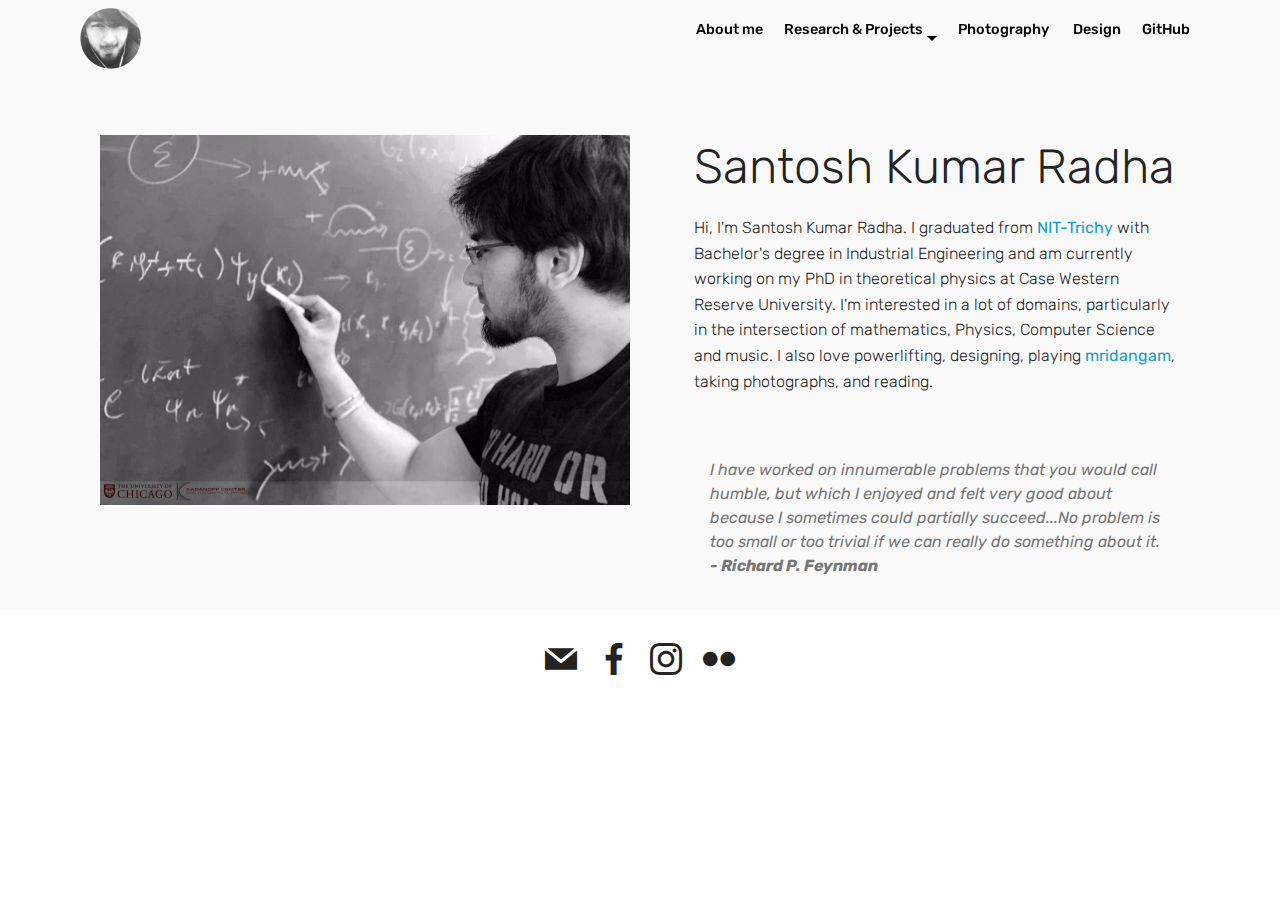
<file: index.html>
<!DOCTYPE html>
<html  >
<head>
  <!-- Site made with Mobirise Website Builder v4.10.7, https://mobirise.com -->
  <meta charset="UTF-8">
  <meta http-equiv="X-UA-Compatible" content="IE=edge">
  <meta name="generator" content="Mobirise v4.10.7, mobirise.com">
  <meta name="viewport" content="width=device-width, initial-scale=1, minimum-scale=1">
  <link rel="shortcut icon" href="assets/images/name-128x128.png" type="image/x-icon">
  <meta name="description" content="Home page of santosh kumar radha">
  
  <title>Santosh Kumar Radha</title>
  <link rel="stylesheet" href="assets/web/assets/mobirise-icons/mobirise-icons.css">
  <link rel="stylesheet" href="assets/tether/tether.min.css">
  <link rel="stylesheet" href="assets/bootstrap/css/bootstrap.min.css">
  <link rel="stylesheet" href="assets/bootstrap/css/bootstrap-grid.min.css">
  <link rel="stylesheet" href="assets/bootstrap/css/bootstrap-reboot.min.css">
  <link rel="stylesheet" href="assets/socicon/css/styles.css">
  <link rel="stylesheet" href="assets/dropdown/css/style.css">
  <link rel="stylesheet" href="assets/theme/css/style.css">
  <link rel="stylesheet" href="assets/mobirise/css/mbr-additional.css" type="text/css">
  
  
  
</head>
<body>

<!-- Google Analytics -->
<!-- Global site tag (gtag.js) - Google Analytics -->
<script async src="https://www.googletagmanager.com/gtag/js?id=UA-142155886-1"></script>
<script>
  window.dataLayer = window.dataLayer || [];
  function gtag(){dataLayer.push(arguments);}
  gtag('js', new Date());
  gtag('config', 'UA-142155886-1');
</script>
<!-- /Google Analytics -->


  <section class="menu cid-r3F9WjaB9p" once="menu" id="menu2-8">

    

    <nav class="navbar navbar-expand beta-menu navbar-dropdown align-items-center navbar-fixed-top navbar-toggleable-sm bg-color transparent">
        <button class="navbar-toggler navbar-toggler-right" type="button" data-toggle="collapse" data-target="#navbarSupportedContent" aria-controls="navbarSupportedContent" aria-expanded="false" aria-label="Toggle navigation">
            <div class="hamburger">
                <span></span>
                <span></span>
                <span></span>
                <span></span>
            </div>
        </button>
        <div class="menu-logo">
            <div class="navbar-brand">
                <span class="navbar-logo">
                    <a href="index.html">
                        <img src="assets/images/name-122x122.png" alt="Mobirise" title="" style="height: 3.8rem;">
                    </a>
                </span>
                
            </div>
        </div>
        <div class="collapse navbar-collapse" id="navbarSupportedContent">
            <ul class="navbar-nav nav-dropdown nav-right" data-app-modern-menu="true"><li class="nav-item">
                    <a class="nav-link link text-black display-4" href="index.html"><p>About me</p></a>
                </li><li class="nav-item dropdown open"><a class="nav-link link text-black dropdown-toggle display-4" href="page1.html" data-toggle="dropdown-submenu" aria-expanded="true"><p>Research &amp; Projects</p></a><div class="dropdown-menu"><a class="text-black dropdown-item display-4" href="page1.html" aria-expanded="true">General overview</a><a class="text-black dropdown-item display-4" href="page2.html" aria-expanded="true">Theoritical Physics</a><a class="text-black dropdown-item display-4" href="page3.html" aria-expanded="true">Computer science and Mathamatics</a></div></li><li class="nav-item">
                    <a class="nav-link link text-black display-4" href="https://www.google.com/url?sa=t&rct=j&q=&esrc=s&source=web&cd=1&cad=rja&uact=8&ved=2ahUKEwj3sIP5grzdAhWmq1kKHX9zCA0QFjAAegQIBxAB&url=https%3A%2F%2Fwww.flickr.com%2Fphotos%2Fsantyphotography%2F&usg=AOvVaw3wIh929JJSpXgNa3DHo7cb" target="_blank"><p>
                        Photography&nbsp;</p></a>
                </li><li class="nav-item"><a class="nav-link link text-black display-4" href="https://www.behance.net/instrumentsantosh" target="_blank"><p>
                        Design</p></a></li><li class="nav-item"><a class="nav-link link text-black display-4" href="https://github.com/santoshkumarradha" target="_blank"><p>
                        GitHub</p></a></li></ul>
            
        </div>
    </nav>
</section>

<section class="engine"><a href="https://mobirise.info/i">free web creation software</a></section><section class="features11 cid-r3FlHL73bU" id="features11-n">

    

    

    <div class="container">   
        <div class="col-md-12">
            <div class="media-container-row">
                <div class="mbr-figure" style="width: 55%;">
                    <img src="assets/images/page-23-1060x739.jpg" alt="Mobirise" title="">
                </div>
                <div class=" align-left aside-content">
                    <h2 class="mbr-title pt-2 mbr-fonts-style display-2">Santosh Kumar Radha</h2>
                    <div class="mbr-section-text">
                        <p class="mbr-text mb-5 pt-3 mbr-light mbr-fonts-style display-7">Hi, I'm Santosh Kumar Radha. I graduated from <a href="https://en.wikipedia.org/wiki/National_Institute_of_Technology,_Tiruchirappalli" target="_blank">NIT-Trichy</a> with Bachelor's degree in Industrial Engineering and am currently working on my PhD in theoretical physics at Case Western Reserve University. I'm interested in a lot of domains, particularly in the intersection of mathematics, Physics, Computer Science and music. I also love powerlifting, designing, playing <a href="https://en.wikipedia.org/wiki/Mridangam" target="_blank">mridangam</a>, taking photographs, and reading.</p>
                    </div>

                    <div class="block-content">
                        <div class="card p-3 pr-3">
                            <div class="media">
                                     
                                <div class="media-body">
                                    
                                </div>
                            </div>                

                            <div class="card-box">
                                <p class="block-text mbr-fonts-style display-7"><em>I have worked on innumerable problems that you would call humble, but which I enjoyed and felt very good about because I sometimes could partially succeed...No problem is too small or too trivial if we can really do something about it.<strong> - Richard P. Feynman</strong></em></p>
                            </div>
                        </div>

                        
                    </div>
                </div>
            </div>
        </div> 
    </div>          
</section>

<section class="cid-r3GHPSoML0" id="social-buttons2-27">

    

    

    <div class="container">
        <div class="media-container-row">
            <div class="col-md-8 align-center">
                
                <div class="social-list pl-0 mb-0">
                    <a href="mailto:srr70@case.edu">
                        <span class="px-2 mbr-iconfont mbr-iconfont-social socicon-mail socicon"></span>
                    </a>
                    <a href="https://www.facebook.com/instrument.santosh" target="_blank">
                        <span class="px-2 mbr-iconfont mbr-iconfont-social socicon-facebook socicon"></span>
                    </a>
                    <a href="https://www.instagram.com/santoshr93" target="_blank">
                        <span class="px-2 mbr-iconfont mbr-iconfont-social socicon-instagram socicon"></span>
                    </a>
                    <a href="https://www.google.com/url?sa=t&rct=j&q=&esrc=s&source=web&cd=1&cad=rja&uact=8&ved=2ahUKEwj3sIP5grzdAhWmq1kKHX9zCA0QFjAAegQIBxAB&url=https%3A%2F%2Fwww.flickr.com%2Fphotos%2Fsantyphotography%2F&usg=AOvVaw3wIh929JJSpXgNa3DHo7cb" target="_blank">
                        <span class="px-2 mbr-iconfont mbr-iconfont-social socicon-flickr socicon"></span>
                    </a>
                    <a href="https://plus.google.com/u/0/+Mobirise" target="_blank">
                        
                    </a>
                    <a href="https://www.behance.net/Mobirise" target="_blank">
                        
                    </a>
                </div>
            </div>
        </div>
    </div>
</section>


  <script src="assets/web/assets/jquery/jquery.min.js"></script>
  <script src="assets/popper/popper.min.js"></script>
  <script src="assets/tether/tether.min.js"></script>
  <script src="assets/bootstrap/js/bootstrap.min.js"></script>
  <script src="assets/dropdown/js/nav-dropdown.js"></script>
  <script src="assets/dropdown/js/navbar-dropdown.js"></script>
  <script src="assets/touchswipe/jquery.touch-swipe.min.js"></script>
  <script src="assets/sociallikes/social-likes.js"></script>
  <script src="assets/smoothscroll/smooth-scroll.js"></script>
  <script src="assets/theme/js/script.js"></script>
  
  
 <div id="scrollToTop" class="scrollToTop mbr-arrow-up"><a style="text-align: center;"><i class="mbr-arrow-up-icon mbr-arrow-up-icon-cm cm-icon cm-icon-smallarrow-up"></i></a></div>
  </body>
</html>
</file>
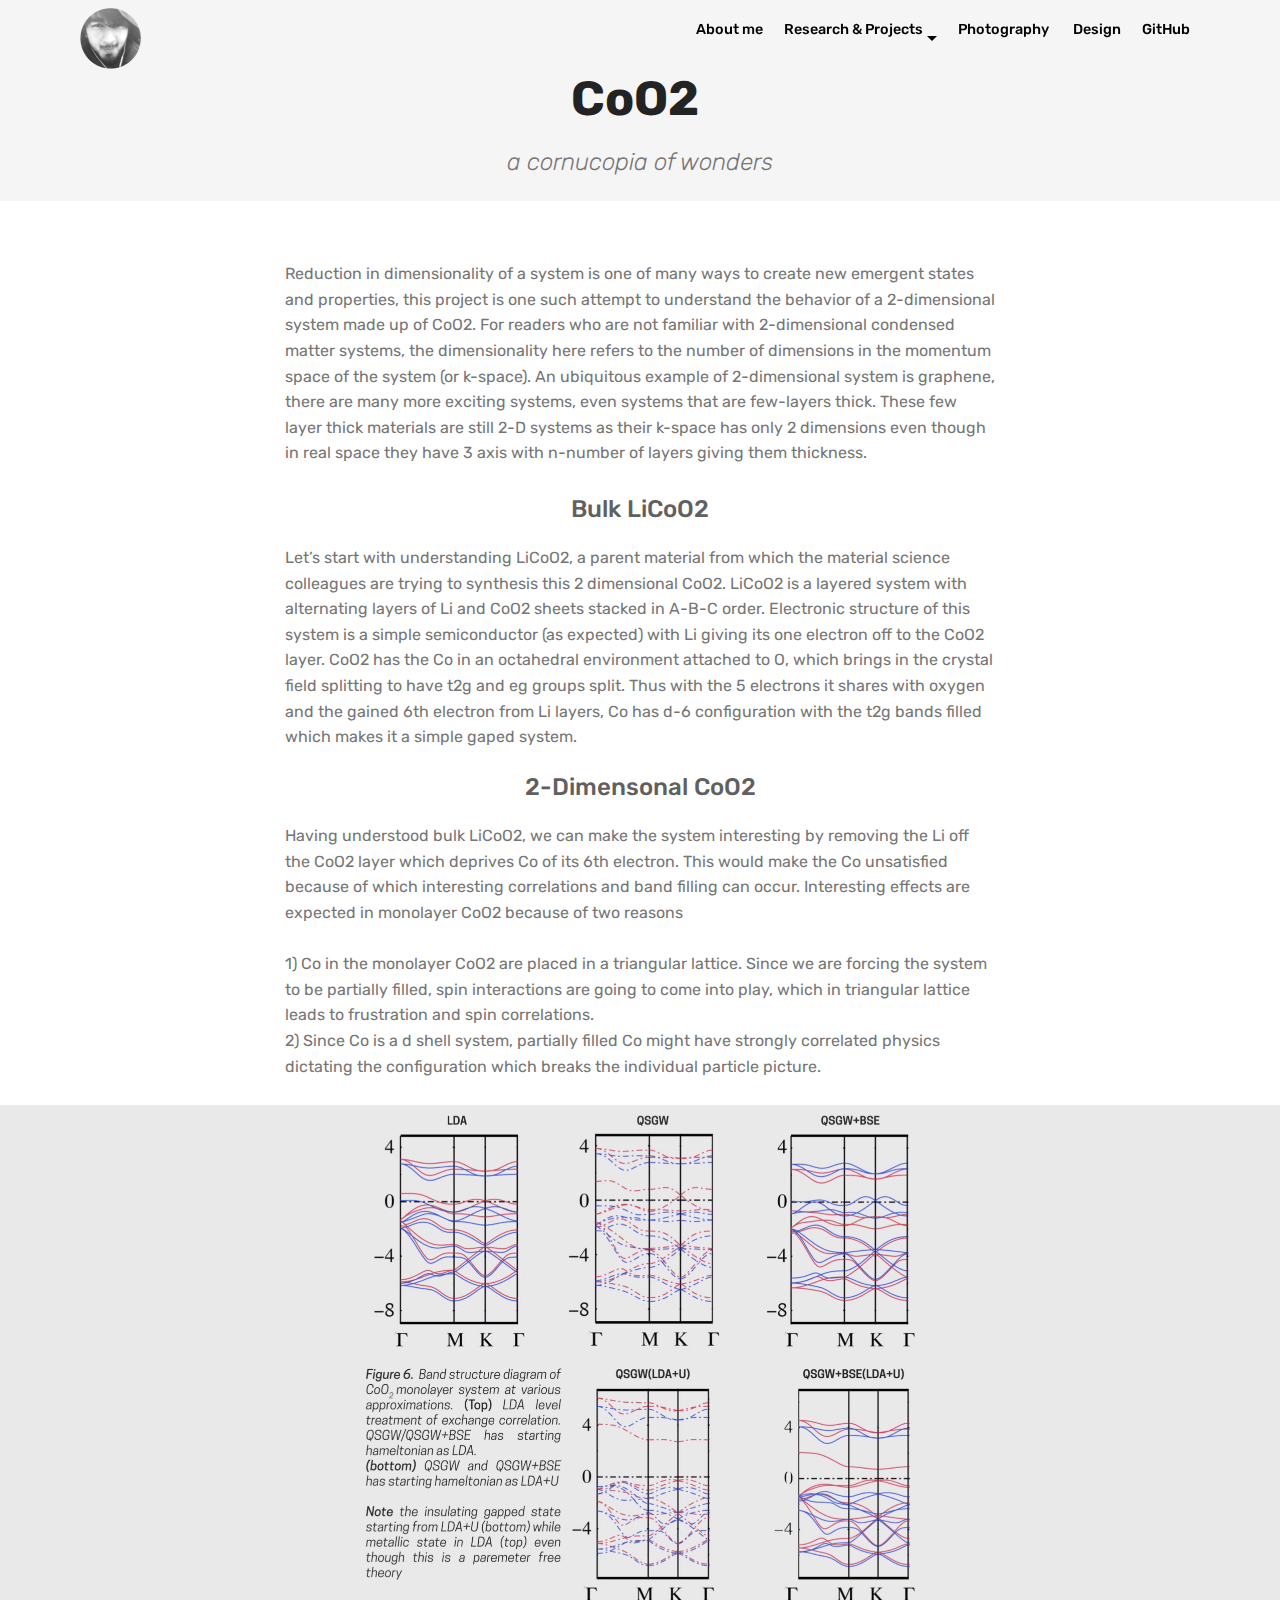
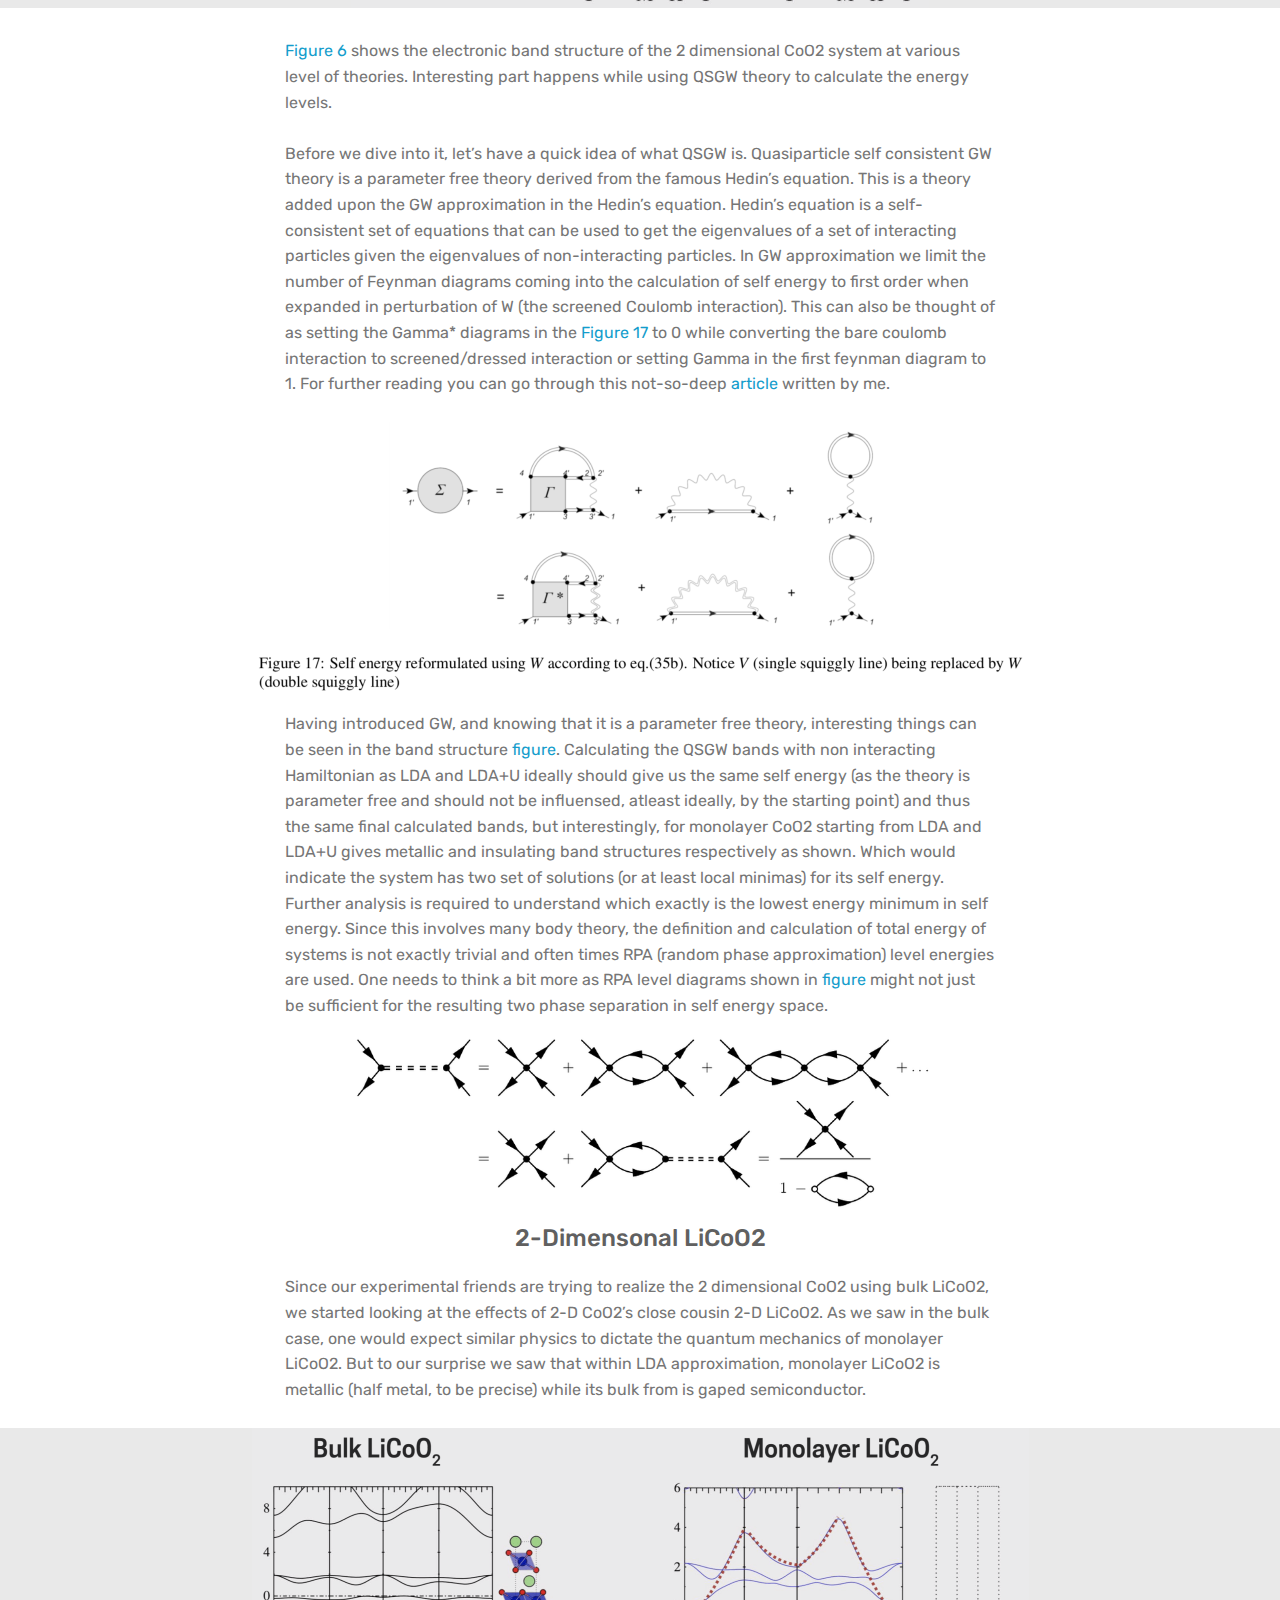
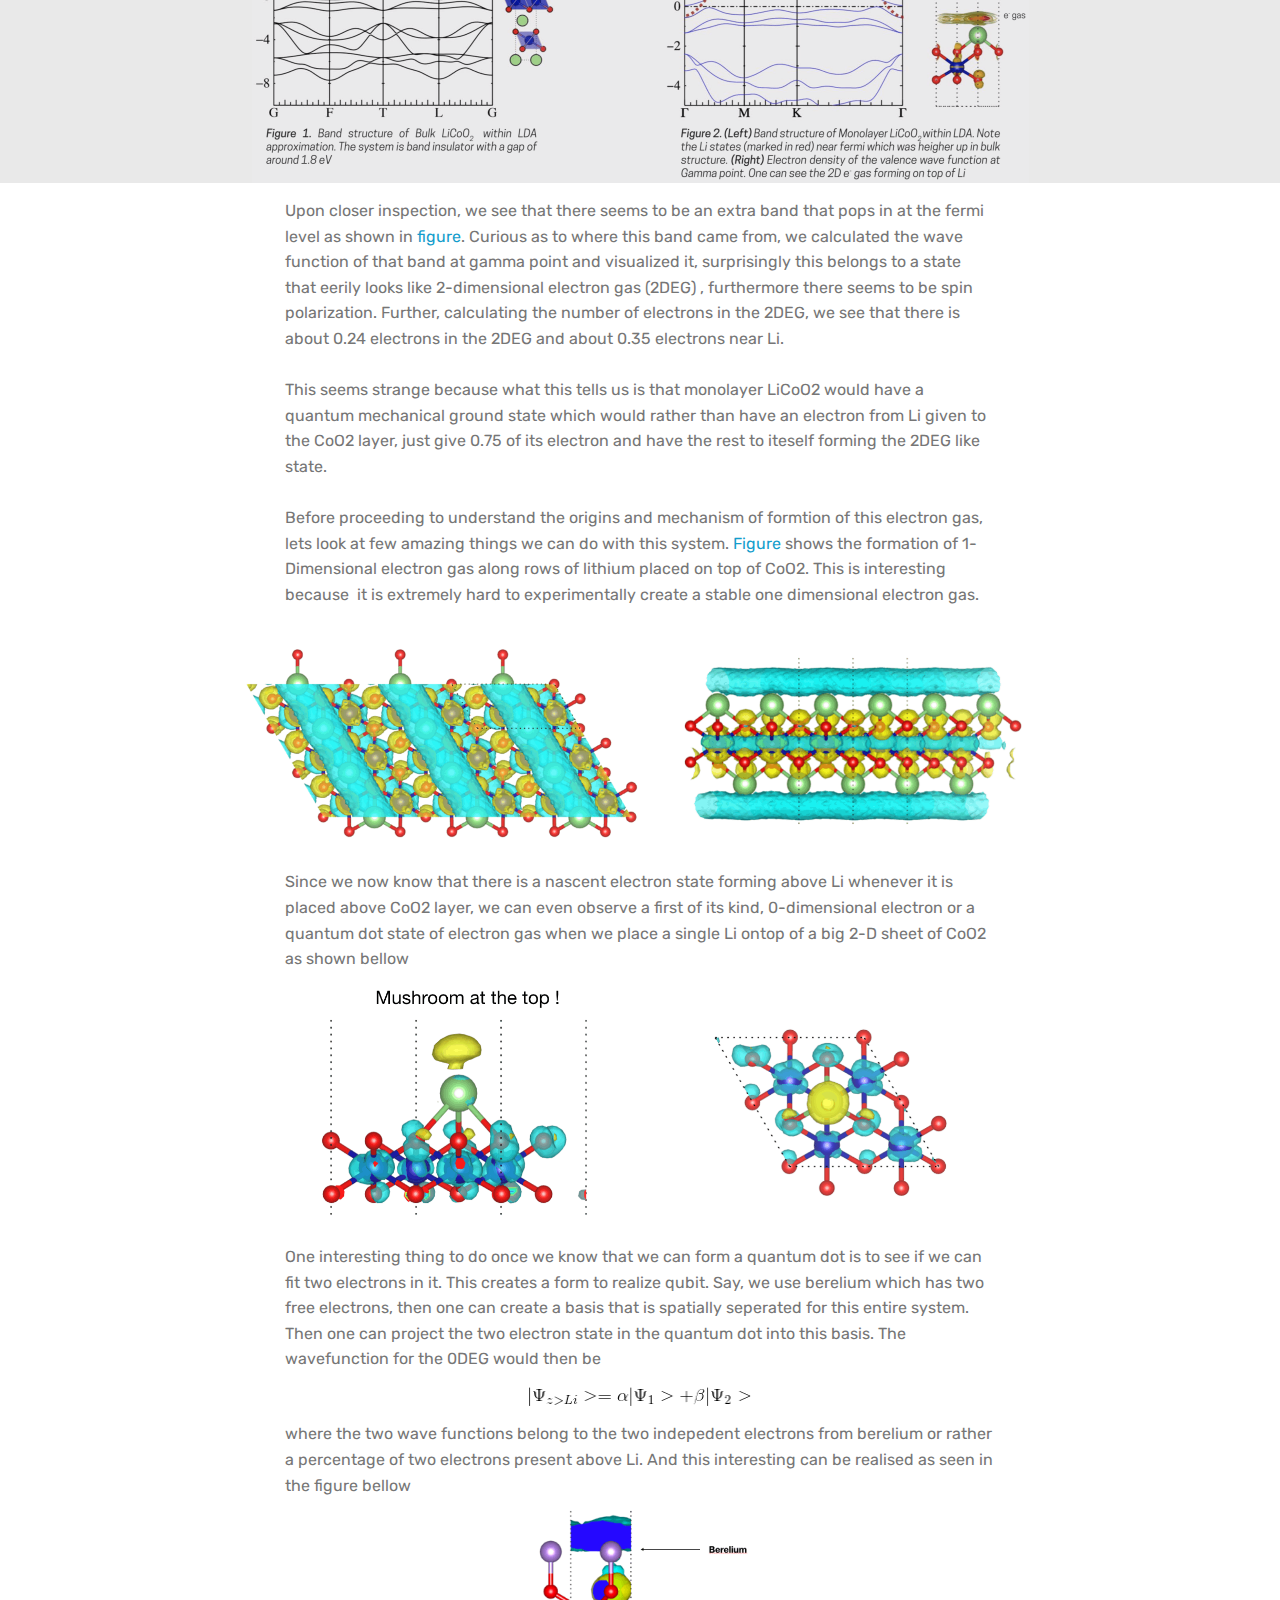
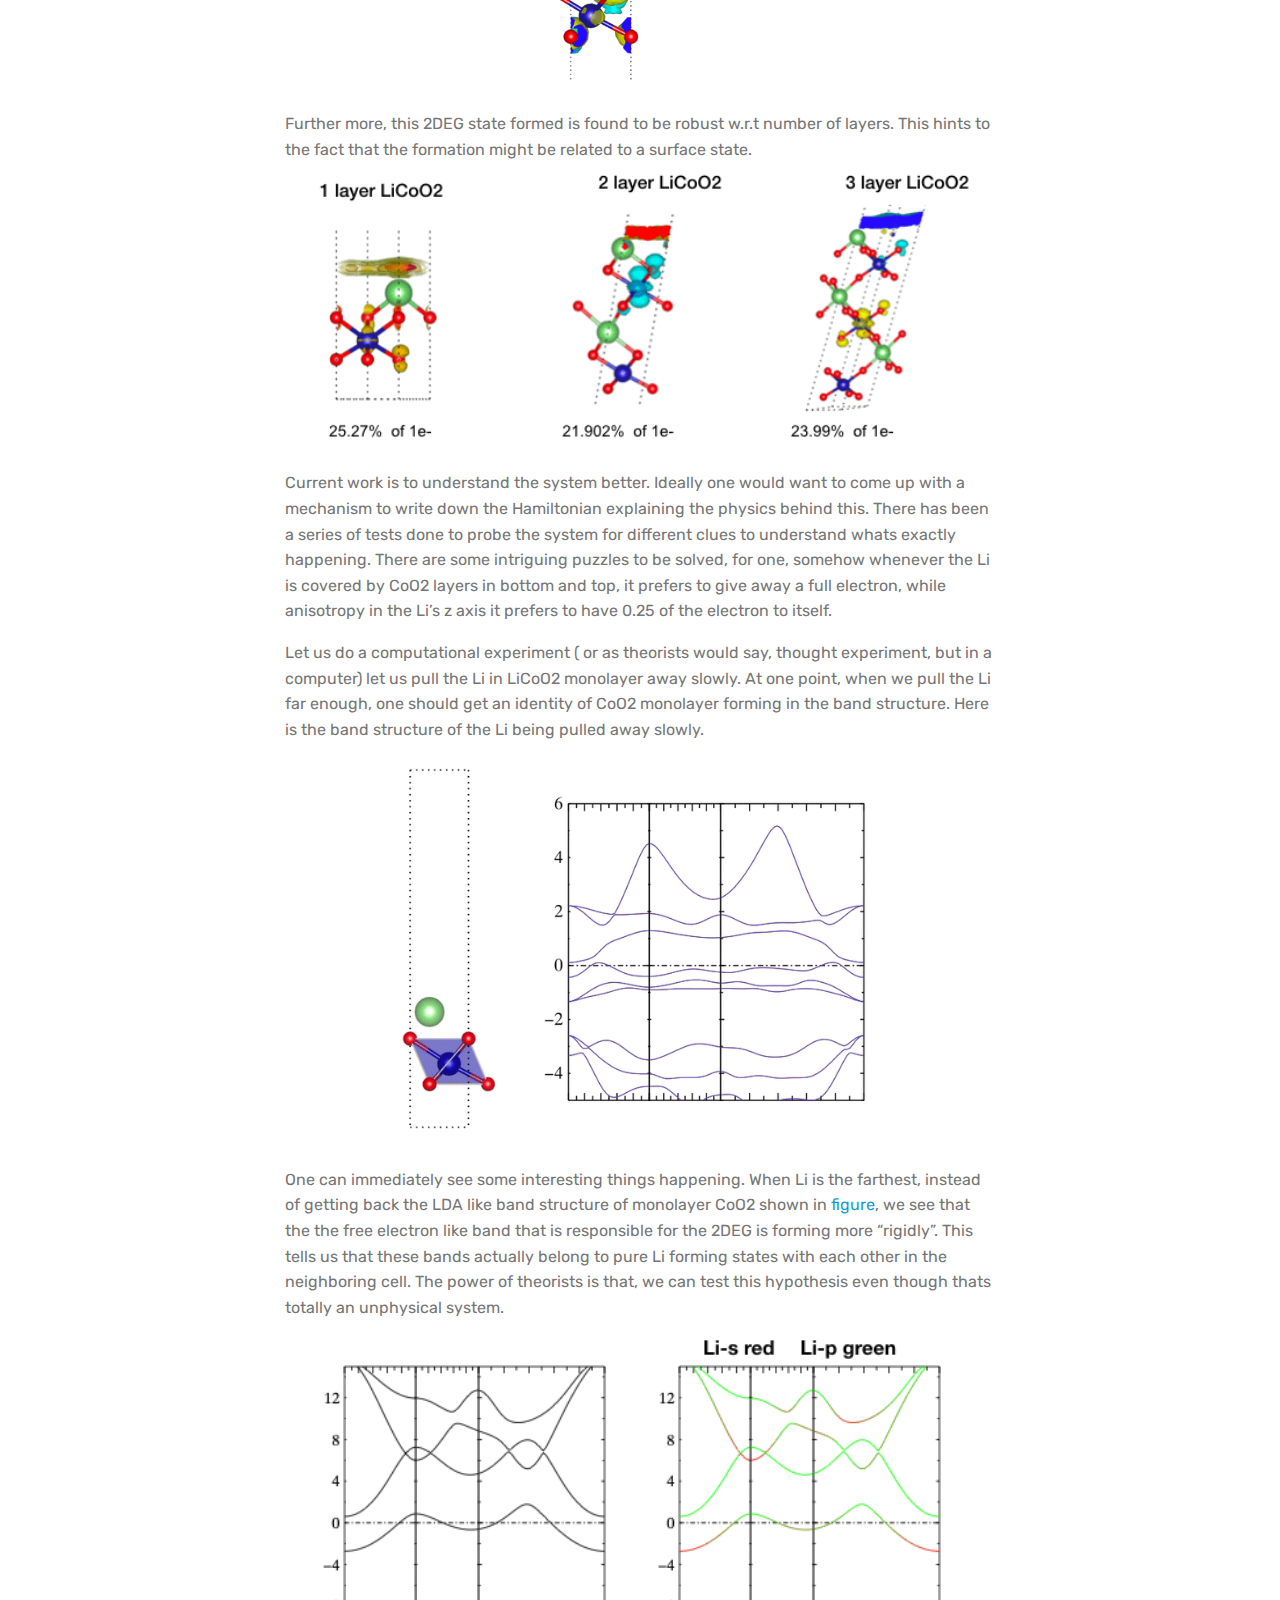
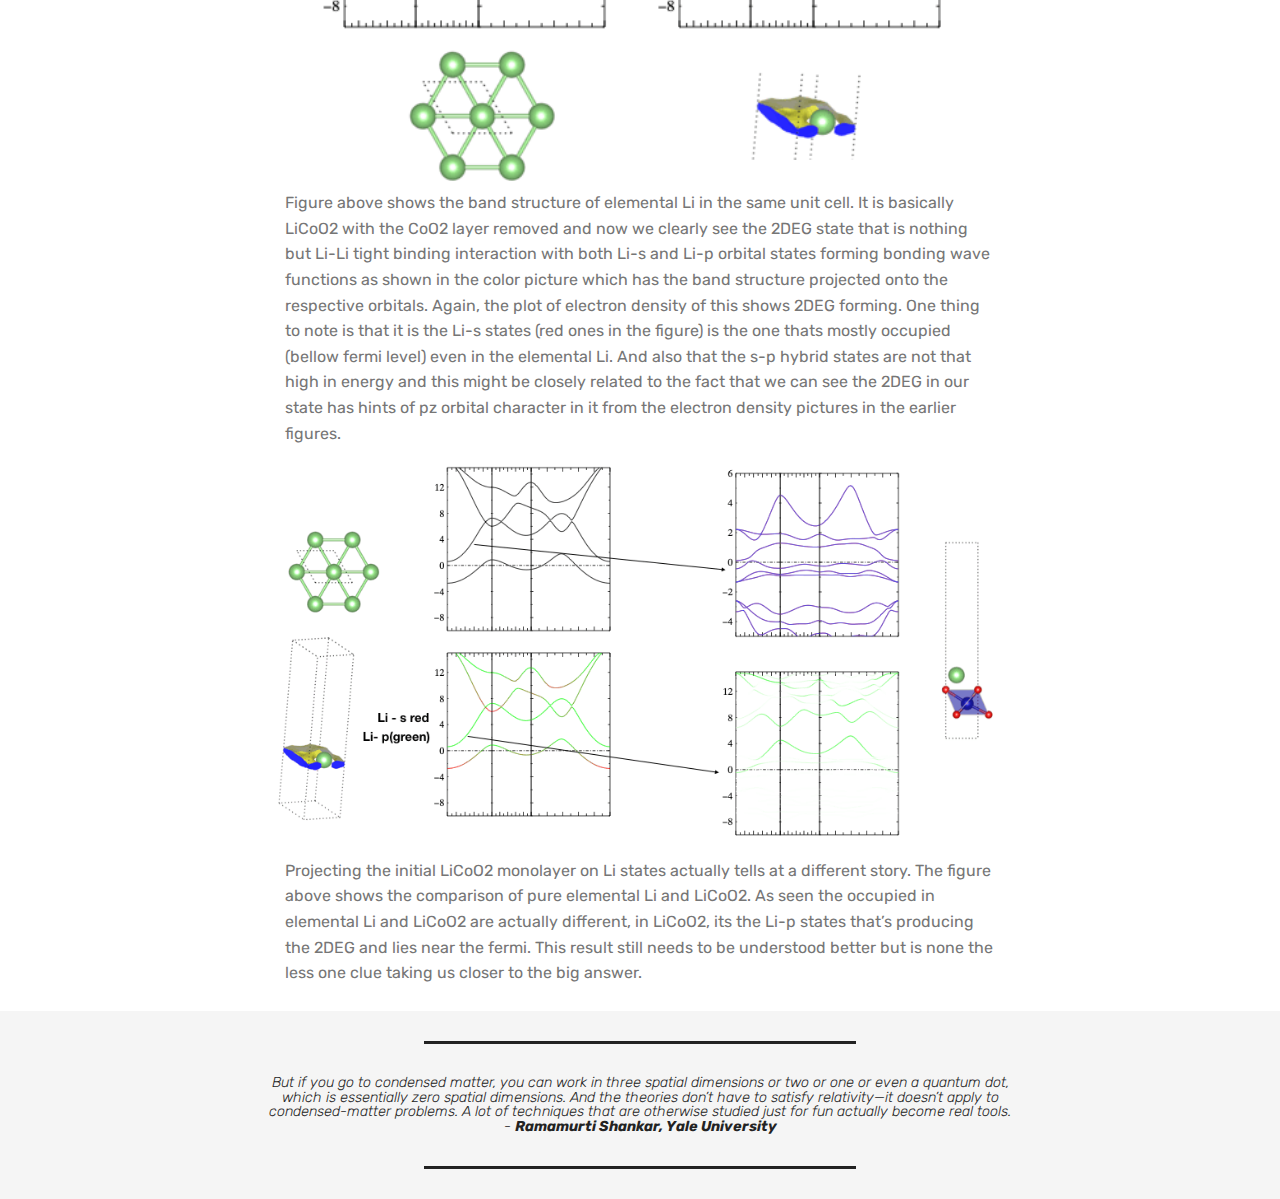
<file: licoo2.html>
<!DOCTYPE html>
<html  >
<head>
  <!-- Site made with Mobirise Website Builder v4.10.7, https://mobirise.com -->
  <meta charset="UTF-8">
  <meta http-equiv="X-UA-Compatible" content="IE=edge">
  <meta name="generator" content="Mobirise v4.10.7, mobirise.com">
  <meta name="viewport" content="width=device-width, initial-scale=1, minimum-scale=1">
  <link rel="shortcut icon" href="assets/images/name-128x128.png" type="image/x-icon">
  <meta name="description" content="Website Creator Description">
  
  <title>licoo2</title>
  <link rel="stylesheet" href="assets/web/assets/mobirise-icons/mobirise-icons.css">
  <link rel="stylesheet" href="assets/tether/tether.min.css">
  <link rel="stylesheet" href="assets/bootstrap/css/bootstrap.min.css">
  <link rel="stylesheet" href="assets/bootstrap/css/bootstrap-grid.min.css">
  <link rel="stylesheet" href="assets/bootstrap/css/bootstrap-reboot.min.css">
  <link rel="stylesheet" href="assets/dropdown/css/style.css">
  <link rel="stylesheet" href="assets/theme/css/style.css">
  <link rel="stylesheet" href="assets/mobirise/css/mbr-additional.css" type="text/css">
  
  
  
</head>
<body>

<!-- Google Analytics -->
<!-- Global site tag (gtag.js) - Google Analytics -->
<script async src="https://www.googletagmanager.com/gtag/js?id=UA-142155886-1"></script>
<script>
  window.dataLayer = window.dataLayer || [];
  function gtag(){dataLayer.push(arguments);}
  gtag('js', new Date());
  gtag('config', 'UA-142155886-1');
</script>
<!-- /Google Analytics -->


  <section class="menu cid-r3GlQLzIaE" once="menu" id="menu2-3">

    

    <nav class="navbar navbar-expand beta-menu navbar-dropdown align-items-center navbar-fixed-top navbar-toggleable-sm bg-color transparent">
        <button class="navbar-toggler navbar-toggler-right" type="button" data-toggle="collapse" data-target="#navbarSupportedContent" aria-controls="navbarSupportedContent" aria-expanded="false" aria-label="Toggle navigation">
            <div class="hamburger">
                <span></span>
                <span></span>
                <span></span>
                <span></span>
            </div>
        </button>
        <div class="menu-logo">
            <div class="navbar-brand">
                <span class="navbar-logo">
                    <a href="index.html">
                        <img src="assets/images/name-122x122.png" alt="Mobirise" title="" style="height: 3.8rem;">
                    </a>
                </span>
                
            </div>
        </div>
        <div class="collapse navbar-collapse" id="navbarSupportedContent">
            <ul class="navbar-nav nav-dropdown nav-right" data-app-modern-menu="true"><li class="nav-item">
                    <a class="nav-link link text-black display-4" href="index.html"><p>About me</p></a>
                </li><li class="nav-item dropdown open"><a class="nav-link link text-black dropdown-toggle display-4" href="page1.html" data-toggle="dropdown-submenu" aria-expanded="true"><p>Research &amp; Projects</p></a><div class="dropdown-menu"><a class="text-black dropdown-item display-4" href="page1.html" aria-expanded="true">General overview</a><a class="text-black dropdown-item display-4" href="page2.html" aria-expanded="true">Theoritical Physics</a><a class="text-black dropdown-item display-4" href="page3.html" aria-expanded="true">Computer science and Mathamatics</a></div></li><li class="nav-item">
                    <a class="nav-link link text-black display-4" href="https://www.google.com/url?sa=t&rct=j&q=&esrc=s&source=web&cd=1&cad=rja&uact=8&ved=2ahUKEwj3sIP5grzdAhWmq1kKHX9zCA0QFjAAegQIBxAB&url=https%3A%2F%2Fwww.flickr.com%2Fphotos%2Fsantyphotography%2F&usg=AOvVaw3wIh929JJSpXgNa3DHo7cb" target="_blank"><p>
                        Photography&nbsp;</p></a>
                </li><li class="nav-item"><a class="nav-link link text-black display-4" href="https://www.behance.net/instrumentsantosh" target="_blank"><p>
                        Design</p></a></li><li class="nav-item"><a class="nav-link link text-black display-4" href="https://github.com/santoshkumarradha" target="_blank"><p>
                        GitHub</p></a></li></ul>
            
        </div>
    </nav>
</section>

<section class="engine"><a href="https://mobirise.info">Mobirise</a></section><section class="mbr-section content4 cid-rqzeJrhtua" id="content4-4">

    

    <div class="container">
        <div class="media-container-row">
            <div class="title col-12 col-md-8">
                <h2 class="align-center pb-3 mbr-fonts-style display-2"><strong>CoO2&nbsp;</strong></h2>
                <h3 class="mbr-section-subtitle align-center mbr-light mbr-fonts-style display-5"><em>
                    a cornucopia of wonders</em></h3>
                
            </div>
        </div>
    </div>
</section>

<section class="mbr-section article content1 cid-rqzf55DEsJ" id="content1-5">
    
     

    <div class="container">
        <div class="media-container-row">
            <div class="mbr-text col-12 col-md-8 mbr-fonts-style display-7"><p>Reduction in dimensionality of a system is one of many ways to create new emergent states and properties, this project is one such attempt to understand the behavior of a 2-dimensional system made up of CoO2. For readers who are not familiar with 2-dimensional condensed matter systems, the dimensionality here refers to the number of dimensions in the momentum space of the system (or k-space). An ubiquitous example of 2-dimensional system is graphene, there are many more exciting systems, even systems that are few-layers thick. These few layer thick materials are still 2-D systems as their k-space has only 2 dimensions even though in real space they have 3 axis with n-number of layers giving them thickness.</p></div>
        </div>
    </div>
</section>

<section class="mbr-section content4 cid-rqDVIsYIGk" id="content4-3">

    

    <div class="container">
        <div class="media-container-row">
            <div class="title col-12 col-md-8">
                <h2 class="align-center pb-3 mbr-fonts-style display-5">Bulk LiCoO2</h2>
                
                
            </div>
        </div>
    </div>
</section>

<section class="mbr-section article content1 cid-rqDVM5JtEd" id="content1-4">
    
     

    <div class="container">
        <div class="media-container-row">
            <div class="mbr-text col-12 col-md-8 mbr-fonts-style display-7">Let’s start with understanding LiCoO2, a parent material from which the material science colleagues are trying to synthesis this 2 dimensional CoO2. LiCoO2 is a layered system with alternating layers of Li and CoO2 sheets stacked in A-B-C order. Electronic structure of this system is a simple semiconductor (as expected) with Li giving its one electron off to the CoO2 layer. CoO2 has the Co in an octahedral environment attached to O, which brings in the crystal field splitting to have t2g and eg groups split. Thus with the 5 electrons it shares with oxygen and the gained 6th electron from Li layers, Co has d-6 configuration with the t2g bands filled which makes it a simple gaped system.&nbsp;<div><br></div></div>
        </div>
    </div>
</section>

<section class="mbr-section content4 cid-rqE0u4JWDe" id="content4-5">

    

    <div class="container">
        <div class="media-container-row">
            <div class="title col-12 col-md-8">
                <h2 class="align-center pb-3 mbr-fonts-style display-5">2-Dimensonal CoO2</h2>
                
                
            </div>
        </div>
    </div>
</section>

<section class="mbr-section article content1 cid-rqE0wurj2e" id="content1-6">
    
     

    <div class="container">
        <div class="media-container-row">
            <div class="mbr-text col-12 col-md-8 mbr-fonts-style display-7"><div>Having understood bulk LiCoO2, we can make the system interesting by removing the Li off the CoO2 layer which deprives Co of its 6th electron. This would make the Co unsatisfied because of which interesting correlations and band filling can occur. Interesting effects are expected in monolayer CoO2 because of two reasons</div><div>&nbsp;</div><div>1) Co in the monolayer CoO2 are placed in a triangular lattice. Since we are forcing the system to be partially filled, spin interactions are going to come into play, which in triangular lattice leads to frustration and spin correlations.</div><div>2) Since Co is a d shell system, partially filled Co might have strongly correlated physics dictating the configuration which breaks the individual particle picture.</div><div><br></div></div>
        </div>
    </div>
</section>

<section class="cid-rqE1JucT8s" id="image1-8">

    

    <figure class="mbr-figure container">
            <div class="image-block" style="width: 52%;">
                <img src="assets/images/screen-shot-2019-05-16-at-10.33.20-am-1154x1007.png" width="1400" alt="Mobirise" title="">
                
            </div>
    </figure>
</section>

<section class="mbr-section article content1 cid-rqE2uqki0O" id="content1-9">
    
     

    <div class="container">
        <div class="media-container-row">
            <div class="mbr-text col-12 col-md-8 mbr-fonts-style display-7"><div><a href="licoo2.html#image1-8">Figure 6 </a>shows the electronic band structure of the 2 dimensional CoO2 system at various level of theories.&nbsp;Interesting part happens while using QSGW theory to calculate the energy levels.&nbsp;</div><div><br></div><div>Before we dive into it, let’s have a quick idea of what QSGW is. Quasiparticle self consistent GW theory is a parameter free theory derived from the famous Hedin’s equation. This is a theory added upon the GW approximation in the Hedin’s equation. Hedin’s equation is a self-consistent set of equations that can be used to get the eigenvalues of a set of interacting particles given the eigenvalues of non-interacting particles. In GW approximation we limit the number of Feynman diagrams coming into the calculation of self energy to first order when expanded in perturbation of W (the screened Coulomb interaction). This can also be thought of as setting the Gamma* diagrams in the <a href="licoo2.html#image1-a">Figure 17</a> to 0 while converting the bare coulomb interaction to screened/dressed interaction or setting Gamma in the first feynman diagram to 1. For further reading you can go through this not-so-deep <a href="assets/files/paper.pdf" target="_blank">article</a> written by me.</div><div><br></div></div>
        </div>
    </div>
</section>

<section class="cid-rqE5cORNqK" id="image1-a">

    

    <figure class="mbr-figure container">
            <div class="image-block" style="width: 70%;">
                <img src="assets/images/screen-shot-2019-05-16-at-10.47.18-am-1554x548.png" width="1400" alt="Mobirise" title="">
                
            </div>
    </figure>
</section>

<section class="mbr-section article content1 cid-rqEbBOy72L" id="content1-b">
    
     

    <div class="container">
        <div class="media-container-row">
            <div class="mbr-text col-12 col-md-8 mbr-fonts-style display-7">Having introduced GW, and knowing that it is a parameter free theory,&nbsp;interesting things can be seen in the band structure&nbsp;<a href="licoo2.html#image1-8">figure</a>. Calculating the QSGW bands with non interacting Hamiltonian as LDA and LDA+U ideally should give us the same self energy (as the theory is parameter free and should not be influensed, atleast ideally, by the starting point) and thus the same final calculated bands, but interestingly, for monolayer CoO2 starting from LDA and LDA+U gives metallic and insulating band structures respectively as shown. Which would indicate the system has two set of solutions (or at least local minimas) for its self energy. Further analysis is required to understand which exactly is the lowest energy minimum in self energy. Since this involves many body theory, the definition and calculation of total energy of systems is not exactly trivial and often times RPA (random phase approximation) level energies are used. One needs to think a bit more as RPA level diagrams shown in <a href="licoo2.html#image1-c">figure</a> might not just be sufficient for the resulting two phase separation in self energy space.</div>
        </div>
    </div>
</section>

<section class="cid-rqEfRJi6Wo" id="image1-c">

    

    <figure class="mbr-figure container">
            <div class="image-block" style="width: 52%;">
                <img src="assets/images/diagrammatic-representation-of-the-rpa-approximation-850x262.png" width="1400" alt="Mobirise" title="">
                
            </div>
    </figure>
</section>

<section class="mbr-section content4 cid-rqEjHQveyx" id="content4-e">

    

    <div class="container">
        <div class="media-container-row">
            <div class="title col-12 col-md-8">
                <h2 class="align-center pb-3 mbr-fonts-style display-5">2-Dimensonal LiCoO2</h2>
                
                
            </div>
        </div>
    </div>
</section>

<section class="mbr-section article content1 cid-rqEjXpbxda" id="content1-f">
    
     

    <div class="container">
        <div class="media-container-row">
            <div class="mbr-text col-12 col-md-8 mbr-fonts-style display-7"><div>Since our experimental friends are trying to realize the 2 dimensional CoO2 using bulk LiCoO2, we started looking at the effects of 2-D CoO2’s close cousin 2-D LiCoO2. As we saw in the bulk case, one would expect similar physics to dictate the quantum mechanics of monolayer LiCoO2. But to our surprise we saw that within LDA approximation, monolayer LiCoO2 is metallic (half metal, to be precise) while its bulk from is gaped semiconductor. &nbsp;</div><div><br></div></div>
        </div>
    </div>
</section>

<section class="cid-rqEmCAdauI" id="image1-g">

    

    <figure class="mbr-figure container">
            <div class="image-block" style="width: 70%;">
                <img src="assets/images/screen-shot-2019-05-16-at-11.58.37-am-1554x710.png" width="1400" alt="Mobirise" title="">
                
            </div>
    </figure>
</section>

<section class="mbr-section article content1 cid-rqEn81U2zi" id="content1-h">
    
     

    <div class="container">
        <div class="media-container-row">
            <div class="mbr-text col-12 col-md-8 mbr-fonts-style display-7"><div><span style="font-size: 1rem;">Upon closer inspection, we see that there seems to be an extra band that pops in at the fermi level as shown in <a href="licoo2.html#image1-g">figure</a>. Curious as to where this band came from, we calculated the wave function of that band at gamma point and visualized it, surprisingly this belongs to a state that eerily looks like 2-dimensional electron gas (2DEG) , furthermore there seems to be spin polarization. Further, calculating the number of electrons in the 2DEG, we see that there is about 0.24 electrons in the 2DEG and about 0.35 electrons near Li.&nbsp;</span></div><div><span style="font-size: 1rem;"><br></span></div><div>This seems strange because what this tells us is that monolayer LiCoO2 would have a quantum mechanical ground state which would rather than have an electron from Li given to the CoO2 layer, just give 0.75 of its electron and have the rest to iteself forming the 2DEG like state.&nbsp;</div><div><br></div><div>Before proceeding to understand the origins and mechanism of formtion of this electron gas, lets look at few amazing things we can do with this system.<a href="licoo2.html#image1-j"> Figure</a>&nbsp;shows the formation of 1-Dimensional electron gas along rows of lithium placed on top of CoO2. This is interesting because &nbsp;it is extremely hard to experimentally create a stable one dimensional electron gas.</div><div><br></div></div>
        </div>
    </div>
</section>

<section class="cid-rqEIhtCLop" id="image1-j">

    

    <figure class="mbr-figure container">
            <div class="image-block" style="width: 72%;">
                <img src="assets/images/screen-shot-2019-05-16-at-1.25.12-pm-1242x344.png" width="1400" alt="Mobirise" title="">
                
            </div>
    </figure>
</section>

<section class="mbr-section article content1 cid-rqEJH410te" id="content1-k">
    
     

    <div class="container">
        <div class="media-container-row">
            <div class="mbr-text col-12 col-md-8 mbr-fonts-style display-7">Since we now know that there is a nascent electron state forming above Li whenever it is placed above CoO2 layer, we can even observe a first of its kind, 0-dimensional electron or a quantum dot state of electron gas when we place a single Li ontop of a big 2-D sheet of CoO2 as shown bellow</div>
        </div>
    </div>
</section>

<section class="cid-rqEKbs0uwC" id="image1-l">

    

    <figure class="mbr-figure container">
            <div class="image-block" style="width: 58%;">
                <img src="assets/images/screen-shot-2019-05-16-at-1.31.03-pm-1226x490.png" width="1400" alt="Mobirise" title="">
                
            </div>
    </figure>
</section>

<section class="mbr-section article content1 cid-rqGdkALDfI" id="content1-3">
    
     

    <div class="container">
        <div class="media-container-row">
            <div class="mbr-text col-12 col-md-8 mbr-fonts-style display-7"><div>One interesting thing to do once we know that we can form a quantum dot is to see if we can fit two electrons in it. This creates a form to realize qubit. Say, we use berelium which has two free electrons, then one can create a basis that is spatially seperated for this entire system. Then one can project the two electron state in the quantum dot into this basis. The wavefunction for the 0DEG would then be&nbsp;</div></div>
        </div>
    </div>
</section>

<section class="cid-rqGeDHQ6Z0" id="image1-4">

    

    <figure class="mbr-figure container">
            <div class="image-block" style="width: 20%;">
                <img src="assets/images/codecogseqn-3-217x19.png" width="1400" alt="Mobirise" title="">
                
            </div>
    </figure>
</section>

<section class="mbr-section article content1 cid-rqGf64y93j" id="content1-5">
    
     

    <div class="container">
        <div class="media-container-row">
            <div class="mbr-text col-12 col-md-8 mbr-fonts-style display-7"><div>where the two wave functions belong to the two indepedent electrons from berelium or rather a percentage of two electrons present above Li. And this interesting can be realised as seen in the figure bellow&nbsp;</div></div>
        </div>
    </div>
</section>

<section class="cid-rqGfBO9oW5" id="image1-6">

    

    <figure class="mbr-figure container">
            <div class="image-block" style="width: 20%;">
                <img src="assets/images/screen-shot-2019-05-16-at-7.42.07-pm-305x251.png" width="1400" alt="Mobirise" title="">
                
            </div>
    </figure>
</section>

<section class="mbr-section article content1 cid-rqGfHSwDPu" id="content1-7">
    
     

    <div class="container">
        <div class="media-container-row">
            <div class="mbr-text col-12 col-md-8 mbr-fonts-style display-7">Further more, this 2DEG state formed is found to be robust w.r.t number of layers. This hints to the fact that the formation might be related to a surface state.<div></div></div>
        </div>
    </div>
</section>

<section class="cid-rqGgrNmGm4" id="image1-8">

    

    <figure class="mbr-figure container">
            <div class="image-block" style="width: 61%;">
                <img src="assets/images/screen-shot-2019-05-16-at-7.47.20-pm-584x253.png" width="1400" alt="Mobirise" title="">
                
            </div>
    </figure>
</section>

<section class="mbr-section article content1 cid-rqGgsYs4V2" id="content1-9">
    
     

    <div class="container">
        <div class="media-container-row">
            <div class="mbr-text col-12 col-md-8 mbr-fonts-style display-7"><p>Current work is to understand the system better. Ideally one would want to come up with a mechanism to write down the Hamiltonian explaining the physics behind this. There has been a series of tests done to probe the system for different clues to understand whats exactly happening. There are some intriguing puzzles to be solved, for one, somehow whenever the Li is covered by CoO2 layers in bottom and top, it prefers to give away a full electron, while anisotropy in the Li’s z axis it prefers to have 0.25 of the electron to itself.&nbsp;</p><p></p><div>Let us do a computational experiment ( or as theorists would say, thought experiment, but in a computer) let us pull the Li in LiCoO2 monolayer away slowly. At one point, when we pull the Li far enough, one should get an identity of CoO2 monolayer forming in the band structure. Here is the band structure of the Li being pulled away slowly.&nbsp;</div><p></p></div>
        </div>
    </div>
</section>

<section class="cid-rqGlJhwKEe" id="image1-a">

    

    <figure class="mbr-figure container">
            <div class="image-block" style="width: 44%;">
                <img src="assets/images/ezgif.com-video-to-gif.gif" width="1400" alt="Mobirise" title="">
                
            </div>
    </figure>
</section>

<section class="mbr-section article content1 cid-rqEu6Voxl6" id="content1-i">
    
     

    <div class="container">
        <div class="media-container-row">
            <div class="mbr-text col-12 col-md-8 mbr-fonts-style display-7">One can immediately see some interesting things happening. When Li is the farthest, instead of getting back the LDA like band structure of monolayer CoO2 shown in <a href="licoo2.html#image1-8">figure</a>, we see that the the free electron like band that is responsible for the 2DEG is forming more “rigidly”. This tells us that these bands actually belong to pure Li forming states with each other in the neighboring cell. The power of theorists is that, we can test this hypothesis even though thats totally an unphysical system.&nbsp;<div></div></div>
        </div>
    </div>
</section>

<section class="cid-rqGnxF6lGZ" id="image1-b">

    

    <figure class="mbr-figure container">
            <div class="image-block" style="width: 59%;">
                <img src="assets/images/screen-shot-2019-05-16-at-8.13.43-pm-498x346.png" width="1400" alt="Mobirise" title="">
                
            </div>
    </figure>
</section>

<section class="mbr-section article content1 cid-rqGnJ2VdNT" id="content1-c">
    
     

    <div class="container">
        <div class="media-container-row">
            <div class="mbr-text col-12 col-md-8 mbr-fonts-style display-7"><div>Figure above shows the band structure of elemental Li in the same unit cell. It is basically LiCoO2 with the CoO2 layer removed and now we clearly see the 2DEG state that is nothing but Li-Li tight binding interaction with both Li-s and Li-p orbital states forming bonding wave functions as shown in the color picture which has the band structure projected onto the respective orbitals. Again, the plot of electron density of this shows 2DEG forming. One thing to note is that it is the Li-s states (red ones in the figure) is the one thats mostly occupied (bellow fermi level) even in the elemental Li. And also that the s-p hybrid states are not that high in energy and this might be closely related to the fact that we can see the 2DEG in our state has hints of pz orbital character in it from the electron density pictures in the earlier figures. &nbsp;</div></div>
        </div>
    </div>
</section>

<section class="cid-rqGxCRSsp2" id="image1-e">

    

    <figure class="mbr-figure container">
            <div class="image-block" style="width: 66%;">
                <img src="assets/images/screen-shot-2019-05-16-at-8.53.42-pm-891x464.png" width="1400" alt="Mobirise" title="">
                
            </div>
    </figure>
</section>

<section class="mbr-section article content1 cid-rqGxDUUXSC" id="content1-f">
    
     

    <div class="container">
        <div class="media-container-row">
            <div class="mbr-text col-12 col-md-8 mbr-fonts-style display-7"><div>Projecting the initial LiCoO2 monolayer on Li states actually tells at a different story. The figure above shows the comparison of pure elemental Li and LiCoO2. As seen the occupied in elemental Li and LiCoO2 are actually different, in LiCoO2, its the Li-p states that’s producing the 2DEG and lies near the fermi. This result still needs to be understood better but is none the less one clue taking us closer to the big answer.&nbsp;</div><div><br></div></div>
        </div>
    </div>
</section>

<section class="mbr-section article content9 cid-rqGtxIPyLl" id="content9-d">
    
     

    <div class="container">
        <div class="inner-container" style="width: 67%;">
            <hr class="line" style="width: 58%;">
            <div class="section-text align-center mbr-fonts-style display-4"><em>But if you go to condensed matter, you can work in three spatial dimensions or two or one or even a quantum dot, which is essentially zero spatial dimensions. And the theories don’t have to satisfy relativity—it doesn’t apply to condensed-matter problems. A lot of techniques that are otherwise studied just for fun actually become real tools. - <strong>Ramamurti Shankar, Yale University</strong></em></div>
            <hr class="line" style="width: 58%;">
        </div>
        </div>
</section>


  <script src="assets/web/assets/jquery/jquery.min.js"></script>
  <script src="assets/popper/popper.min.js"></script>
  <script src="assets/tether/tether.min.js"></script>
  <script src="assets/bootstrap/js/bootstrap.min.js"></script>
  <script src="assets/smoothscroll/smooth-scroll.js"></script>
  <script src="assets/dropdown/js/nav-dropdown.js"></script>
  <script src="assets/dropdown/js/navbar-dropdown.js"></script>
  <script src="assets/touchswipe/jquery.touch-swipe.min.js"></script>
  <script src="assets/theme/js/script.js"></script>
  
  
 <div id="scrollToTop" class="scrollToTop mbr-arrow-up"><a style="text-align: center;"><i class="mbr-arrow-up-icon mbr-arrow-up-icon-cm cm-icon cm-icon-smallarrow-up"></i></a></div>
  </body>
</html>
</file>
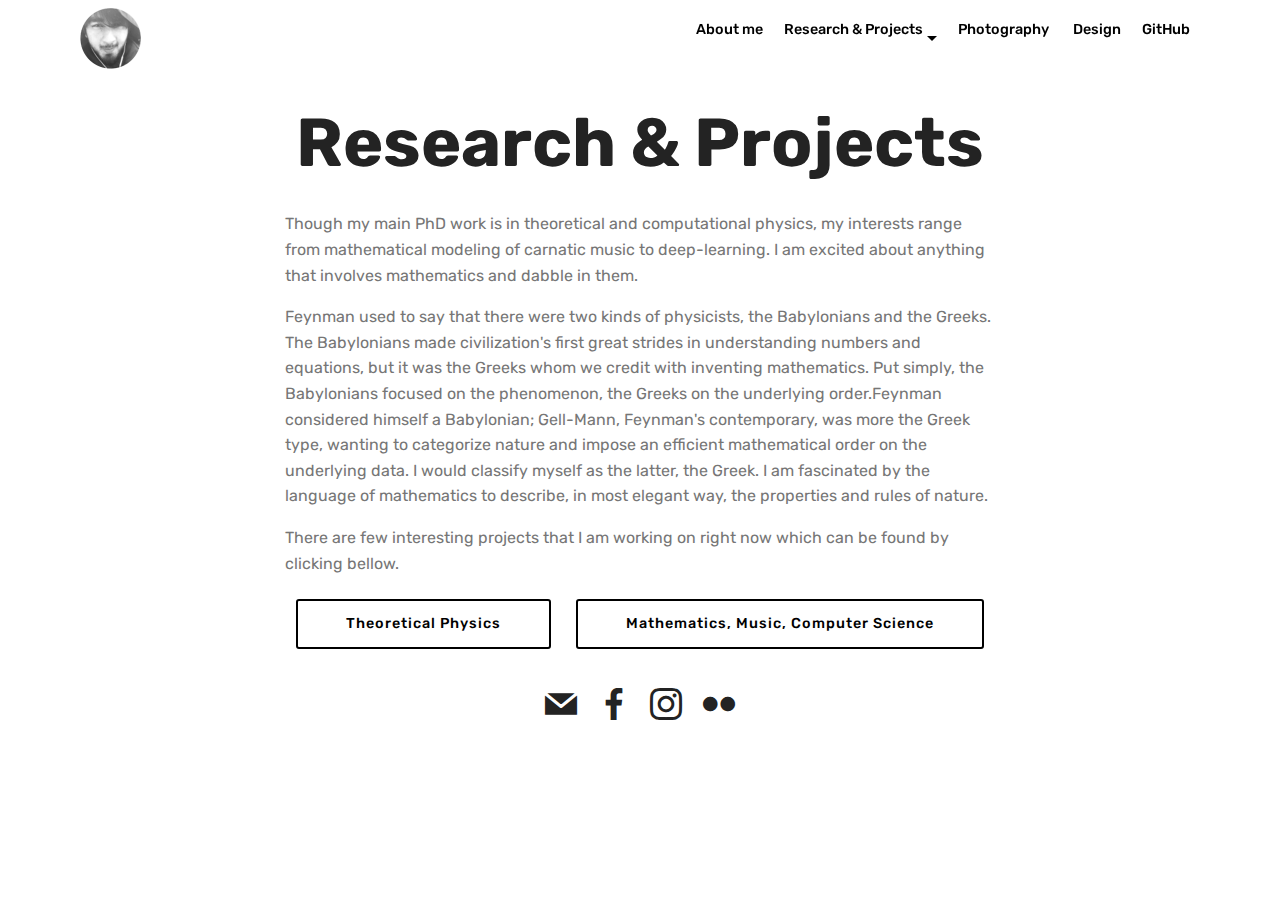
<file: page1.html>
<!DOCTYPE html>
<html  >
<head>
  <!-- Site made with Mobirise Website Builder v4.10.7, https://mobirise.com -->
  <meta charset="UTF-8">
  <meta http-equiv="X-UA-Compatible" content="IE=edge">
  <meta name="generator" content="Mobirise v4.10.7, mobirise.com">
  <meta name="viewport" content="width=device-width, initial-scale=1, minimum-scale=1">
  <link rel="shortcut icon" href="assets/images/name-128x128.png" type="image/x-icon">
  <meta name="description" content="">
  
  <title>Research and Interests</title>
  <link rel="stylesheet" href="assets/web/assets/mobirise-icons/mobirise-icons.css">
  <link rel="stylesheet" href="assets/tether/tether.min.css">
  <link rel="stylesheet" href="assets/bootstrap/css/bootstrap.min.css">
  <link rel="stylesheet" href="assets/bootstrap/css/bootstrap-grid.min.css">
  <link rel="stylesheet" href="assets/bootstrap/css/bootstrap-reboot.min.css">
  <link rel="stylesheet" href="assets/socicon/css/styles.css">
  <link rel="stylesheet" href="assets/dropdown/css/style.css">
  <link rel="stylesheet" href="assets/theme/css/style.css">
  <link rel="stylesheet" href="assets/mobirise/css/mbr-additional.css" type="text/css">
  
  
  
</head>
<body>

<!-- Google Analytics -->
<!-- Global site tag (gtag.js) - Google Analytics -->
<script async src="https://www.googletagmanager.com/gtag/js?id=UA-142155886-1"></script>
<script>
  window.dataLayer = window.dataLayer || [];
  function gtag(){dataLayer.push(arguments);}
  gtag('js', new Date());
  gtag('config', 'UA-142155886-1');
</script>
<!-- /Google Analytics -->


  <section class="menu cid-r3FkD4FON0" once="menu" id="menu2-f">

    

    <nav class="navbar navbar-expand beta-menu navbar-dropdown align-items-center navbar-fixed-top navbar-toggleable-sm bg-color transparent">
        <button class="navbar-toggler navbar-toggler-right" type="button" data-toggle="collapse" data-target="#navbarSupportedContent" aria-controls="navbarSupportedContent" aria-expanded="false" aria-label="Toggle navigation">
            <div class="hamburger">
                <span></span>
                <span></span>
                <span></span>
                <span></span>
            </div>
        </button>
        <div class="menu-logo">
            <div class="navbar-brand">
                <span class="navbar-logo">
                    <a href="index.html">
                        <img src="assets/images/name-122x122.png" alt="Mobirise" title="" style="height: 3.8rem;">
                    </a>
                </span>
                
            </div>
        </div>
        <div class="collapse navbar-collapse" id="navbarSupportedContent">
            <ul class="navbar-nav nav-dropdown nav-right" data-app-modern-menu="true"><li class="nav-item">
                    <a class="nav-link link text-black display-4" href="index.html"><p>About me</p></a>
                </li><li class="nav-item dropdown open"><a class="nav-link link text-black dropdown-toggle display-4" href="page1.html" data-toggle="dropdown-submenu" aria-expanded="true"><p>Research &amp; Projects</p></a><div class="dropdown-menu"><a class="text-black dropdown-item display-4" href="page1.html" aria-expanded="true">General overview</a><a class="text-black dropdown-item display-4" href="page2.html" aria-expanded="true">Theoritical Physics</a><a class="text-black dropdown-item display-4" href="page3.html" aria-expanded="true">Computer science and Mathamatics</a></div></li><li class="nav-item">
                    <a class="nav-link link text-black display-4" href="https://www.google.com/url?sa=t&rct=j&q=&esrc=s&source=web&cd=1&cad=rja&uact=8&ved=2ahUKEwj3sIP5grzdAhWmq1kKHX9zCA0QFjAAegQIBxAB&url=https%3A%2F%2Fwww.flickr.com%2Fphotos%2Fsantyphotography%2F&usg=AOvVaw3wIh929JJSpXgNa3DHo7cb" target="_blank"><p>
                        Photography&nbsp;</p></a>
                </li><li class="nav-item"><a class="nav-link link text-black display-4" href="https://www.behance.net/instrumentsantosh" target="_blank"><p>
                        Design</p></a></li><li class="nav-item"><a class="nav-link link text-black display-4" href="https://github.com/santoshkumarradha" target="_blank"><p>
                        GitHub</p></a></li></ul>
            
        </div>
    </nav>
</section>

<section class="engine"><a href="https://mobirise.info/a">online web builder</a></section><section class="mbr-section content5 cid-r3Fn1FDqFY" id="content5-u">

    

    

    <div class="container">
        <div class="media-container-row">
            <div class="title col-12 col-md-8">
                <h2 class="align-center mbr-bold mbr-white pb-3 mbr-fonts-style display-1"></h2>
                <h3 class="mbr-section-subtitle align-center mbr-light mbr-white pb-3 mbr-fonts-style display-1"><strong>Research &amp; Projects</strong></h3>
                
                
            </div>
        </div>
    </div>
</section>

<section class="mbr-section article content1 cid-r3Fnyyi9iU" id="content1-v">
    
     

    <div class="container">
        <div class="media-container-row">
            <div class="mbr-text col-12 col-md-8 mbr-fonts-style display-7"><p>Though my main PhD work is in theoretical and computational physics, my interests range from mathematical modeling of carnatic music to deep-learning. I am excited about anything that involves mathematics and dabble in them.&nbsp;</p><p><span style="font-size: 1rem;">Feynman used to say that there were two kinds of physicists, the Babylonians and the Greeks. The Babylonians made civilization's first great strides in understanding numbers and equations, but it was the Greeks whom we credit with inventing mathematics. Put simply, the Babylonians focused on the phenomenon, the Greeks on the underlying order.Feynman considered himself a Babylonian; Gell-Mann, Feynman's contemporary, was more the Greek type, wanting to categorize nature and impose an efficient mathematical order on the underlying data. I would classify myself as the latter, the Greek. I am fascinated by the language of mathematics to describe, in most elegant way, the properties and rules of nature.</span><br></p><p><span style="font-size: 1rem;">There are few interesting projects that I am working on right now which can be found by clicking bellow.&nbsp;</span><br></p></div>
        </div>
    </div>
</section>

<section class="mbr-section content8 cid-r3GliTPVCp" id="content8-1f">

    

    <div class="container">
        <div class="media-container-row title">
            <div class="col-12 col-md-8">
                <div class="mbr-section-btn align-center"><a class="btn btn-black-outline display-4" href="page2.html">Theoretical Physics</a>
                    <a class="btn btn-black-outline display-4" href="page3.html">Mathematics, Music, Computer Science</a></div>
            </div>
        </div>
    </div>
</section>

<section class="cid-r3GImI0n1j" id="social-buttons2-28">

    

    

    <div class="container">
        <div class="media-container-row">
            <div class="col-md-8 align-center">
                
                <div class="social-list pl-0 mb-0">
                    <a href="mailto:srr70@case.edu">
                        <span class="px-2 mbr-iconfont mbr-iconfont-social socicon-mail socicon"></span>
                    </a>
                    <a href="https://www.facebook.com/instrument.santosh" target="_blank">
                        <span class="px-2 mbr-iconfont mbr-iconfont-social socicon-facebook socicon"></span>
                    </a>
                    <a href="https://www.instagram.com/santoshr93" target="_blank">
                        <span class="px-2 mbr-iconfont mbr-iconfont-social socicon-instagram socicon"></span>
                    </a>
                    <a href="https://www.google.com/url?sa=t&rct=j&q=&esrc=s&source=web&cd=1&cad=rja&uact=8&ved=2ahUKEwj3sIP5grzdAhWmq1kKHX9zCA0QFjAAegQIBxAB&url=https%3A%2F%2Fwww.flickr.com%2Fphotos%2Fsantyphotography%2F&usg=AOvVaw3wIh929JJSpXgNa3DHo7cb" target="_blank">
                        <span class="px-2 mbr-iconfont mbr-iconfont-social socicon-flickr socicon"></span>
                    </a>
                    <a href="https://plus.google.com/u/0/+Mobirise" target="_blank">
                        
                    </a>
                    <a href="https://www.behance.net/Mobirise" target="_blank">
                        
                    </a>
                </div>
            </div>
        </div>
    </div>
</section>


  <script src="assets/web/assets/jquery/jquery.min.js"></script>
  <script src="assets/popper/popper.min.js"></script>
  <script src="assets/tether/tether.min.js"></script>
  <script src="assets/bootstrap/js/bootstrap.min.js"></script>
  <script src="assets/dropdown/js/nav-dropdown.js"></script>
  <script src="assets/dropdown/js/navbar-dropdown.js"></script>
  <script src="assets/touchswipe/jquery.touch-swipe.min.js"></script>
  <script src="assets/sociallikes/social-likes.js"></script>
  <script src="assets/smoothscroll/smooth-scroll.js"></script>
  <script src="assets/theme/js/script.js"></script>
  
  
 <div id="scrollToTop" class="scrollToTop mbr-arrow-up"><a style="text-align: center;"><i class="mbr-arrow-up-icon mbr-arrow-up-icon-cm cm-icon cm-icon-smallarrow-up"></i></a></div>
  </body>
</html>
</file>
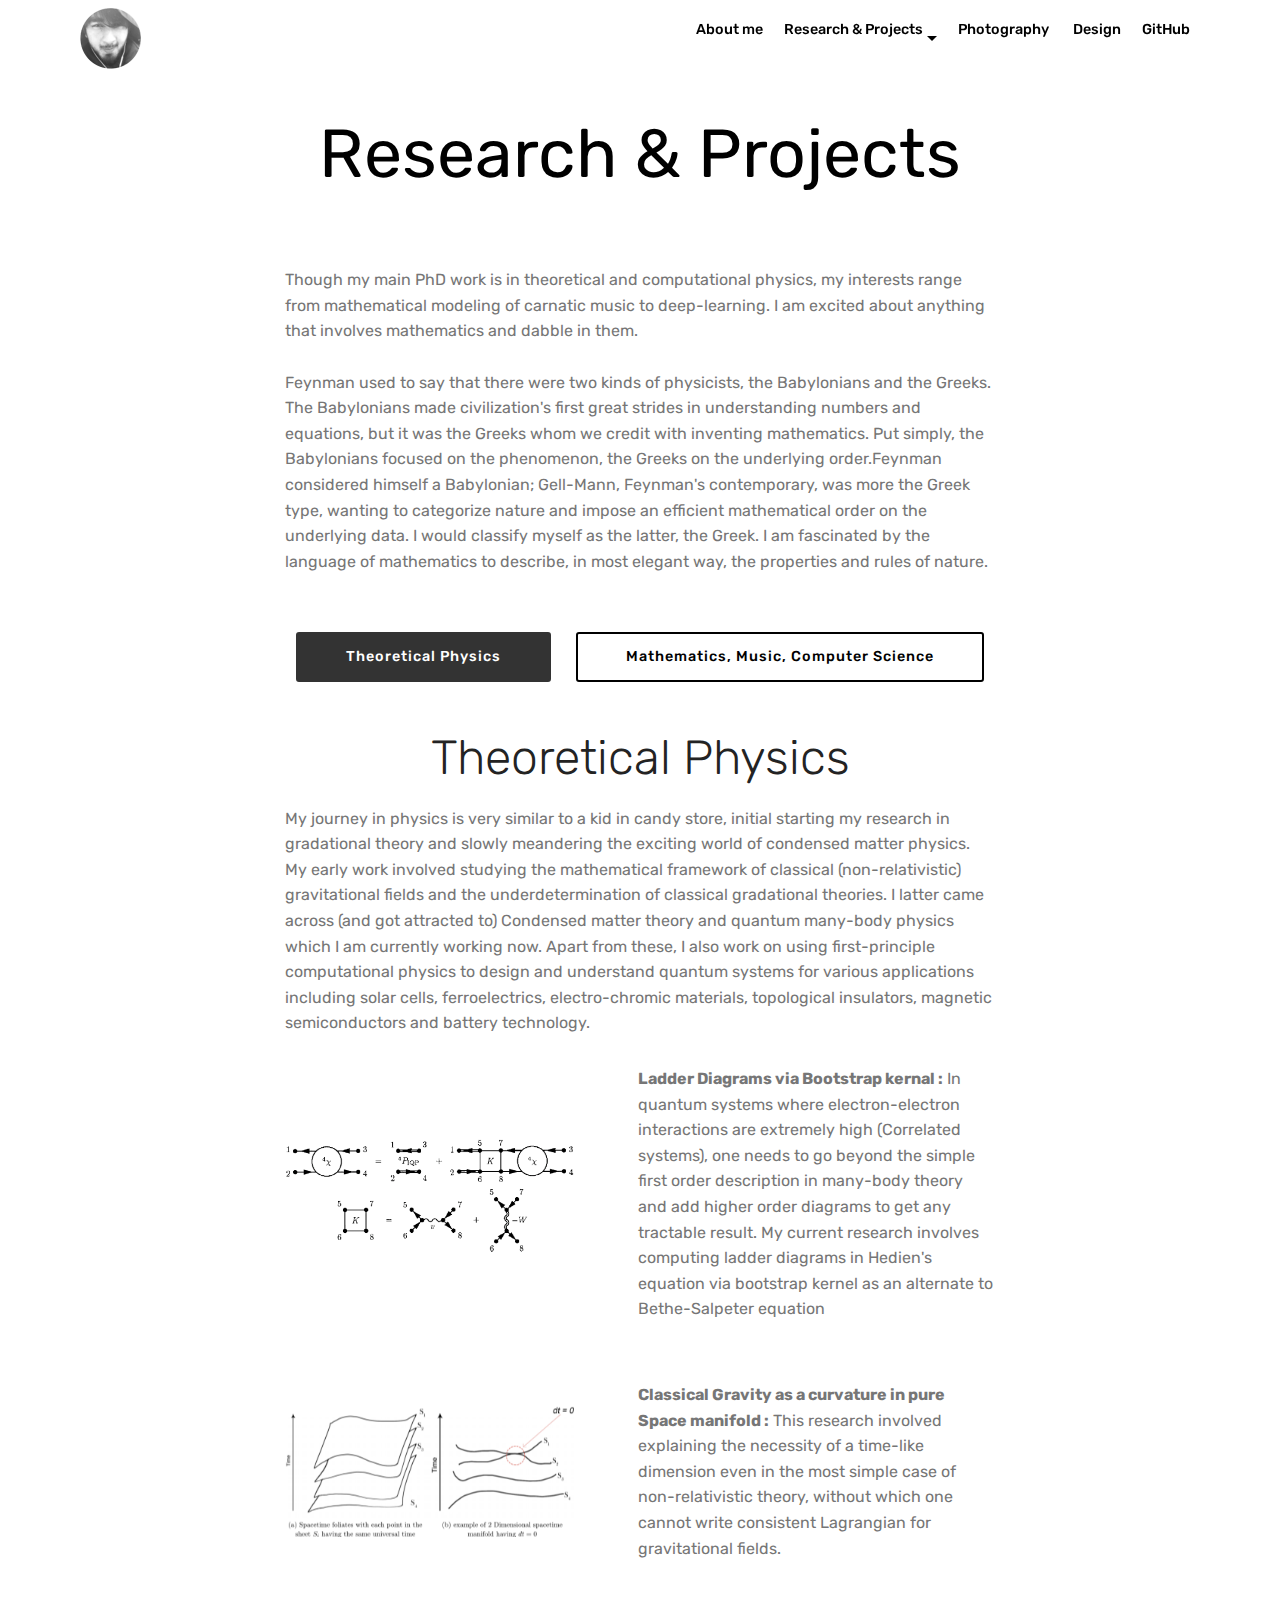
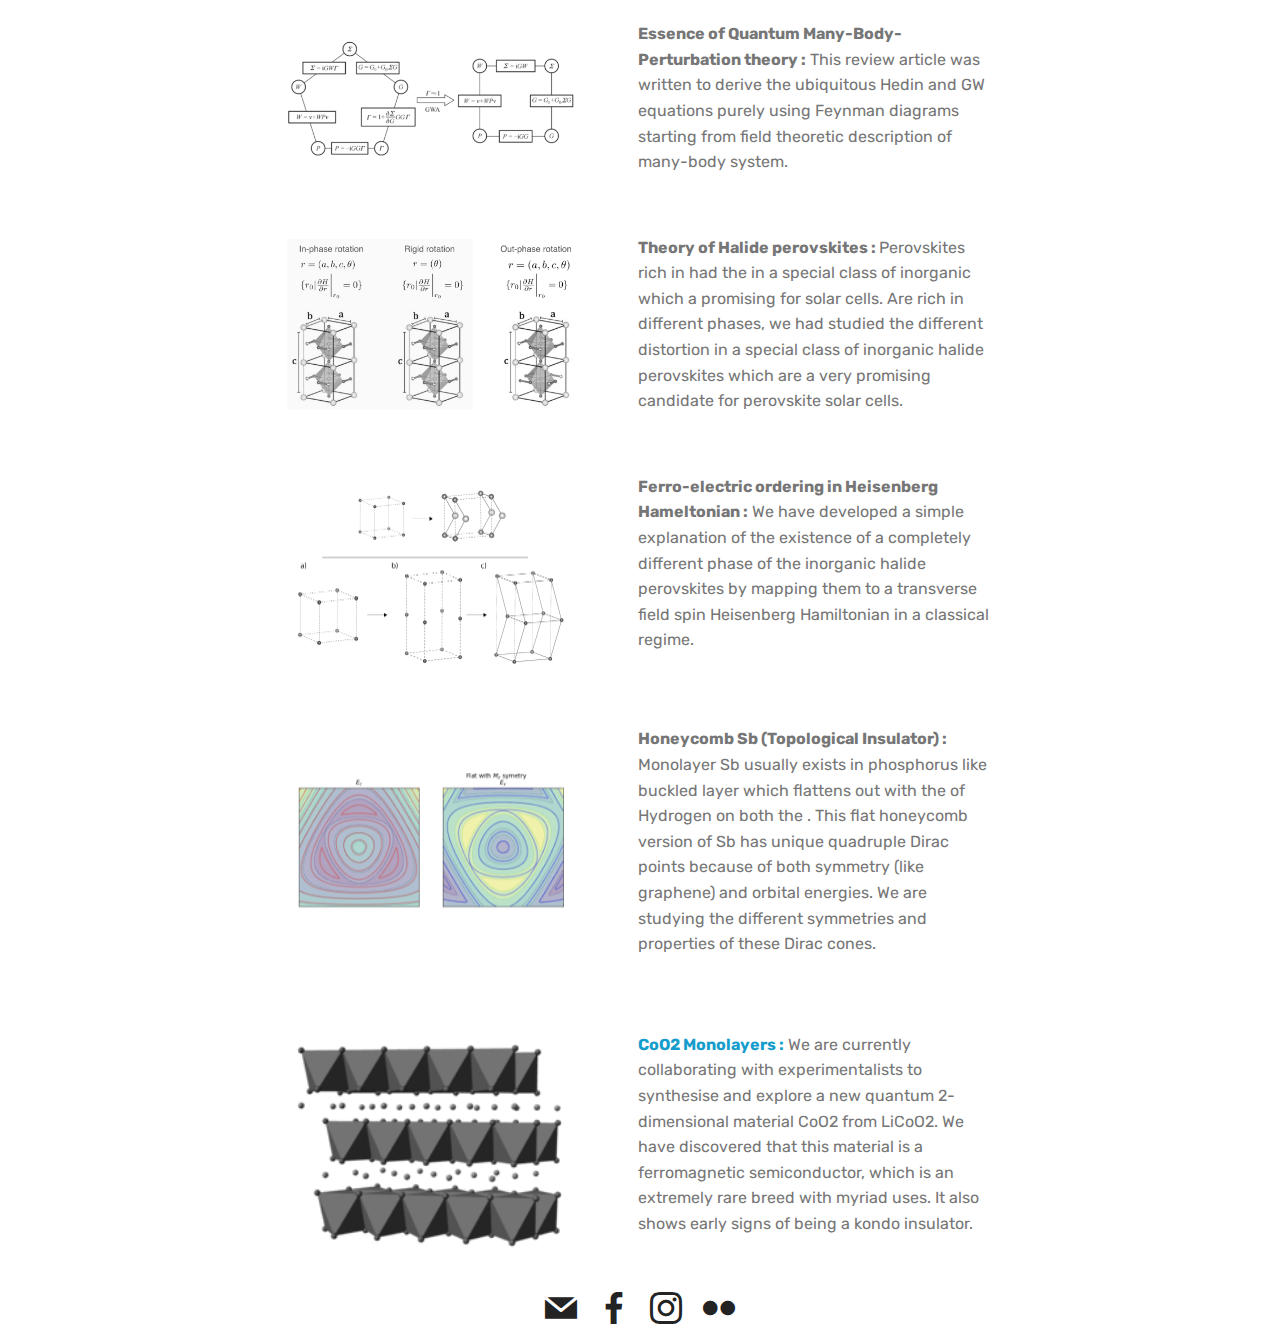
<file: page2.html>
<!DOCTYPE html>
<html  >
<head>
  <!-- Site made with Mobirise Website Builder v4.10.7, https://mobirise.com -->
  <meta charset="UTF-8">
  <meta http-equiv="X-UA-Compatible" content="IE=edge">
  <meta name="generator" content="Mobirise v4.10.7, mobirise.com">
  <meta name="viewport" content="width=device-width, initial-scale=1, minimum-scale=1">
  <link rel="shortcut icon" href="assets/images/name-128x128.png" type="image/x-icon">
  <meta name="description" content="">
  
  <title>theoritical physics</title>
  <link rel="stylesheet" href="assets/web/assets/mobirise-icons/mobirise-icons.css">
  <link rel="stylesheet" href="assets/tether/tether.min.css">
  <link rel="stylesheet" href="assets/bootstrap/css/bootstrap.min.css">
  <link rel="stylesheet" href="assets/bootstrap/css/bootstrap-grid.min.css">
  <link rel="stylesheet" href="assets/bootstrap/css/bootstrap-reboot.min.css">
  <link rel="stylesheet" href="assets/socicon/css/styles.css">
  <link rel="stylesheet" href="assets/dropdown/css/style.css">
  <link rel="stylesheet" href="assets/theme/css/style.css">
  <link rel="stylesheet" href="assets/mobirise/css/mbr-additional.css" type="text/css">
  
  
  
</head>
<body>

<!-- Google Analytics -->
<!-- Global site tag (gtag.js) - Google Analytics -->
<script async src="https://www.googletagmanager.com/gtag/js?id=UA-142155886-1"></script>
<script>
  window.dataLayer = window.dataLayer || [];
  function gtag(){dataLayer.push(arguments);}
  gtag('js', new Date());
  gtag('config', 'UA-142155886-1');
</script>
<!-- /Google Analytics -->


  <section class="menu cid-r3GkysWaLV" once="menu" id="menu2-13">

    

    <nav class="navbar navbar-expand beta-menu navbar-dropdown align-items-center navbar-fixed-top navbar-toggleable-sm bg-color transparent">
        <button class="navbar-toggler navbar-toggler-right" type="button" data-toggle="collapse" data-target="#navbarSupportedContent" aria-controls="navbarSupportedContent" aria-expanded="false" aria-label="Toggle navigation">
            <div class="hamburger">
                <span></span>
                <span></span>
                <span></span>
                <span></span>
            </div>
        </button>
        <div class="menu-logo">
            <div class="navbar-brand">
                <span class="navbar-logo">
                    <a href="index.html">
                        <img src="assets/images/name-122x122.png" alt="Mobirise" title="" style="height: 3.8rem;">
                    </a>
                </span>
                
            </div>
        </div>
        <div class="collapse navbar-collapse" id="navbarSupportedContent">
            <ul class="navbar-nav nav-dropdown nav-right" data-app-modern-menu="true"><li class="nav-item">
                    <a class="nav-link link text-black display-4" href="index.html"><p>About me</p></a>
                </li><li class="nav-item dropdown"><a class="nav-link link text-black dropdown-toggle display-4" href="page1.html" data-toggle="dropdown-submenu" aria-expanded="true"><p>Research &amp; Projects</p></a><div class="dropdown-menu"><a class="text-black dropdown-item display-4" href="page1.html" aria-expanded="true">General overview</a><a class="text-black dropdown-item display-4" href="page2.html" aria-expanded="true">Theoritical Physics</a><a class="text-black dropdown-item display-4" href="page3.html" aria-expanded="true">Computer science and Mathamatics</a></div></li><li class="nav-item">
                    <a class="nav-link link text-black display-4" href="https://www.google.com/url?sa=t&rct=j&q=&esrc=s&source=web&cd=1&cad=rja&uact=8&ved=2ahUKEwj3sIP5grzdAhWmq1kKHX9zCA0QFjAAegQIBxAB&url=https%3A%2F%2Fwww.flickr.com%2Fphotos%2Fsantyphotography%2F&usg=AOvVaw3wIh929JJSpXgNa3DHo7cb" target="_blank"><p>
                        Photography&nbsp;</p></a>
                </li><li class="nav-item"><a class="nav-link link text-black display-4" href="https://www.behance.net/instrumentsantosh" target="_blank"><p>
                        Design</p></a></li><li class="nav-item"><a class="nav-link link text-black display-4" href="https://github.com/santoshkumarradha" target="_blank"><p>
                        GitHub</p></a></li></ul>
            
        </div>
    </nav>
</section>

<section class="engine"><a href="https://mobirise.info/x">free css templates</a></section><section class="mbr-section content5 cid-r3Gkytt4UW" id="content5-14">

    

    

    <div class="container">
        <div class="media-container-row">
            <div class="title col-12 col-md-8">
                <h2 class="align-center mbr-bold mbr-white pb-3 mbr-fonts-style display-1"><a href="page1.html" class="text-black">
                    Research &amp; Projects</a></h2>
                <h3 class="mbr-section-subtitle align-center mbr-light mbr-white pb-3 mbr-fonts-style display-5">mage and parallax effect
                </h3>
                
                
            </div>
        </div>
    </div>
</section>

<section class="mbr-section article content1 cid-rqLwTAhYAW" id="content1-3">
    
     

    <div class="container">
        <div class="media-container-row">
            <div class="mbr-text col-12 col-md-8 mbr-fonts-style display-7"><div>Though my main PhD work is in theoretical and computational physics, my interests range from mathematical modeling of carnatic music to deep-learning. I am excited about anything that involves mathematics and dabble in them.&nbsp;</div><div><br></div><div>Feynman used to say that there were two kinds of physicists, the Babylonians and the Greeks. The Babylonians made civilization's first great strides in understanding numbers and equations, but it was the Greeks whom we credit with inventing mathematics. Put simply, the Babylonians focused on the phenomenon, the Greeks on the underlying order.Feynman considered himself a Babylonian; Gell-Mann, Feynman's contemporary, was more the Greek type, wanting to categorize nature and impose an efficient mathematical order on the underlying data. I would classify myself as the latter, the Greek. I am fascinated by the language of mathematics to describe, in most elegant way, the properties and rules of nature.</div><div><br></div><div><br></div></div>
        </div>
    </div>
</section>

<section class="mbr-section content8 cid-r3GtSOpoOM" id="content8-1v">

    

    <div class="container">
        <div class="media-container-row title">
            <div class="col-12 col-md-8">
                <div class="mbr-section-btn align-center"><a class="btn btn-black display-4" href="page2.html">Theoretical Physics</a>
                    <a class="btn btn-black-outline display-4" href="page3.html">Mathematics, Music, Computer Science</a></div>
            </div>
        </div>
    </div>
</section>

<section class="mbr-section content4 cid-r3GkytNv5H" id="content4-15">

    

    <div class="container">
        <div class="media-container-row">
            <div class="title col-12 col-md-8">
                <h2 class="align-center pb-3 mbr-fonts-style display-2">Theoretical Physics</h2>
                
                
            </div>
        </div>
    </div>
</section>

<section class="mbr-section article content1 cid-r3Gkyu3eVv" id="content1-16">
    
     

    <div class="container">
        <div class="media-container-row">
            <div class="mbr-text col-12 col-md-8 mbr-fonts-style display-7">My journey in physics is very similar to a kid in candy store, initial starting my research in gradational theory and slowly meandering the exciting world of condensed matter physics. My early work involved studying the mathematical framework of classical (non-relativistic) gravitational fields and the underdetermination of classical gradational theories. I latter came across (and got attracted to) Condensed matter theory and quantum many-body physics which I am currently working now. Apart from these, I also work on using first-principle computational physics to design and understand quantum systems for various applications including solar cells, ferroelectrics, electro-chromic materials, topological insulators, magnetic semiconductors and battery technology.</div>
        </div>
    </div>
</section>

<section class="mbr-section content6 cid-r3GBNbcuov" id="content6-20">
    
     
    
    <div class="container">
        <div class="media-container-row">
            <div class="col-12 col-md-8">
                <div class="media-container-row">
                    <div class="mbr-figure" style="width: 90%;">
                      <img src="assets/images/feynman-1-578x250.png" alt="Mobirise" title="">  
                    </div>
                    <div class="media-content">
                        <div class="mbr-section-text">
                            <p class="mbr-text mb-0 mbr-fonts-style display-7"><strong>Ladder Diagrams via Bootstrap kernal :</strong> In quantum systems where electron-electron interactions are extremely high (Correlated systems), one needs to go beyond the simple first order description in many-body theory and add higher order diagrams to get any tractable result. My current research involves computing ladder diagrams in Hedien's equation via bootstrap kernel as an alternate to Bethe-Salpeter equation</p>
                        </div>
                    </div>
                </div>
            </div>
        </div>
    </div>
</section>

<section class="mbr-section content6 cid-r3GkyuteCM" id="content6-18">
    
     
    
    <div class="container">
        <div class="media-container-row">
            <div class="col-12 col-md-8">
                <div class="media-container-row">
                    <div class="mbr-figure" style="width: 90%;">
                      <img src="assets/images/screen-shot-2018-09-14-at-7.14.18-pm-436x211.png" alt="Mobirise" title="">  
                    </div>
                    <div class="media-content">
                        <div class="mbr-section-text">
                            <p class="mbr-text mb-0 mbr-fonts-style display-7"><strong>Classical Gravity as a curvature in pure Space manifold :</strong> This research involved explaining the necessity of a time-like dimension even in the most simple case of non-relativistic theory, without which one cannot write consistent Lagrangian for gravitational fields.</p>
                        </div>
                    </div>
                </div>
            </div>
        </div>
    </div>
</section>

<section class="mbr-section content6 cid-r3GCcDce4J" id="content6-21">
    
     
    
    <div class="container">
        <div class="media-container-row">
            <div class="col-12 col-md-8">
                <div class="media-container-row">
                    <div class="mbr-figure" style="width: 90%;">
                      <img src="assets/images/screen-shot-2018-09-14-at-7.30.56-pm-578x252.png" alt="Mobirise" title="">  
                    </div>
                    <div class="media-content">
                        <div class="mbr-section-text">
                            <p class="mbr-text mb-0 mbr-fonts-style display-7"><strong>Essence of Quantum Many-Body-Perturbation theory :</strong> This review article was written to derive the ubiquitous Hedin and GW equations purely using Feynman diagrams starting from field theoretic description of many-body system.&nbsp;</p>
                        </div>
                    </div>
                </div>
            </div>
        </div>
    </div>
</section>

<section class="mbr-section content6 cid-r3GkyuPpGq" id="content6-1a">
    
     
    
    <div class="container">
        <div class="media-container-row">
            <div class="col-12 col-md-8">
                <div class="media-container-row">
                    <div class="mbr-figure" style="width: 90%;">
                      <img src="assets/images/screen-shot-2018-09-14-at-7.46.29-pm-514x311.png" alt="Mobirise" title="">  
                    </div>
                    <div class="media-content">
                        <div class="mbr-section-text">
                            <p class="mbr-text mb-0 mbr-fonts-style display-7"><strong>Theory of Halide perovskites : </strong>Perovskites rich in had the in a special class of inorganic which a promising for solar cells. Are rich in different phases, we had studied the different distortion in a special class of inorganic halide perovskites which are a very promising candidate for perovskite solar cells.</p>
                        </div>
                    </div>
                </div>
            </div>
        </div>
    </div>
</section>

<section class="mbr-section content6 cid-r3GCF7Hz0Q" id="content6-22">
    
     
    
    <div class="container">
        <div class="media-container-row">
            <div class="col-12 col-md-8">
                <div class="media-container-row">
                    <div class="mbr-figure" style="width: 90%;">
                      <img src="assets/images/transformation-copy-578x385.png" alt="Mobirise" title="">  
                    </div>
                    <div class="media-content">
                        <div class="mbr-section-text">
                            <p class="mbr-text mb-0 mbr-fonts-style display-7"><strong>Ferro-electric ordering in Heisenberg Hameltonian :</strong> We have developed a simple explanation of the existence of a completely different phase of the inorganic halide perovskites by mapping them to a transverse field spin Heisenberg Hamiltonian in a classical regime.</p>
                        </div>
                    </div>
                </div>
            </div>
        </div>
    </div>
</section>

<section class="mbr-section content6 cid-r3Gkyve5a6" id="content6-1c">
    
     
    
    <div class="container">
        <div class="media-container-row">
            <div class="col-12 col-md-8">
                <div class="media-container-row">
                    <div class="mbr-figure" style="width: 90%;">
                      <img src="assets/images/wihtsymetry-contour-copy-578x173.png" alt="Mobirise" title="">  
                    </div>
                    <div class="media-content">
                        <div class="mbr-section-text">
                            <p class="mbr-text mb-0 mbr-fonts-style display-7"><strong>Honeycomb Sb (Topological Insulator) :</strong> Monolayer Sb usually exists in phosphorus like buckled layer which flattens out with the of Hydrogen on both the . This flat honeycomb version of Sb has unique quadruple Dirac points because of both symmetry (like graphene) and orbital energies. We are studying the different symmetries and properties of these Dirac cones.</p>
                        </div>
                    </div>
                </div>
            </div>
        </div>
    </div>
</section>

<section class="mbr-section content6 cid-r3GCZJ4QSq" id="content6-23">
    
     
    
    <div class="container">
        <div class="media-container-row">
            <div class="col-12 col-md-8">
                <div class="media-container-row">
                    <div class="mbr-figure" style="width: 90%;">
                      <a href="licoo2.html"><img src="assets/images/220px-lithium-cobalt-oxide-3d-polyhedra-2-220x173.png" alt="Mobirise" title=""></a>  
                    </div>
                    <div class="media-content">
                        <div class="mbr-section-text">
                            <p class="mbr-text mb-0 mbr-fonts-style display-7"><a href="licoo2.html" target="_blank"><strong>CoO2 </strong><strong>Monolayers :</strong></a> We are currently collaborating with experimentalists to synthesise and explore a new quantum 2-dimensional material CoO2 from LiCoO2. We have discovered that this material is a ferromagnetic semiconductor, which is an extremely rare breed with myriad uses. It also shows early signs of being a kondo insulator.</p>
                        </div>
                    </div>
                </div>
            </div>
        </div>
    </div>
</section>

<section class="cid-r3GIpGyfw2" id="social-buttons2-29">

    

    

    <div class="container">
        <div class="media-container-row">
            <div class="col-md-8 align-center">
                
                <div class="social-list pl-0 mb-0">
                    <a href="mailto:srr70@case.edu">
                        <span class="px-2 mbr-iconfont mbr-iconfont-social socicon-mail socicon"></span>
                    </a>
                    <a href="https://www.facebook.com/instrument.santosh" target="_blank">
                        <span class="px-2 mbr-iconfont mbr-iconfont-social socicon-facebook socicon"></span>
                    </a>
                    <a href="https://www.instagram.com/santoshr93" target="_blank">
                        <span class="px-2 mbr-iconfont mbr-iconfont-social socicon-instagram socicon"></span>
                    </a>
                    <a href="https://www.google.com/url?sa=t&rct=j&q=&esrc=s&source=web&cd=1&cad=rja&uact=8&ved=2ahUKEwj3sIP5grzdAhWmq1kKHX9zCA0QFjAAegQIBxAB&url=https%3A%2F%2Fwww.flickr.com%2Fphotos%2Fsantyphotography%2F&usg=AOvVaw3wIh929JJSpXgNa3DHo7cb" target="_blank">
                        <span class="px-2 mbr-iconfont mbr-iconfont-social socicon-flickr socicon"></span>
                    </a>
                    <a href="https://plus.google.com/u/0/+Mobirise" target="_blank">
                        
                    </a>
                    <a href="https://www.behance.net/Mobirise" target="_blank">
                        
                    </a>
                </div>
            </div>
        </div>
    </div>
</section>


  <script src="assets/web/assets/jquery/jquery.min.js"></script>
  <script src="assets/popper/popper.min.js"></script>
  <script src="assets/tether/tether.min.js"></script>
  <script src="assets/bootstrap/js/bootstrap.min.js"></script>
  <script src="assets/dropdown/js/nav-dropdown.js"></script>
  <script src="assets/dropdown/js/navbar-dropdown.js"></script>
  <script src="assets/touchswipe/jquery.touch-swipe.min.js"></script>
  <script src="assets/sociallikes/social-likes.js"></script>
  <script src="assets/smoothscroll/smooth-scroll.js"></script>
  <script src="assets/theme/js/script.js"></script>
  
  
 <div id="scrollToTop" class="scrollToTop mbr-arrow-up"><a style="text-align: center;"><i class="mbr-arrow-up-icon mbr-arrow-up-icon-cm cm-icon cm-icon-smallarrow-up"></i></a></div>
  </body>
</html>
</file>
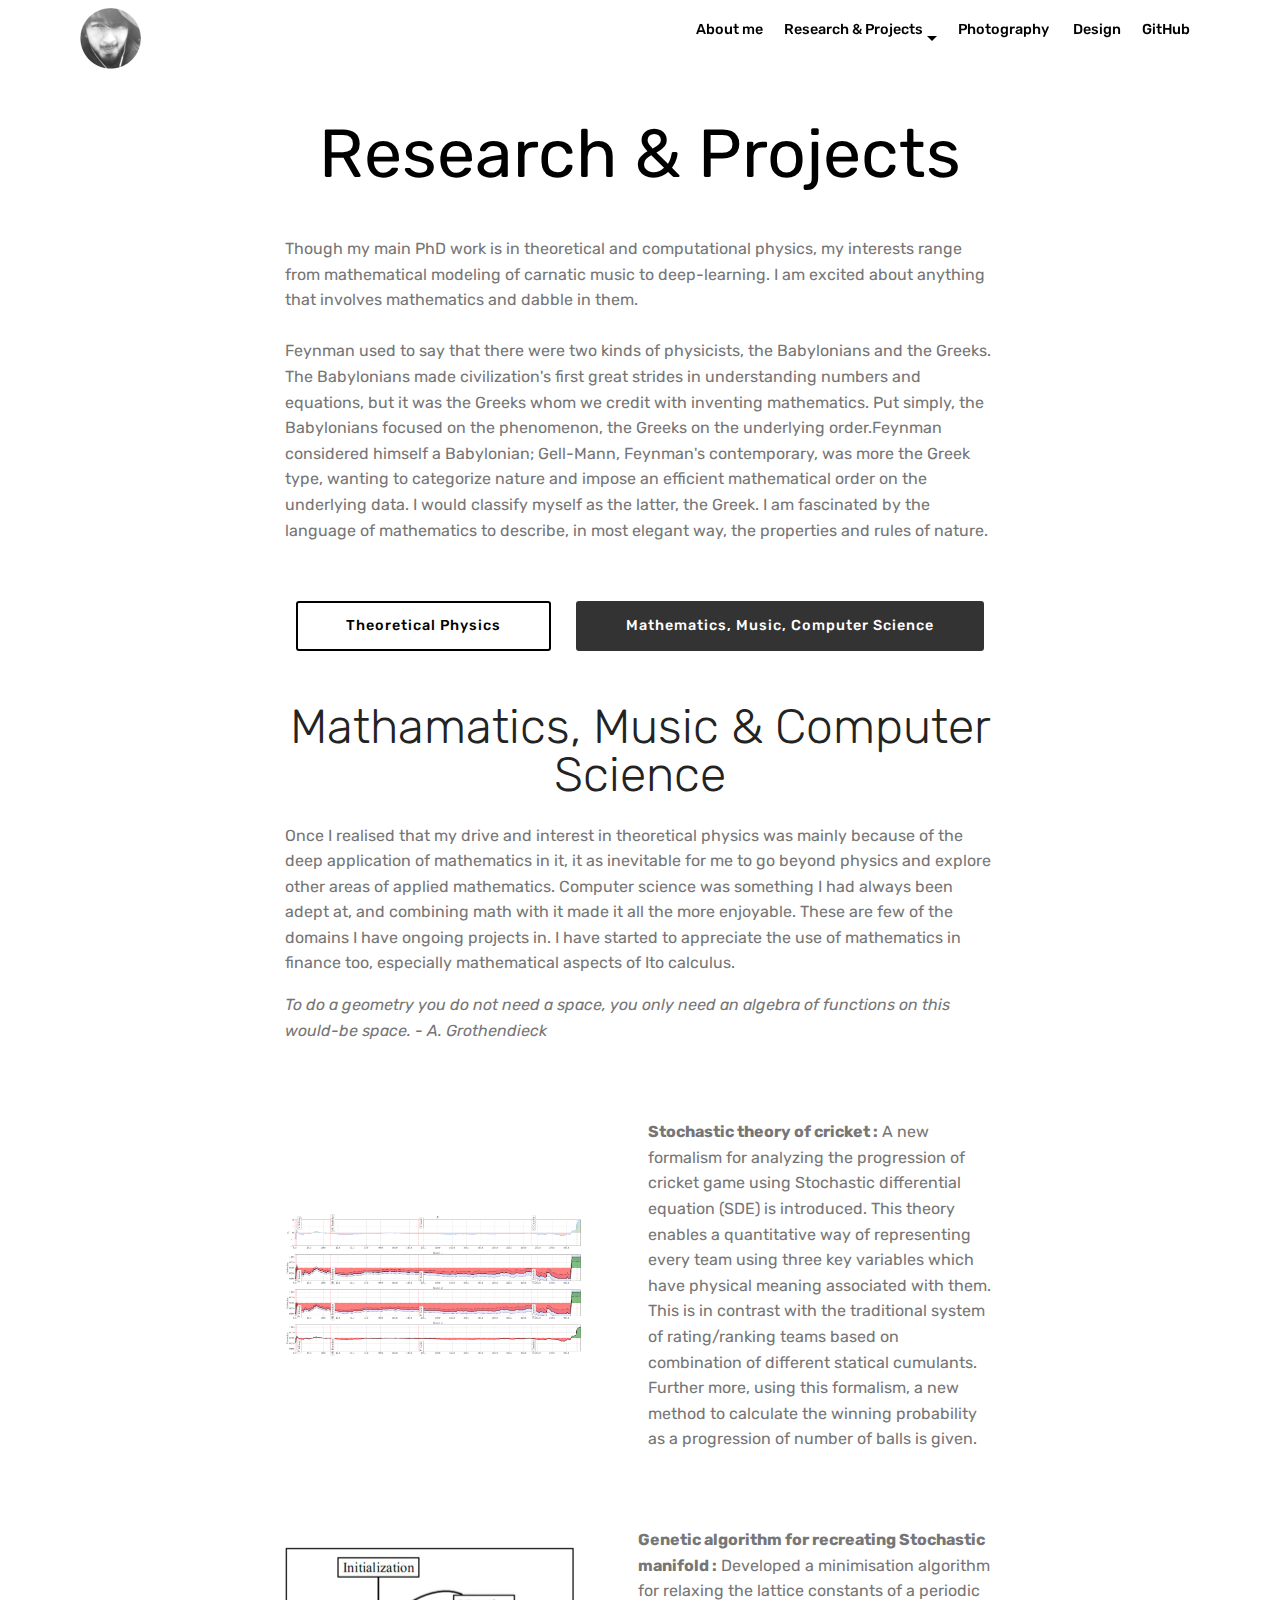
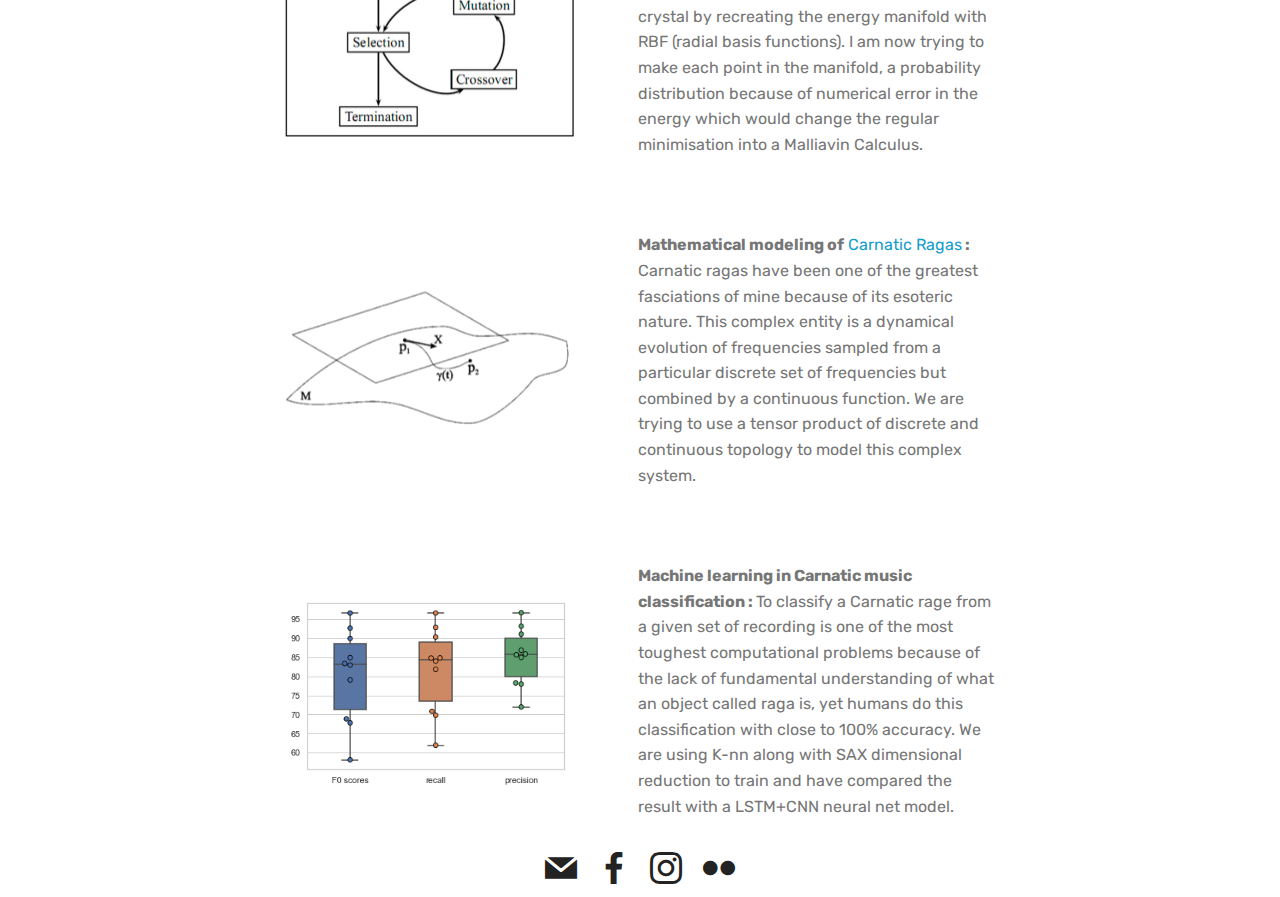
<file: page3.html>
<!DOCTYPE html>
<html  >
<head>
  <!-- Site made with Mobirise Website Builder v4.10.7, https://mobirise.com -->
  <meta charset="UTF-8">
  <meta http-equiv="X-UA-Compatible" content="IE=edge">
  <meta name="generator" content="Mobirise v4.10.7, mobirise.com">
  <meta name="viewport" content="width=device-width, initial-scale=1, minimum-scale=1">
  <link rel="shortcut icon" href="assets/images/name-128x128.png" type="image/x-icon">
  <meta name="description" content="">
  
  <title>others</title>
  <link rel="stylesheet" href="assets/web/assets/mobirise-icons/mobirise-icons.css">
  <link rel="stylesheet" href="assets/tether/tether.min.css">
  <link rel="stylesheet" href="assets/bootstrap/css/bootstrap.min.css">
  <link rel="stylesheet" href="assets/bootstrap/css/bootstrap-grid.min.css">
  <link rel="stylesheet" href="assets/bootstrap/css/bootstrap-reboot.min.css">
  <link rel="stylesheet" href="assets/socicon/css/styles.css">
  <link rel="stylesheet" href="assets/dropdown/css/style.css">
  <link rel="stylesheet" href="assets/theme/css/style.css">
  <link rel="stylesheet" href="assets/mobirise/css/mbr-additional.css" type="text/css">
  
  
  
</head>
<body>

<!-- Google Analytics -->
<!-- Global site tag (gtag.js) - Google Analytics -->
<script async src="https://www.googletagmanager.com/gtag/js?id=UA-142155886-1"></script>
<script>
  window.dataLayer = window.dataLayer || [];
  function gtag(){dataLayer.push(arguments);}
  gtag('js', new Date());
  gtag('config', 'UA-142155886-1');
</script>
<!-- /Google Analytics -->


  <section class="menu cid-r3GlQLzIaE" once="menu" id="menu2-1g">

    

    <nav class="navbar navbar-expand beta-menu navbar-dropdown align-items-center navbar-fixed-top navbar-toggleable-sm bg-color transparent">
        <button class="navbar-toggler navbar-toggler-right" type="button" data-toggle="collapse" data-target="#navbarSupportedContent" aria-controls="navbarSupportedContent" aria-expanded="false" aria-label="Toggle navigation">
            <div class="hamburger">
                <span></span>
                <span></span>
                <span></span>
                <span></span>
            </div>
        </button>
        <div class="menu-logo">
            <div class="navbar-brand">
                <span class="navbar-logo">
                    <a href="index.html">
                        <img src="assets/images/name-122x122.png" alt="Mobirise" title="" style="height: 3.8rem;">
                    </a>
                </span>
                
            </div>
        </div>
        <div class="collapse navbar-collapse" id="navbarSupportedContent">
            <ul class="navbar-nav nav-dropdown nav-right" data-app-modern-menu="true"><li class="nav-item">
                    <a class="nav-link link text-black display-4" href="index.html"><p>About me</p></a>
                </li><li class="nav-item dropdown"><a class="nav-link link text-black dropdown-toggle display-4" href="page1.html" data-toggle="dropdown-submenu" aria-expanded="true"><p>Research &amp; Projects</p></a><div class="dropdown-menu"><a class="text-black dropdown-item display-4" href="page1.html" aria-expanded="true">General overview</a><a class="text-black dropdown-item display-4" href="page2.html" aria-expanded="true">Theoritical Physics</a><a class="text-black dropdown-item display-4" href="page3.html" aria-expanded="true">Computer science and Mathamatics</a></div></li><li class="nav-item">
                    <a class="nav-link link text-black display-4" href="https://www.google.com/url?sa=t&rct=j&q=&esrc=s&source=web&cd=1&cad=rja&uact=8&ved=2ahUKEwj3sIP5grzdAhWmq1kKHX9zCA0QFjAAegQIBxAB&url=https%3A%2F%2Fwww.flickr.com%2Fphotos%2Fsantyphotography%2F&usg=AOvVaw3wIh929JJSpXgNa3DHo7cb" target="_blank"><p>
                        Photography&nbsp;</p></a>
                </li><li class="nav-item"><a class="nav-link link text-black display-4" href="https://www.behance.net/instrumentsantosh" target="_blank"><p>
                        Design</p></a></li><li class="nav-item"><a class="nav-link link text-black display-4" href="https://github.com/santoshkumarradha" target="_blank"><p>
                        GitHub</p></a></li></ul>
            
        </div>
    </nav>
</section>

<section class="engine"><a href="https://mobirise.info/n">simple web templates</a></section><section class="mbr-section content5 cid-r3GlQLXwKU" id="content5-1h">

    

    

    <div class="container">
        <div class="media-container-row">
            <div class="title col-12 col-md-8">
                <h2 class="align-center mbr-bold mbr-white pb-3 mbr-fonts-style display-1"><a href="page1.html" class="text-black">
                    Research &amp; Projects</a></h2>
                <h3 class="mbr-section-subtitle align-center mbr-light mbr-white pb-3 mbr-fonts-style display-5"></h3>
                
                
            </div>
        </div>
    </div>
</section>

<section class="mbr-section article content1 cid-rqLxaXqlVu" id="content1-4">
    
     

    <div class="container">
        <div class="media-container-row">
            <div class="mbr-text col-12 col-md-8 mbr-fonts-style display-7"><div>Though my main PhD work is in theoretical and computational physics, my interests range from mathematical modeling of carnatic music to deep-learning. I am excited about anything that involves mathematics and dabble in them.&nbsp;</div><div><br></div><div>Feynman used to say that there were two kinds of physicists, the Babylonians and the Greeks. The Babylonians made civilization's first great strides in understanding numbers and equations, but it was the Greeks whom we credit with inventing mathematics. Put simply, the Babylonians focused on the phenomenon, the Greeks on the underlying order.Feynman considered himself a Babylonian; Gell-Mann, Feynman's contemporary, was more the Greek type, wanting to categorize nature and impose an efficient mathematical order on the underlying data. I would classify myself as the latter, the Greek. I am fascinated by the language of mathematics to describe, in most elegant way, the properties and rules of nature.</div><div><br></div><div><br></div></div>
        </div>
    </div>
</section>

<section class="mbr-section content8 cid-r3GuuqbxtJ" id="content8-1w">

    

    <div class="container">
        <div class="media-container-row title">
            <div class="col-12 col-md-8">
                <div class="mbr-section-btn align-center"><a class="btn btn-black-outline display-4" href="page2.html">Theoretical Physics</a>
                    <a class="btn btn-black display-4" href="page3.html">Mathematics, Music, Computer Science</a></div>
            </div>
        </div>
    </div>
</section>

<section class="mbr-section content4 cid-r3GlQMfES1" id="content4-1i">

    

    <div class="container">
        <div class="media-container-row">
            <div class="title col-12 col-md-8">
                <h2 class="align-center pb-3 mbr-fonts-style display-2">Mathamatics, Music &amp; Computer Science</h2>
                
                
            </div>
        </div>
    </div>
</section>

<section class="mbr-section article content1 cid-r3GlQMrEsZ" id="content1-1j">
    
     

    <div class="container">
        <div class="media-container-row">
            <div class="mbr-text col-12 col-md-8 mbr-fonts-style display-7"><p>Once I realised that my drive and interest in theoretical physics was mainly because of the deep application of mathematics in it, it as inevitable for me to go beyond physics and explore other areas of applied mathematics. Computer science was something I had always been adept at, and combining math with it made it all the more enjoyable. These are few of the domains I have ongoing projects in. I have started to appreciate the use of mathematics in finance too, especially mathematical aspects of Ito calculus.&nbsp;</p><p><em>To do a geometry you do not need a space, you only need an algebra of functions on this would-be space. - A. Grothendieck</em><br></p></div>
        </div>
    </div>
</section>

<section class="mbr-section content6 cid-ryWUypTkoh" id="content6-3">
    
     
    
    <div class="container">
        <div class="media-container-row">
            <div class="col-12 col-md-8">
                <div class="media-container-row">
                    <div class="mbr-figure" style="width: 95%;">
                      <img src="assets/images/result-578x277.png" alt="Mobirise" title="">  
                    </div>
                    <div class="media-content">
                        <div class="mbr-section-text">
                            <p class="mbr-text mb-0 mbr-fonts-style display-7"><strong>Stochastic theory of cricket :</strong>&nbsp;A new formalism for analyzing the progression of cricket game using Stochastic differential equation (SDE) is introduced. This theory enables a quantitative way of representing every team using three key variables which have physical meaning associated with them. This is in contrast with the traditional system of rating/ranking teams based on combination of different statical cumulants. Further more, using this formalism, a new method to calculate the winning probability as a progression of number of balls is given.<br></p>
                        </div>
                    </div>
                </div>
            </div>
        </div>
    </div>
</section>

<section class="mbr-section content6 cid-r3Gw3D1vVI" id="content6-1y">
    
     
    
    <div class="container">
        <div class="media-container-row">
            <div class="col-12 col-md-8">
                <div class="media-container-row">
                    <div class="mbr-figure" style="width: 90%;">
                      <img src="assets/images/genetic-algorithm-tree-basic-steps-of-ga-selection-crossover-and-mutation.png-578x381.jpg" alt="Mobirise" title="">  
                    </div>
                    <div class="media-content">
                        <div class="mbr-section-text">
                            <p class="mbr-text mb-0 mbr-fonts-style display-7"><strong>Genetic algorithm for recreating Stochastic manifold :</strong> Developed a minimisation algorithm for relaxing the lattice constants of a periodic crystal by recreating the energy manifold with RBF (radial basis functions). I am now trying to make each point in the manifold, a probability distribution because of numerical error in the energy which would change the regular minimisation into a Malliavin Calculus.</p>
                        </div>
                    </div>
                </div>
            </div>
        </div>
    </div>
</section>

<section class="mbr-section content6 cid-r3GlQMKuAN" id="content6-1l">
    
     
    
    <div class="container">
        <div class="media-container-row">
            <div class="col-12 col-md-8">
                <div class="media-container-row">
                    <div class="mbr-figure" style="width: 90%;">
                      <img src="assets/images/a-tangent-space-of-the-manifold-m-of-diffusion-tensors-at-point-p-the-tangent-vector-578x191.png" alt="Mobirise" title="">  
                    </div>
                    <div class="media-content">
                        <div class="mbr-section-text">
                            <p class="mbr-text mb-0 mbr-fonts-style display-7"><strong>Mathematical modeling of<a href="https://en.wikipedia.org/wiki/Carnatic_raga" target="_blank"> Carnatic Ragas</a> : </strong>Carnatic ragas have been one of the greatest fasciations of mine because of its esoteric nature. This complex entity is a dynamical evolution of frequencies sampled from a particular discrete set of frequencies but combined by a continuous function. We are trying to use a tensor product of discrete and continuous topology to model this complex system.&nbsp;</p>
                        </div>
                    </div>
                </div>
            </div>
        </div>
    </div>
</section>

<section class="mbr-section content6 cid-r3GyE5SQYI" id="content6-1z">
    
     
    
    <div class="container">
        <div class="media-container-row">
            <div class="col-12 col-md-8">
                <div class="media-container-row">
                    <div class="mbr-figure" style="width: 90%;">
                      <img src="assets/images/strtifiedkfoldtestresults-377x257.png" alt="Mobirise" title="">  
                    </div>
                    <div class="media-content">
                        <div class="mbr-section-text">
                            <p class="mbr-text mb-0 mbr-fonts-style display-7"><strong>Machine learning in Carnatic music classification : </strong>To classify a Carnatic rage from a given set of recording is one of the most toughest computational problems because of the lack of fundamental understanding of what an object called raga is, yet humans do this classification with close to 100% accuracy. We are using K-nn along with SAX dimensional reduction to train and have compared the result with a LSTM+CNN neural net model.</p>
                        </div>
                    </div>
                </div>
            </div>
        </div>
    </div>
</section>

<section class="cid-r3GItQpq9q" id="social-buttons2-2a">

    

    

    <div class="container">
        <div class="media-container-row">
            <div class="col-md-8 align-center">
                
                <div class="social-list pl-0 mb-0">
                    <a href="mailto:srr70@case.edu">
                        <span class="px-2 mbr-iconfont mbr-iconfont-social socicon-mail socicon"></span>
                    </a>
                    <a href="https://www.facebook.com/instrument.santosh" target="_blank">
                        <span class="px-2 mbr-iconfont mbr-iconfont-social socicon-facebook socicon"></span>
                    </a>
                    <a href="https://www.instagram.com/santoshr93" target="_blank">
                        <span class="px-2 mbr-iconfont mbr-iconfont-social socicon-instagram socicon"></span>
                    </a>
                    <a href="https://www.google.com/url?sa=t&rct=j&q=&esrc=s&source=web&cd=1&cad=rja&uact=8&ved=2ahUKEwj3sIP5grzdAhWmq1kKHX9zCA0QFjAAegQIBxAB&url=https%3A%2F%2Fwww.flickr.com%2Fphotos%2Fsantyphotography%2F&usg=AOvVaw3wIh929JJSpXgNa3DHo7cb" target="_blank">
                        <span class="px-2 mbr-iconfont mbr-iconfont-social socicon-flickr socicon"></span>
                    </a>
                    <a href="https://plus.google.com/u/0/+Mobirise" target="_blank">
                        
                    </a>
                    <a href="https://www.behance.net/Mobirise" target="_blank">
                        
                    </a>
                </div>
            </div>
        </div>
    </div>
</section>


  <script src="assets/web/assets/jquery/jquery.min.js"></script>
  <script src="assets/popper/popper.min.js"></script>
  <script src="assets/tether/tether.min.js"></script>
  <script src="assets/bootstrap/js/bootstrap.min.js"></script>
  <script src="assets/dropdown/js/nav-dropdown.js"></script>
  <script src="assets/dropdown/js/navbar-dropdown.js"></script>
  <script src="assets/touchswipe/jquery.touch-swipe.min.js"></script>
  <script src="assets/sociallikes/social-likes.js"></script>
  <script src="assets/smoothscroll/smooth-scroll.js"></script>
  <script src="assets/theme/js/script.js"></script>
  
  
 <div id="scrollToTop" class="scrollToTop mbr-arrow-up"><a style="text-align: center;"><i class="mbr-arrow-up-icon mbr-arrow-up-icon-cm cm-icon cm-icon-smallarrow-up"></i></a></div>
  </body>
</html>
</file>
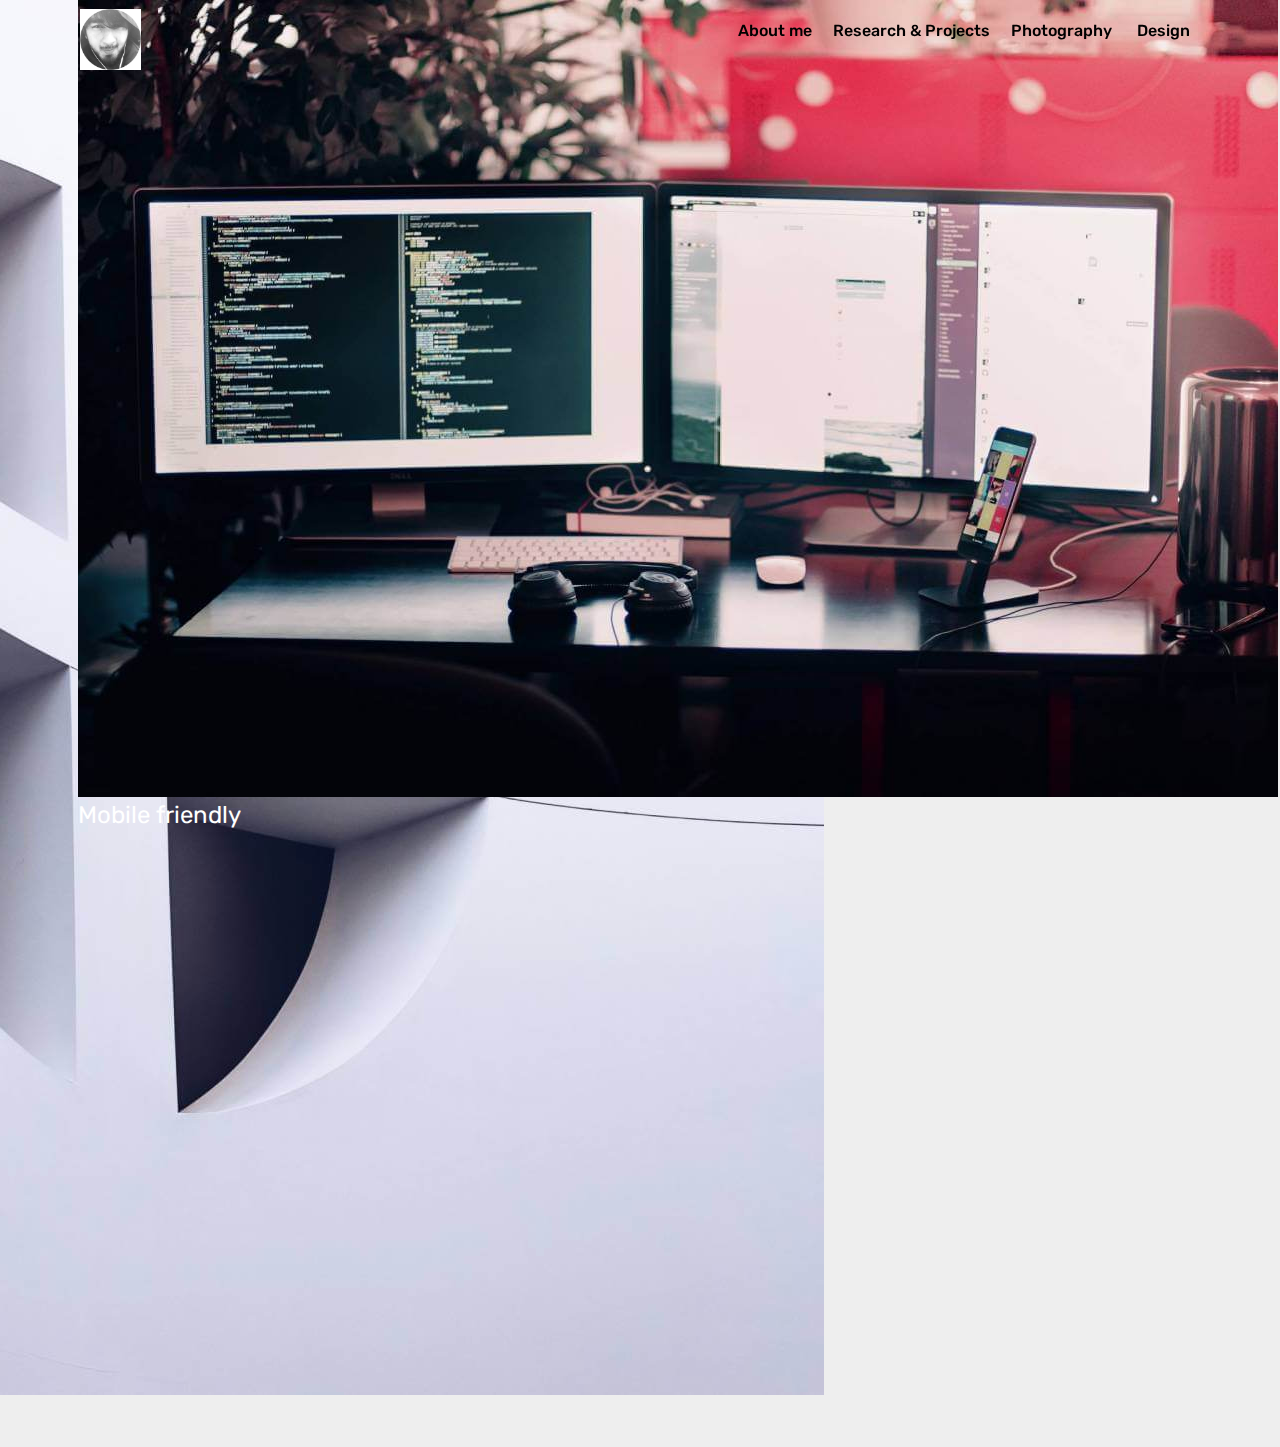
<file: page4.html>
<!DOCTYPE html>
<html >
<head>
  <!-- Site made with Mobirise Website Builder v4.8.2, https://mobirise.com -->
  <meta charset="UTF-8">
  <meta http-equiv="X-UA-Compatible" content="IE=edge">
  <meta name="generator" content="Mobirise v4.8.2, mobirise.com">
  <meta name="viewport" content="width=device-width, initial-scale=1, minimum-scale=1">
  <link rel="shortcut icon" href="assets/images/imgonline-com-ua-shape-pxrqvodymo-128x128-2.png" type="image/x-icon">
  <meta name="description" content="Web Builder Description">
  <title>Research stuff</title>
  <link rel="stylesheet" href="assets/web/assets/mobirise-icons/mobirise-icons.css">
  <link rel="stylesheet" href="assets/tether/tether.min.css">
  <link rel="stylesheet" href="assets/bootstrap/css/bootstrap.min.css">
  <link rel="stylesheet" href="assets/bootstrap/css/bootstrap-grid.min.css">
  <link rel="stylesheet" href="assets/bootstrap/css/bootstrap-reboot.min.css">
  <link rel="stylesheet" href="assets/dropdown/css/style.css">
  <link rel="stylesheet" href="assets/theme/css/style.css">
  <link rel="stylesheet" href="assets/mobirise/css/mbr-additional.css" type="text/css">
  
  
  
</head>
<body>
  <section class="menu cid-r3GlQLzIaE" once="menu" id="menu2-3">

    

    <nav class="navbar navbar-expand beta-menu navbar-dropdown align-items-center navbar-fixed-top navbar-toggleable-sm bg-color transparent">
        <button class="navbar-toggler navbar-toggler-right" type="button" data-toggle="collapse" data-target="#navbarSupportedContent" aria-controls="navbarSupportedContent" aria-expanded="false" aria-label="Toggle navigation">
            <div class="hamburger">
                <span></span>
                <span></span>
                <span></span>
                <span></span>
            </div>
        </button>
        <div class="menu-logo">
            <div class="navbar-brand">
                <span class="navbar-logo">
                    <a href="index.html">
                        <img src="assets/images/imgonline-com-ua-shape-pxrqvodymo-1-96x96.png" alt="Mobirise" title="" style="height: 3.8rem;">
                    </a>
                </span>
                
            </div>
        </div>
        <div class="collapse navbar-collapse" id="navbarSupportedContent">
            <ul class="navbar-nav nav-dropdown nav-right" data-app-modern-menu="true"><li class="nav-item">
                    <a class="nav-link link text-black display-7" href="index.html"><p>About me</p></a>
                </li><li class="nav-item"><a class="nav-link link text-black display-7" href="page1.html"><p>Research &amp; Projects</p></a></li><li class="nav-item">
                    <a class="nav-link link text-black display-7" href="https://www.google.com/url?sa=t&rct=j&q=&esrc=s&source=web&cd=1&cad=rja&uact=8&ved=2ahUKEwj3sIP5grzdAhWmq1kKHX9zCA0QFjAAegQIBxAB&url=https%3A%2F%2Fwww.flickr.com%2Fphotos%2Fsantyphotography%2F&usg=AOvVaw3wIh929JJSpXgNa3DHo7cb" target="_blank"><p>
                        Photography&nbsp;</p></a>
                </li><li class="nav-item"><a class="nav-link link text-black display-7" href="https://www.behance.net/instrumentsantosh" target="_blank"><p>
                        Design</p></a></li></ul>
            
        </div>
    </nav>
</section>

<section class="engine"><a href="https://mobiri.se/c">free web builder</a></section><section class="cid-rqczlIurca" id="content15-6">
    
    <div class="container">
            <div class="media-container-row" style="width: 66%;">
                <div class="img-item item1" style="width: 62%;">
                    <div class="img-cont">
                        <img src="assets/images/05.jpg" alt="" title="">
                        <div class="img-caption">
                            <p class="mbr-fonts-style align-left mbr-white display-5">
                                Responsive
                            </p>
                        </div>
                    </div>

                </div>
                <div class="img-item">
                    <div class="img-cont">
                        <img src="assets/images/04.jpg">
                        <div class="img-caption">
                            <p class="mbr-fonts-style align-left mbr-white display-5">
                                Mobile friendly
                            </p>
                        </div>
                    </div>
                </div>
            </div>
    </div>
</section>


  <script src="assets/web/assets/jquery/jquery.min.js"></script>
  <script src="assets/popper/popper.min.js"></script>
  <script src="assets/tether/tether.min.js"></script>
  <script src="assets/bootstrap/js/bootstrap.min.js"></script>
  <script src="assets/smoothscroll/smooth-scroll.js"></script>
  <script src="assets/dropdown/js/script.min.js"></script>
  <script src="assets/touchswipe/jquery.touch-swipe.min.js"></script>
  <script src="assets/theme/js/script.js"></script>
  
  
 <div id="scrollToTop" class="scrollToTop mbr-arrow-up"><a style="text-align: center;"><i></i></a></div>
  </body>
</html>
</file>
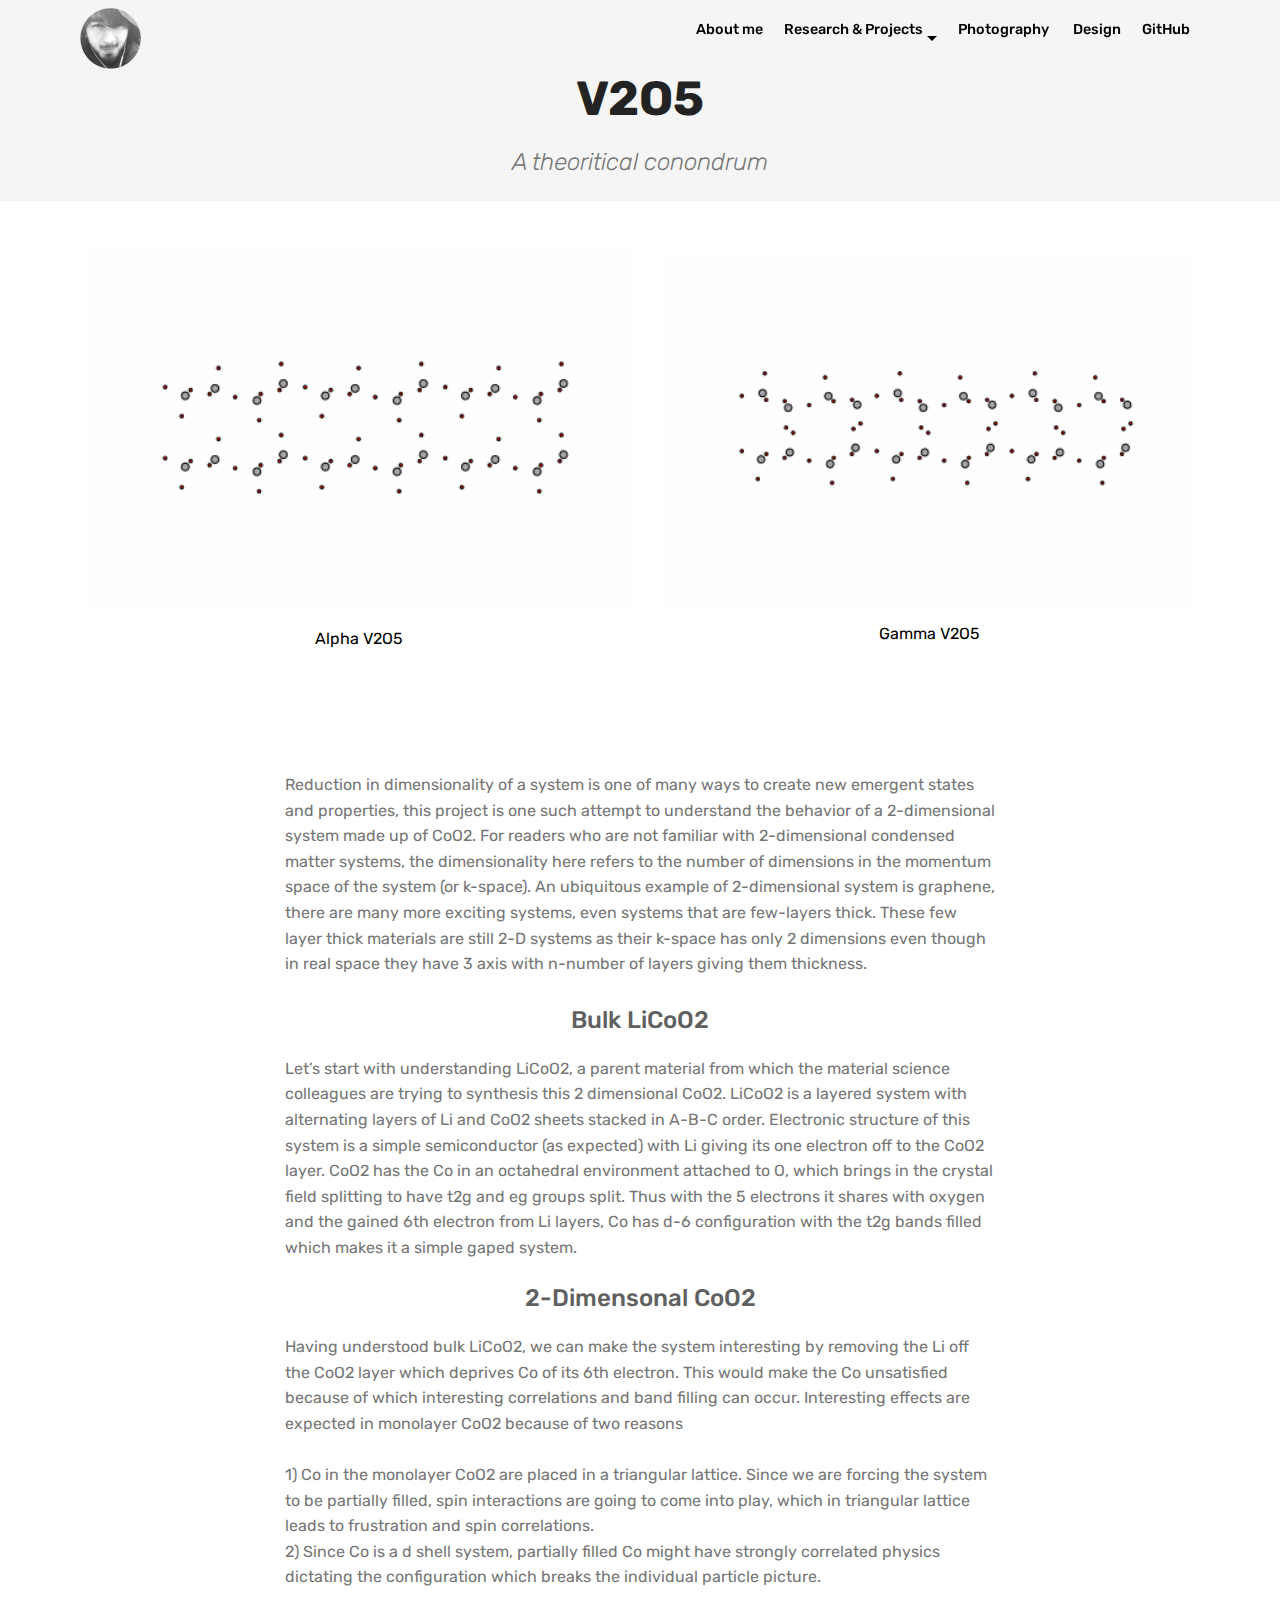
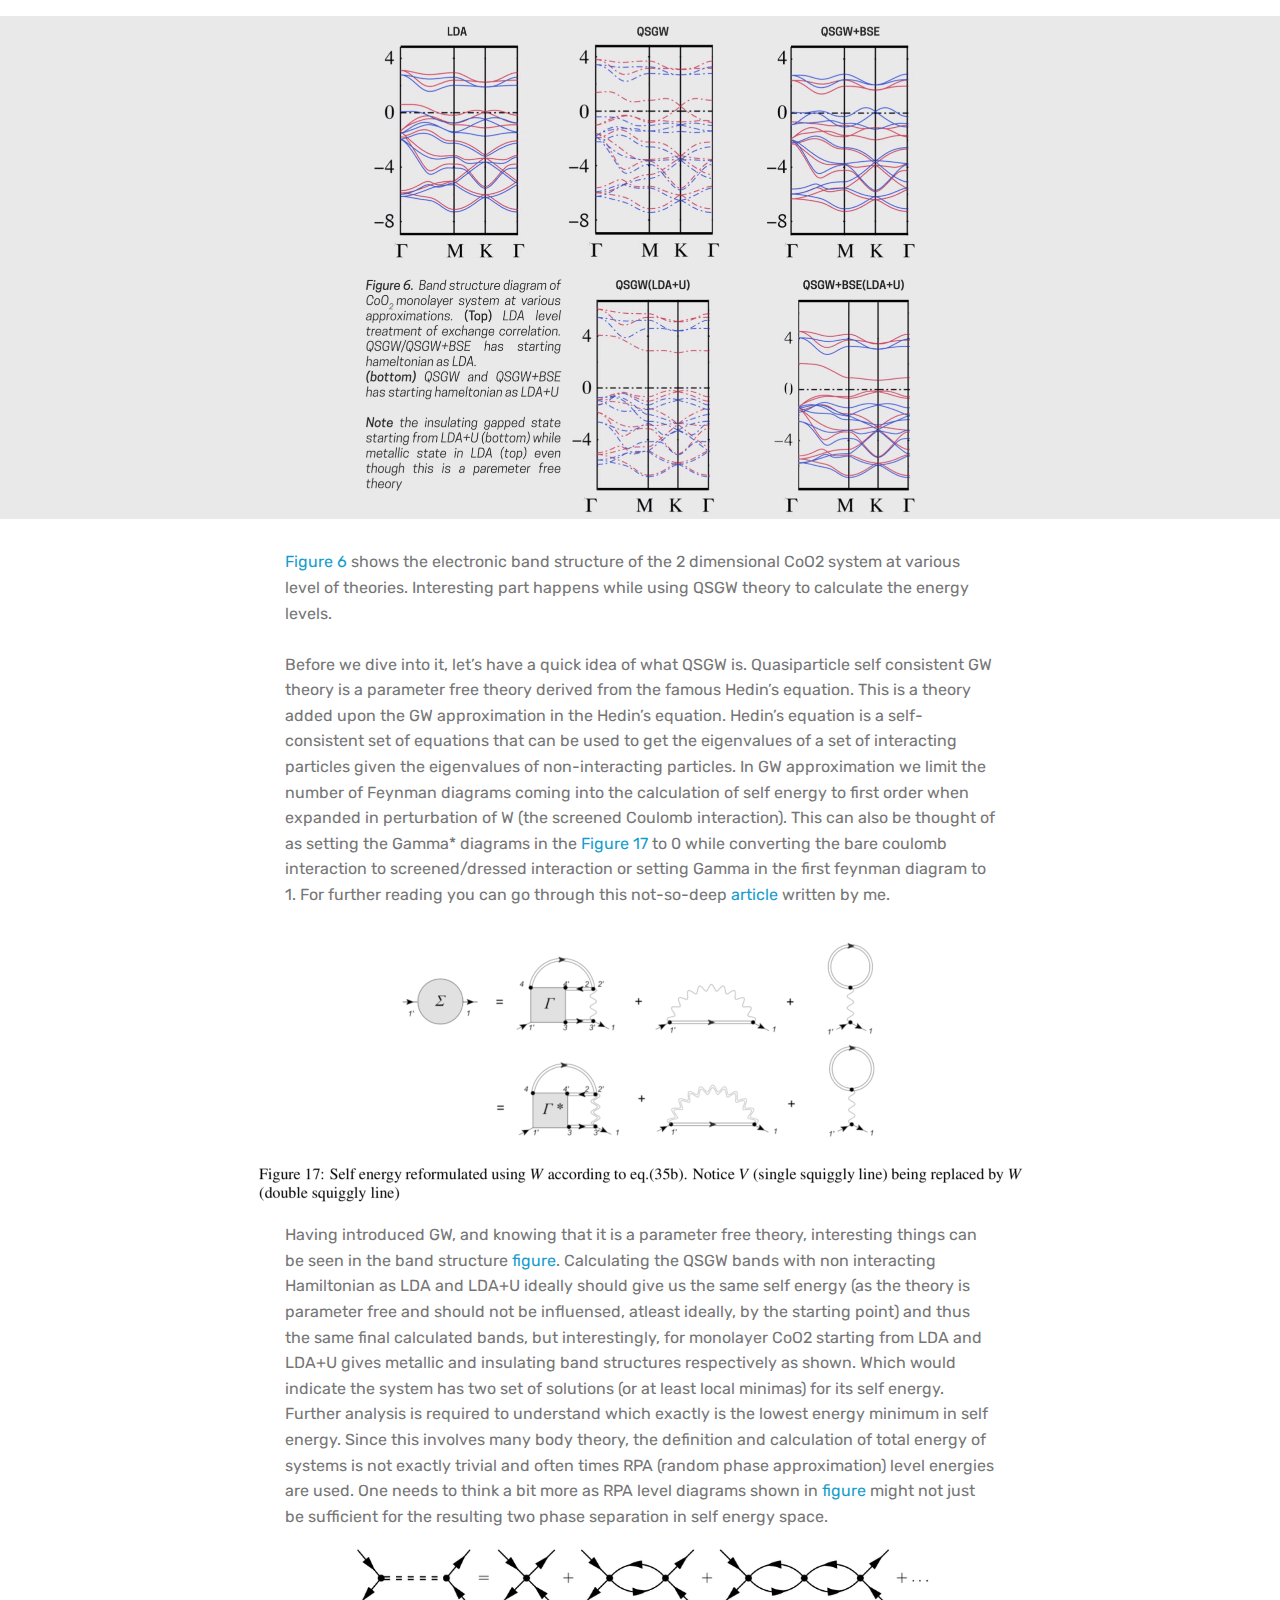
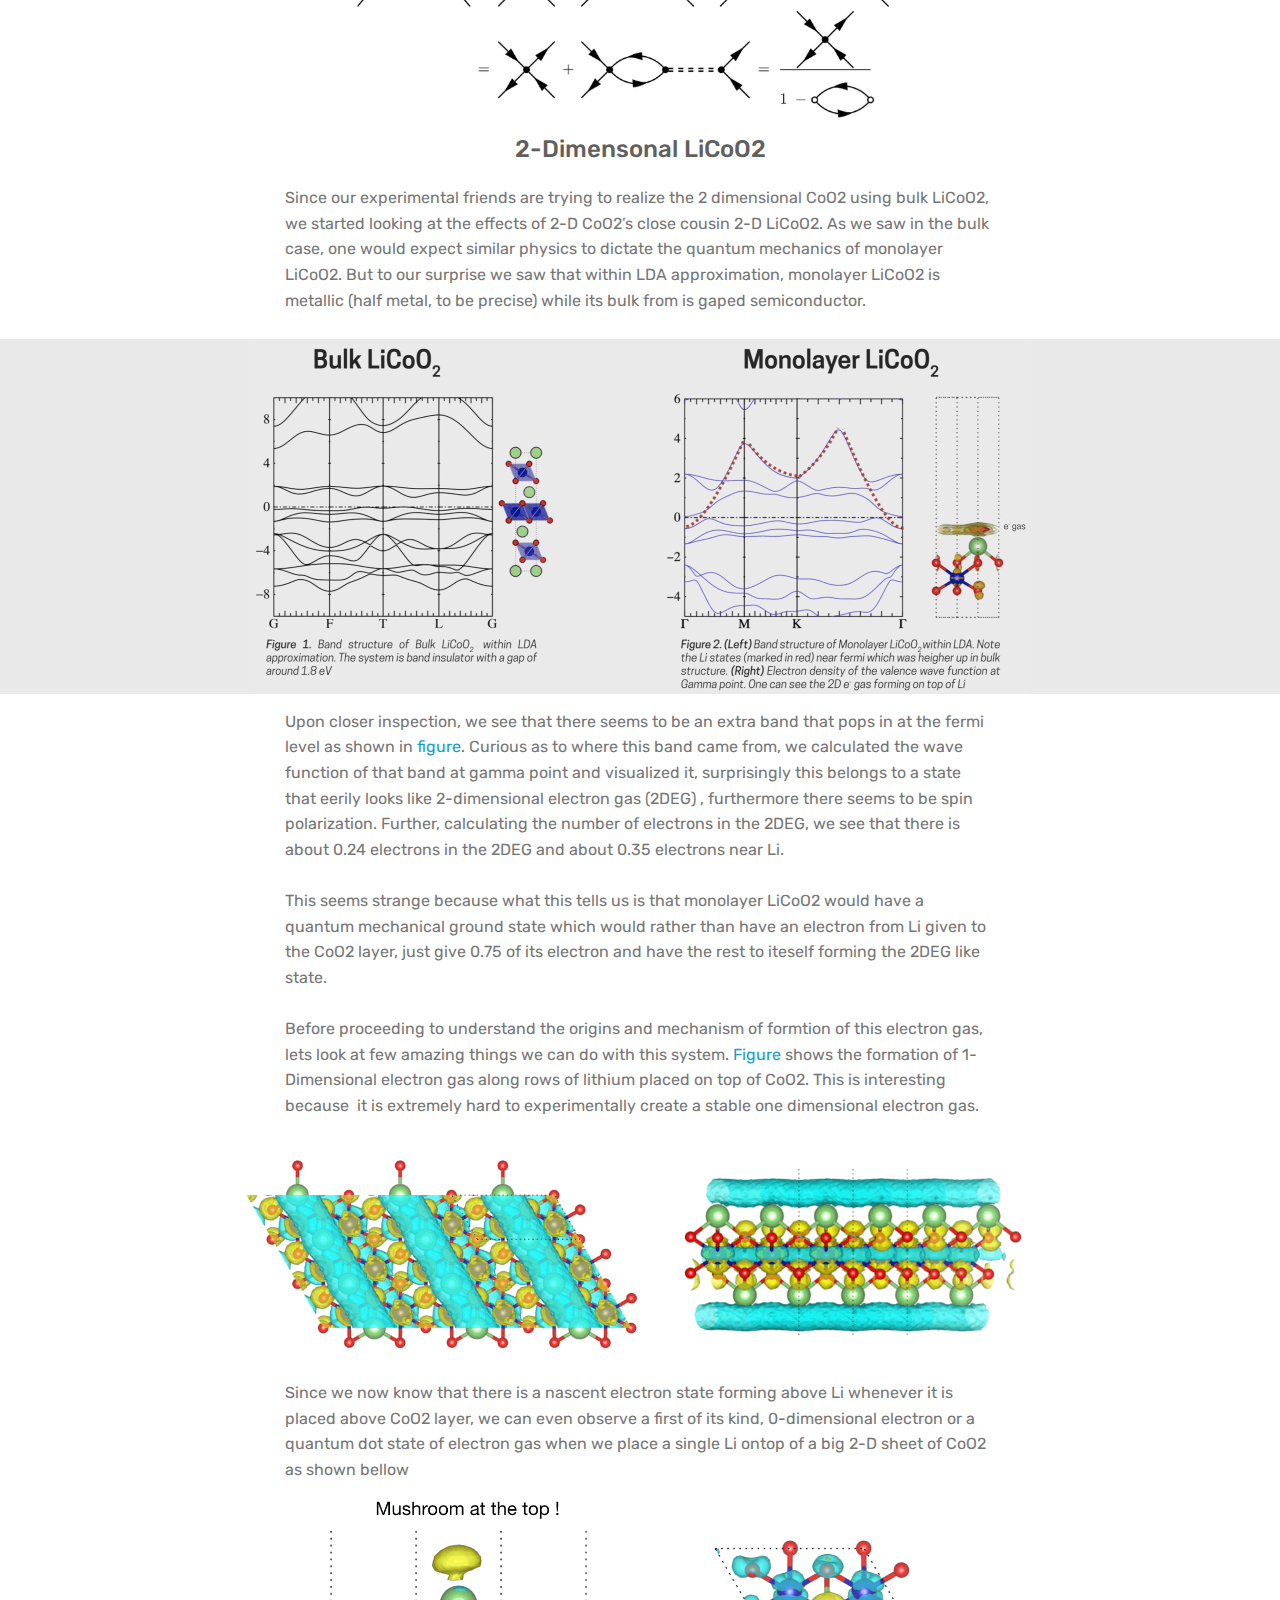
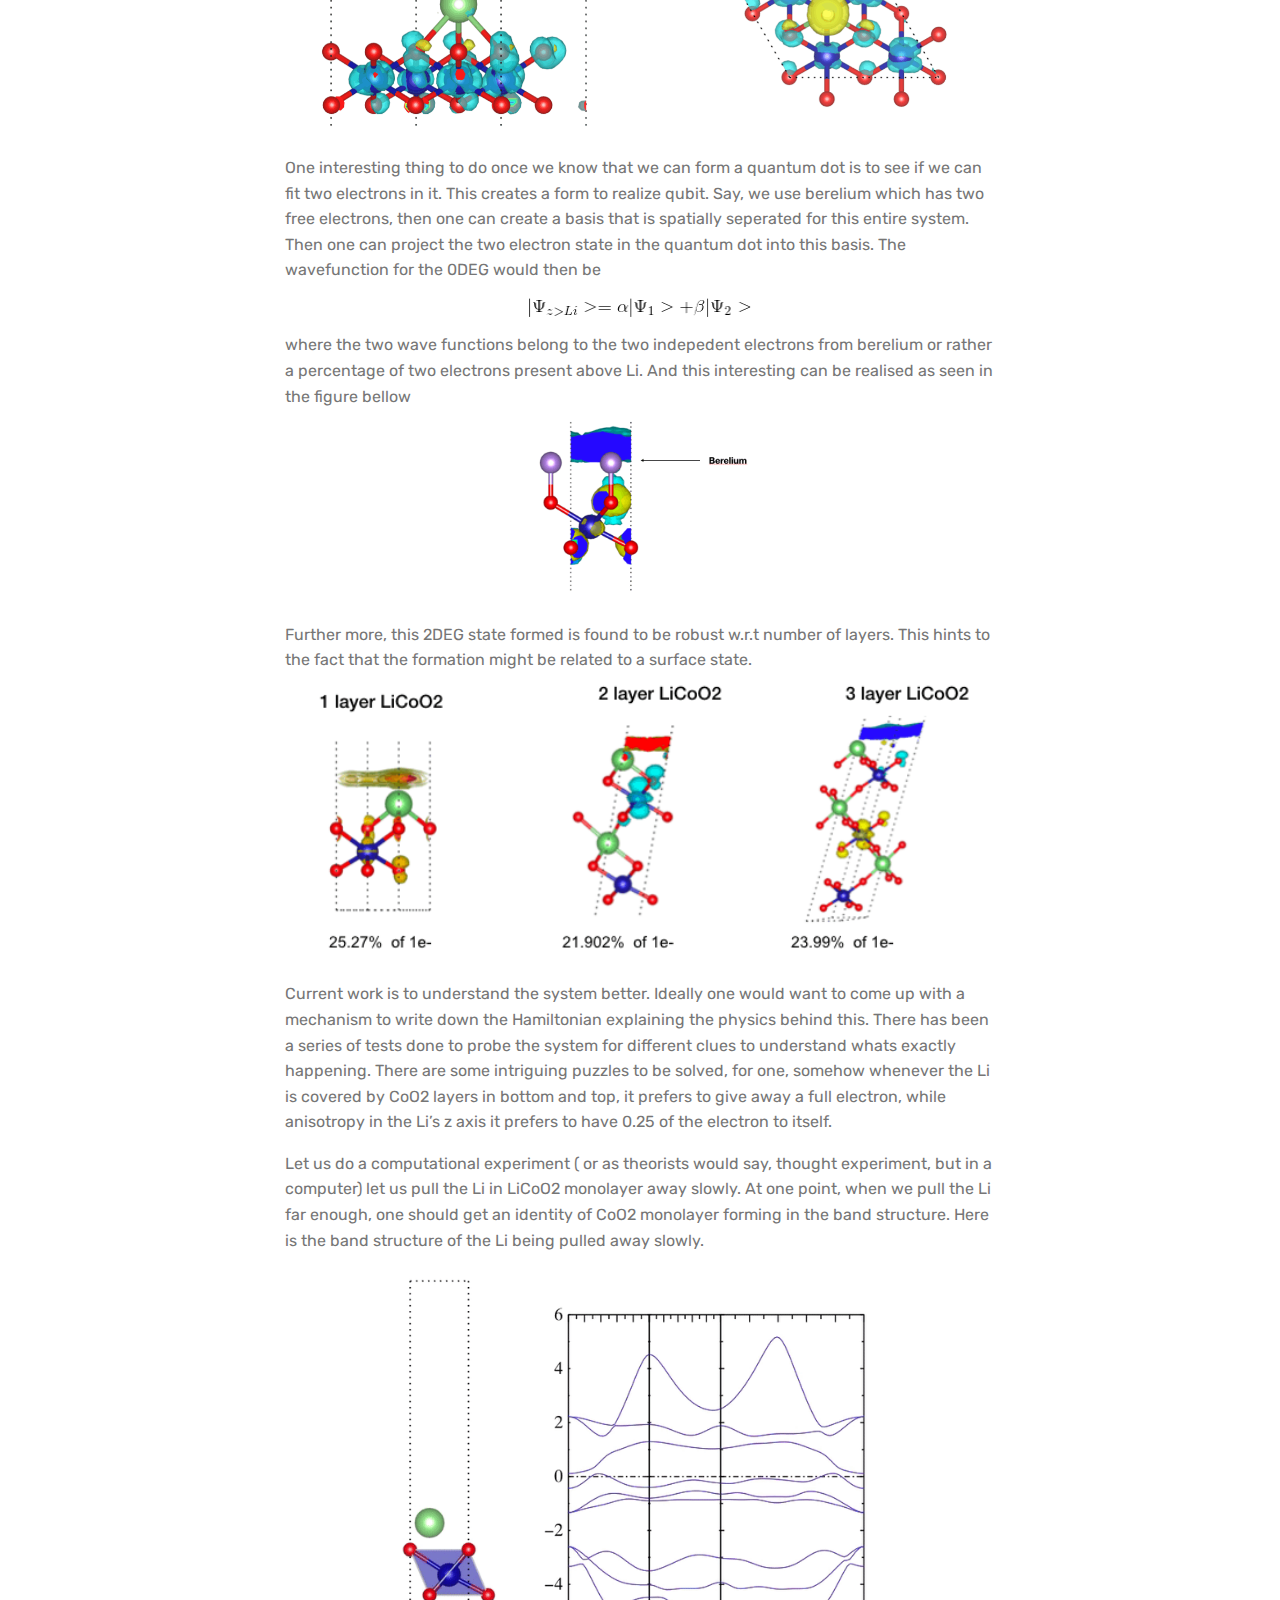
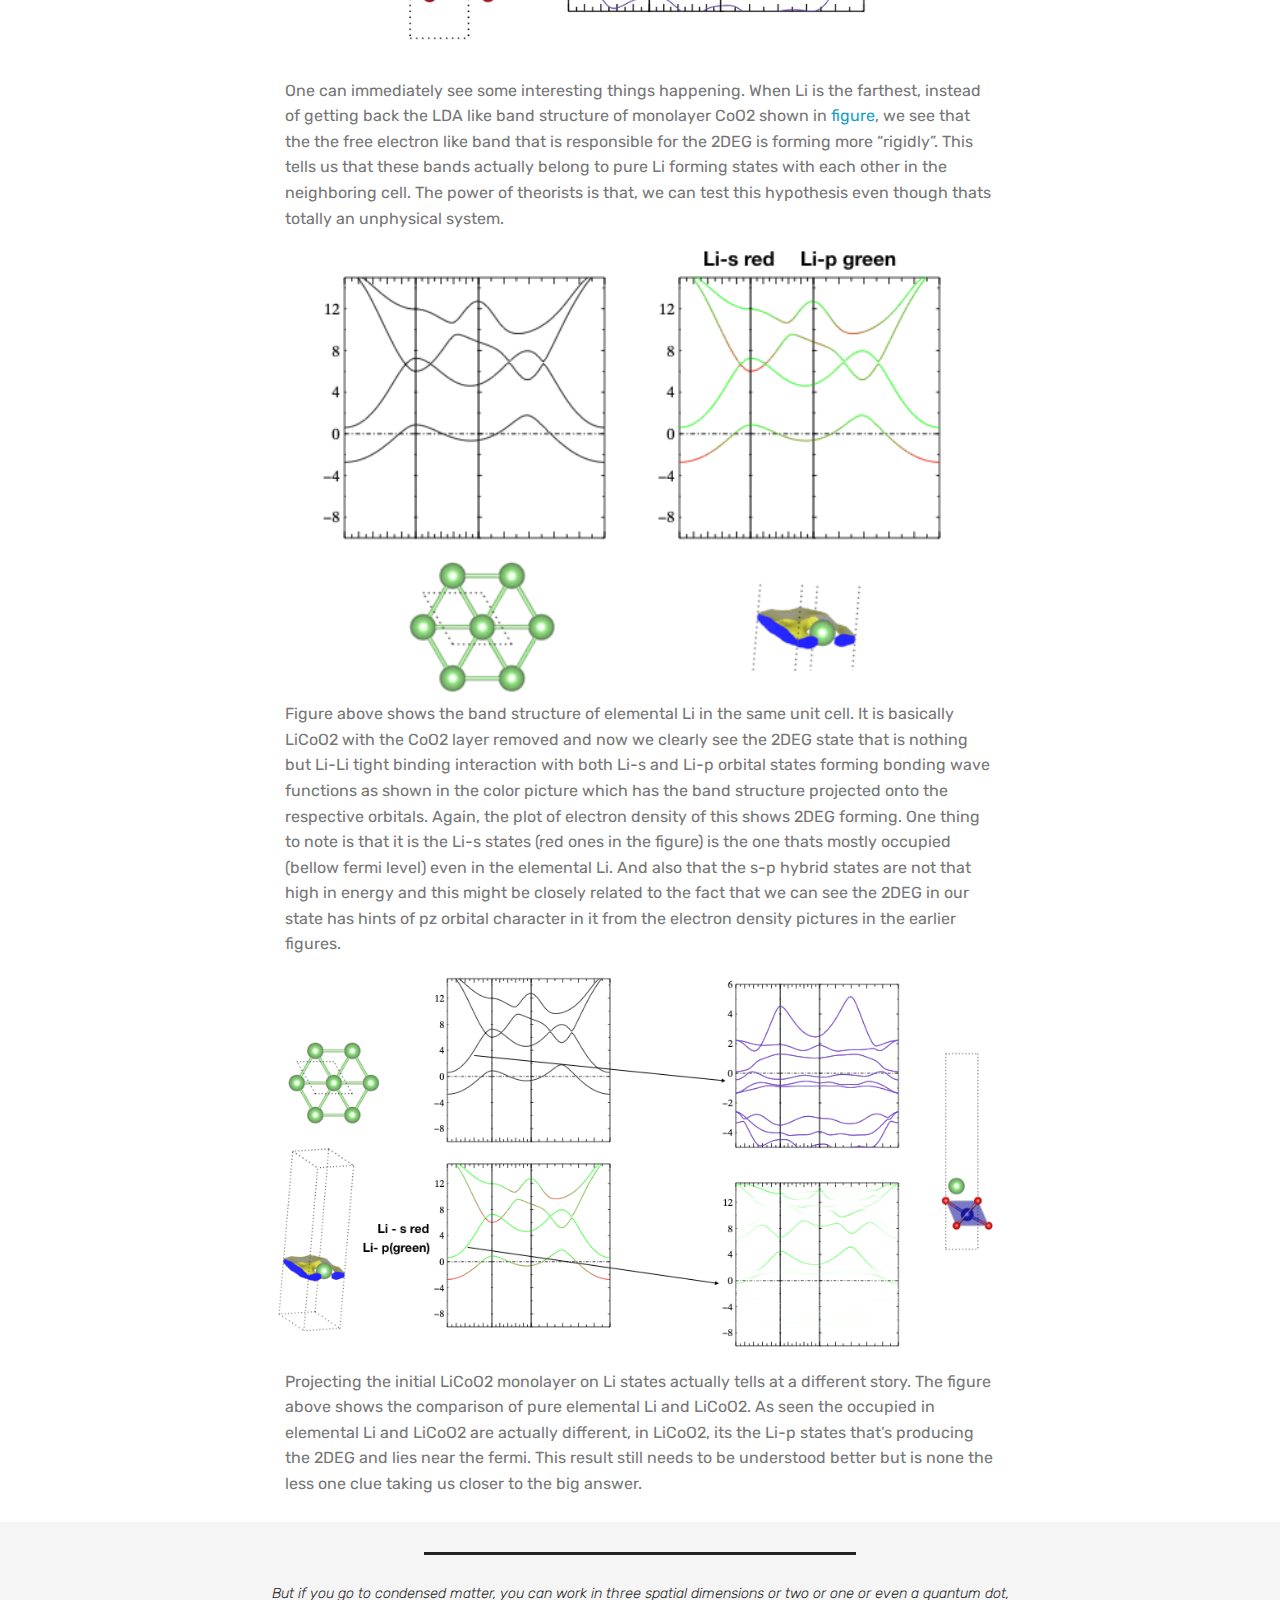
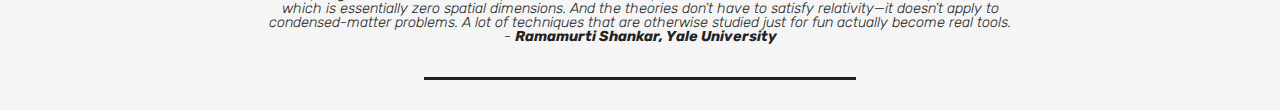
<file: page5.html>
<!DOCTYPE html>
<html >
<head>
  <!-- Site made with Mobirise Website Builder v4.8.2, https://mobirise.com -->
  <meta charset="UTF-8">
  <meta http-equiv="X-UA-Compatible" content="IE=edge">
  <meta name="generator" content="Mobirise v4.8.2, mobirise.com">
  <meta name="viewport" content="width=device-width, initial-scale=1, minimum-scale=1">
  <link rel="shortcut icon" href="assets/images/name-128x128.png" type="image/x-icon">
  <meta name="description" content="Website Creator Description">
  <title>v2o5</title>
  <link rel="stylesheet" href="assets/web/assets/mobirise-icons/mobirise-icons.css">
  <link rel="stylesheet" href="assets/tether/tether.min.css">
  <link rel="stylesheet" href="assets/bootstrap/css/bootstrap.min.css">
  <link rel="stylesheet" href="assets/bootstrap/css/bootstrap-grid.min.css">
  <link rel="stylesheet" href="assets/bootstrap/css/bootstrap-reboot.min.css">
  <link rel="stylesheet" href="assets/dropdown/css/style.css">
  <link rel="stylesheet" href="assets/theme/css/style.css">
  <link rel="stylesheet" href="assets/mobirise/css/mbr-additional.css" type="text/css">
  
  
  
</head>
<body>
  <section class="menu cid-rscgb8bWGg" once="menu" id="menu2-3">

    

    <nav class="navbar navbar-expand beta-menu navbar-dropdown align-items-center navbar-fixed-top navbar-toggleable-sm bg-color transparent">
        <button class="navbar-toggler navbar-toggler-right" type="button" data-toggle="collapse" data-target="#navbarSupportedContent" aria-controls="navbarSupportedContent" aria-expanded="false" aria-label="Toggle navigation">
            <div class="hamburger">
                <span></span>
                <span></span>
                <span></span>
                <span></span>
            </div>
        </button>
        <div class="menu-logo">
            <div class="navbar-brand">
                <span class="navbar-logo">
                    <a href="index.html">
                        <img src="assets/images/name-122x122.png" alt="Mobirise" title="" style="height: 3.8rem;">
                    </a>
                </span>
                
            </div>
        </div>
        <div class="collapse navbar-collapse" id="navbarSupportedContent">
            <ul class="navbar-nav nav-dropdown nav-right" data-app-modern-menu="true"><li class="nav-item">
                    <a class="nav-link link text-black display-4" href="index.html"><p>About me</p></a>
                </li><li class="nav-item dropdown open"><a class="nav-link link text-black dropdown-toggle display-4" href="page1.html" data-toggle="dropdown-submenu" aria-expanded="true"><p>Research &amp; Projects</p></a><div class="dropdown-menu"><a class="text-black dropdown-item display-4" href="page1.html" aria-expanded="true">General overview</a><a class="text-black dropdown-item display-4" href="page2.html" aria-expanded="true">Theoritical Physics</a><a class="text-black dropdown-item display-4" href="page3.html" aria-expanded="true">Computer science and Mathamatics</a></div></li><li class="nav-item">
                    <a class="nav-link link text-black display-4" href="https://www.google.com/url?sa=t&rct=j&q=&esrc=s&source=web&cd=1&cad=rja&uact=8&ved=2ahUKEwj3sIP5grzdAhWmq1kKHX9zCA0QFjAAegQIBxAB&url=https%3A%2F%2Fwww.flickr.com%2Fphotos%2Fsantyphotography%2F&usg=AOvVaw3wIh929JJSpXgNa3DHo7cb" target="_blank"><p>
                        Photography&nbsp;</p></a>
                </li><li class="nav-item"><a class="nav-link link text-black display-4" href="https://www.behance.net/instrumentsantosh" target="_blank"><p>
                        Design</p></a></li><li class="nav-item"><a class="nav-link link text-black display-4" href="https://github.com/santoshkumarradha" target="_blank"><p>
                        GitHub</p></a></li></ul>
            
        </div>
    </nav>
</section>

<section class="engine"><a href="https://mobiri.se/y">html website templates</a></section><section class="mbr-section content4 cid-rscgb8uk1q" id="content4-4">

    

    <div class="container">
        <div class="media-container-row">
            <div class="title col-12 col-md-8">
                <h2 class="align-center pb-3 mbr-fonts-style display-2"><strong>V2O5</strong></h2>
                <h3 class="mbr-section-subtitle align-center mbr-light mbr-fonts-style display-5"><em>
                    A theoritical conondrum</em></h3>
                
            </div>
        </div>
    </div>
</section>

<section class="cid-rscgkI2kt3" id="content13-10">
    
    <div class="container">
            <div class="media-container-row" style="width: 100%;">
                <div class="img-item item1" style="width: 106%;">
                    <img src="assets/images/alpha-v2o5.gif" alt="" title="">
                    <div class="img-caption">
                        <p class="mbr-fonts-style align-center mbr-black display-7">
                            Alpha V2O5</p>
                    </div>
                </div>
                <div class="img-item">
                    <img src="assets/images/gamma-v2o5.gif" alt="" title="">
                    <div class="img-caption">
                        <p class="mbr-fonts-style align-center mbr-black display-7">
                            Gamma V2O5</p>
                    </div>
                </div>
            </div>
    </div>
</section>

<section class="mbr-section article content1 cid-rscgb8FWsg" id="content1-5">
    
     

    <div class="container">
        <div class="media-container-row">
            <div class="mbr-text col-12 col-md-8 mbr-fonts-style display-7"><p>Reduction in dimensionality of a system is one of many ways to create new emergent states and properties, this project is one such attempt to understand the behavior of a 2-dimensional system made up of CoO2. For readers who are not familiar with 2-dimensional condensed matter systems, the dimensionality here refers to the number of dimensions in the momentum space of the system (or k-space). An ubiquitous example of 2-dimensional system is graphene, there are many more exciting systems, even systems that are few-layers thick. These few layer thick materials are still 2-D systems as their k-space has only 2 dimensions even though in real space they have 3 axis with n-number of layers giving them thickness.</p></div>
        </div>
    </div>
</section>

<section class="mbr-section content4 cid-rscgb8StRX" id="content4-6">

    

    <div class="container">
        <div class="media-container-row">
            <div class="title col-12 col-md-8">
                <h2 class="align-center pb-3 mbr-fonts-style display-5">Bulk LiCoO2</h2>
                
                
            </div>
        </div>
    </div>
</section>

<section class="mbr-section article content1 cid-rscgb91z28" id="content1-7">
    
     

    <div class="container">
        <div class="media-container-row">
            <div class="mbr-text col-12 col-md-8 mbr-fonts-style display-7">Let’s start with understanding LiCoO2, a parent material from which the material science colleagues are trying to synthesis this 2 dimensional CoO2. LiCoO2 is a layered system with alternating layers of Li and CoO2 sheets stacked in A-B-C order. Electronic structure of this system is a simple semiconductor (as expected) with Li giving its one electron off to the CoO2 layer. CoO2 has the Co in an octahedral environment attached to O, which brings in the crystal field splitting to have t2g and eg groups split. Thus with the 5 electrons it shares with oxygen and the gained 6th electron from Li layers, Co has d-6 configuration with the t2g bands filled which makes it a simple gaped system.&nbsp;<div><br></div></div>
        </div>
    </div>
</section>

<section class="mbr-section content4 cid-rscgb99f2H" id="content4-8">

    

    <div class="container">
        <div class="media-container-row">
            <div class="title col-12 col-md-8">
                <h2 class="align-center pb-3 mbr-fonts-style display-5">2-Dimensonal CoO2</h2>
                
                
            </div>
        </div>
    </div>
</section>

<section class="mbr-section article content1 cid-rscgb9mELH" id="content1-9">
    
     

    <div class="container">
        <div class="media-container-row">
            <div class="mbr-text col-12 col-md-8 mbr-fonts-style display-7"><div>Having understood bulk LiCoO2, we can make the system interesting by removing the Li off the CoO2 layer which deprives Co of its 6th electron. This would make the Co unsatisfied because of which interesting correlations and band filling can occur. Interesting effects are expected in monolayer CoO2 because of two reasons</div><div>&nbsp;</div><div>1) Co in the monolayer CoO2 are placed in a triangular lattice. Since we are forcing the system to be partially filled, spin interactions are going to come into play, which in triangular lattice leads to frustration and spin correlations.</div><div>2) Since Co is a d shell system, partially filled Co might have strongly correlated physics dictating the configuration which breaks the individual particle picture.</div><div><br></div></div>
        </div>
    </div>
</section>

<section class="cid-rscgb9wZlK" id="image1-a">

    

    <figure class="mbr-figure container">
            <div class="image-block" style="width: 52%;">
                <img src="assets/images/screen-shot-2019-05-16-at-10.33.20-am-1154x1007.png" width="1400" alt="Mobirise" title="">
                
            </div>
    </figure>
</section>

<section class="mbr-section article content1 cid-rscgb9KFhO" id="content1-b">
    
     

    <div class="container">
        <div class="media-container-row">
            <div class="mbr-text col-12 col-md-8 mbr-fonts-style display-7"><div><a href="licoo2.html#image1-8">Figure 6 </a>shows the electronic band structure of the 2 dimensional CoO2 system at various level of theories.&nbsp;Interesting part happens while using QSGW theory to calculate the energy levels.&nbsp;</div><div><br></div><div>Before we dive into it, let’s have a quick idea of what QSGW is. Quasiparticle self consistent GW theory is a parameter free theory derived from the famous Hedin’s equation. This is a theory added upon the GW approximation in the Hedin’s equation. Hedin’s equation is a self-consistent set of equations that can be used to get the eigenvalues of a set of interacting particles given the eigenvalues of non-interacting particles. In GW approximation we limit the number of Feynman diagrams coming into the calculation of self energy to first order when expanded in perturbation of W (the screened Coulomb interaction). This can also be thought of as setting the Gamma* diagrams in the <a href="licoo2.html#image1-a">Figure 17</a> to 0 while converting the bare coulomb interaction to screened/dressed interaction or setting Gamma in the first feynman diagram to 1. For further reading you can go through this not-so-deep <a href="assets/files/paper.pdf" target="_blank">article</a> written by me.</div><div><br></div></div>
        </div>
    </div>
</section>

<section class="cid-rscgb9UoiV" id="image1-c">

    

    <figure class="mbr-figure container">
            <div class="image-block" style="width: 70%;">
                <img src="assets/images/screen-shot-2019-05-16-at-10.47.18-am-1554x548.png" width="1400" alt="Mobirise" title="">
                
            </div>
    </figure>
</section>

<section class="mbr-section article content1 cid-rscgba7uxT" id="content1-d">
    
     

    <div class="container">
        <div class="media-container-row">
            <div class="mbr-text col-12 col-md-8 mbr-fonts-style display-7">Having introduced GW, and knowing that it is a parameter free theory,&nbsp;interesting things can be seen in the band structure&nbsp;<a href="licoo2.html#image1-8">figure</a>. Calculating the QSGW bands with non interacting Hamiltonian as LDA and LDA+U ideally should give us the same self energy (as the theory is parameter free and should not be influensed, atleast ideally, by the starting point) and thus the same final calculated bands, but interestingly, for monolayer CoO2 starting from LDA and LDA+U gives metallic and insulating band structures respectively as shown. Which would indicate the system has two set of solutions (or at least local minimas) for its self energy. Further analysis is required to understand which exactly is the lowest energy minimum in self energy. Since this involves many body theory, the definition and calculation of total energy of systems is not exactly trivial and often times RPA (random phase approximation) level energies are used. One needs to think a bit more as RPA level diagrams shown in <a href="licoo2.html#image1-c">figure</a> might not just be sufficient for the resulting two phase separation in self energy space.</div>
        </div>
    </div>
</section>

<section class="cid-rscgbahAeR" id="image1-e">

    

    <figure class="mbr-figure container">
            <div class="image-block" style="width: 52%;">
                <img src="assets/images/diagrammatic-representation-of-the-rpa-approximation-850x262.png" width="1400" alt="Mobirise" title="">
                
            </div>
    </figure>
</section>

<section class="mbr-section content4 cid-rscgbatlPw" id="content4-f">

    

    <div class="container">
        <div class="media-container-row">
            <div class="title col-12 col-md-8">
                <h2 class="align-center pb-3 mbr-fonts-style display-5">2-Dimensonal LiCoO2</h2>
                
                
            </div>
        </div>
    </div>
</section>

<section class="mbr-section article content1 cid-rscgbaEYKY" id="content1-g">
    
     

    <div class="container">
        <div class="media-container-row">
            <div class="mbr-text col-12 col-md-8 mbr-fonts-style display-7"><div>Since our experimental friends are trying to realize the 2 dimensional CoO2 using bulk LiCoO2, we started looking at the effects of 2-D CoO2’s close cousin 2-D LiCoO2. As we saw in the bulk case, one would expect similar physics to dictate the quantum mechanics of monolayer LiCoO2. But to our surprise we saw that within LDA approximation, monolayer LiCoO2 is metallic (half metal, to be precise) while its bulk from is gaped semiconductor. &nbsp;</div><div><br></div></div>
        </div>
    </div>
</section>

<section class="cid-rscgbaSOdx" id="image1-h">

    

    <figure class="mbr-figure container">
            <div class="image-block" style="width: 70%;">
                <img src="assets/images/screen-shot-2019-05-16-at-11.58.37-am-1554x710.png" width="1400" alt="Mobirise" title="">
                
            </div>
    </figure>
</section>

<section class="mbr-section article content1 cid-rscgbb3Jo2" id="content1-i">
    
     

    <div class="container">
        <div class="media-container-row">
            <div class="mbr-text col-12 col-md-8 mbr-fonts-style display-7"><div><span style="font-size: 1rem;">Upon closer inspection, we see that there seems to be an extra band that pops in at the fermi level as shown in <a href="licoo2.html#image1-g">figure</a>. Curious as to where this band came from, we calculated the wave function of that band at gamma point and visualized it, surprisingly this belongs to a state that eerily looks like 2-dimensional electron gas (2DEG) , furthermore there seems to be spin polarization. Further, calculating the number of electrons in the 2DEG, we see that there is about 0.24 electrons in the 2DEG and about 0.35 electrons near Li.&nbsp;</span></div><div><span style="font-size: 1rem;"><br></span></div><div>This seems strange because what this tells us is that monolayer LiCoO2 would have a quantum mechanical ground state which would rather than have an electron from Li given to the CoO2 layer, just give 0.75 of its electron and have the rest to iteself forming the 2DEG like state.&nbsp;</div><div><br></div><div>Before proceeding to understand the origins and mechanism of formtion of this electron gas, lets look at few amazing things we can do with this system.<a href="licoo2.html#image1-j"> Figure</a>&nbsp;shows the formation of 1-Dimensional electron gas along rows of lithium placed on top of CoO2. This is interesting because &nbsp;it is extremely hard to experimentally create a stable one dimensional electron gas.</div><div><br></div></div>
        </div>
    </div>
</section>

<section class="cid-rscgbbd7kt" id="image1-j">

    

    <figure class="mbr-figure container">
            <div class="image-block" style="width: 72%;">
                <img src="assets/images/screen-shot-2019-05-16-at-1.25.12-pm-1242x344.png" width="1400" alt="Mobirise" title="">
                
            </div>
    </figure>
</section>

<section class="mbr-section article content1 cid-rscgbbrDLS" id="content1-k">
    
     

    <div class="container">
        <div class="media-container-row">
            <div class="mbr-text col-12 col-md-8 mbr-fonts-style display-7">Since we now know that there is a nascent electron state forming above Li whenever it is placed above CoO2 layer, we can even observe a first of its kind, 0-dimensional electron or a quantum dot state of electron gas when we place a single Li ontop of a big 2-D sheet of CoO2 as shown bellow</div>
        </div>
    </div>
</section>

<section class="cid-rscgbbDSZ7" id="image1-l">

    

    <figure class="mbr-figure container">
            <div class="image-block" style="width: 58%;">
                <img src="assets/images/screen-shot-2019-05-16-at-1.31.03-pm-1226x490.png" width="1400" alt="Mobirise" title="">
                
            </div>
    </figure>
</section>

<section class="mbr-section article content1 cid-rscgbbP0Xx" id="content1-m">
    
     

    <div class="container">
        <div class="media-container-row">
            <div class="mbr-text col-12 col-md-8 mbr-fonts-style display-7"><div>One interesting thing to do once we know that we can form a quantum dot is to see if we can fit two electrons in it. This creates a form to realize qubit. Say, we use berelium which has two free electrons, then one can create a basis that is spatially seperated for this entire system. Then one can project the two electron state in the quantum dot into this basis. The wavefunction for the 0DEG would then be&nbsp;</div></div>
        </div>
    </div>
</section>

<section class="cid-rscgbc0h7c" id="image1-n">

    

    <figure class="mbr-figure container">
            <div class="image-block" style="width: 20%;">
                <img src="assets/images/codecogseqn-3-217x19.png" width="1400" alt="Mobirise" title="">
                
            </div>
    </figure>
</section>

<section class="mbr-section article content1 cid-rscgbcdRmG" id="content1-o">
    
     

    <div class="container">
        <div class="media-container-row">
            <div class="mbr-text col-12 col-md-8 mbr-fonts-style display-7"><div>where the two wave functions belong to the two indepedent electrons from berelium or rather a percentage of two electrons present above Li. And this interesting can be realised as seen in the figure bellow&nbsp;</div></div>
        </div>
    </div>
</section>

<section class="cid-rscgbcmxhL" id="image1-p">

    

    <figure class="mbr-figure container">
            <div class="image-block" style="width: 20%;">
                <img src="assets/images/screen-shot-2019-05-16-at-7.42.07-pm-305x251.png" width="1400" alt="Mobirise" title="">
                
            </div>
    </figure>
</section>

<section class="mbr-section article content1 cid-rscgbcCMfU" id="content1-q">
    
     

    <div class="container">
        <div class="media-container-row">
            <div class="mbr-text col-12 col-md-8 mbr-fonts-style display-7">Further more, this 2DEG state formed is found to be robust w.r.t number of layers. This hints to the fact that the formation might be related to a surface state.<div></div></div>
        </div>
    </div>
</section>

<section class="cid-rscgbcNxi5" id="image1-r">

    

    <figure class="mbr-figure container">
            <div class="image-block" style="width: 61%;">
                <img src="assets/images/screen-shot-2019-05-16-at-7.47.20-pm-584x253.png" width="1400" alt="Mobirise" title="">
                
            </div>
    </figure>
</section>

<section class="mbr-section article content1 cid-rscgbd1It0" id="content1-s">
    
     

    <div class="container">
        <div class="media-container-row">
            <div class="mbr-text col-12 col-md-8 mbr-fonts-style display-7"><p>Current work is to understand the system better. Ideally one would want to come up with a mechanism to write down the Hamiltonian explaining the physics behind this. There has been a series of tests done to probe the system for different clues to understand whats exactly happening. There are some intriguing puzzles to be solved, for one, somehow whenever the Li is covered by CoO2 layers in bottom and top, it prefers to give away a full electron, while anisotropy in the Li’s z axis it prefers to have 0.25 of the electron to itself.&nbsp;</p><p></p><div>Let us do a computational experiment ( or as theorists would say, thought experiment, but in a computer) let us pull the Li in LiCoO2 monolayer away slowly. At one point, when we pull the Li far enough, one should get an identity of CoO2 monolayer forming in the band structure. Here is the band structure of the Li being pulled away slowly.&nbsp;</div><p></p></div>
        </div>
    </div>
</section>

<section class="cid-rscgbdedyE" id="image1-t">

    

    <figure class="mbr-figure container">
            <div class="image-block" style="width: 44%;">
                <img src="assets/images/ezgif.com-video-to-gif.gif" width="1400" alt="Mobirise" title="">
                
            </div>
    </figure>
</section>

<section class="mbr-section article content1 cid-rscgbdHZGC" id="content1-u">
    
     

    <div class="container">
        <div class="media-container-row">
            <div class="mbr-text col-12 col-md-8 mbr-fonts-style display-7">One can immediately see some interesting things happening. When Li is the farthest, instead of getting back the LDA like band structure of monolayer CoO2 shown in <a href="licoo2.html#image1-8">figure</a>, we see that the the free electron like band that is responsible for the 2DEG is forming more “rigidly”. This tells us that these bands actually belong to pure Li forming states with each other in the neighboring cell. The power of theorists is that, we can test this hypothesis even though thats totally an unphysical system.&nbsp;<div></div></div>
        </div>
    </div>
</section>

<section class="cid-rscgbdRpfC" id="image1-v">

    

    <figure class="mbr-figure container">
            <div class="image-block" style="width: 59%;">
                <img src="assets/images/screen-shot-2019-05-16-at-8.13.43-pm-498x346.png" width="1400" alt="Mobirise" title="">
                
            </div>
    </figure>
</section>

<section class="mbr-section article content1 cid-rscgbe5iLM" id="content1-w">
    
     

    <div class="container">
        <div class="media-container-row">
            <div class="mbr-text col-12 col-md-8 mbr-fonts-style display-7"><div>Figure above shows the band structure of elemental Li in the same unit cell. It is basically LiCoO2 with the CoO2 layer removed and now we clearly see the 2DEG state that is nothing but Li-Li tight binding interaction with both Li-s and Li-p orbital states forming bonding wave functions as shown in the color picture which has the band structure projected onto the respective orbitals. Again, the plot of electron density of this shows 2DEG forming. One thing to note is that it is the Li-s states (red ones in the figure) is the one thats mostly occupied (bellow fermi level) even in the elemental Li. And also that the s-p hybrid states are not that high in energy and this might be closely related to the fact that we can see the 2DEG in our state has hints of pz orbital character in it from the electron density pictures in the earlier figures. &nbsp;</div></div>
        </div>
    </div>
</section>

<section class="cid-rscgbefAsn" id="image1-x">

    

    <figure class="mbr-figure container">
            <div class="image-block" style="width: 66%;">
                <img src="assets/images/screen-shot-2019-05-16-at-8.53.42-pm-891x464.png" width="1400" alt="Mobirise" title="">
                
            </div>
    </figure>
</section>

<section class="mbr-section article content1 cid-rscgbes9Wa" id="content1-y">
    
     

    <div class="container">
        <div class="media-container-row">
            <div class="mbr-text col-12 col-md-8 mbr-fonts-style display-7"><div>Projecting the initial LiCoO2 monolayer on Li states actually tells at a different story. The figure above shows the comparison of pure elemental Li and LiCoO2. As seen the occupied in elemental Li and LiCoO2 are actually different, in LiCoO2, its the Li-p states that’s producing the 2DEG and lies near the fermi. This result still needs to be understood better but is none the less one clue taking us closer to the big answer.&nbsp;</div><div><br></div></div>
        </div>
    </div>
</section>

<section class="mbr-section article content9 cid-rscgbeCCt7" id="content9-z">
    
     

    <div class="container">
        <div class="inner-container" style="width: 67%;">
            <hr class="line" style="width: 58%;">
            <div class="section-text align-center mbr-fonts-style display-4"><em>But if you go to condensed matter, you can work in three spatial dimensions or two or one or even a quantum dot, which is essentially zero spatial dimensions. And the theories don’t have to satisfy relativity—it doesn’t apply to condensed-matter problems. A lot of techniques that are otherwise studied just for fun actually become real tools. - <strong>Ramamurti Shankar, Yale University</strong></em></div>
            <hr class="line" style="width: 58%;">
        </div>
        </div>
</section>


  <script src="assets/web/assets/jquery/jquery.min.js"></script>
  <script src="assets/popper/popper.min.js"></script>
  <script src="assets/tether/tether.min.js"></script>
  <script src="assets/bootstrap/js/bootstrap.min.js"></script>
  <script src="assets/smoothscroll/smooth-scroll.js"></script>
  <script src="assets/dropdown/js/script.min.js"></script>
  <script src="assets/touchswipe/jquery.touch-swipe.min.js"></script>
  <script src="assets/theme/js/script.js"></script>
  
  
 <div id="scrollToTop" class="scrollToTop mbr-arrow-up"><a style="text-align: center;"><i></i></a></div>
  </body>
</html>
</file>
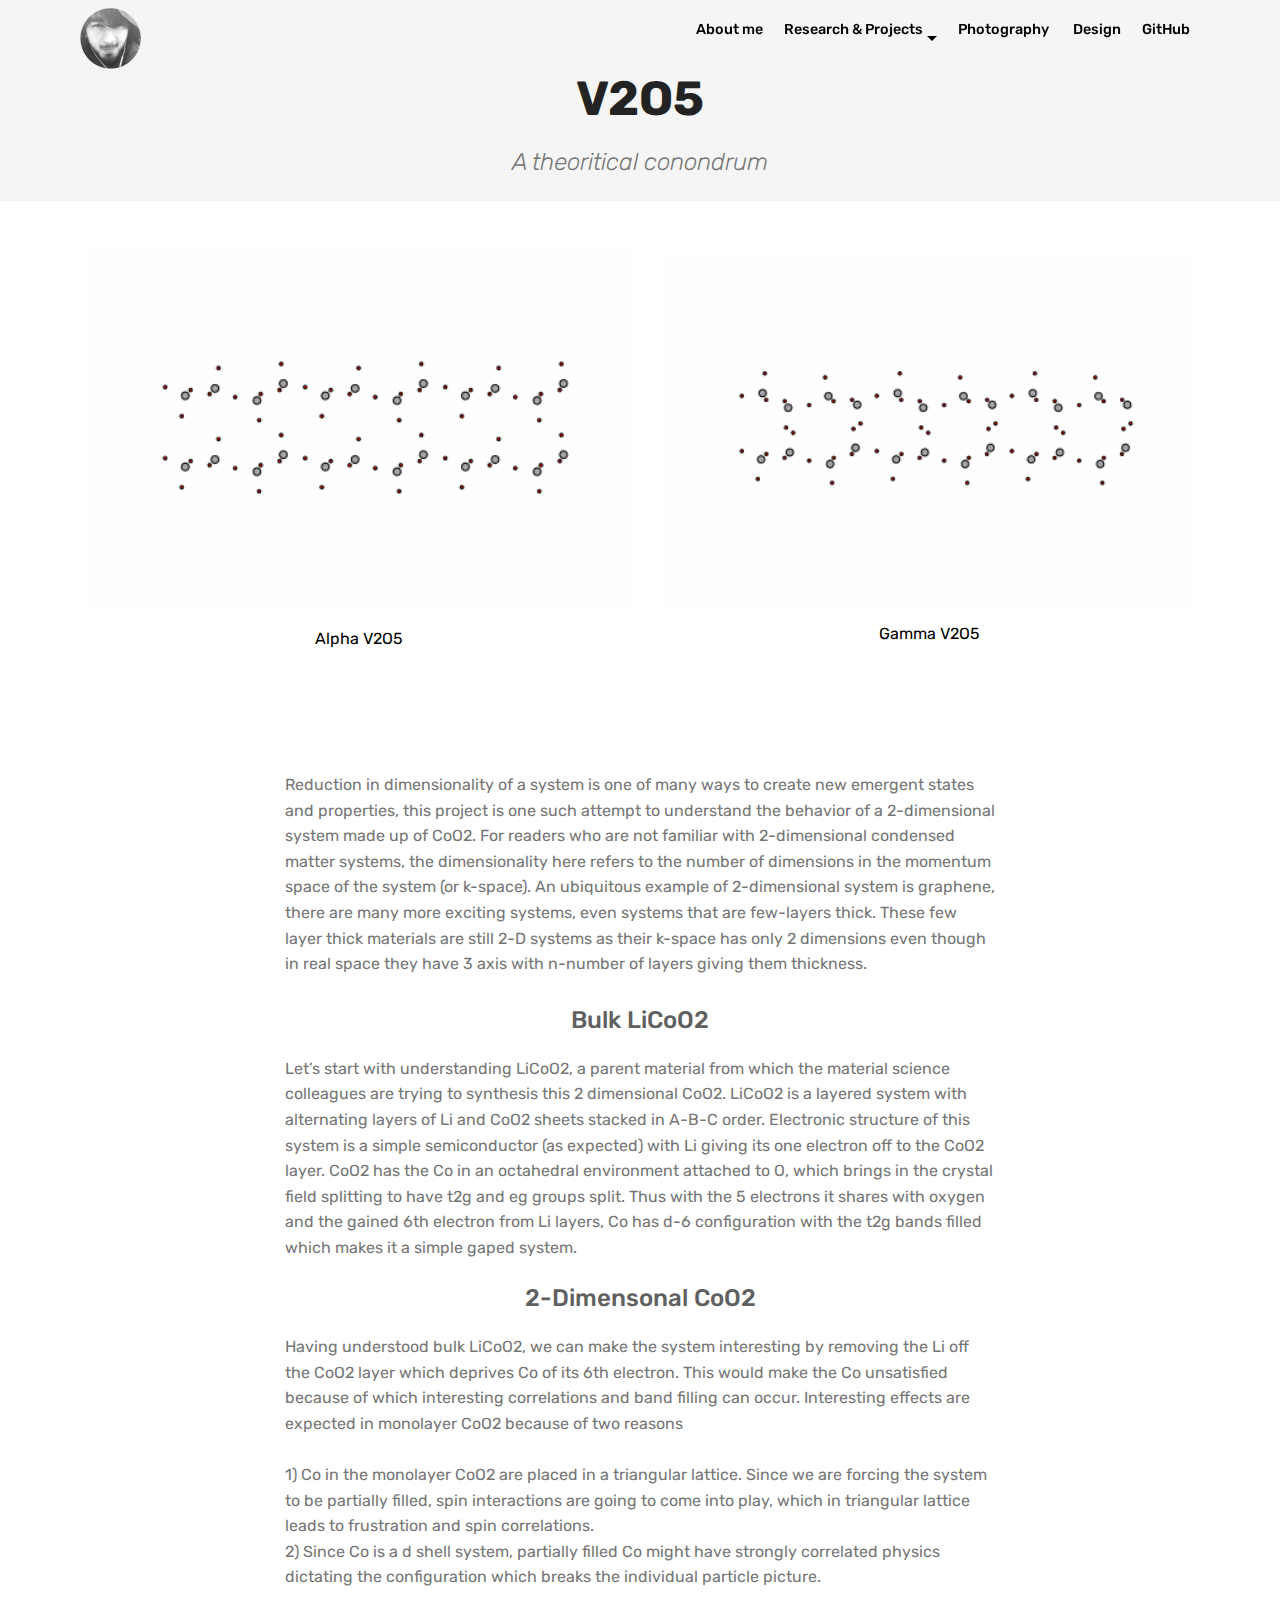
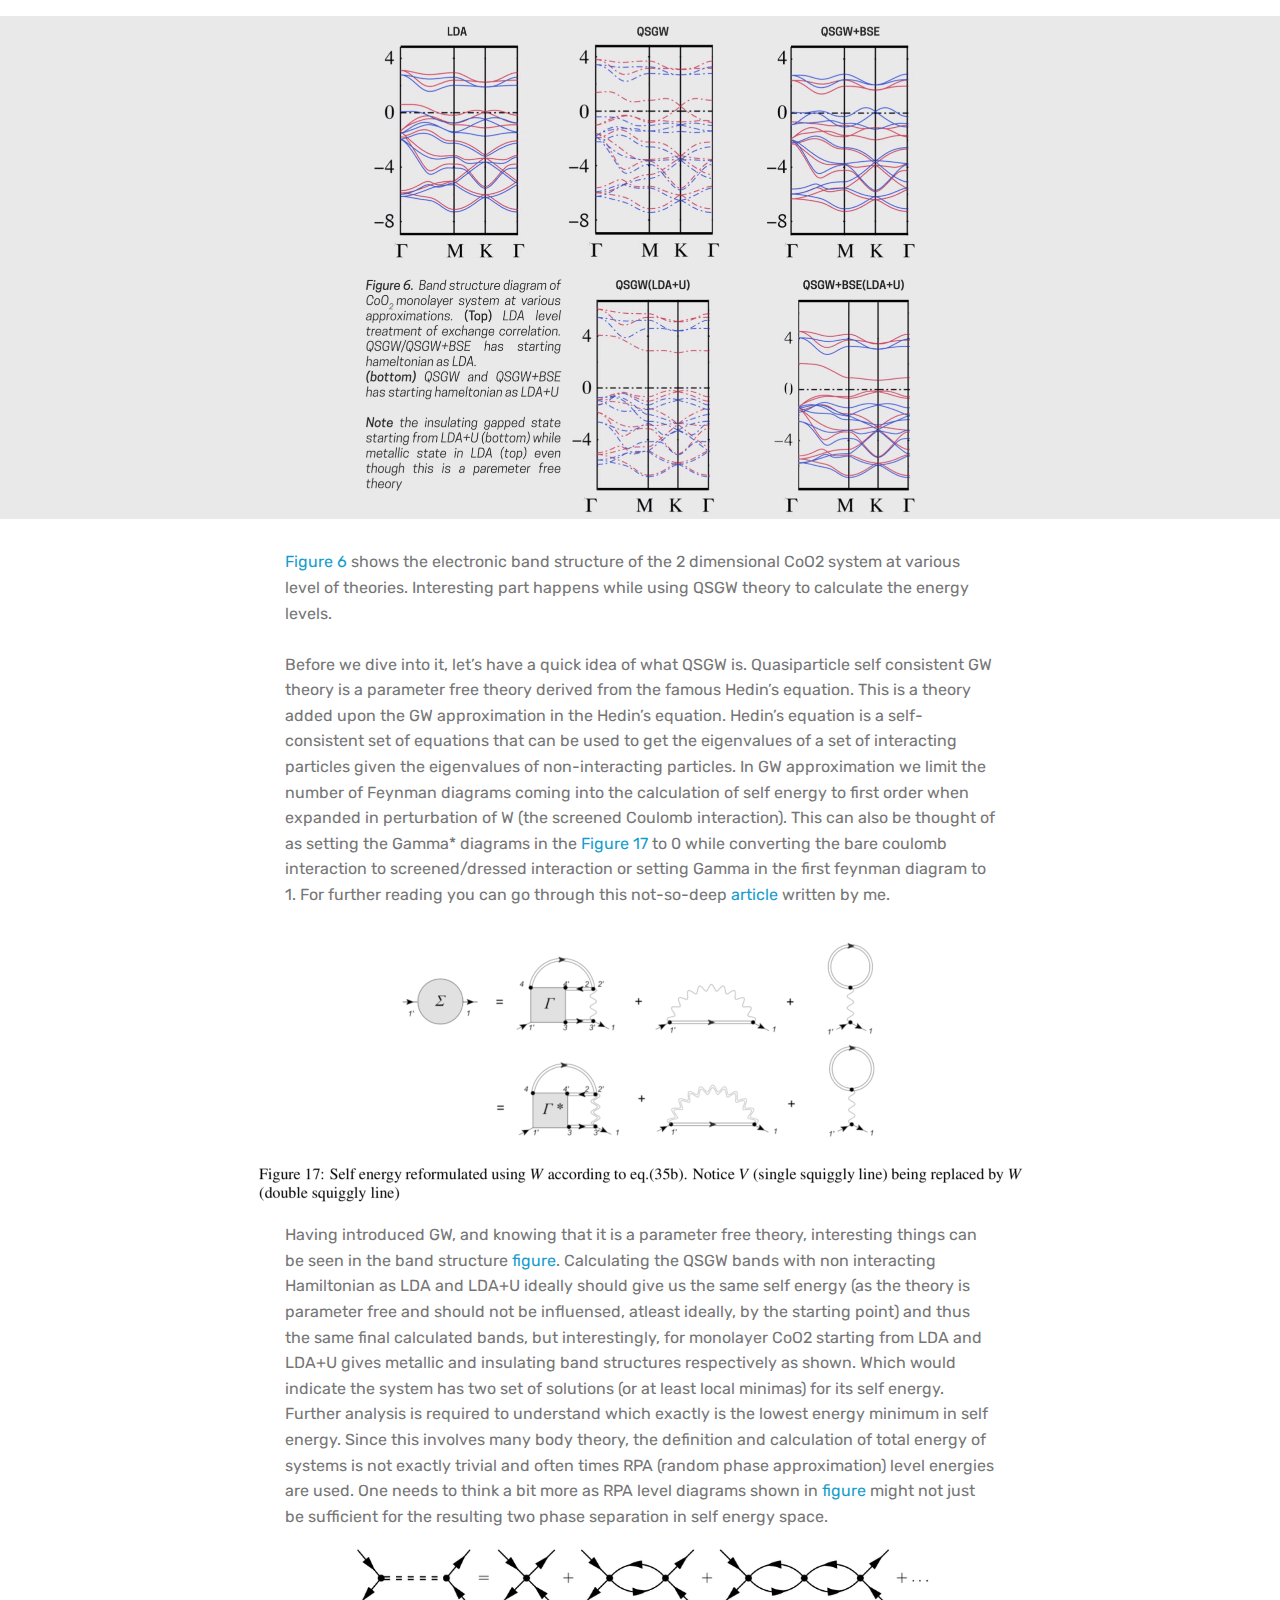
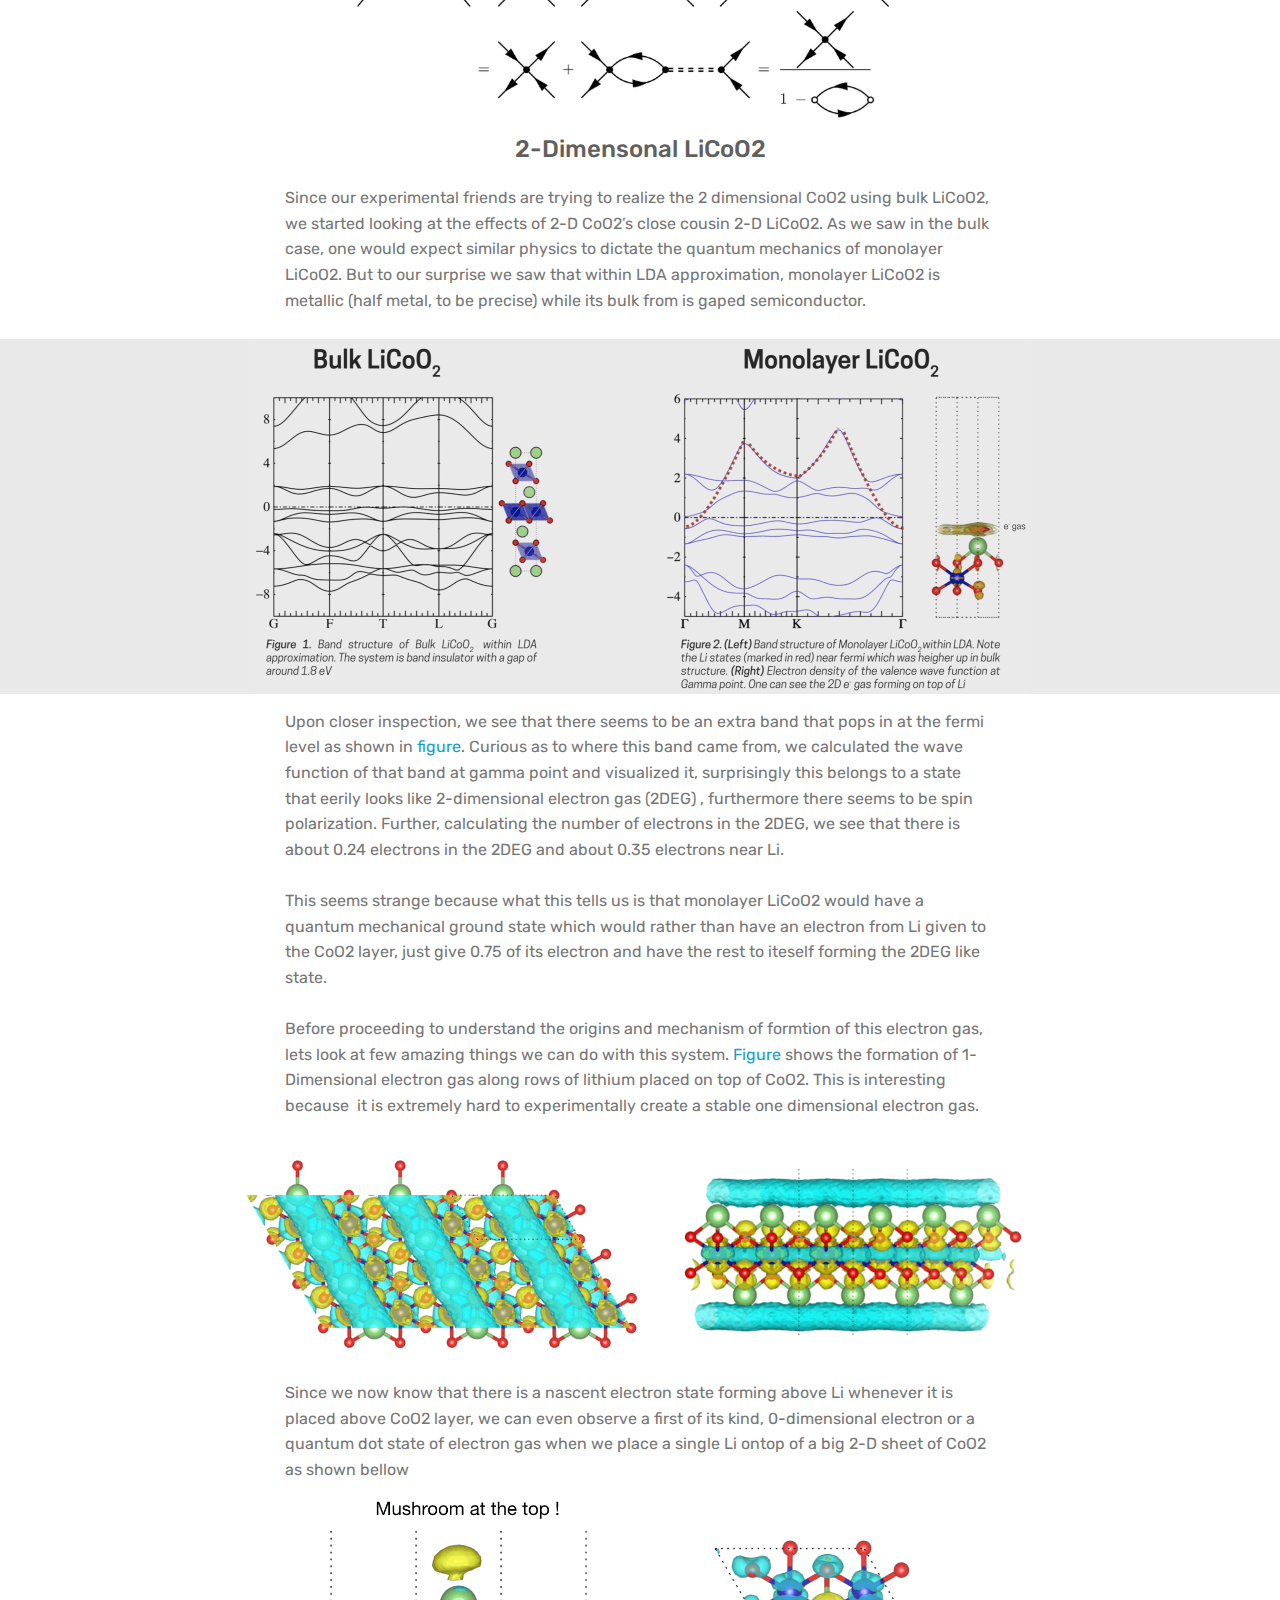
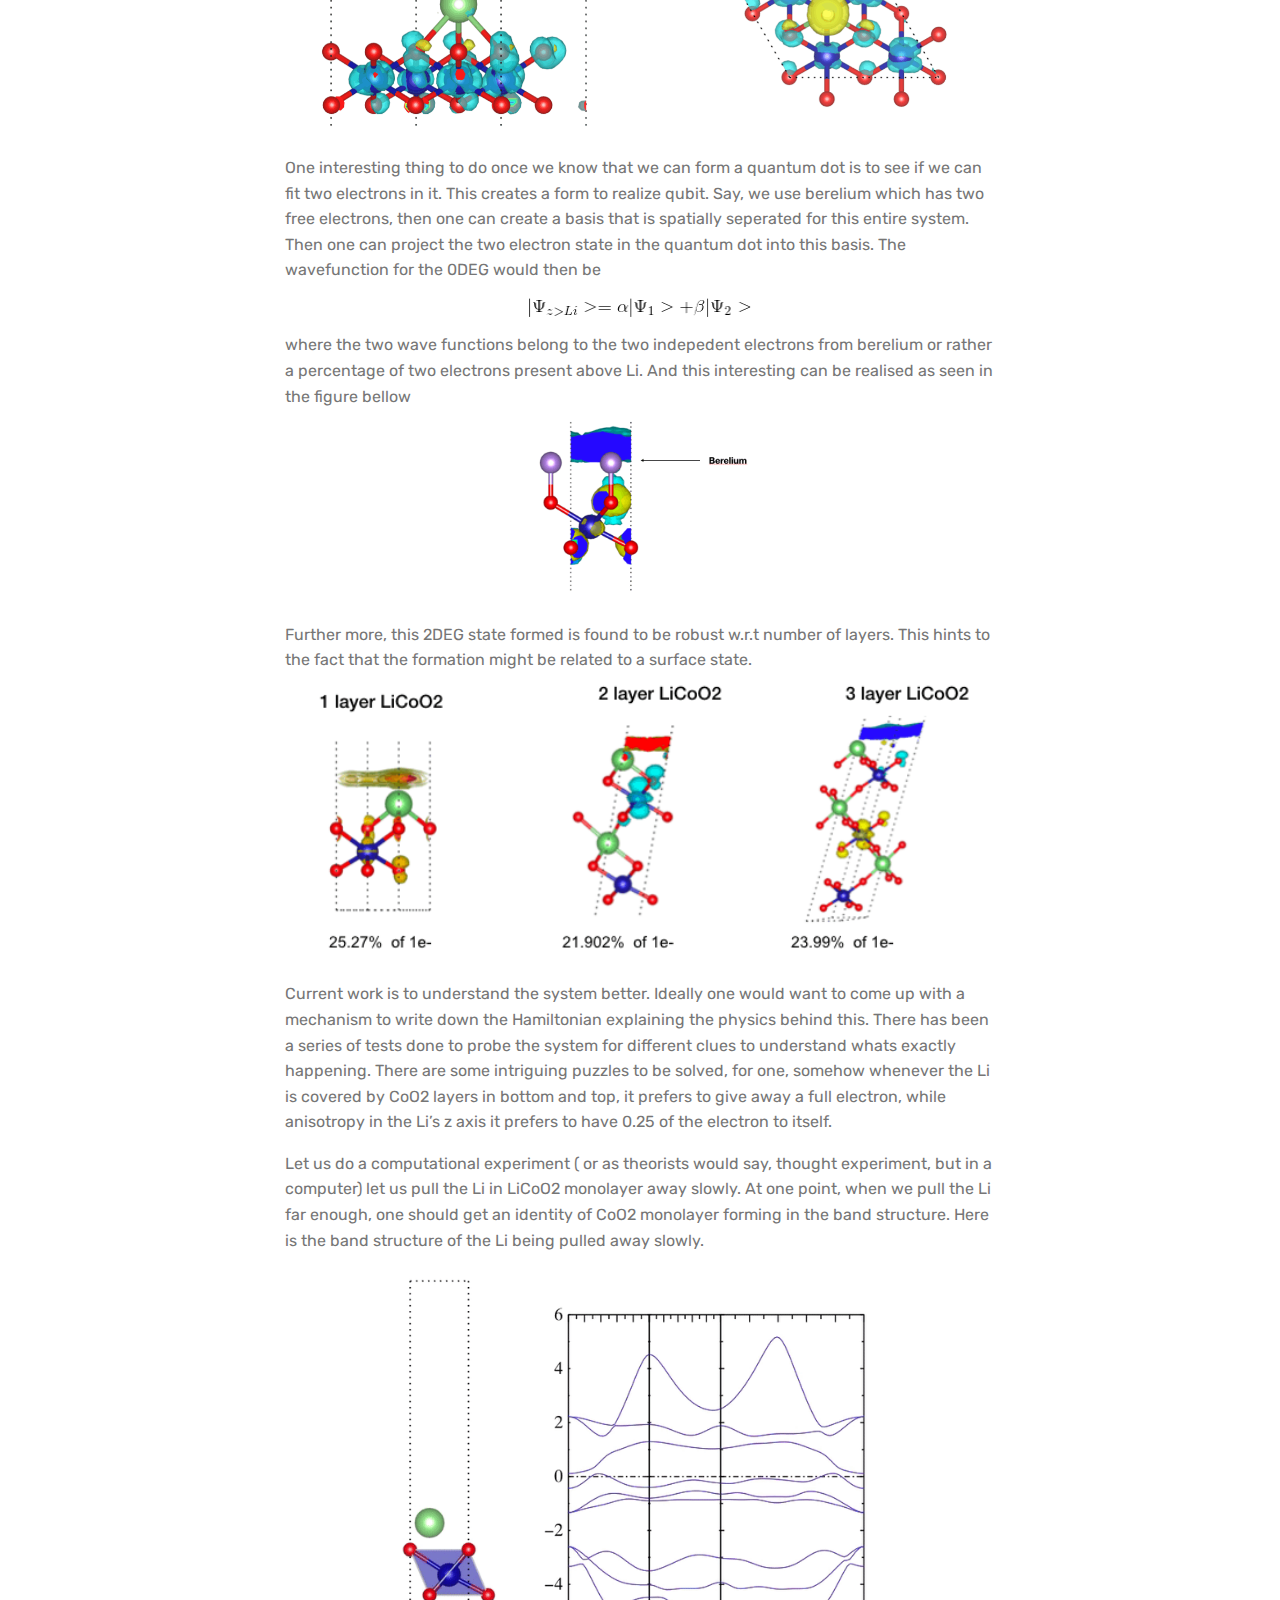
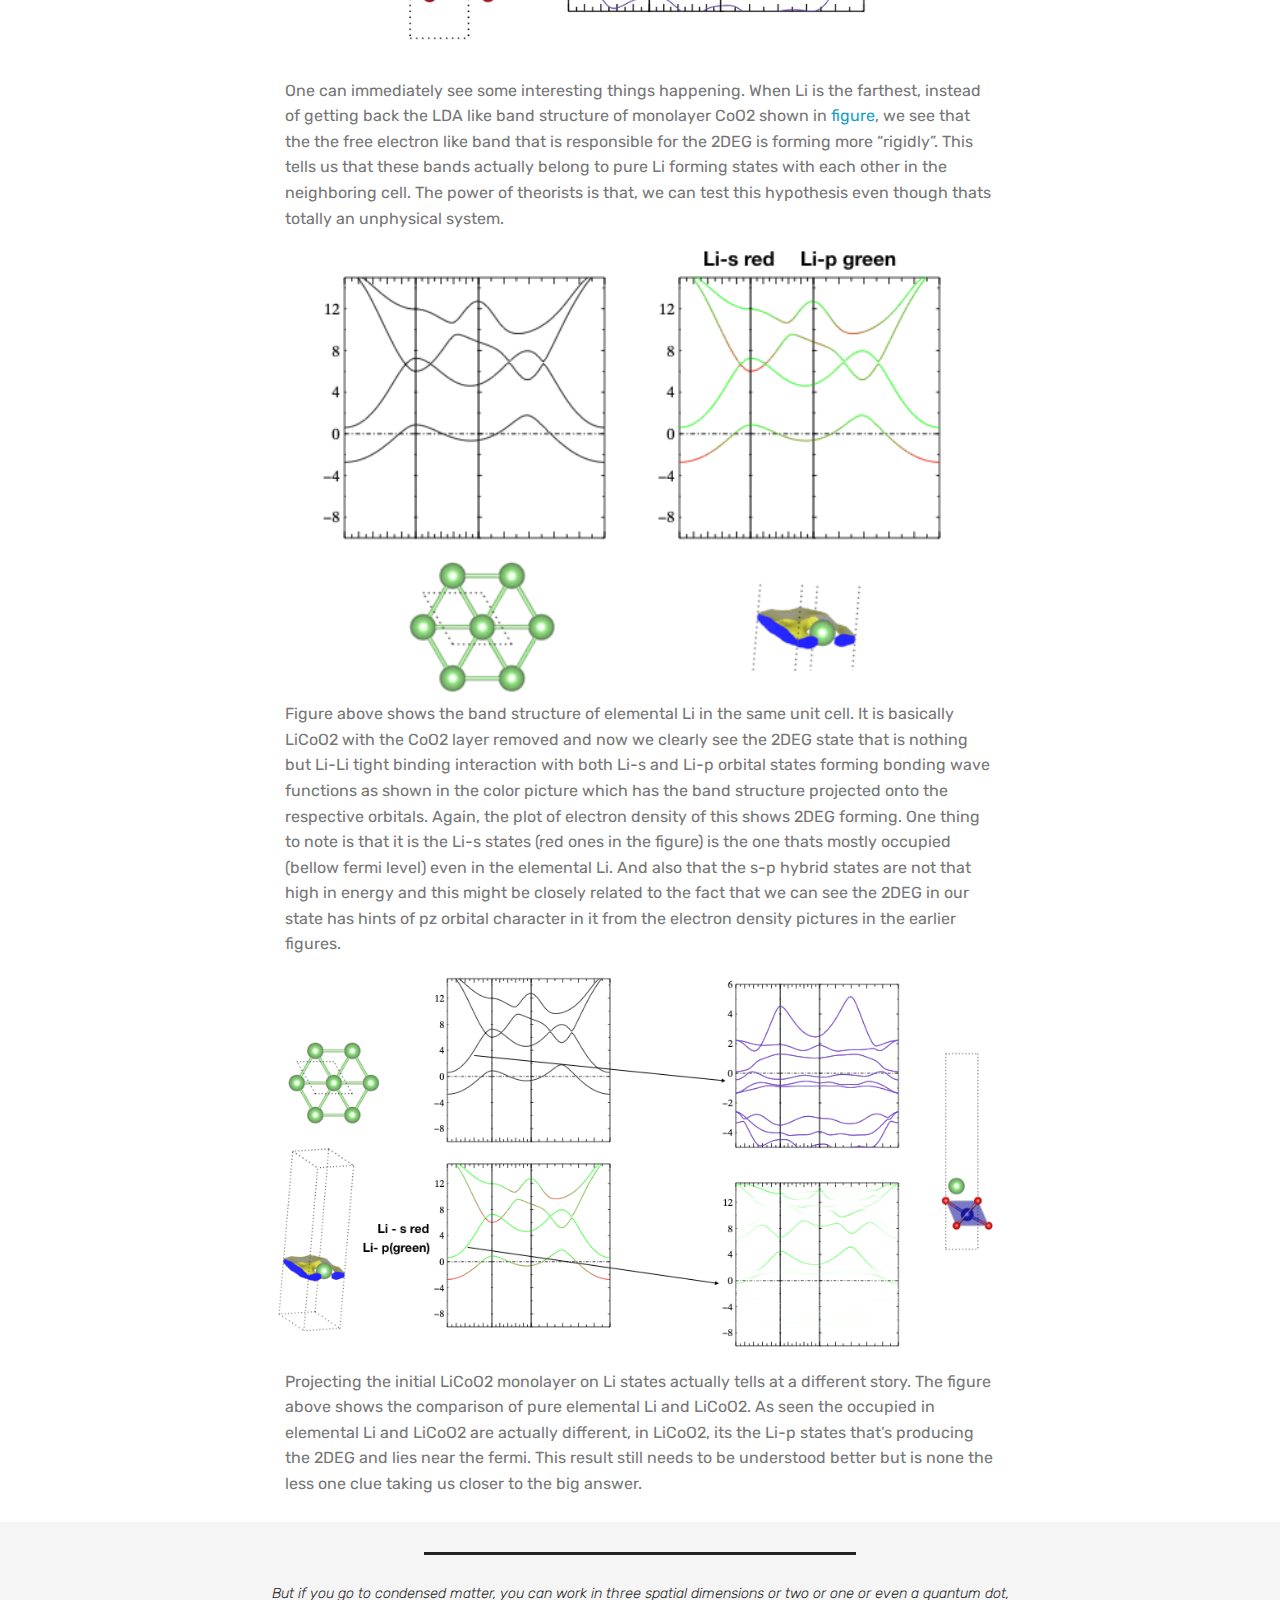
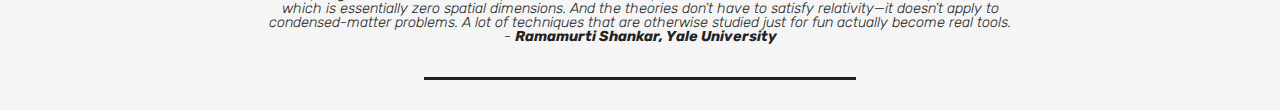
<file: v2o5.html>
<!DOCTYPE html>
<html  >
<head>
  <!-- Site made with Mobirise Website Builder v4.10.7, https://mobirise.com -->
  <meta charset="UTF-8">
  <meta http-equiv="X-UA-Compatible" content="IE=edge">
  <meta name="generator" content="Mobirise v4.10.7, mobirise.com">
  <meta name="viewport" content="width=device-width, initial-scale=1, minimum-scale=1">
  <link rel="shortcut icon" href="assets/images/name-128x128.png" type="image/x-icon">
  <meta name="description" content="Website Creator Description">
  
  <title>v2o5</title>
  <link rel="stylesheet" href="assets/web/assets/mobirise-icons/mobirise-icons.css">
  <link rel="stylesheet" href="assets/tether/tether.min.css">
  <link rel="stylesheet" href="assets/bootstrap/css/bootstrap.min.css">
  <link rel="stylesheet" href="assets/bootstrap/css/bootstrap-grid.min.css">
  <link rel="stylesheet" href="assets/bootstrap/css/bootstrap-reboot.min.css">
  <link rel="stylesheet" href="assets/dropdown/css/style.css">
  <link rel="stylesheet" href="assets/theme/css/style.css">
  <link rel="stylesheet" href="assets/mobirise/css/mbr-additional.css" type="text/css">
  
  
  
</head>
<body>

<!-- Google Analytics -->
<!-- Global site tag (gtag.js) - Google Analytics -->
<script async src="https://www.googletagmanager.com/gtag/js?id=UA-142155886-1"></script>
<script>
  window.dataLayer = window.dataLayer || [];
  function gtag(){dataLayer.push(arguments);}
  gtag('js', new Date());
  gtag('config', 'UA-142155886-1');
</script>
<!-- /Google Analytics -->


  <section class="menu cid-rscgb8bWGg" once="menu" id="menu2-3">

    

    <nav class="navbar navbar-expand beta-menu navbar-dropdown align-items-center navbar-fixed-top navbar-toggleable-sm bg-color transparent">
        <button class="navbar-toggler navbar-toggler-right" type="button" data-toggle="collapse" data-target="#navbarSupportedContent" aria-controls="navbarSupportedContent" aria-expanded="false" aria-label="Toggle navigation">
            <div class="hamburger">
                <span></span>
                <span></span>
                <span></span>
                <span></span>
            </div>
        </button>
        <div class="menu-logo">
            <div class="navbar-brand">
                <span class="navbar-logo">
                    <a href="index.html">
                        <img src="assets/images/name-122x122.png" alt="Mobirise" title="" style="height: 3.8rem;">
                    </a>
                </span>
                
            </div>
        </div>
        <div class="collapse navbar-collapse" id="navbarSupportedContent">
            <ul class="navbar-nav nav-dropdown nav-right" data-app-modern-menu="true"><li class="nav-item">
                    <a class="nav-link link text-black display-4" href="index.html"><p>About me</p></a>
                </li><li class="nav-item dropdown open"><a class="nav-link link text-black dropdown-toggle display-4" href="page1.html" data-toggle="dropdown-submenu" aria-expanded="true"><p>Research &amp; Projects</p></a><div class="dropdown-menu"><a class="text-black dropdown-item display-4" href="page1.html" aria-expanded="true">General overview</a><a class="text-black dropdown-item display-4" href="page2.html" aria-expanded="true">Theoritical Physics</a><a class="text-black dropdown-item display-4" href="page3.html" aria-expanded="true">Computer science and Mathamatics</a></div></li><li class="nav-item">
                    <a class="nav-link link text-black display-4" href="https://www.google.com/url?sa=t&rct=j&q=&esrc=s&source=web&cd=1&cad=rja&uact=8&ved=2ahUKEwj3sIP5grzdAhWmq1kKHX9zCA0QFjAAegQIBxAB&url=https%3A%2F%2Fwww.flickr.com%2Fphotos%2Fsantyphotography%2F&usg=AOvVaw3wIh929JJSpXgNa3DHo7cb" target="_blank"><p>
                        Photography&nbsp;</p></a>
                </li><li class="nav-item"><a class="nav-link link text-black display-4" href="https://www.behance.net/instrumentsantosh" target="_blank"><p>
                        Design</p></a></li><li class="nav-item"><a class="nav-link link text-black display-4" href="https://github.com/santoshkumarradha" target="_blank"><p>
                        GitHub</p></a></li></ul>
            
        </div>
    </nav>
</section>

<section class="engine"><a href="https://mobirise.info/x">free css templates</a></section><section class="mbr-section content4 cid-rscgb8uk1q" id="content4-4">

    

    <div class="container">
        <div class="media-container-row">
            <div class="title col-12 col-md-8">
                <h2 class="align-center pb-3 mbr-fonts-style display-2"><strong>V2O5</strong></h2>
                <h3 class="mbr-section-subtitle align-center mbr-light mbr-fonts-style display-5"><em>
                    A theoritical conondrum</em></h3>
                
            </div>
        </div>
    </div>
</section>

<section class="cid-rscgkI2kt3" id="content13-10">
    
    <div class="container">
            <div class="media-container-row" style="width: 100%;">
                <div class="img-item item1" style="width: 106%;">
                    <img src="assets/images/alpha-v2o5.gif" alt="" title="">
                    <div class="img-caption">
                        <p class="mbr-fonts-style align-center mbr-black display-7">
                            Alpha V2O5</p>
                    </div>
                </div>
                <div class="img-item">
                    <img src="assets/images/gamma-v2o5.gif" alt="" title="">
                    <div class="img-caption">
                        <p class="mbr-fonts-style align-center mbr-black display-7">
                            Gamma V2O5</p>
                    </div>
                </div>
            </div>
    </div>
</section>

<section class="mbr-section article content1 cid-rscgb8FWsg" id="content1-5">
    
     

    <div class="container">
        <div class="media-container-row">
            <div class="mbr-text col-12 col-md-8 mbr-fonts-style display-7"><p>Reduction in dimensionality of a system is one of many ways to create new emergent states and properties, this project is one such attempt to understand the behavior of a 2-dimensional system made up of CoO2. For readers who are not familiar with 2-dimensional condensed matter systems, the dimensionality here refers to the number of dimensions in the momentum space of the system (or k-space). An ubiquitous example of 2-dimensional system is graphene, there are many more exciting systems, even systems that are few-layers thick. These few layer thick materials are still 2-D systems as their k-space has only 2 dimensions even though in real space they have 3 axis with n-number of layers giving them thickness.</p></div>
        </div>
    </div>
</section>

<section class="mbr-section content4 cid-rscgb8StRX" id="content4-6">

    

    <div class="container">
        <div class="media-container-row">
            <div class="title col-12 col-md-8">
                <h2 class="align-center pb-3 mbr-fonts-style display-5">Bulk LiCoO2</h2>
                
                
            </div>
        </div>
    </div>
</section>

<section class="mbr-section article content1 cid-rscgb91z28" id="content1-7">
    
     

    <div class="container">
        <div class="media-container-row">
            <div class="mbr-text col-12 col-md-8 mbr-fonts-style display-7">Let’s start with understanding LiCoO2, a parent material from which the material science colleagues are trying to synthesis this 2 dimensional CoO2. LiCoO2 is a layered system with alternating layers of Li and CoO2 sheets stacked in A-B-C order. Electronic structure of this system is a simple semiconductor (as expected) with Li giving its one electron off to the CoO2 layer. CoO2 has the Co in an octahedral environment attached to O, which brings in the crystal field splitting to have t2g and eg groups split. Thus with the 5 electrons it shares with oxygen and the gained 6th electron from Li layers, Co has d-6 configuration with the t2g bands filled which makes it a simple gaped system.&nbsp;<div><br></div></div>
        </div>
    </div>
</section>

<section class="mbr-section content4 cid-rscgb99f2H" id="content4-8">

    

    <div class="container">
        <div class="media-container-row">
            <div class="title col-12 col-md-8">
                <h2 class="align-center pb-3 mbr-fonts-style display-5">2-Dimensonal CoO2</h2>
                
                
            </div>
        </div>
    </div>
</section>

<section class="mbr-section article content1 cid-rscgb9mELH" id="content1-9">
    
     

    <div class="container">
        <div class="media-container-row">
            <div class="mbr-text col-12 col-md-8 mbr-fonts-style display-7"><div>Having understood bulk LiCoO2, we can make the system interesting by removing the Li off the CoO2 layer which deprives Co of its 6th electron. This would make the Co unsatisfied because of which interesting correlations and band filling can occur. Interesting effects are expected in monolayer CoO2 because of two reasons</div><div>&nbsp;</div><div>1) Co in the monolayer CoO2 are placed in a triangular lattice. Since we are forcing the system to be partially filled, spin interactions are going to come into play, which in triangular lattice leads to frustration and spin correlations.</div><div>2) Since Co is a d shell system, partially filled Co might have strongly correlated physics dictating the configuration which breaks the individual particle picture.</div><div><br></div></div>
        </div>
    </div>
</section>

<section class="cid-rscgb9wZlK" id="image1-a">

    

    <figure class="mbr-figure container">
            <div class="image-block" style="width: 52%;">
                <img src="assets/images/screen-shot-2019-05-16-at-10.33.20-am-1154x1007.png" width="1400" alt="Mobirise" title="">
                
            </div>
    </figure>
</section>

<section class="mbr-section article content1 cid-rscgb9KFhO" id="content1-b">
    
     

    <div class="container">
        <div class="media-container-row">
            <div class="mbr-text col-12 col-md-8 mbr-fonts-style display-7"><div><a href="licoo2.html#image1-8">Figure 6 </a>shows the electronic band structure of the 2 dimensional CoO2 system at various level of theories.&nbsp;Interesting part happens while using QSGW theory to calculate the energy levels.&nbsp;</div><div><br></div><div>Before we dive into it, let’s have a quick idea of what QSGW is. Quasiparticle self consistent GW theory is a parameter free theory derived from the famous Hedin’s equation. This is a theory added upon the GW approximation in the Hedin’s equation. Hedin’s equation is a self-consistent set of equations that can be used to get the eigenvalues of a set of interacting particles given the eigenvalues of non-interacting particles. In GW approximation we limit the number of Feynman diagrams coming into the calculation of self energy to first order when expanded in perturbation of W (the screened Coulomb interaction). This can also be thought of as setting the Gamma* diagrams in the <a href="licoo2.html#image1-a">Figure 17</a> to 0 while converting the bare coulomb interaction to screened/dressed interaction or setting Gamma in the first feynman diagram to 1. For further reading you can go through this not-so-deep <a href="assets/files/paper.pdf" target="_blank">article</a> written by me.</div><div><br></div></div>
        </div>
    </div>
</section>

<section class="cid-rscgb9UoiV" id="image1-c">

    

    <figure class="mbr-figure container">
            <div class="image-block" style="width: 70%;">
                <img src="assets/images/screen-shot-2019-05-16-at-10.47.18-am-1554x548.png" width="1400" alt="Mobirise" title="">
                
            </div>
    </figure>
</section>

<section class="mbr-section article content1 cid-rscgba7uxT" id="content1-d">
    
     

    <div class="container">
        <div class="media-container-row">
            <div class="mbr-text col-12 col-md-8 mbr-fonts-style display-7">Having introduced GW, and knowing that it is a parameter free theory,&nbsp;interesting things can be seen in the band structure&nbsp;<a href="licoo2.html#image1-8">figure</a>. Calculating the QSGW bands with non interacting Hamiltonian as LDA and LDA+U ideally should give us the same self energy (as the theory is parameter free and should not be influensed, atleast ideally, by the starting point) and thus the same final calculated bands, but interestingly, for monolayer CoO2 starting from LDA and LDA+U gives metallic and insulating band structures respectively as shown. Which would indicate the system has two set of solutions (or at least local minimas) for its self energy. Further analysis is required to understand which exactly is the lowest energy minimum in self energy. Since this involves many body theory, the definition and calculation of total energy of systems is not exactly trivial and often times RPA (random phase approximation) level energies are used. One needs to think a bit more as RPA level diagrams shown in <a href="licoo2.html#image1-c">figure</a> might not just be sufficient for the resulting two phase separation in self energy space.</div>
        </div>
    </div>
</section>

<section class="cid-rscgbahAeR" id="image1-e">

    

    <figure class="mbr-figure container">
            <div class="image-block" style="width: 52%;">
                <img src="assets/images/diagrammatic-representation-of-the-rpa-approximation-850x262.png" width="1400" alt="Mobirise" title="">
                
            </div>
    </figure>
</section>

<section class="mbr-section content4 cid-rscgbatlPw" id="content4-f">

    

    <div class="container">
        <div class="media-container-row">
            <div class="title col-12 col-md-8">
                <h2 class="align-center pb-3 mbr-fonts-style display-5">2-Dimensonal LiCoO2</h2>
                
                
            </div>
        </div>
    </div>
</section>

<section class="mbr-section article content1 cid-rscgbaEYKY" id="content1-g">
    
     

    <div class="container">
        <div class="media-container-row">
            <div class="mbr-text col-12 col-md-8 mbr-fonts-style display-7"><div>Since our experimental friends are trying to realize the 2 dimensional CoO2 using bulk LiCoO2, we started looking at the effects of 2-D CoO2’s close cousin 2-D LiCoO2. As we saw in the bulk case, one would expect similar physics to dictate the quantum mechanics of monolayer LiCoO2. But to our surprise we saw that within LDA approximation, monolayer LiCoO2 is metallic (half metal, to be precise) while its bulk from is gaped semiconductor. &nbsp;</div><div><br></div></div>
        </div>
    </div>
</section>

<section class="cid-rscgbaSOdx" id="image1-h">

    

    <figure class="mbr-figure container">
            <div class="image-block" style="width: 70%;">
                <img src="assets/images/screen-shot-2019-05-16-at-11.58.37-am-1554x710.png" width="1400" alt="Mobirise" title="">
                
            </div>
    </figure>
</section>

<section class="mbr-section article content1 cid-rscgbb3Jo2" id="content1-i">
    
     

    <div class="container">
        <div class="media-container-row">
            <div class="mbr-text col-12 col-md-8 mbr-fonts-style display-7"><div><span style="font-size: 1rem;">Upon closer inspection, we see that there seems to be an extra band that pops in at the fermi level as shown in <a href="licoo2.html#image1-g">figure</a>. Curious as to where this band came from, we calculated the wave function of that band at gamma point and visualized it, surprisingly this belongs to a state that eerily looks like 2-dimensional electron gas (2DEG) , furthermore there seems to be spin polarization. Further, calculating the number of electrons in the 2DEG, we see that there is about 0.24 electrons in the 2DEG and about 0.35 electrons near Li.&nbsp;</span></div><div><span style="font-size: 1rem;"><br></span></div><div>This seems strange because what this tells us is that monolayer LiCoO2 would have a quantum mechanical ground state which would rather than have an electron from Li given to the CoO2 layer, just give 0.75 of its electron and have the rest to iteself forming the 2DEG like state.&nbsp;</div><div><br></div><div>Before proceeding to understand the origins and mechanism of formtion of this electron gas, lets look at few amazing things we can do with this system.<a href="licoo2.html#image1-j"> Figure</a>&nbsp;shows the formation of 1-Dimensional electron gas along rows of lithium placed on top of CoO2. This is interesting because &nbsp;it is extremely hard to experimentally create a stable one dimensional electron gas.</div><div><br></div></div>
        </div>
    </div>
</section>

<section class="cid-rscgbbd7kt" id="image1-j">

    

    <figure class="mbr-figure container">
            <div class="image-block" style="width: 72%;">
                <img src="assets/images/screen-shot-2019-05-16-at-1.25.12-pm-1242x344.png" width="1400" alt="Mobirise" title="">
                
            </div>
    </figure>
</section>

<section class="mbr-section article content1 cid-rscgbbrDLS" id="content1-k">
    
     

    <div class="container">
        <div class="media-container-row">
            <div class="mbr-text col-12 col-md-8 mbr-fonts-style display-7">Since we now know that there is a nascent electron state forming above Li whenever it is placed above CoO2 layer, we can even observe a first of its kind, 0-dimensional electron or a quantum dot state of electron gas when we place a single Li ontop of a big 2-D sheet of CoO2 as shown bellow</div>
        </div>
    </div>
</section>

<section class="cid-rscgbbDSZ7" id="image1-l">

    

    <figure class="mbr-figure container">
            <div class="image-block" style="width: 58%;">
                <img src="assets/images/screen-shot-2019-05-16-at-1.31.03-pm-1226x490.png" width="1400" alt="Mobirise" title="">
                
            </div>
    </figure>
</section>

<section class="mbr-section article content1 cid-rscgbbP0Xx" id="content1-m">
    
     

    <div class="container">
        <div class="media-container-row">
            <div class="mbr-text col-12 col-md-8 mbr-fonts-style display-7"><div>One interesting thing to do once we know that we can form a quantum dot is to see if we can fit two electrons in it. This creates a form to realize qubit. Say, we use berelium which has two free electrons, then one can create a basis that is spatially seperated for this entire system. Then one can project the two electron state in the quantum dot into this basis. The wavefunction for the 0DEG would then be&nbsp;</div></div>
        </div>
    </div>
</section>

<section class="cid-rscgbc0h7c" id="image1-n">

    

    <figure class="mbr-figure container">
            <div class="image-block" style="width: 20%;">
                <img src="assets/images/codecogseqn-3-217x19.png" width="1400" alt="Mobirise" title="">
                
            </div>
    </figure>
</section>

<section class="mbr-section article content1 cid-rscgbcdRmG" id="content1-o">
    
     

    <div class="container">
        <div class="media-container-row">
            <div class="mbr-text col-12 col-md-8 mbr-fonts-style display-7"><div>where the two wave functions belong to the two indepedent electrons from berelium or rather a percentage of two electrons present above Li. And this interesting can be realised as seen in the figure bellow&nbsp;</div></div>
        </div>
    </div>
</section>

<section class="cid-rscgbcmxhL" id="image1-p">

    

    <figure class="mbr-figure container">
            <div class="image-block" style="width: 20%;">
                <img src="assets/images/screen-shot-2019-05-16-at-7.42.07-pm-305x251.png" width="1400" alt="Mobirise" title="">
                
            </div>
    </figure>
</section>

<section class="mbr-section article content1 cid-rscgbcCMfU" id="content1-q">
    
     

    <div class="container">
        <div class="media-container-row">
            <div class="mbr-text col-12 col-md-8 mbr-fonts-style display-7">Further more, this 2DEG state formed is found to be robust w.r.t number of layers. This hints to the fact that the formation might be related to a surface state.<div></div></div>
        </div>
    </div>
</section>

<section class="cid-rscgbcNxi5" id="image1-r">

    

    <figure class="mbr-figure container">
            <div class="image-block" style="width: 61%;">
                <img src="assets/images/screen-shot-2019-05-16-at-7.47.20-pm-584x253.png" width="1400" alt="Mobirise" title="">
                
            </div>
    </figure>
</section>

<section class="mbr-section article content1 cid-rscgbd1It0" id="content1-s">
    
     

    <div class="container">
        <div class="media-container-row">
            <div class="mbr-text col-12 col-md-8 mbr-fonts-style display-7"><p>Current work is to understand the system better. Ideally one would want to come up with a mechanism to write down the Hamiltonian explaining the physics behind this. There has been a series of tests done to probe the system for different clues to understand whats exactly happening. There are some intriguing puzzles to be solved, for one, somehow whenever the Li is covered by CoO2 layers in bottom and top, it prefers to give away a full electron, while anisotropy in the Li’s z axis it prefers to have 0.25 of the electron to itself.&nbsp;</p><p></p><div>Let us do a computational experiment ( or as theorists would say, thought experiment, but in a computer) let us pull the Li in LiCoO2 monolayer away slowly. At one point, when we pull the Li far enough, one should get an identity of CoO2 monolayer forming in the band structure. Here is the band structure of the Li being pulled away slowly.&nbsp;</div><p></p></div>
        </div>
    </div>
</section>

<section class="cid-rscgbdedyE" id="image1-t">

    

    <figure class="mbr-figure container">
            <div class="image-block" style="width: 44%;">
                <img src="assets/images/ezgif.com-video-to-gif.gif" width="1400" alt="Mobirise" title="">
                
            </div>
    </figure>
</section>

<section class="mbr-section article content1 cid-rscgbdHZGC" id="content1-u">
    
     

    <div class="container">
        <div class="media-container-row">
            <div class="mbr-text col-12 col-md-8 mbr-fonts-style display-7">One can immediately see some interesting things happening. When Li is the farthest, instead of getting back the LDA like band structure of monolayer CoO2 shown in <a href="licoo2.html#image1-8">figure</a>, we see that the the free electron like band that is responsible for the 2DEG is forming more “rigidly”. This tells us that these bands actually belong to pure Li forming states with each other in the neighboring cell. The power of theorists is that, we can test this hypothesis even though thats totally an unphysical system.&nbsp;<div></div></div>
        </div>
    </div>
</section>

<section class="cid-rscgbdRpfC" id="image1-v">

    

    <figure class="mbr-figure container">
            <div class="image-block" style="width: 59%;">
                <img src="assets/images/screen-shot-2019-05-16-at-8.13.43-pm-498x346.png" width="1400" alt="Mobirise" title="">
                
            </div>
    </figure>
</section>

<section class="mbr-section article content1 cid-rscgbe5iLM" id="content1-w">
    
     

    <div class="container">
        <div class="media-container-row">
            <div class="mbr-text col-12 col-md-8 mbr-fonts-style display-7"><div>Figure above shows the band structure of elemental Li in the same unit cell. It is basically LiCoO2 with the CoO2 layer removed and now we clearly see the 2DEG state that is nothing but Li-Li tight binding interaction with both Li-s and Li-p orbital states forming bonding wave functions as shown in the color picture which has the band structure projected onto the respective orbitals. Again, the plot of electron density of this shows 2DEG forming. One thing to note is that it is the Li-s states (red ones in the figure) is the one thats mostly occupied (bellow fermi level) even in the elemental Li. And also that the s-p hybrid states are not that high in energy and this might be closely related to the fact that we can see the 2DEG in our state has hints of pz orbital character in it from the electron density pictures in the earlier figures. &nbsp;</div></div>
        </div>
    </div>
</section>

<section class="cid-rscgbefAsn" id="image1-x">

    

    <figure class="mbr-figure container">
            <div class="image-block" style="width: 66%;">
                <img src="assets/images/screen-shot-2019-05-16-at-8.53.42-pm-891x464.png" width="1400" alt="Mobirise" title="">
                
            </div>
    </figure>
</section>

<section class="mbr-section article content1 cid-rscgbes9Wa" id="content1-y">
    
     

    <div class="container">
        <div class="media-container-row">
            <div class="mbr-text col-12 col-md-8 mbr-fonts-style display-7"><div>Projecting the initial LiCoO2 monolayer on Li states actually tells at a different story. The figure above shows the comparison of pure elemental Li and LiCoO2. As seen the occupied in elemental Li and LiCoO2 are actually different, in LiCoO2, its the Li-p states that’s producing the 2DEG and lies near the fermi. This result still needs to be understood better but is none the less one clue taking us closer to the big answer.&nbsp;</div><div><br></div></div>
        </div>
    </div>
</section>

<section class="mbr-section article content9 cid-rscgbeCCt7" id="content9-z">
    
     

    <div class="container">
        <div class="inner-container" style="width: 67%;">
            <hr class="line" style="width: 58%;">
            <div class="section-text align-center mbr-fonts-style display-4"><em>But if you go to condensed matter, you can work in three spatial dimensions or two or one or even a quantum dot, which is essentially zero spatial dimensions. And the theories don’t have to satisfy relativity—it doesn’t apply to condensed-matter problems. A lot of techniques that are otherwise studied just for fun actually become real tools. - <strong>Ramamurti Shankar, Yale University</strong></em></div>
            <hr class="line" style="width: 58%;">
        </div>
        </div>
</section>


  <script src="assets/web/assets/jquery/jquery.min.js"></script>
  <script src="assets/popper/popper.min.js"></script>
  <script src="assets/tether/tether.min.js"></script>
  <script src="assets/bootstrap/js/bootstrap.min.js"></script>
  <script src="assets/smoothscroll/smooth-scroll.js"></script>
  <script src="assets/dropdown/js/nav-dropdown.js"></script>
  <script src="assets/dropdown/js/navbar-dropdown.js"></script>
  <script src="assets/touchswipe/jquery.touch-swipe.min.js"></script>
  <script src="assets/theme/js/script.js"></script>
  
  
 <div id="scrollToTop" class="scrollToTop mbr-arrow-up"><a style="text-align: center;"><i class="mbr-arrow-up-icon mbr-arrow-up-icon-cm cm-icon cm-icon-smallarrow-up"></i></a></div>
  </body>
</html>
</file>
<file: assets/web/assets/mobirise-icons/mobirise-icons.css>
@font-face {
  font-family: 'MobiriseIcons';
  src:  url('mobirise-icons.eot?spat4u');
  src:  url('mobirise-icons.eot?spat4u#iefix') format('embedded-opentype'),
    url('mobirise-icons.ttf?spat4u') format('truetype'),
    url('mobirise-icons.woff?spat4u') format('woff'),
    url('mobirise-icons.svg?spat4u#MobiriseIcons') format('svg');
  font-weight: normal;
  font-style: normal;
}

[class^="mbri-"], [class*=" mbri-"] {
  /* use !important to prevent issues with browser extensions that change fonts */
  font-family: MobiriseIcons !important;
  speak: none;
  font-style: normal;
  font-weight: normal;
  font-variant: normal;
  text-transform: none;
  line-height: 1;

  /* Better Font Rendering =========== */
  -webkit-font-smoothing: antialiased;
  -moz-osx-font-smoothing: grayscale;
}

.mbri-add-submenu:before {
  content: "\e900";
}
.mbri-alert:before {
  content: "\e901";
}
.mbri-align-center:before {
  content: "\e902";
}
.mbri-align-justify:before {
  content: "\e903";
}
.mbri-align-left:before {
  content: "\e904";
}
.mbri-align-right:before {
  content: "\e905";
}
.mbri-android:before {
  content: "\e906";
}
.mbri-apple:before {
  content: "\e907";
}
.mbri-arrow-down:before {
  content: "\e908";
}
.mbri-arrow-next:before {
  content: "\e909";
}
.mbri-arrow-prev:before {
  content: "\e90a";
}
.mbri-arrow-up:before {
  content: "\e90b";
}
.mbri-bold:before {
  content: "\e90c";
}
.mbri-bookmark:before {
  content: "\e90d";
}
.mbri-bootstrap:before {
  content: "\e90e";
}
.mbri-briefcase:before {
  content: "\e90f";
}
.mbri-browse:before {
  content: "\e910";
}
.mbri-bulleted-list:before {
  content: "\e911";
}
.mbri-calendar:before {
  content: "\e912";
}
.mbri-camera:before {
  content: "\e913";
}
.mbri-cart-add:before {
  content: "\e914";
}
.mbri-cart-full:before {
  content: "\e915";
}
.mbri-cash:before {
  content: "\e916";
}
.mbri-change-style:before {
  content: "\e917";
}
.mbri-chat:before {
  content: "\e918";
}
.mbri-clock:before {
  content: "\e919";
}
.mbri-close:before {
  content: "\e91a";
}
.mbri-cloud:before {
  content: "\e91b";
}
.mbri-code:before {
  content: "\e91c";
}
.mbri-contact-form:before {
  content: "\e91d";
}
.mbri-credit-card:before {
  content: "\e91e";
}
.mbri-cursor-click:before {
  content: "\e91f";
}
.mbri-cust-feedback:before {
  content: "\e920";
}
.mbri-database:before {
  content: "\e921";
}
.mbri-delivery:before {
  content: "\e922";
}
.mbri-desktop:before {
  content: "\e923";
}
.mbri-devices:before {
  content: "\e924";
}
.mbri-down:before {
  content: "\e925";
}
.mbri-download:before {
  content: "\e989";
}
.mbri-drag-n-drop:before {
  content: "\e927";
}
.mbri-drag-n-drop2:before {
  content: "\e928";
}
.mbri-edit:before {
  content: "\e929";
}
.mbri-edit2:before {
  content: "\e92a";
}
.mbri-error:before {
  content: "\e92b";
}
.mbri-extension:before {
  content: "\e92c";
}
.mbri-features:before {
  content: "\e92d";
}
.mbri-file:before {
  content: "\e92e";
}
.mbri-flag:before {
  content: "\e92f";
}
.mbri-folder:before {
  content: "\e930";
}
.mbri-gift:before {
  content: "\e931";
}
.mbri-github:before {
  content: "\e932";
}
.mbri-globe:before {
  content: "\e933";
}
.mbri-globe-2:before {
  content: "\e934";
}
.mbri-growing-chart:before {
  content: "\e935";
}
.mbri-hearth:before {
  content: "\e936";
}
.mbri-help:before {
  content: "\e937";
}
.mbri-home:before {
  content: "\e938";
}
.mbri-hot-cup:before {
  content: "\e939";
}
.mbri-idea:before {
  content: "\e93a";
}
.mbri-image-gallery:before {
  content: "\e93b";
}
.mbri-image-slider:before {
  content: "\e93c";
}
.mbri-info:before {
  content: "\e93d";
}
.mbri-italic:before {
  content: "\e93e";
}
.mbri-key:before {
  content: "\e93f";
}
.mbri-laptop:before {
  content: "\e940";
}
.mbri-layers:before {
  content: "\e941";
}
.mbri-left-right:before {
  content: "\e942";
}
.mbri-left:before {
  content: "\e943";
}
.mbri-letter:before {
  content: "\e944";
}
.mbri-like:before {
  content: "\e945";
}
.mbri-link:before {
  content: "\e946";
}
.mbri-lock:before {
  content: "\e947";
}
.mbri-login:before {
  content: "\e948";
}
.mbri-logout:before {
  content: "\e949";
}
.mbri-magic-stick:before {
  content: "\e94a";
}
.mbri-map-pin:before {
  content: "\e94b";
}
.mbri-menu:before {
  content: "\e94c";
}
.mbri-mobile:before {
  content: "\e94d";
}
.mbri-mobile2:before {
  content: "\e94e";
}
.mbri-mobirise:before {
  content: "\e94f";
}
.mbri-more-horizontal:before {
  content: "\e950";
}
.mbri-more-vertical:before {
  content: "\e951";
}
.mbri-music:before {
  content: "\e952";
}
.mbri-new-file:before {
  content: "\e953";
}
.mbri-numbered-list:before {
  content: "\e954";
}
.mbri-opened-folder:before {
  content: "\e955";
}
.mbri-pages:before {
  content: "\e956";
}
.mbri-paper-plane:before {
  content: "\e957";
}
.mbri-paperclip:before {
  content: "\e958";
}
.mbri-photo:before {
  content: "\e959";
}
.mbri-photos:before {
  content: "\e95a";
}
.mbri-pin:before {
  content: "\e95b";
}
.mbri-play:before {
  content: "\e95c";
}
.mbri-plus:before {
  content: "\e95d";
}
.mbri-preview:before {
  content: "\e95e";
}
.mbri-print:before {
  content: "\e95f";
}
.mbri-protect:before {
  content: "\e960";
}
.mbri-question:before {
  content: "\e961";
}
.mbri-quote-left:before {
  content: "\e962";
}
.mbri-quote-right:before {
  content: "\e963";
}
.mbri-refresh:before {
  content: "\e964";
}
.mbri-responsive:before {
  content: "\e965";
}
.mbri-right:before {
  content: "\e966";
}
.mbri-rocket:before {
  content: "\e967";
}
.mbri-sad-face:before {
  content: "\e968";
}
.mbri-sale:before {
  content: "\e969";
}
.mbri-save:before {
  content: "\e96a";
}
.mbri-search:before {
  content: "\e96b";
}
.mbri-setting:before {
  content: "\e96c";
}
.mbri-setting2:before {
  content: "\e96d";
}
.mbri-setting3:before {
  content: "\e96e";
}
.mbri-share:before {
  content: "\e96f";
}
.mbri-shopping-bag:before {
  content: "\e970";
}
.mbri-shopping-basket:before {
  content: "\e971";
}
.mbri-shopping-cart:before {
  content: "\e972";
}
.mbri-sites:before {
  content: "\e973";
}
.mbri-smile-face:before {
  content: "\e974";
}
.mbri-speed:before {
  content: "\e975";
}
.mbri-star:before {
  content: "\e976";
}
.mbri-success:before {
  content: "\e977";
}
.mbri-sun:before {
  content: "\e978";
}
.mbri-sun2:before {
  content: "\e979";
}
.mbri-tablet:before {
  content: "\e97a";
}
.mbri-tablet-vertical:before {
  content: "\e97b";
}
.mbri-target:before {
  content: "\e97c";
}
.mbri-timer:before {
  content: "\e97d";
}
.mbri-to-ftp:before {
  content: "\e97e";
}
.mbri-to-local-drive:before {
  content: "\e97f";
}
.mbri-touch-swipe:before {
  content: "\e980";
}
.mbri-touch:before {
  content: "\e981";
}
.mbri-trash:before {
  content: "\e982";
}
.mbri-underline:before {
  content: "\e983";
}
.mbri-unlink:before {
  content: "\e984";
}
.mbri-unlock:before {
  content: "\e985";
}
.mbri-up-down:before {
  content: "\e986";
}
.mbri-up:before {
  content: "\e987";
}
.mbri-update:before {
  content: "\e988";
}
.mbri-upload:before {
 content: "\e926"; 
}
.mbri-user:before {
  content: "\e98a";
}
.mbri-user2:before {
  content: "\e98b";
}
.mbri-users:before {
  content: "\e98c";
}
.mbri-video:before {
  content: "\e98d";
}
.mbri-video-play:before {
  content: "\e98e";
}
.mbri-watch:before {
  content: "\e98f";
}
.mbri-website-theme:before {
  content: "\e990";
}
.mbri-wifi:before {
  content: "\e991";
}
.mbri-windows:before {
  content: "\e992";
}
.mbri-zoom-out:before {
  content: "\e993";
}
.mbri-redo:before {
  content: "\e994";
}
.mbri-undo:before {
  content: "\e995";
}
</file>
<file: assets/socicon/css/styles.css>
@charset "UTF-8";

@font-face {
  font-family: "socicon";
  src:url("../fonts/socicon.eot");
  src:url("../fonts/socicon.eot?#iefix") format("embedded-opentype"),
    url("../fonts/socicon.woff") format("woff"),
    url("../fonts/socicon.ttf") format("truetype"),
    url("../fonts/socicon.svg#socicon") format("svg");
  font-weight: normal;
  font-style: normal;

}

[data-icon]:before {
  font-family: "socicon" !important;
  content: attr(data-icon);
  font-style: normal !important;
  font-weight: normal !important;
  font-variant: normal !important;
  text-transform: none !important;
  speak: none;
  line-height: 1;
  -webkit-font-smoothing: antialiased;
  -moz-osx-font-smoothing: grayscale;
}

[class^="socicon-"]:before,
[class*=" socicon-"]:before {
  font-family: "socicon" !important;
  font-style: normal !important;
  font-weight: normal !important;
  font-variant: normal !important;
  text-transform: none !important;
  speak: none;
  line-height: 1;
  -webkit-font-smoothing: antialiased;
  -moz-osx-font-smoothing: grayscale;
}

.socicon-modelmayhem:before {
  content: "\e000";
}
.socicon-mixcloud:before {
  content: "\e001";
}
.socicon-drupal:before {
  content: "\e002";
}
.socicon-swarm:before {
  content: "\e003";
}
.socicon-istock:before {
  content: "\e004";
}
.socicon-yammer:before {
  content: "\e005";
}
.socicon-ello:before {
  content: "\e006";
}
.socicon-stackoverflow:before {
  content: "\e007";
}
.socicon-persona:before {
  content: "\e008";
}
.socicon-triplej:before {
  content: "\e009";
}
.socicon-houzz:before {
  content: "\e00a";
}
.socicon-rss:before {
  content: "\e00b";
}
.socicon-paypal:before {
  content: "\e00c";
}
.socicon-odnoklassniki:before {
  content: "\e00d";
}
.socicon-airbnb:before {
  content: "\e00e";
}
.socicon-periscope:before {
  content: "\e00f";
}
.socicon-outlook:before {
  content: "\e010";
}
.socicon-coderwall:before {
  content: "\e011";
}
.socicon-tripadvisor:before {
  content: "\e012";
}
.socicon-appnet:before {
  content: "\e013";
}
.socicon-goodreads:before {
  content: "\e014";
}
.socicon-tripit:before {
  content: "\e015";
}
.socicon-lanyrd:before {
  content: "\e016";
}
.socicon-slideshare:before {
  content: "\e017";
}
.socicon-buffer:before {
  content: "\e018";
}
.socicon-disqus:before {
  content: "\e019";
}
.socicon-vkontakte:before {
  content: "\e01a";
}
.socicon-whatsapp:before {
  content: "\e01b";
}
.socicon-patreon:before {
  content: "\e01c";
}
.socicon-storehouse:before {
  content: "\e01d";
}
.socicon-pocket:before {
  content: "\e01e";
}
.socicon-mail:before {
  content: "\e01f";
}
.socicon-blogger:before {
  content: "\e020";
}
.socicon-technorati:before {
  content: "\e021";
}
.socicon-reddit:before {
  content: "\e022";
}
.socicon-dribbble:before {
  content: "\e023";
}
.socicon-stumbleupon:before {
  content: "\e024";
}
.socicon-digg:before {
  content: "\e025";
}
.socicon-envato:before {
  content: "\e026";
}
.socicon-behance:before {
  content: "\e027";
}
.socicon-delicious:before {
  content: "\e028";
}
.socicon-deviantart:before {
  content: "\e029";
}
.socicon-forrst:before {
  content: "\e02a";
}
.socicon-play:before {
  content: "\e02b";
}
.socicon-zerply:before {
  content: "\e02c";
}
.socicon-wikipedia:before {
  content: "\e02d";
}
.socicon-apple:before {
  content: "\e02e";
}
.socicon-flattr:before {
  content: "\e02f";
}
.socicon-github:before {
  content: "\e030";
}
.socicon-renren:before {
  content: "\e031";
}
.socicon-friendfeed:before {
  content: "\e032";
}
.socicon-newsvine:before {
  content: "\e033";
}
.socicon-identica:before {
  content: "\e034";
}
.socicon-bebo:before {
  content: "\e035";
}
.socicon-zynga:before {
  content: "\e036";
}
.socicon-steam:before {
  content: "\e037";
}
.socicon-xbox:before {
  content: "\e038";
}
.socicon-windows:before {
  content: "\e039";
}
.socicon-qq:before {
  content: "\e03a";
}
.socicon-douban:before {
  content: "\e03b";
}
.socicon-meetup:before {
  content: "\e03c";
}
.socicon-playstation:before {
  content: "\e03d";
}
.socicon-android:before {
  content: "\e03e";
}
.socicon-snapchat:before {
  content: "\e03f";
}
.socicon-twitter:before {
  content: "\e040";
}
.socicon-facebook:before {
  content: "\e041";
}
.socicon-googleplus:before {
  content: "\e042";
}
.socicon-pinterest:before {
  content: "\e043";
}
.socicon-foursquare:before {
  content: "\e044";
}
.socicon-yahoo:before {
  content: "\e045";
}
.socicon-skype:before {
  content: "\e046";
}
.socicon-yelp:before {
  content: "\e047";
}
.socicon-feedburner:before {
  content: "\e048";
}
.socicon-linkedin:before {
  content: "\e049";
}
.socicon-viadeo:before {
  content: "\e04a";
}
.socicon-xing:before {
  content: "\e04b";
}
.socicon-myspace:before {
  content: "\e04c";
}
.socicon-soundcloud:before {
  content: "\e04d";
}
.socicon-spotify:before {
  content: "\e04e";
}
.socicon-grooveshark:before {
  content: "\e04f";
}
.socicon-lastfm:before {
  content: "\e050";
}
.socicon-youtube:before {
  content: "\e051";
}
.socicon-vimeo:before {
  content: "\e052";
}
.socicon-dailymotion:before {
  content: "\e053";
}
.socicon-vine:before {
  content: "\e054";
}
.socicon-flickr:before {
  content: "\e055";
}
.socicon-500px:before {
  content: "\e056";
}
.socicon-wordpress:before {
  content: "\e058";
}
.socicon-tumblr:before {
  content: "\e059";
}
.socicon-twitch:before {
  content: "\e05a";
}
.socicon-8tracks:before {
  content: "\e05b";
}
.socicon-amazon:before {
  content: "\e05c";
}
.socicon-icq:before {
  content: "\e05d";
}
.socicon-smugmug:before {
  content: "\e05e";
}
.socicon-ravelry:before {
  content: "\e05f";
}
.socicon-weibo:before {
  content: "\e060";
}
.socicon-baidu:before {
  content: "\e061";
}
.socicon-angellist:before {
  content: "\e062";
}
.socicon-ebay:before {
  content: "\e063";
}
.socicon-imdb:before {
  content: "\e064";
}
.socicon-stayfriends:before {
  content: "\e065";
}
.socicon-residentadvisor:before {
  content: "\e066";
}
.socicon-google:before {
  content: "\e067";
}
.socicon-yandex:before {
  content: "\e068";
}
.socicon-sharethis:before {
  content: "\e069";
}
.socicon-bandcamp:before {
  content: "\e06a";
}
.socicon-itunes:before {
  content: "\e06b";
}
.socicon-deezer:before {
  content: "\e06c";
}
.socicon-telegram:before {
  content: "\e06e";
}
.socicon-openid:before {
  content: "\e06f";
}
.socicon-amplement:before {
  content: "\e070";
}
.socicon-viber:before {
  content: "\e071";
}
.socicon-zomato:before {
  content: "\e072";
}
.socicon-draugiem:before {
  content: "\e074";
}
.socicon-endomodo:before {
  content: "\e075";
}
.socicon-filmweb:before {
  content: "\e076";
}
.socicon-stackexchange:before {
  content: "\e077";
}
.socicon-wykop:before {
  content: "\e078";
}
.socicon-teamspeak:before {
  content: "\e079";
}
.socicon-teamviewer:before {
  content: "\e07a";
}
.socicon-ventrilo:before {
  content: "\e07b";
}
.socicon-younow:before {
  content: "\e07c";
}
.socicon-raidcall:before {
  content: "\e07d";
}
.socicon-mumble:before {
  content: "\e07e";
}
.socicon-medium:before {
  content: "\e06d";
}
.socicon-bebee:before {
  content: "\e07f";
}
.socicon-hitbox:before {
  content: "\e080";
}
.socicon-reverbnation:before {
  content: "\e081";
}
.socicon-formulr:before {
  content: "\e082";
}
.socicon-instagram:before {
  content: "\e057";
}
.socicon-battlenet:before {
  content: "\e083";
}
.socicon-chrome:before {
  content: "\e084";
}
.socicon-discord:before {
  content: "\e086";
}
.socicon-issuu:before {
  content: "\e087";
}
.socicon-macos:before {
  content: "\e088";
}
.socicon-firefox:before {
  content: "\e089";
}
.socicon-opera:before {
  content: "\e08d";
}
.socicon-keybase:before {
  content: "\e090";
}
.socicon-alliance:before {
  content: "\e091";
}
.socicon-livejournal:before {
  content: "\e092";
}
.socicon-googlephotos:before {
  content: "\e093";
}
.socicon-horde:before {
  content: "\e094";
}
.socicon-etsy:before {
  content: "\e095";
}
.socicon-zapier:before {
  content: "\e096";
}
.socicon-google-scholar:before {
  content: "\e097";
}
.socicon-researchgate:before {
  content: "\e098";
}
.socicon-wechat:before {
  content: "\e099";
}
.socicon-strava:before {
  content: "\e09a";
}
.socicon-line:before {
  content: "\e09b";
}
.socicon-lyft:before {
  content: "\e09c";
}
.socicon-uber:before {
  content: "\e09d";
}
.socicon-songkick:before {
  content: "\e09e";
}
.socicon-viewbug:before {
  content: "\e09f";
}
.socicon-googlegroups:before {
  content: "\e0a0";
}
.socicon-quora:before {
  content: "\e073";
}
.socicon-diablo:before {
  content: "\e085";
}
.socicon-blizzard:before {
  content: "\e0a1";
}
.socicon-hearthstone:before {
  content: "\e08b";
}
.socicon-heroes:before {
  content: "\e08a";
}
.socicon-overwatch:before {
  content: "\e08c";
}
.socicon-warcraft:before {
  content: "\e08e";
}
.socicon-starcraft:before {
  content: "\e08f";
}
.socicon-beam:before {
  content: "\e0a2";
}
.socicon-curse:before {
  content: "\e0a3";
}
.socicon-player:before {
  content: "\e0a4";
}
.socicon-streamjar:before {
  content: "\e0a5";
}
.socicon-nintendo:before {
  content: "\e0a6";
}
.socicon-hellocoton:before {
  content: "\e0a7";
}
</file>
<file: assets/dropdown/css/style.css>
.navbar-dropdown {
  left: 0;
  padding: 0;
  position: absolute;
  right: 0;
  top: 0;
  transition: all 0.45s ease;
  z-index: 1030;
  background: #282828; }
  .navbar-dropdown .navbar-logo {
    margin-right: 0.8rem;
    transition: margin 0.3s ease-in-out;
    vertical-align: middle; }
    .navbar-dropdown .navbar-logo img {
      height: 3.125rem;
      transition: all 0.3s ease-in-out; }
    .navbar-dropdown .navbar-logo.mbr-iconfont {
      font-size: 3.125rem;
      line-height: 3.125rem; }
  .navbar-dropdown .navbar-caption {
    font-weight: 700;
    white-space: normal;
    vertical-align: -4px;
    line-height: 3.125rem !important; }
    .navbar-dropdown .navbar-caption, .navbar-dropdown .navbar-caption:hover {
      color: inherit;
      text-decoration: none; }
  .navbar-dropdown .mbr-iconfont + .navbar-caption {
    vertical-align: -1px; }
  .navbar-dropdown.navbar-fixed-top {
    position: fixed; }
  .navbar-dropdown .navbar-brand span {
    vertical-align: -4px; }
  .navbar-dropdown.bg-color.transparent {
    background: none; }
  .navbar-dropdown.navbar-short .navbar-brand {
    padding: 0.625rem 0; }
    .navbar-dropdown.navbar-short .navbar-brand span {
      vertical-align: -1px; }
  .navbar-dropdown.navbar-short .navbar-caption {
    line-height: 2.375rem !important;
    vertical-align: -2px; }
  .navbar-dropdown.navbar-short .navbar-logo {
    margin-right: 0.5rem; }
    .navbar-dropdown.navbar-short .navbar-logo img {
      height: 2.375rem; }
    .navbar-dropdown.navbar-short .navbar-logo.mbr-iconfont {
      font-size: 2.375rem;
      line-height: 2.375rem; }
  .navbar-dropdown.navbar-short .mbr-table-cell {
    height: 3.625rem; }
  .navbar-dropdown .navbar-close {
    left: 0.6875rem;
    position: fixed;
    top: 0.75rem;
    z-index: 1000; }
  .navbar-dropdown .hamburger-icon {
    content: "";
    display: inline-block;
    vertical-align: middle;
    width: 16px;
    -webkit-box-shadow: 0 -6px 0 1px #282828,0 0 0 1px #282828,0 6px 0 1px #282828;
    -moz-box-shadow: 0 -6px 0 1px #282828,0 0 0 1px #282828,0 6px 0 1px #282828;
    box-shadow: 0 -6px 0 1px #282828,0 0 0 1px #282828,0 6px 0 1px #282828; }

.dropdown-menu .dropdown-toggle[data-toggle="dropdown-submenu"]::after {
  border-bottom: 0.35em solid transparent;
  border-left: 0.35em solid;
  border-right: 0;
  border-top: 0.35em solid transparent;
  margin-left: 0.3rem; }

.dropdown-menu .dropdown-item:focus {
  outline: 0; }

.nav-dropdown {
  font-size: 0.75rem;
  font-weight: 500;
  height: auto !important; }
  .nav-dropdown .nav-btn {
    padding-left: 1rem; }
  .nav-dropdown .link {
    margin: .667em 1.667em;
    font-weight: 500;
    padding: 0;
    transition: color .2s ease-in-out; }
    .nav-dropdown .link.dropdown-toggle {
      margin-right: 2.583em; }
      .nav-dropdown .link.dropdown-toggle::after {
        margin-left: .25rem;
        border-top: 0.35em solid;
        border-right: 0.35em solid transparent;
        border-left: 0.35em solid transparent;
        border-bottom: 0; }
      .nav-dropdown .link.dropdown-toggle[aria-expanded="true"] {
        margin: 0;
        padding: 0.667em 3.263em  0.667em 1.667em; }
  .nav-dropdown .link::after,
  .nav-dropdown .dropdown-item::after {
    color: inherit; }
  .nav-dropdown .btn {
    font-size: 0.75rem;
    font-weight: 700;
    letter-spacing: 0;
    margin-bottom: 0;
    padding-left: 1.25rem;
    padding-right: 1.25rem; }
  .nav-dropdown .dropdown-menu {
    border-radius: 0;
    border: 0;
    left: 0;
    margin: 0;
    padding-bottom: 1.25rem;
    padding-top: 1.25rem;
    position: relative; }
  .nav-dropdown .dropdown-submenu {
    margin-left: 0.125rem;
    top: 0; }
  .nav-dropdown .dropdown-item {
    font-weight: 500;
    line-height: 2;
    padding: 0.3846em 4.615em 0.3846em 1.5385em;
    position: relative;
    transition: color .2s ease-in-out, background-color .2s ease-in-out; }
    .nav-dropdown .dropdown-item::after {
      margin-top: -0.3077em;
      position: absolute;
      right: 1.1538em;
      top: 50%; }
    .nav-dropdown .dropdown-item:focus, .nav-dropdown .dropdown-item:hover {
      background: none; }

@media (max-width: 767px) {
  .nav-dropdown.navbar-toggleable-sm {
    bottom: 0;
    display: none;
    left: 0;
    overflow-x: hidden;
    position: fixed;
    top: 0;
    transform: translateX(-100%);
    -ms-transform: translateX(-100%);
    -webkit-transform: translateX(-100%);
    width: 18.75rem;
    z-index: 999; } }
.nav-dropdown.navbar-toggleable-xl {
  bottom: 0;
  display: none;
  left: 0;
  overflow-x: hidden;
  position: fixed;
  top: 0;
  transform: translateX(-100%);
  -ms-transform: translateX(-100%);
  -webkit-transform: translateX(-100%);
  width: 18.75rem;
  z-index: 999; }

.nav-dropdown-sm {
  display: block !important;
  overflow-x: hidden;
  overflow: auto;
  padding-top: 3.875rem; }
  .nav-dropdown-sm::after {
    content: "";
    display: block;
    height: 3rem;
    width: 100%; }
  .nav-dropdown-sm.collapse.in ~ .navbar-close {
    display: block !important; }
  .nav-dropdown-sm.collapsing, .nav-dropdown-sm.collapse.in {
    transform: translateX(0);
    -ms-transform: translateX(0);
    -webkit-transform: translateX(0);
    transition: all 0.25s ease-out;
    -webkit-transition: all 0.25s ease-out;
    background: #282828; }
  .nav-dropdown-sm.collapsing[aria-expanded="false"] {
    transform: translateX(-100%);
    -ms-transform: translateX(-100%);
    -webkit-transform: translateX(-100%); }
  .nav-dropdown-sm .nav-item {
    display: block;
    margin-left: 0 !important;
    padding-left: 0; }
  .nav-dropdown-sm .link,
  .nav-dropdown-sm .dropdown-item {
    border-top: 1px dotted rgba(255, 255, 255, 0.1);
    font-size: 0.8125rem;
    line-height: 1.6;
    margin: 0 !important;
    padding: 0.875rem 2.4rem 0.875rem 1.5625rem !important;
    position: relative;
    white-space: normal; }
    .nav-dropdown-sm .link:focus, .nav-dropdown-sm .link:hover,
    .nav-dropdown-sm .dropdown-item:focus,
    .nav-dropdown-sm .dropdown-item:hover {
      background: rgba(0, 0, 0, 0.2) !important;
      color: #c0a375; }
  .nav-dropdown-sm .nav-btn {
    position: relative;
    padding: 1.5625rem 1.5625rem 0 1.5625rem; }
    .nav-dropdown-sm .nav-btn::before {
      border-top: 1px dotted rgba(255, 255, 255, 0.1);
      content: "";
      left: 0;
      position: absolute;
      top: 0;
      width: 100%; }
    .nav-dropdown-sm .nav-btn + .nav-btn {
      padding-top: 0.625rem; }
      .nav-dropdown-sm .nav-btn + .nav-btn::before {
        display: none; }
  .nav-dropdown-sm .btn {
    padding: 0.625rem 0; }
  .nav-dropdown-sm .dropdown-toggle[data-toggle="dropdown-submenu"]::after {
    margin-left: .25rem;
    border-top: 0.35em solid;
    border-right: 0.35em solid transparent;
    border-left: 0.35em solid transparent;
    border-bottom: 0; }
  .nav-dropdown-sm .dropdown-toggle[data-toggle="dropdown-submenu"][aria-expanded="true"]::after {
    border-top: 0;
    border-right: 0.35em solid transparent;
    border-left: 0.35em solid transparent;
    border-bottom: 0.35em solid; }
  .nav-dropdown-sm .dropdown-menu {
    margin: 0;
    padding: 0;
    position: relative;
    top: 0;
    left: 0;
    width: 100%;
    border: 0;
    float: none;
    border-radius: 0;
    background: none; }
  .nav-dropdown-sm .dropdown-submenu {
    left: 100%;
    margin-left: 0.125rem;
    margin-top: -1.25rem;
    top: 0; }

.navbar-toggleable-sm .nav-dropdown .dropdown-menu {
  position: absolute; }

.navbar-toggleable-sm .nav-dropdown .dropdown-submenu {
  left: 100%;
  margin-left: 0.125rem;
  margin-top: -1.25rem;
  top: 0; }

.navbar-toggleable-sm.opened .nav-dropdown .dropdown-menu {
  position: relative; }

.navbar-toggleable-sm.opened .nav-dropdown .dropdown-submenu {
  left: 0;
  margin-left: 00rem;
  margin-top: 0rem;
  top: 0; }

.is-builder .nav-dropdown.collapsing {
  transition: none !important; }

/*# sourceMappingURL=style.css.map */
</file>
<file: assets/theme/css/style.css>
/*!
 * Mobirise v4 theme (https://mobirise.com/)
 * Copyright 2017 Mobirise
 */
section {
  background-color: #eeeeee;
}

section,
.container,
.container-fluid {
  position: relative;
  word-wrap: break-word;
}

a.mbr-iconfont:hover {
  text-decoration: none;
}

.article .lead p, .article .lead ul, .article .lead ol, .article .lead pre, .article .lead blockquote {
  margin-bottom: 0;
}

a {
  font-style: normal;
  font-weight: 400;
  cursor: pointer;
}

a, a:hover {
  text-decoration: none;
}

figure {
  margin-bottom: 0;
}

body {
  color: #232323;
}

h1, h2, h3, h4, h5, h6,
.h1, .h2, .h3, .h4, .h5, .h6,
.display-1, .display-2, .display-3, .display-4 {
  line-height: 1;
  word-break: break-word;
  word-wrap: break-word;
}

b, strong {
  font-weight: bold;
}

blockquote {
  padding: 10px 0 10px 20px;
  position: relative;
  border-left: 2px solid;
  border-color: #ff3366;
}

input:-webkit-autofill, input:-webkit-autofill:hover, input:-webkit-autofill:focus, input:-webkit-autofill:active {
  transition-delay: 9999s;
  transition-property: background-color, color;
}

textarea[type="hidden"] {
  display: none;
}

body {
  position: relative;
}

section {
  background-position: 50% 50%;
  background-repeat: no-repeat;
  background-size: cover;
}

section .mbr-background-video,
section .mbr-background-video-preview {
  position: absolute;
  bottom: 0;
  left: 0;
  right: 0;
  top: 0;
}

.hidden {
  visibility: hidden;
}

.mbr-z-index20 {
  z-index: 20;
}

/*! Base colors */
.mbr-white {
  color: #ffffff;
}

.mbr-black {
  color: #000000;
}

.mbr-bg-white {
  background-color: #ffffff;
}

.mbr-bg-black {
  background-color: #000000;
}

/*! Text-aligns */
.align-left {
  text-align: left;
}

.align-center {
  text-align: center;
}

.align-right {
  text-align: right;
}

@media (max-width: 767px) {
  .align-left, .align-center, .align-right, .mbr-section-btn, .mbr-section-title {
    text-align: center;
  }
}

/*! Font-weight  */
.mbr-light {
  font-weight: 300;
}

.mbr-regular {
  font-weight: 400;
}

.mbr-semibold {
  font-weight: 500;
}

.mbr-bold {
  font-weight: 700;
}

/*! Media  */
.media-size-item {
  -webkit-flex: 1 1 auto;
  -moz-flex: 1 1 auto;
  -ms-flex: 1 1 auto;
  -o-flex: 1 1 auto;
  flex: 1 1 auto;
}

.media-content {
  -webkit-flex-basis: 100%;
  flex-basis: 100%;
}

.media-container-row {
  display: -ms-flexbox;
  display: -webkit-flex;
  display: flex;
  -webkit-flex-direction: row;
  -ms-flex-direction: row;
  flex-direction: row;
  -webkit-flex-wrap: wrap;
  -ms-flex-wrap: wrap;
  flex-wrap: wrap;
  -webkit-justify-content: center;
  -ms-flex-pack: center;
  justify-content: center;
  -webkit-align-content: center;
  -ms-flex-line-pack: center;
  align-content: center;
  -webkit-align-items: start;
  -ms-flex-align: start;
  align-items: start;
}

.media-container-row .media-size-item {
  width: 400px;
}

.media-container-column {
  display: -ms-flexbox;
  display: -webkit-flex;
  display: flex;
  -webkit-flex-direction: column;
  -ms-flex-direction: column;
  flex-direction: column;
  -webkit-flex-wrap: wrap;
  -ms-flex-wrap: wrap;
  flex-wrap: wrap;
  -webkit-justify-content: center;
  -ms-flex-pack: center;
  justify-content: center;
  -webkit-align-content: center;
  -ms-flex-line-pack: center;
  align-content: center;
  -webkit-align-items: stretch;
  -ms-flex-align: stretch;
  align-items: stretch;
}

.media-container-column > * {
  width: 100%;
}

@media (min-width: 992px) {
  .media-container-row {
    -webkit-flex-wrap: nowrap;
    -ms-flex-wrap: nowrap;
    flex-wrap: nowrap;
  }
}

figure {
  overflow: hidden;
}

figure[mbr-media-size] {
  transition: width 0.1s;
}

.mbr-figure img, .mbr-figure iframe {
  display: block;
  width: 100%;
}

.card {
  background-color: transparent;
  border: none;
}

.card-box {
  width: 100%;
}

.card-img {
  text-align: center;
  flex-shrink: 0;
  -webkit-flex-shrink: 0;
}

.media {
  max-width: 100%;
  margin: 0 auto;
}

.mbr-figure {
  -ms-flex-item-align: center;
  -ms-grid-row-align: center;
  -webkit-align-self: center;
  align-self: center;
}

.media-container > div {
  max-width: 100%;
}

.mbr-figure img, .card-img img {
  width: 100%;
}

@media (max-width: 991px) {
  .media-size-item {
    width: auto !important;
  }
  .media {
    width: auto;
  }
  .mbr-figure {
    width: 100% !important;
  }
}

/*! Buttons */
.mbr-section-btn {
  margin-left: -.25rem;
  margin-right: -.25rem;
  font-size: 0;
}

nav .mbr-section-btn {
  margin-left: 0rem;
  margin-right: 0rem;
}

/*! Btn icon margin */
.btn .mbr-iconfont, .btn.btn-sm .mbr-iconfont {
  cursor: pointer;
  margin-right: 0.5rem;
}

.btn.btn-md .mbr-iconfont, .btn.btn-md .mbr-iconfont {
  margin-right: 0.8rem;
}

.mbr-regular {
  font-weight: 400;
}

.mbr-semibold {
  font-weight: 500;
}

.mbr-bold {
  font-weight: 700;
}

[type="submit"] {
  -webkit-appearance: none;
}

/*! Full-screen */
.mbr-fullscreen .mbr-overlay {
  min-height: 100vh;
}

.mbr-fullscreen {
  display: flex;
  display: -webkit-flex;
  display: -moz-flex;
  display: -ms-flex;
  display: -o-flex;
  align-items: center;
  -webkit-align-items: center;
  min-height: 100vh;
  padding-top: 3rem;
  padding-bottom: 3rem;
}

/*! Map */
.map {
  height: 25rem;
  position: relative;
}

.map iframe {
  width: 100%;
  height: 100%;
}

/* Form */
.form-asterisk {
  font-family: initial;
  position: absolute;
  top: -2px;
  font-weight: normal;
}

/*! Scroll to top arrow */
.mbr-arrow-up {
  bottom: 25px;
  right: 90px;
  position: fixed;
  text-align: right;
  z-index: 5000;
  color: #ffffff;
  font-size: 32px;
  transform: rotate(180deg);
  -webkit-transform: rotate(180deg);
}

.mbr-arrow-up a {
  background: rgba(0, 0, 0, 0.2);
  border-radius: 3px;
  color: #fff;
  display: inline-block;
  height: 60px;
  width: 60px;
  outline-style: none !important;
  position: relative;
  text-decoration: none;
  transition: all .3s ease-in-out;
  cursor: pointer;
  text-align: center;
}

.mbr-arrow-up a:hover {
  background-color: rgba(0, 0, 0, 0.4);
}

.mbr-arrow-up a i {
  line-height: 60px;
}

.mbr-arrow-up-icon {
  display: block;
  color: #fff;
}

.mbr-arrow-up-icon::before {
  content: "\203a";
  display: inline-block;
  font-family: serif;
  font-size: 32px;
  line-height: 1;
  font-style: normal;
  position: relative;
  top: 6px;
  left: -4px;
  -webkit-transform: rotate(-90deg);
  transform: rotate(-90deg);
}

/*! Arrow Down */
.mbr-arrow {
  position: absolute;
  bottom: 45px;
  left: 50%;
  width: 60px;
  height: 60px;
  cursor: pointer;
  background-color: rgba(80, 80, 80, 0.5);
  border-radius: 50%;
  -webkit-transform: translateX(-50%);
  transform: translateX(-50%);
}

.mbr-arrow > a {
  display: inline-block;
  text-decoration: none;
  outline-style: none;
  -webkit-animation: arrowdown 1.7s ease-in-out infinite;
  animation: arrowdown 1.7s ease-in-out infinite;
}

.mbr-arrow > a > i {
  position: absolute;
  top: -2px;
  left: 15px;
  font-size: 2rem;
}

@keyframes arrowdown {
  0% {
    transform: translateY(0px);
    -webkit-transform: translateY(0px);
  }
  50% {
    transform: translateY(-5px);
    -webkit-transform: translateY(-5px);
  }
  100% {
    transform: translateY(0px);
    -webkit-transform: translateY(0px);
  }
}

@-webkit-keyframes arrowdown {
  0% {
    transform: translateY(0px);
    -webkit-transform: translateY(0px);
  }
  50% {
    transform: translateY(-5px);
    -webkit-transform: translateY(-5px);
  }
  100% {
    transform: translateY(0px);
    -webkit-transform: translateY(0px);
  }
}

@media (max-width: 500px) {
  .mbr-arrow-up {
    left: 50%;
    right: auto;
    transform: translateX(-50%) rotate(180deg);
    -webkit-transform: translateX(-50%) rotate(180deg);
  }
}

/*Gradients animation*/
@keyframes gradient-animation {
  from {
    background-position: 0% 100%;
    animation-timing-function: ease-in-out;
  }
  to {
    background-position: 100% 0%;
    animation-timing-function: ease-in-out;
  }
}

@-webkit-keyframes gradient-animation {
  from {
    background-position: 0% 100%;
    animation-timing-function: ease-in-out;
  }
  to {
    background-position: 100% 0%;
    animation-timing-function: ease-in-out;
  }
}

.bg-gradient {
  background-size: 200% 200%;
  animation: gradient-animation 5s infinite alternate;
  -webkit-animation: gradient-animation 5s infinite alternate;
}

.menu .navbar-brand {
  display: -webkit-flex;
}

.menu .navbar-brand span {
  display: flex;
  display: -webkit-flex;
}

.menu .navbar-brand .navbar-caption-wrap {
  display: -webkit-flex;
}

.menu .navbar-brand .navbar-logo img {
  display: -webkit-flex;
}

@media (min-width: 768px) and (max-width: 1023px) {
  .menu .navbar-toggleable-sm .navbar-nav {
    display: -webkit-box;
    display: -webkit-flex;
    display: -ms-flexbox;
  }
}

@media (max-width: 1023px) {
  .menu .navbar-collapse {
    max-height: 93.5vh;
  }
  .menu .navbar-collapse.show {
    overflow: auto;
  }
}

@media (min-width: 1024px) {
  .menu .navbar-nav.nav-dropdown {
    display: -webkit-flex;
  }
  .menu .navbar-toggleable-sm .navbar-collapse {
    display: -webkit-flex !important;
  }
  .menu .collapsed .navbar-collapse {
    max-height: 93.5vh;
  }
  .menu .collapsed .navbar-collapse.show {
    overflow: auto;
  }
}

@media (max-width: 767px) {
  .menu .navbar-collapse {
    max-height: 80vh;
  }
}

.navbar {
  display: -webkit-flex;
  -webkit-flex-wrap: wrap;
  -webkit-align-items: center;
  -webkit-justify-content: space-between;
}

.navbar-collapse {
  -webkit-flex-basis: 100%;
  -webkit-flex-grow: 1;
  -webkit-align-items: center;
}

.nav-dropdown .link {
  padding: .667em 1.667em !important;
  margin: 0 !important;
}

.nav {
  display: -webkit-flex;
  -webkit-flex-wrap: wrap;
}

.row {
  display: -webkit-flex;
  -webkit-flex-wrap: wrap;
}

.justify-content-center {
  -webkit-justify-content: center;
}

.form-inline {
  display: -webkit-flex;
  -webkit-flex-flow: row wrap;
  -webkit-align-items: center;
}

.card-wrapper {
  -webkit-flex: 1;
}

.carousel-control {
  z-index: 10;
  display: -webkit-flex;
  -webkit-align-items: center;
  -webkit-justify-content: center;
}

.carousel-controls {
  display: -webkit-flex;
}

.media {
  display: -webkit-flex;
}

.form-group:focus {
  outline: none;
}

.jq-selectbox__select {
  padding: 1.07em .5em;
  position: absolute;
  top: 0;
  left: 0;
  width: 100%;
}

.jq-selectbox__dropdown {
  position: absolute;
  top: 100% !important;
  left: 0 !important;
  width: 100% !important;
}

.jq-selectbox__trigger-arrow {
  transform: translateY(-50%);
}

.jq-selectbox li {
  padding: 1.07em .5em;
}

input[type="range"] {
  padding-left: 0 !important;
  padding-right: 0 !important;
}

.modal-dialog, .modal-content {
  height: 100%;
}

.modal-dialog .carousel-inner {
  height: 100%;
  height: -webkit-fill-available;
  height: fill-available;
}

.carousel-item {
  text-align: center;
}

.carousel-item img {
  margin: auto;
}
.engine {
	position: absolute;
	text-indent: -2400px;
	text-align: center;
	padding: 0;
	top: 0;
	left: -2400px;
}
</file>
<file: assets/mobirise/css/mbr-additional.css>
@import url(https://fonts.googleapis.com/css?family=Rubik:300,300i,400,400i,500,500i,700,700i,900,900i);





body {
  font-style: normal;
  line-height: 1.5;
}
.mbr-section-title {
  font-style: normal;
  line-height: 1.2;
}
.mbr-section-subtitle {
  line-height: 1.3;
}
.mbr-text {
  font-style: normal;
  line-height: 1.6;
}
.display-1 {
  font-family: 'Rubik', sans-serif;
  font-size: 4.25rem;
}
.display-1 > .mbr-iconfont {
  font-size: 6.8rem;
}
.display-2 {
  font-family: 'Rubik', sans-serif;
  font-size: 3rem;
}
.display-2 > .mbr-iconfont {
  font-size: 4.8rem;
}
.display-4 {
  font-family: 'Rubik', sans-serif;
  font-size: 0.9rem;
}
.display-4 > .mbr-iconfont {
  font-size: 1.44rem;
}
.display-5 {
  font-family: 'Rubik', sans-serif;
  font-size: 1.5rem;
}
.display-5 > .mbr-iconfont {
  font-size: 2.4rem;
}
.display-7 {
  font-family: 'Rubik', sans-serif;
  font-size: 1rem;
}
.display-7 > .mbr-iconfont {
  font-size: 1.6rem;
}
/* ---- Fluid typography for mobile devices ---- */
/* 1.4 - font scale ratio ( bootstrap == 1.42857 ) */
/* 100vw - current viewport width */
/* (48 - 20)  48 == 48rem == 768px, 20 == 20rem == 320px(minimal supported viewport) */
/* 0.65 - min scale variable, may vary */
@media (max-width: 768px) {
  .display-1 {
    font-size: 3.4rem;
    font-size: calc( 2.1374999999999997rem + (4.25 - 2.1374999999999997) * ((100vw - 20rem) / (48 - 20)));
    line-height: calc( 1.4 * (2.1374999999999997rem + (4.25 - 2.1374999999999997) * ((100vw - 20rem) / (48 - 20))));
  }
  .display-2 {
    font-size: 2.4rem;
    font-size: calc( 1.7rem + (3 - 1.7) * ((100vw - 20rem) / (48 - 20)));
    line-height: calc( 1.4 * (1.7rem + (3 - 1.7) * ((100vw - 20rem) / (48 - 20))));
  }
  .display-4 {
    font-size: 0.72rem;
    font-size: calc( 0.965rem + (0.9 - 0.965) * ((100vw - 20rem) / (48 - 20)));
    line-height: calc( 1.4 * (0.965rem + (0.9 - 0.965) * ((100vw - 20rem) / (48 - 20))));
  }
  .display-5 {
    font-size: 1.2rem;
    font-size: calc( 1.175rem + (1.5 - 1.175) * ((100vw - 20rem) / (48 - 20)));
    line-height: calc( 1.4 * (1.175rem + (1.5 - 1.175) * ((100vw - 20rem) / (48 - 20))));
  }
}
/* Buttons */
.btn {
  font-weight: 500;
  border-width: 2px;
  font-style: normal;
  letter-spacing: 1px;
  margin: .4rem .8rem;
  white-space: normal;
  -webkit-transition: all 0.3s ease-in-out;
  -moz-transition: all 0.3s ease-in-out;
  transition: all 0.3s ease-in-out;
  display: inline-flex;
  align-items: center;
  justify-content: center;
  word-break: break-word;
  -webkit-align-items: center;
  -webkit-justify-content: center;
  display: -webkit-inline-flex;
  padding: 1rem 3rem;
  border-radius: 3px;
}
.btn-sm {
  font-weight: 500;
  letter-spacing: 1px;
  -webkit-transition: all 0.3s ease-in-out;
  -moz-transition: all 0.3s ease-in-out;
  transition: all 0.3s ease-in-out;
  padding: 0.6rem 1.5rem;
  border-radius: 3px;
}
.btn-md {
  font-weight: 500;
  letter-spacing: 1px;
  margin: .4rem .8rem !important;
  -webkit-transition: all 0.3s ease-in-out;
  -moz-transition: all 0.3s ease-in-out;
  transition: all 0.3s ease-in-out;
  padding: 1rem 3rem;
  border-radius: 3px;
}
.btn-lg {
  font-weight: 500;
  letter-spacing: 1px;
  margin: .4rem .8rem !important;
  -webkit-transition: all 0.3s ease-in-out;
  -moz-transition: all 0.3s ease-in-out;
  transition: all 0.3s ease-in-out;
  padding: 1.2rem 3.2rem;
  border-radius: 3px;
}
.bg-primary {
  background-color: #149dcc !important;
}
.bg-success {
  background-color: #f7ed4a !important;
}
.bg-info {
  background-color: #82786e !important;
}
.bg-warning {
  background-color: #879a9f !important;
}
.bg-danger {
  background-color: #b1a374 !important;
}
.btn-primary,
.btn-primary:active {
  background-color: #149dcc !important;
  border-color: #149dcc !important;
  color: #ffffff !important;
}
.btn-primary:hover,
.btn-primary:focus,
.btn-primary.focus,
.btn-primary.active {
  color: #ffffff !important;
  background-color: #0d6786 !important;
  border-color: #0d6786 !important;
}
.btn-primary.disabled,
.btn-primary:disabled {
  color: #ffffff !important;
  background-color: #0d6786 !important;
  border-color: #0d6786 !important;
}
.btn-secondary,
.btn-secondary:active {
  background-color: #ff3366 !important;
  border-color: #ff3366 !important;
  color: #ffffff !important;
}
.btn-secondary:hover,
.btn-secondary:focus,
.btn-secondary.focus,
.btn-secondary.active {
  color: #ffffff !important;
  background-color: #e50039 !important;
  border-color: #e50039 !important;
}
.btn-secondary.disabled,
.btn-secondary:disabled {
  color: #ffffff !important;
  background-color: #e50039 !important;
  border-color: #e50039 !important;
}
.btn-info,
.btn-info:active {
  background-color: #82786e !important;
  border-color: #82786e !important;
  color: #ffffff !important;
}
.btn-info:hover,
.btn-info:focus,
.btn-info.focus,
.btn-info.active {
  color: #ffffff !important;
  background-color: #59524b !important;
  border-color: #59524b !important;
}
.btn-info.disabled,
.btn-info:disabled {
  color: #ffffff !important;
  background-color: #59524b !important;
  border-color: #59524b !important;
}
.btn-success,
.btn-success:active {
  background-color: #f7ed4a !important;
  border-color: #f7ed4a !important;
  color: #3f3c03 !important;
}
.btn-success:hover,
.btn-success:focus,
.btn-success.focus,
.btn-success.active {
  color: #3f3c03 !important;
  background-color: #eadd0a !important;
  border-color: #eadd0a !important;
}
.btn-success.disabled,
.btn-success:disabled {
  color: #3f3c03 !important;
  background-color: #eadd0a !important;
  border-color: #eadd0a !important;
}
.btn-warning,
.btn-warning:active {
  background-color: #879a9f !important;
  border-color: #879a9f !important;
  color: #ffffff !important;
}
.btn-warning:hover,
.btn-warning:focus,
.btn-warning.focus,
.btn-warning.active {
  color: #ffffff !important;
  background-color: #617479 !important;
  border-color: #617479 !important;
}
.btn-warning.disabled,
.btn-warning:disabled {
  color: #ffffff !important;
  background-color: #617479 !important;
  border-color: #617479 !important;
}
.btn-danger,
.btn-danger:active {
  background-color: #b1a374 !important;
  border-color: #b1a374 !important;
  color: #ffffff !important;
}
.btn-danger:hover,
.btn-danger:focus,
.btn-danger.focus,
.btn-danger.active {
  color: #ffffff !important;
  background-color: #8b7d4e !important;
  border-color: #8b7d4e !important;
}
.btn-danger.disabled,
.btn-danger:disabled {
  color: #ffffff !important;
  background-color: #8b7d4e !important;
  border-color: #8b7d4e !important;
}
.btn-white {
  color: #333333 !important;
}
.btn-white,
.btn-white:active {
  background-color: #ffffff !important;
  border-color: #ffffff !important;
  color: #808080 !important;
}
.btn-white:hover,
.btn-white:focus,
.btn-white.focus,
.btn-white.active {
  color: #808080 !important;
  background-color: #d9d9d9 !important;
  border-color: #d9d9d9 !important;
}
.btn-white.disabled,
.btn-white:disabled {
  color: #808080 !important;
  background-color: #d9d9d9 !important;
  border-color: #d9d9d9 !important;
}
.btn-black,
.btn-black:active {
  background-color: #333333 !important;
  border-color: #333333 !important;
  color: #ffffff !important;
}
.btn-black:hover,
.btn-black:focus,
.btn-black.focus,
.btn-black.active {
  color: #ffffff !important;
  background-color: #0d0d0d !important;
  border-color: #0d0d0d !important;
}
.btn-black.disabled,
.btn-black:disabled {
  color: #ffffff !important;
  background-color: #0d0d0d !important;
  border-color: #0d0d0d !important;
}
.btn-primary-outline,
.btn-primary-outline:active {
  background: none;
  border-color: #0b566f;
  color: #0b566f;
}
.btn-primary-outline:hover,
.btn-primary-outline:focus,
.btn-primary-outline.focus,
.btn-primary-outline.active {
  color: #ffffff;
  background-color: #149dcc;
  border-color: #149dcc;
}
.btn-primary-outline.disabled,
.btn-primary-outline:disabled {
  color: #ffffff !important;
  background-color: #149dcc !important;
  border-color: #149dcc !important;
}
.btn-secondary-outline,
.btn-secondary-outline:active {
  background: none;
  border-color: #cc0033;
  color: #cc0033;
}
.btn-secondary-outline:hover,
.btn-secondary-outline:focus,
.btn-secondary-outline.focus,
.btn-secondary-outline.active {
  color: #ffffff;
  background-color: #ff3366;
  border-color: #ff3366;
}
.btn-secondary-outline.disabled,
.btn-secondary-outline:disabled {
  color: #ffffff !important;
  background-color: #ff3366 !important;
  border-color: #ff3366 !important;
}
.btn-info-outline,
.btn-info-outline:active {
  background: none;
  border-color: #4b453f;
  color: #4b453f;
}
.btn-info-outline:hover,
.btn-info-outline:focus,
.btn-info-outline.focus,
.btn-info-outline.active {
  color: #ffffff;
  background-color: #82786e;
  border-color: #82786e;
}
.btn-info-outline.disabled,
.btn-info-outline:disabled {
  color: #ffffff !important;
  background-color: #82786e !important;
  border-color: #82786e !important;
}
.btn-success-outline,
.btn-success-outline:active {
  background: none;
  border-color: #d2c609;
  color: #d2c609;
}
.btn-success-outline:hover,
.btn-success-outline:focus,
.btn-success-outline.focus,
.btn-success-outline.active {
  color: #3f3c03;
  background-color: #f7ed4a;
  border-color: #f7ed4a;
}
.btn-success-outline.disabled,
.btn-success-outline:disabled {
  color: #3f3c03 !important;
  background-color: #f7ed4a !important;
  border-color: #f7ed4a !important;
}
.btn-warning-outline,
.btn-warning-outline:active {
  background: none;
  border-color: #55666b;
  color: #55666b;
}
.btn-warning-outline:hover,
.btn-warning-outline:focus,
.btn-warning-outline.focus,
.btn-warning-outline.active {
  color: #ffffff;
  background-color: #879a9f;
  border-color: #879a9f;
}
.btn-warning-outline.disabled,
.btn-warning-outline:disabled {
  color: #ffffff !important;
  background-color: #879a9f !important;
  border-color: #879a9f !important;
}
.btn-danger-outline,
.btn-danger-outline:active {
  background: none;
  border-color: #7a6e45;
  color: #7a6e45;
}
.btn-danger-outline:hover,
.btn-danger-outline:focus,
.btn-danger-outline.focus,
.btn-danger-outline.active {
  color: #ffffff;
  background-color: #b1a374;
  border-color: #b1a374;
}
.btn-danger-outline.disabled,
.btn-danger-outline:disabled {
  color: #ffffff !important;
  background-color: #b1a374 !important;
  border-color: #b1a374 !important;
}
.btn-black-outline,
.btn-black-outline:active {
  background: none;
  border-color: #000000;
  color: #000000;
}
.btn-black-outline:hover,
.btn-black-outline:focus,
.btn-black-outline.focus,
.btn-black-outline.active {
  color: #ffffff;
  background-color: #333333;
  border-color: #333333;
}
.btn-black-outline.disabled,
.btn-black-outline:disabled {
  color: #ffffff !important;
  background-color: #333333 !important;
  border-color: #333333 !important;
}
.btn-white-outline,
.btn-white-outline:active,
.btn-white-outline.active {
  background: none;
  border-color: #ffffff;
  color: #ffffff;
}
.btn-white-outline:hover,
.btn-white-outline:focus,
.btn-white-outline.focus {
  color: #333333;
  background-color: #ffffff;
  border-color: #ffffff;
}
.text-primary {
  color: #149dcc !important;
}
.text-secondary {
  color: #ff3366 !important;
}
.text-success {
  color: #f7ed4a !important;
}
.text-info {
  color: #82786e !important;
}
.text-warning {
  color: #879a9f !important;
}
.text-danger {
  color: #b1a374 !important;
}
.text-white {
  color: #ffffff !important;
}
.text-black {
  color: #000000 !important;
}
a.text-primary:hover,
a.text-primary:focus {
  color: #0b566f !important;
}
a.text-secondary:hover,
a.text-secondary:focus {
  color: #cc0033 !important;
}
a.text-success:hover,
a.text-success:focus {
  color: #d2c609 !important;
}
a.text-info:hover,
a.text-info:focus {
  color: #4b453f !important;
}
a.text-warning:hover,
a.text-warning:focus {
  color: #55666b !important;
}
a.text-danger:hover,
a.text-danger:focus {
  color: #7a6e45 !important;
}
a.text-white:hover,
a.text-white:focus {
  color: #b3b3b3 !important;
}
a.text-black:hover,
a.text-black:focus {
  color: #4d4d4d !important;
}
.alert-success {
  background-color: #70c770;
}
.alert-info {
  background-color: #82786e;
}
.alert-warning {
  background-color: #879a9f;
}
.alert-danger {
  background-color: #b1a374;
}
.mbr-section-btn a.btn:not(.btn-form):hover,
.mbr-section-btn a.btn:not(.btn-form):focus {
  box-shadow: none !important;
}
.mbr-gallery-filter li.active .btn {
  background-color: #149dcc;
  border-color: #149dcc;
  color: #ffffff;
}
.mbr-gallery-filter li.active .btn:focus {
  box-shadow: none;
}
.btn-form {
  border-radius: 0;
}
.btn-form:hover {
  cursor: pointer;
}
a,
a:hover {
  color: #149dcc;
}
.mbr-plan-header.bg-primary .mbr-plan-subtitle,
.mbr-plan-header.bg-primary .mbr-plan-price-desc {
  color: #b4e6f8;
}
.mbr-plan-header.bg-success .mbr-plan-subtitle,
.mbr-plan-header.bg-success .mbr-plan-price-desc {
  color: #ffffff;
}
.mbr-plan-header.bg-info .mbr-plan-subtitle,
.mbr-plan-header.bg-info .mbr-plan-price-desc {
  color: #beb8b2;
}
.mbr-plan-header.bg-warning .mbr-plan-subtitle,
.mbr-plan-header.bg-warning .mbr-plan-price-desc {
  color: #ced6d8;
}
.mbr-plan-header.bg-danger .mbr-plan-subtitle,
.mbr-plan-header.bg-danger .mbr-plan-price-desc {
  color: #dfd9c6;
}
/* Scroll to top button*/
#scrollToTop a i:before {
  content: '';
  position: absolute;
  height: 40%;
  top: 25%;
  background: #fff;
  width: 2px;
  left: calc(50% - 1px);
}
#scrollToTop a i:after {
  content: '';
  position: absolute;
  display: block;
  border-top: 2px solid #fff;
  border-right: 2px solid #fff;
  width: 40%;
  height: 40%;
  left: 30%;
  bottom: 30%;
  transform: rotate(135deg);
  -webkit-transform: rotate(135deg);
}
/* Others*/
.note-check a[data-value=Rubik] {
  font-style: normal;
}
.mbr-arrow a {
  color: #ffffff;
}
@media (max-width: 767px) {
  .mbr-arrow {
    display: none;
  }
}
.form-control-label {
  position: relative;
  cursor: pointer;
  margin-bottom: .357em;
  padding: 0;
}
.alert {
  color: #ffffff;
  border-radius: 0;
  border: 0;
  font-size: .875rem;
  line-height: 1.5;
  margin-bottom: 1.875rem;
  padding: 1.25rem;
  position: relative;
}
.alert.alert-form::after {
  background-color: inherit;
  bottom: -7px;
  content: "";
  display: block;
  height: 14px;
  left: 50%;
  margin-left: -7px;
  position: absolute;
  transform: rotate(45deg);
  width: 14px;
  -webkit-transform: rotate(45deg);
}
.form-control {
  background-color: #f5f5f5;
  box-shadow: none;
  color: #565656;
  font-family: 'Rubik', sans-serif;
  font-size: 1rem;
  line-height: 1.43;
  min-height: 3.5em;
  padding: 1.07em .5em;
}
.form-control > .mbr-iconfont {
  font-size: 1.6rem;
}
.form-control,
.form-control:focus {
  border: 1px solid #e8e8e8;
}
.form-active .form-control:invalid {
  border-color: red;
}
.mbr-overlay {
  background-color: #000;
  bottom: 0;
  left: 0;
  opacity: .5;
  position: absolute;
  right: 0;
  top: 0;
  z-index: 0;
  pointer-events: none;
}
blockquote {
  font-style: italic;
  padding: 10px 0 10px 20px;
  font-size: 1.09rem;
  position: relative;
  border-color: #149dcc;
  border-width: 3px;
}
ul,
ol,
pre,
blockquote {
  margin-bottom: 2.3125rem;
}
pre {
  background: #f4f4f4;
  padding: 10px 24px;
  white-space: pre-wrap;
}
.inactive {
  -webkit-user-select: none;
  -moz-user-select: none;
  -ms-user-select: none;
  user-select: none;
  pointer-events: none;
  -webkit-user-drag: none;
  user-drag: none;
}
.mbr-section__comments .row {
  justify-content: center;
  -webkit-justify-content: center;
}
/* Forms */
.mbr-form .btn {
  margin: .4rem 0;
}
@media (max-width: 767px) {
  .btn {
    font-size: .75rem !important;
  }
  .btn .mbr-iconfont {
    font-size: 1rem !important;
  }
}
/* Social block */
.btn-social {
  font-size: 20px;
  border-radius: 50%;
  padding: 0;
  width: 44px;
  height: 44px;
  line-height: 44px;
  text-align: center;
  position: relative;
  border: 2px solid #c0a375;
  border-color: #149dcc;
  color: #232323;
  cursor: pointer;
}
.btn-social i {
  top: 0;
  line-height: 44px;
  width: 44px;
}
.btn-social:hover {
  color: #fff;
  background: #149dcc;
}
.btn-social + .btn {
  margin-left: .1rem;
}
/* Footer */
.mbr-footer-content li::before,
.mbr-footer .mbr-contacts li::before {
  background: #149dcc;
}
.mbr-footer-content li a:hover,
.mbr-footer .mbr-contacts li a:hover {
  color: #149dcc;
}
/* Headers*/
.offset-1 {
  margin-left: 8.33333%;
}
.offset-2 {
  margin-left: 16.66667%;
}
.offset-3 {
  margin-left: 25%;
}
.offset-4 {
  margin-left: 33.33333%;
}
.offset-5 {
  margin-left: 41.66667%;
}
.offset-6 {
  margin-left: 50%;
}
.offset-7 {
  margin-left: 58.33333%;
}
.offset-8 {
  margin-left: 66.66667%;
}
.offset-9 {
  margin-left: 75%;
}
.offset-10 {
  margin-left: 83.33333%;
}
.offset-11 {
  margin-left: 91.66667%;
}
@media (min-width: 576px) {
  .offset-sm-0 {
    margin-left: 0%;
  }
  .offset-sm-1 {
    margin-left: 8.33333%;
  }
  .offset-sm-2 {
    margin-left: 16.66667%;
  }
  .offset-sm-3 {
    margin-left: 25%;
  }
  .offset-sm-4 {
    margin-left: 33.33333%;
  }
  .offset-sm-5 {
    margin-left: 41.66667%;
  }
  .offset-sm-6 {
    margin-left: 50%;
  }
  .offset-sm-7 {
    margin-left: 58.33333%;
  }
  .offset-sm-8 {
    margin-left: 66.66667%;
  }
  .offset-sm-9 {
    margin-left: 75%;
  }
  .offset-sm-10 {
    margin-left: 83.33333%;
  }
  .offset-sm-11 {
    margin-left: 91.66667%;
  }
}
@media (min-width: 768px) {
  .offset-md-0 {
    margin-left: 0%;
  }
  .offset-md-1 {
    margin-left: 8.33333%;
  }
  .offset-md-2 {
    margin-left: 16.66667%;
  }
  .offset-md-3 {
    margin-left: 25%;
  }
  .offset-md-4 {
    margin-left: 33.33333%;
  }
  .offset-md-5 {
    margin-left: 41.66667%;
  }
  .offset-md-6 {
    margin-left: 50%;
  }
  .offset-md-7 {
    margin-left: 58.33333%;
  }
  .offset-md-8 {
    margin-left: 66.66667%;
  }
  .offset-md-9 {
    margin-left: 75%;
  }
  .offset-md-10 {
    margin-left: 83.33333%;
  }
  .offset-md-11 {
    margin-left: 91.66667%;
  }
}
@media (min-width: 992px) {
  .offset-lg-0 {
    margin-left: 0%;
  }
  .offset-lg-1 {
    margin-left: 8.33333%;
  }
  .offset-lg-2 {
    margin-left: 16.66667%;
  }
  .offset-lg-3 {
    margin-left: 25%;
  }
  .offset-lg-4 {
    margin-left: 33.33333%;
  }
  .offset-lg-5 {
    margin-left: 41.66667%;
  }
  .offset-lg-6 {
    margin-left: 50%;
  }
  .offset-lg-7 {
    margin-left: 58.33333%;
  }
  .offset-lg-8 {
    margin-left: 66.66667%;
  }
  .offset-lg-9 {
    margin-left: 75%;
  }
  .offset-lg-10 {
    margin-left: 83.33333%;
  }
  .offset-lg-11 {
    margin-left: 91.66667%;
  }
}
@media (min-width: 1200px) {
  .offset-xl-0 {
    margin-left: 0%;
  }
  .offset-xl-1 {
    margin-left: 8.33333%;
  }
  .offset-xl-2 {
    margin-left: 16.66667%;
  }
  .offset-xl-3 {
    margin-left: 25%;
  }
  .offset-xl-4 {
    margin-left: 33.33333%;
  }
  .offset-xl-5 {
    margin-left: 41.66667%;
  }
  .offset-xl-6 {
    margin-left: 50%;
  }
  .offset-xl-7 {
    margin-left: 58.33333%;
  }
  .offset-xl-8 {
    margin-left: 66.66667%;
  }
  .offset-xl-9 {
    margin-left: 75%;
  }
  .offset-xl-10 {
    margin-left: 83.33333%;
  }
  .offset-xl-11 {
    margin-left: 91.66667%;
  }
}
.navbar-toggler {
  -webkit-align-self: flex-start;
  -ms-flex-item-align: start;
  align-self: flex-start;
  padding: 0.25rem 0.75rem;
  font-size: 1.25rem;
  line-height: 1;
  background: transparent;
  border: 1px solid transparent;
  -webkit-border-radius: 0.25rem;
  border-radius: 0.25rem;
}
.navbar-toggler:focus,
.navbar-toggler:hover {
  text-decoration: none;
}
.navbar-toggler-icon {
  display: inline-block;
  width: 1.5em;
  height: 1.5em;
  vertical-align: middle;
  content: "";
  background: no-repeat center center;
  -webkit-background-size: 100% 100%;
  -o-background-size: 100% 100%;
  background-size: 100% 100%;
}
.navbar-toggler-left {
  position: absolute;
  left: 1rem;
}
.navbar-toggler-right {
  position: absolute;
  right: 1rem;
}
@media (max-width: 575px) {
  .navbar-toggleable .navbar-nav .dropdown-menu {
    position: static;
    float: none;
  }
  .navbar-toggleable > .container {
    padding-right: 0;
    padding-left: 0;
  }
}
@media (min-width: 576px) {
  .navbar-toggleable {
    -webkit-box-orient: horizontal;
    -webkit-box-direction: normal;
    -webkit-flex-direction: row;
    -ms-flex-direction: row;
    flex-direction: row;
    -webkit-flex-wrap: nowrap;
    -ms-flex-wrap: nowrap;
    flex-wrap: nowrap;
    -webkit-box-align: center;
    -webkit-align-items: center;
    -ms-flex-align: center;
    align-items: center;
  }
  .navbar-toggleable .navbar-nav {
    -webkit-box-orient: horizontal;
    -webkit-box-direction: normal;
    -webkit-flex-direction: row;
    -ms-flex-direction: row;
    flex-direction: row;
  }
  .navbar-toggleable .navbar-nav .nav-link {
    padding-right: .5rem;
    padding-left: .5rem;
  }
  .navbar-toggleable > .container {
    display: -webkit-box;
    display: -webkit-flex;
    display: -ms-flexbox;
    display: flex;
    -webkit-flex-wrap: nowrap;
    -ms-flex-wrap: nowrap;
    flex-wrap: nowrap;
    -webkit-box-align: center;
    -webkit-align-items: center;
    -ms-flex-align: center;
    align-items: center;
  }
  .navbar-toggleable .navbar-collapse {
    display: -webkit-box !important;
    display: -webkit-flex !important;
    display: -ms-flexbox !important;
    display: flex !important;
    width: 100%;
  }
  .navbar-toggleable .navbar-toggler {
    display: none;
  }
}
@media (max-width: 767px) {
  .navbar-toggleable-sm .navbar-nav .dropdown-menu {
    position: static;
    float: none;
  }
  .navbar-toggleable-sm > .container {
    padding-right: 0;
    padding-left: 0;
  }
}
@media (min-width: 768px) {
  .navbar-toggleable-sm {
    -webkit-box-orient: horizontal;
    -webkit-box-direction: normal;
    -webkit-flex-direction: row;
    -ms-flex-direction: row;
    flex-direction: row;
    -webkit-flex-wrap: nowrap;
    -ms-flex-wrap: nowrap;
    flex-wrap: nowrap;
    -webkit-box-align: center;
    -webkit-align-items: center;
    -ms-flex-align: center;
    align-items: center;
  }
  .navbar-toggleable-sm .navbar-nav {
    -webkit-box-orient: horizontal;
    -webkit-box-direction: normal;
    -webkit-flex-direction: row;
    -ms-flex-direction: row;
    flex-direction: row;
  }
  .navbar-toggleable-sm .navbar-nav .nav-link {
    padding-right: .5rem;
    padding-left: .5rem;
  }
  .navbar-toggleable-sm > .container {
    display: -webkit-box;
    display: -webkit-flex;
    display: -ms-flexbox;
    display: flex;
    -webkit-flex-wrap: nowrap;
    -ms-flex-wrap: nowrap;
    flex-wrap: nowrap;
    -webkit-box-align: center;
    -webkit-align-items: center;
    -ms-flex-align: center;
    align-items: center;
  }
  .navbar-toggleable-sm .navbar-collapse {
    display: none;
    width: 100%;
  }
  .navbar-toggleable-sm .navbar-toggler {
    display: none;
  }
}
@media (max-width: 1023px) {
  .navbar-toggleable-md .navbar-nav .dropdown-menu {
    position: static;
    float: none;
  }
  .navbar-toggleable-md > .container {
    padding-right: 0;
    padding-left: 0;
  }
}
@media (min-width: 1024px) {
  .navbar-toggleable-md {
    -webkit-box-orient: horizontal;
    -webkit-box-direction: normal;
    -webkit-flex-direction: row;
    -ms-flex-direction: row;
    flex-direction: row;
    -webkit-flex-wrap: nowrap;
    -ms-flex-wrap: nowrap;
    flex-wrap: nowrap;
    -webkit-box-align: center;
    -webkit-align-items: center;
    -ms-flex-align: center;
    align-items: center;
  }
  .navbar-toggleable-md .navbar-nav {
    -webkit-box-orient: horizontal;
    -webkit-box-direction: normal;
    -webkit-flex-direction: row;
    -ms-flex-direction: row;
    flex-direction: row;
  }
  .navbar-toggleable-md .navbar-nav .nav-link {
    padding-right: .5rem;
    padding-left: .5rem;
  }
  .navbar-toggleable-md > .container {
    display: -webkit-box;
    display: -webkit-flex;
    display: -ms-flexbox;
    display: flex;
    -webkit-flex-wrap: nowrap;
    -ms-flex-wrap: nowrap;
    flex-wrap: nowrap;
    -webkit-box-align: center;
    -webkit-align-items: center;
    -ms-flex-align: center;
    align-items: center;
  }
  .navbar-toggleable-md .navbar-collapse {
    display: -webkit-box !important;
    display: -webkit-flex !important;
    display: -ms-flexbox !important;
    display: flex !important;
    width: 100%;
  }
  .navbar-toggleable-md .navbar-toggler {
    display: none;
  }
}
@media (max-width: 1199px) {
  .navbar-toggleable-lg .navbar-nav .dropdown-menu {
    position: static;
    float: none;
  }
  .navbar-toggleable-lg > .container {
    padding-right: 0;
    padding-left: 0;
  }
}
@media (min-width: 1200px) {
  .navbar-toggleable-lg {
    -webkit-box-orient: horizontal;
    -webkit-box-direction: normal;
    -webkit-flex-direction: row;
    -ms-flex-direction: row;
    flex-direction: row;
    -webkit-flex-wrap: nowrap;
    -ms-flex-wrap: nowrap;
    flex-wrap: nowrap;
    -webkit-box-align: center;
    -webkit-align-items: center;
    -ms-flex-align: center;
    align-items: center;
  }
  .navbar-toggleable-lg .navbar-nav {
    -webkit-box-orient: horizontal;
    -webkit-box-direction: normal;
    -webkit-flex-direction: row;
    -ms-flex-direction: row;
    flex-direction: row;
  }
  .navbar-toggleable-lg .navbar-nav .nav-link {
    padding-right: .5rem;
    padding-left: .5rem;
  }
  .navbar-toggleable-lg > .container {
    display: -webkit-box;
    display: -webkit-flex;
    display: -ms-flexbox;
    display: flex;
    -webkit-flex-wrap: nowrap;
    -ms-flex-wrap: nowrap;
    flex-wrap: nowrap;
    -webkit-box-align: center;
    -webkit-align-items: center;
    -ms-flex-align: center;
    align-items: center;
  }
  .navbar-toggleable-lg .navbar-collapse {
    display: -webkit-box !important;
    display: -webkit-flex !important;
    display: -ms-flexbox !important;
    display: flex !important;
    width: 100%;
  }
  .navbar-toggleable-lg .navbar-toggler {
    display: none;
  }
}
.navbar-toggleable-xl {
  -webkit-box-orient: horizontal;
  -webkit-box-direction: normal;
  -webkit-flex-direction: row;
  -ms-flex-direction: row;
  flex-direction: row;
  -webkit-flex-wrap: nowrap;
  -ms-flex-wrap: nowrap;
  flex-wrap: nowrap;
  -webkit-box-align: center;
  -webkit-align-items: center;
  -ms-flex-align: center;
  align-items: center;
}
.navbar-toggleable-xl .navbar-nav .dropdown-menu {
  position: static;
  float: none;
}
.navbar-toggleable-xl > .container {
  padding-right: 0;
  padding-left: 0;
}
.navbar-toggleable-xl .navbar-nav {
  -webkit-box-orient: horizontal;
  -webkit-box-direction: normal;
  -webkit-flex-direction: row;
  -ms-flex-direction: row;
  flex-direction: row;
}
.navbar-toggleable-xl .navbar-nav .nav-link {
  padding-right: .5rem;
  padding-left: .5rem;
}
.navbar-toggleable-xl > .container {
  display: -webkit-box;
  display: -webkit-flex;
  display: -ms-flexbox;
  display: flex;
  -webkit-flex-wrap: nowrap;
  -ms-flex-wrap: nowrap;
  flex-wrap: nowrap;
  -webkit-box-align: center;
  -webkit-align-items: center;
  -ms-flex-align: center;
  align-items: center;
}
.navbar-toggleable-xl .navbar-collapse {
  display: -webkit-box !important;
  display: -webkit-flex !important;
  display: -ms-flexbox !important;
  display: flex !important;
  width: 100%;
}
.navbar-toggleable-xl .navbar-toggler {
  display: none;
}
.card-img {
  width: auto;
}
.menu .navbar.collapsed:not(.beta-menu) {
  flex-direction: column;
  -webkit-flex-direction: column;
}
.carousel-item.active,
.carousel-item-next,
.carousel-item-prev {
  display: -webkit-box;
  display: -webkit-flex;
  display: -ms-flexbox;
  display: flex;
}
.note-air-layout .dropup .dropdown-menu,
.note-air-layout .navbar-fixed-bottom .dropdown .dropdown-menu {
  bottom: initial !important;
}
html,
body {
  height: auto;
  min-height: 100vh;
}
.dropup .dropdown-toggle::after {
  display: none;
}
@media screen and (-ms-high-contrast: active), (-ms-high-contrast: none) {
  .card-wrapper {
    flex: auto!important;
  }
}
.jq-selectbox li:hover,
.jq-selectbox li.selected {
  background-color: #149dcc;
  color: #ffffff;
}
.jq-selectbox .jq-selectbox__trigger-arrow,
.jq-number__spin.minus:after,
.jq-number__spin.plus:after {
  transition: 0.4s;
  border-top-color: currentColor;
  border-bottom-color: currentColor;
}
.jq-selectbox:hover .jq-selectbox__trigger-arrow,
.jq-number__spin.minus:hover:after,
.jq-number__spin.plus:hover:after {
  border-top-color: #149dcc;
  border-bottom-color: #149dcc;
}
.xdsoft_datetimepicker .xdsoft_calendar td.xdsoft_default,
.xdsoft_datetimepicker .xdsoft_calendar td.xdsoft_current,
.xdsoft_datetimepicker .xdsoft_timepicker .xdsoft_time_box > div > div.xdsoft_current {
  color: #ffffff !important;
  background-color: #149dcc !important;
  box-shadow: none!important;
}
.xdsoft_datetimepicker .xdsoft_calendar td:hover,
.xdsoft_datetimepicker .xdsoft_timepicker .xdsoft_time_box > div > div:hover {
  color: #ffffff !important;
  background: #ff3366 !important;
  box-shadow: none !important;
}
.cid-r3FkD4FON0 .navbar {
  background: #ffffff;
  transition: none;
  min-height: 77px;
  padding: .5rem 0;
}
.cid-r3FkD4FON0 .navbar-dropdown.bg-color.transparent.opened {
  background: #ffffff;
}
.cid-r3FkD4FON0 a {
  font-style: normal;
}
.cid-r3FkD4FON0 .nav-item span {
  padding-right: 0.4em;
  line-height: 0.5em;
  vertical-align: text-bottom;
  position: relative;
  text-decoration: none;
}
.cid-r3FkD4FON0 .nav-item a {
  display: flex;
  align-items: center;
  justify-content: center;
  padding: 0.7rem 0 !important;
  margin: 0rem .65rem !important;
}
.cid-r3FkD4FON0 .nav-item:focus,
.cid-r3FkD4FON0 .nav-link:focus {
  outline: none;
}
.cid-r3FkD4FON0 .btn {
  padding: 0.4rem 1.5rem;
  display: inline-flex;
  align-items: center;
}
.cid-r3FkD4FON0 .btn .mbr-iconfont {
  font-size: 1.6rem;
}
.cid-r3FkD4FON0 .menu-logo {
  margin-right: auto;
}
.cid-r3FkD4FON0 .menu-logo .navbar-brand {
  display: flex;
  margin-left: 5rem;
  padding: 0;
  transition: padding .2s;
  min-height: 3.8rem;
  align-items: center;
}
.cid-r3FkD4FON0 .menu-logo .navbar-brand .navbar-caption-wrap {
  display: flex;
  -webkit-align-items: center;
  align-items: center;
  word-break: break-word;
  min-width: 7rem;
  margin: .3rem 0;
}
.cid-r3FkD4FON0 .menu-logo .navbar-brand .navbar-caption-wrap .navbar-caption {
  line-height: 1.2rem !important;
  padding-right: 2rem;
}
.cid-r3FkD4FON0 .menu-logo .navbar-brand .navbar-logo {
  font-size: 4rem;
  transition: font-size 0.25s;
}
.cid-r3FkD4FON0 .menu-logo .navbar-brand .navbar-logo img {
  display: flex;
}
.cid-r3FkD4FON0 .menu-logo .navbar-brand .navbar-logo .mbr-iconfont {
  transition: font-size 0.25s;
}
.cid-r3FkD4FON0 .navbar-toggleable-sm .navbar-collapse {
  justify-content: flex-end;
  -webkit-justify-content: flex-end;
  padding-right: 5rem;
  width: auto;
}
.cid-r3FkD4FON0 .navbar-toggleable-sm .navbar-collapse .navbar-nav {
  flex-wrap: wrap;
  -webkit-flex-wrap: wrap;
  padding-left: 0;
}
.cid-r3FkD4FON0 .navbar-toggleable-sm .navbar-collapse .navbar-nav .nav-item {
  -webkit-align-self: center;
  align-self: center;
}
.cid-r3FkD4FON0 .navbar-toggleable-sm .navbar-collapse .navbar-buttons {
  padding-left: 0;
  padding-bottom: 0;
}
.cid-r3FkD4FON0 .dropdown .dropdown-menu {
  background: #ffffff;
  display: none;
  position: absolute;
  min-width: 5rem;
  padding-top: 1.4rem;
  padding-bottom: 1.4rem;
  text-align: left;
}
.cid-r3FkD4FON0 .dropdown .dropdown-menu .dropdown-item {
  width: auto;
  padding: 0.235em 1.5385em 0.235em 1.5385em !important;
}
.cid-r3FkD4FON0 .dropdown .dropdown-menu .dropdown-item::after {
  right: 0.5rem;
}
.cid-r3FkD4FON0 .dropdown .dropdown-menu .dropdown-submenu {
  margin: 0;
}
.cid-r3FkD4FON0 .dropdown.open > .dropdown-menu {
  display: block;
}
.cid-r3FkD4FON0 .navbar-toggleable-sm.opened:after {
  position: absolute;
  width: 100vw;
  height: 100vh;
  content: '';
  background-color: rgba(0, 0, 0, 0.1);
  left: 0;
  bottom: 0;
  transform: translateY(100%);
  -webkit-transform: translateY(100%);
  z-index: 1000;
}
.cid-r3FkD4FON0 .navbar.navbar-short {
  min-height: 60px;
  transition: all .2s;
}
.cid-r3FkD4FON0 .navbar.navbar-short .navbar-toggler-right {
  top: 20px;
}
.cid-r3FkD4FON0 .navbar.navbar-short .navbar-logo a {
  font-size: 2.5rem !important;
  line-height: 2.5rem;
  transition: font-size 0.25s;
}
.cid-r3FkD4FON0 .navbar.navbar-short .navbar-logo a .mbr-iconfont {
  font-size: 2.5rem !important;
}
.cid-r3FkD4FON0 .navbar.navbar-short .navbar-logo a img {
  height: 3rem !important;
}
.cid-r3FkD4FON0 .navbar.navbar-short .navbar-brand {
  min-height: 3rem;
}
.cid-r3FkD4FON0 button.navbar-toggler {
  width: 31px;
  height: 18px;
  cursor: pointer;
  transition: all .2s;
  top: 1.5rem;
  right: 1rem;
}
.cid-r3FkD4FON0 button.navbar-toggler:focus {
  outline: none;
}
.cid-r3FkD4FON0 button.navbar-toggler .hamburger span {
  position: absolute;
  right: 0;
  width: 30px;
  height: 2px;
  border-right: 5px;
  background-color: #333333;
}
.cid-r3FkD4FON0 button.navbar-toggler .hamburger span:nth-child(1) {
  top: 0;
  transition: all .2s;
}
.cid-r3FkD4FON0 button.navbar-toggler .hamburger span:nth-child(2) {
  top: 8px;
  transition: all .15s;
}
.cid-r3FkD4FON0 button.navbar-toggler .hamburger span:nth-child(3) {
  top: 8px;
  transition: all .15s;
}
.cid-r3FkD4FON0 button.navbar-toggler .hamburger span:nth-child(4) {
  top: 16px;
  transition: all .2s;
}
.cid-r3FkD4FON0 nav.opened .hamburger span:nth-child(1) {
  top: 8px;
  width: 0;
  opacity: 0;
  right: 50%;
  transition: all .2s;
}
.cid-r3FkD4FON0 nav.opened .hamburger span:nth-child(2) {
  -webkit-transform: rotate(45deg);
  transform: rotate(45deg);
  transition: all .25s;
}
.cid-r3FkD4FON0 nav.opened .hamburger span:nth-child(3) {
  -webkit-transform: rotate(-45deg);
  transform: rotate(-45deg);
  transition: all .25s;
}
.cid-r3FkD4FON0 nav.opened .hamburger span:nth-child(4) {
  top: 8px;
  width: 0;
  opacity: 0;
  right: 50%;
  transition: all .2s;
}
.cid-r3FkD4FON0 .collapsed.navbar-expand {
  flex-direction: column;
}
.cid-r3FkD4FON0 .collapsed .btn {
  display: flex;
}
.cid-r3FkD4FON0 .collapsed .navbar-collapse {
  display: none !important;
  padding-right: 0 !important;
}
.cid-r3FkD4FON0 .collapsed .navbar-collapse.collapsing,
.cid-r3FkD4FON0 .collapsed .navbar-collapse.show {
  display: block !important;
}
.cid-r3FkD4FON0 .collapsed .navbar-collapse.collapsing .navbar-nav,
.cid-r3FkD4FON0 .collapsed .navbar-collapse.show .navbar-nav {
  display: block;
  text-align: center;
}
.cid-r3FkD4FON0 .collapsed .navbar-collapse.collapsing .navbar-nav .nav-item,
.cid-r3FkD4FON0 .collapsed .navbar-collapse.show .navbar-nav .nav-item {
  clear: both;
}
.cid-r3FkD4FON0 .collapsed .navbar-collapse.collapsing .navbar-nav .nav-item:last-child,
.cid-r3FkD4FON0 .collapsed .navbar-collapse.show .navbar-nav .nav-item:last-child {
  margin-bottom: 1rem;
}
.cid-r3FkD4FON0 .collapsed .navbar-collapse.collapsing .navbar-buttons,
.cid-r3FkD4FON0 .collapsed .navbar-collapse.show .navbar-buttons {
  text-align: center;
}
.cid-r3FkD4FON0 .collapsed .navbar-collapse.collapsing .navbar-buttons:last-child,
.cid-r3FkD4FON0 .collapsed .navbar-collapse.show .navbar-buttons:last-child {
  margin-bottom: 1rem;
}
.cid-r3FkD4FON0 .collapsed button.navbar-toggler {
  display: block;
}
.cid-r3FkD4FON0 .collapsed .navbar-brand {
  margin-left: 1rem !important;
}
.cid-r3FkD4FON0 .collapsed .navbar-toggleable-sm {
  flex-direction: column;
  -webkit-flex-direction: column;
}
.cid-r3FkD4FON0 .collapsed .dropdown .dropdown-menu {
  width: 100%;
  text-align: center;
  position: relative;
  opacity: 0;
  display: block;
  height: 0;
  visibility: hidden;
  padding: 0;
  transition-duration: .5s;
  transition-property: opacity,padding,height;
}
.cid-r3FkD4FON0 .collapsed .dropdown.open > .dropdown-menu {
  position: relative;
  opacity: 1;
  height: auto;
  padding: 1.4rem 0;
  visibility: visible;
}
.cid-r3FkD4FON0 .collapsed .dropdown .dropdown-submenu {
  left: 0;
  text-align: center;
  width: 100%;
}
.cid-r3FkD4FON0 .collapsed .dropdown .dropdown-toggle[data-toggle="dropdown-submenu"]::after {
  margin-top: 0;
  position: inherit;
  right: 0;
  top: 50%;
  display: inline-block;
  width: 0;
  height: 0;
  margin-left: .3em;
  vertical-align: middle;
  content: "";
  border-top: .30em solid;
  border-right: .30em solid transparent;
  border-left: .30em solid transparent;
}
@media (max-width: 991px) {
  .cid-r3FkD4FON0.navbar-expand {
    flex-direction: column;
  }
  .cid-r3FkD4FON0 img {
    height: 3.8rem !important;
  }
  .cid-r3FkD4FON0 .btn {
    display: flex;
  }
  .cid-r3FkD4FON0 button.navbar-toggler {
    display: block;
  }
  .cid-r3FkD4FON0 .navbar-brand {
    margin-left: 1rem !important;
  }
  .cid-r3FkD4FON0 .navbar-toggleable-sm {
    flex-direction: column;
    -webkit-flex-direction: column;
  }
  .cid-r3FkD4FON0 .navbar-collapse {
    display: none !important;
    padding-right: 0 !important;
  }
  .cid-r3FkD4FON0 .navbar-collapse.collapsing,
  .cid-r3FkD4FON0 .navbar-collapse.show {
    display: block !important;
  }
  .cid-r3FkD4FON0 .navbar-collapse.collapsing .navbar-nav,
  .cid-r3FkD4FON0 .navbar-collapse.show .navbar-nav {
    display: block;
    text-align: center;
  }
  .cid-r3FkD4FON0 .navbar-collapse.collapsing .navbar-nav .nav-item,
  .cid-r3FkD4FON0 .navbar-collapse.show .navbar-nav .nav-item {
    clear: both;
  }
  .cid-r3FkD4FON0 .navbar-collapse.collapsing .navbar-nav .nav-item:last-child,
  .cid-r3FkD4FON0 .navbar-collapse.show .navbar-nav .nav-item:last-child {
    margin-bottom: 1rem;
  }
  .cid-r3FkD4FON0 .navbar-collapse.collapsing .navbar-buttons,
  .cid-r3FkD4FON0 .navbar-collapse.show .navbar-buttons {
    text-align: center;
  }
  .cid-r3FkD4FON0 .navbar-collapse.collapsing .navbar-buttons:last-child,
  .cid-r3FkD4FON0 .navbar-collapse.show .navbar-buttons:last-child {
    margin-bottom: 1rem;
  }
  .cid-r3FkD4FON0 .dropdown .dropdown-menu {
    width: 100%;
    text-align: center;
    position: relative;
    opacity: 0;
    display: block;
    height: 0;
    visibility: hidden;
    padding: 0;
    transition-duration: .5s;
    transition-property: opacity,padding,height;
  }
  .cid-r3FkD4FON0 .dropdown.open > .dropdown-menu {
    position: relative;
    opacity: 1;
    height: auto;
    padding: 1.4rem 0;
    visibility: visible;
  }
  .cid-r3FkD4FON0 .dropdown .dropdown-submenu {
    left: 0;
    text-align: center;
    width: 100%;
  }
  .cid-r3FkD4FON0 .dropdown .dropdown-toggle[data-toggle="dropdown-submenu"]::after {
    margin-top: 0;
    position: inherit;
    right: 0;
    top: 50%;
    display: inline-block;
    width: 0;
    height: 0;
    margin-left: .3em;
    vertical-align: middle;
    content: "";
    border-top: .30em solid;
    border-right: .30em solid transparent;
    border-left: .30em solid transparent;
  }
}
@media (min-width: 767px) {
  .cid-r3FkD4FON0 .menu-logo {
    flex-shrink: 0;
  }
}
.cid-r3FkD4FON0 .navbar-collapse {
  flex-basis: auto;
}
.cid-r3FkD4FON0 .nav-link:hover,
.cid-r3FkD4FON0 .dropdown-item:hover {
  color: #767676 !important;
}
.cid-r3Fn1FDqFY {
  padding-top: 75px;
  padding-bottom: 0px;
  background-color: #ffffff;
}
.cid-r3Fn1FDqFY H2 {
  color: #232323;
}
.cid-r3Fn1FDqFY .mbr-section-subtitle {
  color: #232323;
}
.cid-r3Fnyyi9iU {
  padding-top: 0px;
  padding-bottom: 0px;
  background-color: #ffffff;
}
.cid-r3Fnyyi9iU .mbr-text,
.cid-r3Fnyyi9iU blockquote {
  color: #767676;
}
.cid-r3Fnyyi9iU .mbr-text {
  text-align: center;
}
.cid-r3Fnyyi9iU .mbr-text P {
  text-align: left;
}
.cid-r3GliTPVCp {
  padding-top: 0px;
  padding-bottom: 0px;
  background-color: #ffffff;
}
.cid-r3GImI0n1j {
  padding-top: 30px;
  padding-bottom: 0px;
  background: linear-gradient(0deg, #ffffff, #ffffff);
}
.cid-r3GImI0n1j .mbr-iconfont-social {
  font-size: 32px;
  color: #232323;
}
.cid-r3GImI0n1j .social-list a:focus {
  text-decoration: none;
}
.cid-r3GkysWaLV .navbar {
  background: #ffffff;
  transition: none;
  min-height: 77px;
  padding: .5rem 0;
}
.cid-r3GkysWaLV .navbar-dropdown.bg-color.transparent.opened {
  background: #ffffff;
}
.cid-r3GkysWaLV a {
  font-style: normal;
}
.cid-r3GkysWaLV .nav-item span {
  padding-right: 0.4em;
  line-height: 0.5em;
  vertical-align: text-bottom;
  position: relative;
  text-decoration: none;
}
.cid-r3GkysWaLV .nav-item a {
  display: flex;
  align-items: center;
  justify-content: center;
  padding: 0.7rem 0 !important;
  margin: 0rem .65rem !important;
}
.cid-r3GkysWaLV .nav-item:focus,
.cid-r3GkysWaLV .nav-link:focus {
  outline: none;
}
.cid-r3GkysWaLV .btn {
  padding: 0.4rem 1.5rem;
  display: inline-flex;
  align-items: center;
}
.cid-r3GkysWaLV .btn .mbr-iconfont {
  font-size: 1.6rem;
}
.cid-r3GkysWaLV .menu-logo {
  margin-right: auto;
}
.cid-r3GkysWaLV .menu-logo .navbar-brand {
  display: flex;
  margin-left: 5rem;
  padding: 0;
  transition: padding .2s;
  min-height: 3.8rem;
  align-items: center;
}
.cid-r3GkysWaLV .menu-logo .navbar-brand .navbar-caption-wrap {
  display: flex;
  -webkit-align-items: center;
  align-items: center;
  word-break: break-word;
  min-width: 7rem;
  margin: .3rem 0;
}
.cid-r3GkysWaLV .menu-logo .navbar-brand .navbar-caption-wrap .navbar-caption {
  line-height: 1.2rem !important;
  padding-right: 2rem;
}
.cid-r3GkysWaLV .menu-logo .navbar-brand .navbar-logo {
  font-size: 4rem;
  transition: font-size 0.25s;
}
.cid-r3GkysWaLV .menu-logo .navbar-brand .navbar-logo img {
  display: flex;
}
.cid-r3GkysWaLV .menu-logo .navbar-brand .navbar-logo .mbr-iconfont {
  transition: font-size 0.25s;
}
.cid-r3GkysWaLV .navbar-toggleable-sm .navbar-collapse {
  justify-content: flex-end;
  -webkit-justify-content: flex-end;
  padding-right: 5rem;
  width: auto;
}
.cid-r3GkysWaLV .navbar-toggleable-sm .navbar-collapse .navbar-nav {
  flex-wrap: wrap;
  -webkit-flex-wrap: wrap;
  padding-left: 0;
}
.cid-r3GkysWaLV .navbar-toggleable-sm .navbar-collapse .navbar-nav .nav-item {
  -webkit-align-self: center;
  align-self: center;
}
.cid-r3GkysWaLV .navbar-toggleable-sm .navbar-collapse .navbar-buttons {
  padding-left: 0;
  padding-bottom: 0;
}
.cid-r3GkysWaLV .dropdown .dropdown-menu {
  background: #ffffff;
  display: none;
  position: absolute;
  min-width: 5rem;
  padding-top: 1.4rem;
  padding-bottom: 1.4rem;
  text-align: left;
}
.cid-r3GkysWaLV .dropdown .dropdown-menu .dropdown-item {
  width: auto;
  padding: 0.235em 1.5385em 0.235em 1.5385em !important;
}
.cid-r3GkysWaLV .dropdown .dropdown-menu .dropdown-item::after {
  right: 0.5rem;
}
.cid-r3GkysWaLV .dropdown .dropdown-menu .dropdown-submenu {
  margin: 0;
}
.cid-r3GkysWaLV .dropdown.open > .dropdown-menu {
  display: block;
}
.cid-r3GkysWaLV .navbar-toggleable-sm.opened:after {
  position: absolute;
  width: 100vw;
  height: 100vh;
  content: '';
  background-color: rgba(0, 0, 0, 0.1);
  left: 0;
  bottom: 0;
  transform: translateY(100%);
  -webkit-transform: translateY(100%);
  z-index: 1000;
}
.cid-r3GkysWaLV .navbar.navbar-short {
  min-height: 60px;
  transition: all .2s;
}
.cid-r3GkysWaLV .navbar.navbar-short .navbar-toggler-right {
  top: 20px;
}
.cid-r3GkysWaLV .navbar.navbar-short .navbar-logo a {
  font-size: 2.5rem !important;
  line-height: 2.5rem;
  transition: font-size 0.25s;
}
.cid-r3GkysWaLV .navbar.navbar-short .navbar-logo a .mbr-iconfont {
  font-size: 2.5rem !important;
}
.cid-r3GkysWaLV .navbar.navbar-short .navbar-logo a img {
  height: 3rem !important;
}
.cid-r3GkysWaLV .navbar.navbar-short .navbar-brand {
  min-height: 3rem;
}
.cid-r3GkysWaLV button.navbar-toggler {
  width: 31px;
  height: 18px;
  cursor: pointer;
  transition: all .2s;
  top: 1.5rem;
  right: 1rem;
}
.cid-r3GkysWaLV button.navbar-toggler:focus {
  outline: none;
}
.cid-r3GkysWaLV button.navbar-toggler .hamburger span {
  position: absolute;
  right: 0;
  width: 30px;
  height: 2px;
  border-right: 5px;
  background-color: #333333;
}
.cid-r3GkysWaLV button.navbar-toggler .hamburger span:nth-child(1) {
  top: 0;
  transition: all .2s;
}
.cid-r3GkysWaLV button.navbar-toggler .hamburger span:nth-child(2) {
  top: 8px;
  transition: all .15s;
}
.cid-r3GkysWaLV button.navbar-toggler .hamburger span:nth-child(3) {
  top: 8px;
  transition: all .15s;
}
.cid-r3GkysWaLV button.navbar-toggler .hamburger span:nth-child(4) {
  top: 16px;
  transition: all .2s;
}
.cid-r3GkysWaLV nav.opened .hamburger span:nth-child(1) {
  top: 8px;
  width: 0;
  opacity: 0;
  right: 50%;
  transition: all .2s;
}
.cid-r3GkysWaLV nav.opened .hamburger span:nth-child(2) {
  -webkit-transform: rotate(45deg);
  transform: rotate(45deg);
  transition: all .25s;
}
.cid-r3GkysWaLV nav.opened .hamburger span:nth-child(3) {
  -webkit-transform: rotate(-45deg);
  transform: rotate(-45deg);
  transition: all .25s;
}
.cid-r3GkysWaLV nav.opened .hamburger span:nth-child(4) {
  top: 8px;
  width: 0;
  opacity: 0;
  right: 50%;
  transition: all .2s;
}
.cid-r3GkysWaLV .collapsed.navbar-expand {
  flex-direction: column;
}
.cid-r3GkysWaLV .collapsed .btn {
  display: flex;
}
.cid-r3GkysWaLV .collapsed .navbar-collapse {
  display: none !important;
  padding-right: 0 !important;
}
.cid-r3GkysWaLV .collapsed .navbar-collapse.collapsing,
.cid-r3GkysWaLV .collapsed .navbar-collapse.show {
  display: block !important;
}
.cid-r3GkysWaLV .collapsed .navbar-collapse.collapsing .navbar-nav,
.cid-r3GkysWaLV .collapsed .navbar-collapse.show .navbar-nav {
  display: block;
  text-align: center;
}
.cid-r3GkysWaLV .collapsed .navbar-collapse.collapsing .navbar-nav .nav-item,
.cid-r3GkysWaLV .collapsed .navbar-collapse.show .navbar-nav .nav-item {
  clear: both;
}
.cid-r3GkysWaLV .collapsed .navbar-collapse.collapsing .navbar-nav .nav-item:last-child,
.cid-r3GkysWaLV .collapsed .navbar-collapse.show .navbar-nav .nav-item:last-child {
  margin-bottom: 1rem;
}
.cid-r3GkysWaLV .collapsed .navbar-collapse.collapsing .navbar-buttons,
.cid-r3GkysWaLV .collapsed .navbar-collapse.show .navbar-buttons {
  text-align: center;
}
.cid-r3GkysWaLV .collapsed .navbar-collapse.collapsing .navbar-buttons:last-child,
.cid-r3GkysWaLV .collapsed .navbar-collapse.show .navbar-buttons:last-child {
  margin-bottom: 1rem;
}
.cid-r3GkysWaLV .collapsed button.navbar-toggler {
  display: block;
}
.cid-r3GkysWaLV .collapsed .navbar-brand {
  margin-left: 1rem !important;
}
.cid-r3GkysWaLV .collapsed .navbar-toggleable-sm {
  flex-direction: column;
  -webkit-flex-direction: column;
}
.cid-r3GkysWaLV .collapsed .dropdown .dropdown-menu {
  width: 100%;
  text-align: center;
  position: relative;
  opacity: 0;
  display: block;
  height: 0;
  visibility: hidden;
  padding: 0;
  transition-duration: .5s;
  transition-property: opacity,padding,height;
}
.cid-r3GkysWaLV .collapsed .dropdown.open > .dropdown-menu {
  position: relative;
  opacity: 1;
  height: auto;
  padding: 1.4rem 0;
  visibility: visible;
}
.cid-r3GkysWaLV .collapsed .dropdown .dropdown-submenu {
  left: 0;
  text-align: center;
  width: 100%;
}
.cid-r3GkysWaLV .collapsed .dropdown .dropdown-toggle[data-toggle="dropdown-submenu"]::after {
  margin-top: 0;
  position: inherit;
  right: 0;
  top: 50%;
  display: inline-block;
  width: 0;
  height: 0;
  margin-left: .3em;
  vertical-align: middle;
  content: "";
  border-top: .30em solid;
  border-right: .30em solid transparent;
  border-left: .30em solid transparent;
}
@media (max-width: 991px) {
  .cid-r3GkysWaLV.navbar-expand {
    flex-direction: column;
  }
  .cid-r3GkysWaLV img {
    height: 3.8rem !important;
  }
  .cid-r3GkysWaLV .btn {
    display: flex;
  }
  .cid-r3GkysWaLV button.navbar-toggler {
    display: block;
  }
  .cid-r3GkysWaLV .navbar-brand {
    margin-left: 1rem !important;
  }
  .cid-r3GkysWaLV .navbar-toggleable-sm {
    flex-direction: column;
    -webkit-flex-direction: column;
  }
  .cid-r3GkysWaLV .navbar-collapse {
    display: none !important;
    padding-right: 0 !important;
  }
  .cid-r3GkysWaLV .navbar-collapse.collapsing,
  .cid-r3GkysWaLV .navbar-collapse.show {
    display: block !important;
  }
  .cid-r3GkysWaLV .navbar-collapse.collapsing .navbar-nav,
  .cid-r3GkysWaLV .navbar-collapse.show .navbar-nav {
    display: block;
    text-align: center;
  }
  .cid-r3GkysWaLV .navbar-collapse.collapsing .navbar-nav .nav-item,
  .cid-r3GkysWaLV .navbar-collapse.show .navbar-nav .nav-item {
    clear: both;
  }
  .cid-r3GkysWaLV .navbar-collapse.collapsing .navbar-nav .nav-item:last-child,
  .cid-r3GkysWaLV .navbar-collapse.show .navbar-nav .nav-item:last-child {
    margin-bottom: 1rem;
  }
  .cid-r3GkysWaLV .navbar-collapse.collapsing .navbar-buttons,
  .cid-r3GkysWaLV .navbar-collapse.show .navbar-buttons {
    text-align: center;
  }
  .cid-r3GkysWaLV .navbar-collapse.collapsing .navbar-buttons:last-child,
  .cid-r3GkysWaLV .navbar-collapse.show .navbar-buttons:last-child {
    margin-bottom: 1rem;
  }
  .cid-r3GkysWaLV .dropdown .dropdown-menu {
    width: 100%;
    text-align: center;
    position: relative;
    opacity: 0;
    display: block;
    height: 0;
    visibility: hidden;
    padding: 0;
    transition-duration: .5s;
    transition-property: opacity,padding,height;
  }
  .cid-r3GkysWaLV .dropdown.open > .dropdown-menu {
    position: relative;
    opacity: 1;
    height: auto;
    padding: 1.4rem 0;
    visibility: visible;
  }
  .cid-r3GkysWaLV .dropdown .dropdown-submenu {
    left: 0;
    text-align: center;
    width: 100%;
  }
  .cid-r3GkysWaLV .dropdown .dropdown-toggle[data-toggle="dropdown-submenu"]::after {
    margin-top: 0;
    position: inherit;
    right: 0;
    top: 50%;
    display: inline-block;
    width: 0;
    height: 0;
    margin-left: .3em;
    vertical-align: middle;
    content: "";
    border-top: .30em solid;
    border-right: .30em solid transparent;
    border-left: .30em solid transparent;
  }
}
@media (min-width: 767px) {
  .cid-r3GkysWaLV .menu-logo {
    flex-shrink: 0;
  }
}
.cid-r3GkysWaLV .navbar-collapse {
  flex-basis: auto;
}
.cid-r3GkysWaLV .nav-link:hover,
.cid-r3GkysWaLV .dropdown-item:hover {
  color: #767676 !important;
}
.cid-r3Gkytt4UW {
  padding-top: 120px;
  padding-bottom: 0px;
  background-color: #ffffff;
}
.cid-r3Gkytt4UW H2 {
  color: #232323;
}
.cid-rqLwTAhYAW {
  padding-top: 0px;
  padding-bottom: 0px;
  background-color: #ffffff;
}
.cid-rqLwTAhYAW .mbr-text,
.cid-rqLwTAhYAW blockquote {
  color: #767676;
}
.cid-r3GtSOpoOM {
  padding-top: 0px;
  padding-bottom: 45px;
  background-color: #ffffff;
}
.cid-r3GkytNv5H {
  padding-top: 0px;
  padding-bottom: 0px;
  background-color: #ffffff;
}
.cid-r3GkytNv5H .mbr-section-subtitle {
  color: #767676;
}
.cid-r3Gkyu3eVv {
  padding-top: 0px;
  padding-bottom: 0px;
  background-color: #ffffff;
}
.cid-r3Gkyu3eVv .mbr-text,
.cid-r3Gkyu3eVv blockquote {
  color: #767676;
}
.cid-r3GBNbcuov {
  padding-top: 30px;
  padding-bottom: 60px;
  background-color: #ffffff;
}
@media (min-width: 992px) {
  .cid-r3GBNbcuov .mbr-figure {
    padding-right: 4rem;
  }
}
@media (max-width: 992px) {
  .cid-r3GBNbcuov .mbr-figure {
    padding-bottom: 1rem;
  }
}
.cid-r3GBNbcuov .mbr-text {
  color: #767676;
  text-align: left;
}
.cid-r3GkyuteCM {
  padding-top: 0px;
  padding-bottom: 60px;
  background-color: #ffffff;
}
@media (min-width: 992px) {
  .cid-r3GkyuteCM .mbr-figure {
    padding-right: 4rem;
  }
}
@media (max-width: 992px) {
  .cid-r3GkyuteCM .mbr-figure {
    padding-bottom: 1rem;
  }
}
.cid-r3GkyuteCM .mbr-text {
  color: #767676;
  text-align: left;
}
.cid-r3GCcDce4J {
  padding-top: 0px;
  padding-bottom: 60px;
  background-color: #ffffff;
}
@media (min-width: 992px) {
  .cid-r3GCcDce4J .mbr-figure {
    padding-right: 4rem;
  }
}
@media (max-width: 992px) {
  .cid-r3GCcDce4J .mbr-figure {
    padding-bottom: 1rem;
  }
}
.cid-r3GCcDce4J .mbr-text {
  color: #767676;
  text-align: left;
}
.cid-r3GkyuPpGq {
  padding-top: 0px;
  padding-bottom: 60px;
  background-color: #ffffff;
}
@media (min-width: 992px) {
  .cid-r3GkyuPpGq .mbr-figure {
    padding-right: 4rem;
  }
}
@media (max-width: 992px) {
  .cid-r3GkyuPpGq .mbr-figure {
    padding-bottom: 1rem;
  }
}
.cid-r3GkyuPpGq .mbr-text {
  color: #767676;
  text-align: left;
}
.cid-r3GCF7Hz0Q {
  padding-top: 0px;
  padding-bottom: 60px;
  background-color: #ffffff;
}
@media (min-width: 992px) {
  .cid-r3GCF7Hz0Q .mbr-figure {
    padding-right: 4rem;
  }
}
@media (max-width: 992px) {
  .cid-r3GCF7Hz0Q .mbr-figure {
    padding-bottom: 1rem;
  }
}
.cid-r3GCF7Hz0Q .mbr-text {
  color: #767676;
  text-align: left;
}
.cid-r3Gkyve5a6 {
  padding-top: 0px;
  padding-bottom: 60px;
  background-color: #ffffff;
}
@media (min-width: 992px) {
  .cid-r3Gkyve5a6 .mbr-figure {
    padding-right: 4rem;
  }
}
@media (max-width: 992px) {
  .cid-r3Gkyve5a6 .mbr-figure {
    padding-bottom: 1rem;
  }
}
.cid-r3Gkyve5a6 .mbr-text {
  color: #767676;
}
.cid-r3GCZJ4QSq {
  padding-top: 15px;
  padding-bottom: 0px;
  background-color: #ffffff;
}
@media (min-width: 992px) {
  .cid-r3GCZJ4QSq .mbr-figure {
    padding-right: 4rem;
  }
}
@media (max-width: 992px) {
  .cid-r3GCZJ4QSq .mbr-figure {
    padding-bottom: 1rem;
  }
}
.cid-r3GCZJ4QSq .mbr-text {
  color: #767676;
  text-align: left;
}
.cid-r3GIpGyfw2 {
  padding-top: 30px;
  padding-bottom: 0px;
  background: linear-gradient(0deg, #ffffff, #ffffff);
}
.cid-r3GIpGyfw2 .mbr-iconfont-social {
  font-size: 32px;
  color: #232323;
}
.cid-r3GIpGyfw2 .social-list a:focus {
  text-decoration: none;
}
.cid-r3GlQLzIaE .navbar {
  background: #ffffff;
  transition: none;
  min-height: 77px;
  padding: .5rem 0;
}
.cid-r3GlQLzIaE .navbar-dropdown.bg-color.transparent.opened {
  background: #ffffff;
}
.cid-r3GlQLzIaE a {
  font-style: normal;
}
.cid-r3GlQLzIaE .nav-item span {
  padding-right: 0.4em;
  line-height: 0.5em;
  vertical-align: text-bottom;
  position: relative;
  text-decoration: none;
}
.cid-r3GlQLzIaE .nav-item a {
  display: flex;
  align-items: center;
  justify-content: center;
  padding: 0.7rem 0 !important;
  margin: 0rem .65rem !important;
}
.cid-r3GlQLzIaE .nav-item:focus,
.cid-r3GlQLzIaE .nav-link:focus {
  outline: none;
}
.cid-r3GlQLzIaE .btn {
  padding: 0.4rem 1.5rem;
  display: inline-flex;
  align-items: center;
}
.cid-r3GlQLzIaE .btn .mbr-iconfont {
  font-size: 1.6rem;
}
.cid-r3GlQLzIaE .menu-logo {
  margin-right: auto;
}
.cid-r3GlQLzIaE .menu-logo .navbar-brand {
  display: flex;
  margin-left: 5rem;
  padding: 0;
  transition: padding .2s;
  min-height: 3.8rem;
  align-items: center;
}
.cid-r3GlQLzIaE .menu-logo .navbar-brand .navbar-caption-wrap {
  display: flex;
  -webkit-align-items: center;
  align-items: center;
  word-break: break-word;
  min-width: 7rem;
  margin: .3rem 0;
}
.cid-r3GlQLzIaE .menu-logo .navbar-brand .navbar-caption-wrap .navbar-caption {
  line-height: 1.2rem !important;
  padding-right: 2rem;
}
.cid-r3GlQLzIaE .menu-logo .navbar-brand .navbar-logo {
  font-size: 4rem;
  transition: font-size 0.25s;
}
.cid-r3GlQLzIaE .menu-logo .navbar-brand .navbar-logo img {
  display: flex;
}
.cid-r3GlQLzIaE .menu-logo .navbar-brand .navbar-logo .mbr-iconfont {
  transition: font-size 0.25s;
}
.cid-r3GlQLzIaE .navbar-toggleable-sm .navbar-collapse {
  justify-content: flex-end;
  -webkit-justify-content: flex-end;
  padding-right: 5rem;
  width: auto;
}
.cid-r3GlQLzIaE .navbar-toggleable-sm .navbar-collapse .navbar-nav {
  flex-wrap: wrap;
  -webkit-flex-wrap: wrap;
  padding-left: 0;
}
.cid-r3GlQLzIaE .navbar-toggleable-sm .navbar-collapse .navbar-nav .nav-item {
  -webkit-align-self: center;
  align-self: center;
}
.cid-r3GlQLzIaE .navbar-toggleable-sm .navbar-collapse .navbar-buttons {
  padding-left: 0;
  padding-bottom: 0;
}
.cid-r3GlQLzIaE .dropdown .dropdown-menu {
  background: #ffffff;
  display: none;
  position: absolute;
  min-width: 5rem;
  padding-top: 1.4rem;
  padding-bottom: 1.4rem;
  text-align: left;
}
.cid-r3GlQLzIaE .dropdown .dropdown-menu .dropdown-item {
  width: auto;
  padding: 0.235em 1.5385em 0.235em 1.5385em !important;
}
.cid-r3GlQLzIaE .dropdown .dropdown-menu .dropdown-item::after {
  right: 0.5rem;
}
.cid-r3GlQLzIaE .dropdown .dropdown-menu .dropdown-submenu {
  margin: 0;
}
.cid-r3GlQLzIaE .dropdown.open > .dropdown-menu {
  display: block;
}
.cid-r3GlQLzIaE .navbar-toggleable-sm.opened:after {
  position: absolute;
  width: 100vw;
  height: 100vh;
  content: '';
  background-color: rgba(0, 0, 0, 0.1);
  left: 0;
  bottom: 0;
  transform: translateY(100%);
  -webkit-transform: translateY(100%);
  z-index: 1000;
}
.cid-r3GlQLzIaE .navbar.navbar-short {
  min-height: 60px;
  transition: all .2s;
}
.cid-r3GlQLzIaE .navbar.navbar-short .navbar-toggler-right {
  top: 20px;
}
.cid-r3GlQLzIaE .navbar.navbar-short .navbar-logo a {
  font-size: 2.5rem !important;
  line-height: 2.5rem;
  transition: font-size 0.25s;
}
.cid-r3GlQLzIaE .navbar.navbar-short .navbar-logo a .mbr-iconfont {
  font-size: 2.5rem !important;
}
.cid-r3GlQLzIaE .navbar.navbar-short .navbar-logo a img {
  height: 3rem !important;
}
.cid-r3GlQLzIaE .navbar.navbar-short .navbar-brand {
  min-height: 3rem;
}
.cid-r3GlQLzIaE button.navbar-toggler {
  width: 31px;
  height: 18px;
  cursor: pointer;
  transition: all .2s;
  top: 1.5rem;
  right: 1rem;
}
.cid-r3GlQLzIaE button.navbar-toggler:focus {
  outline: none;
}
.cid-r3GlQLzIaE button.navbar-toggler .hamburger span {
  position: absolute;
  right: 0;
  width: 30px;
  height: 2px;
  border-right: 5px;
  background-color: #333333;
}
.cid-r3GlQLzIaE button.navbar-toggler .hamburger span:nth-child(1) {
  top: 0;
  transition: all .2s;
}
.cid-r3GlQLzIaE button.navbar-toggler .hamburger span:nth-child(2) {
  top: 8px;
  transition: all .15s;
}
.cid-r3GlQLzIaE button.navbar-toggler .hamburger span:nth-child(3) {
  top: 8px;
  transition: all .15s;
}
.cid-r3GlQLzIaE button.navbar-toggler .hamburger span:nth-child(4) {
  top: 16px;
  transition: all .2s;
}
.cid-r3GlQLzIaE nav.opened .hamburger span:nth-child(1) {
  top: 8px;
  width: 0;
  opacity: 0;
  right: 50%;
  transition: all .2s;
}
.cid-r3GlQLzIaE nav.opened .hamburger span:nth-child(2) {
  -webkit-transform: rotate(45deg);
  transform: rotate(45deg);
  transition: all .25s;
}
.cid-r3GlQLzIaE nav.opened .hamburger span:nth-child(3) {
  -webkit-transform: rotate(-45deg);
  transform: rotate(-45deg);
  transition: all .25s;
}
.cid-r3GlQLzIaE nav.opened .hamburger span:nth-child(4) {
  top: 8px;
  width: 0;
  opacity: 0;
  right: 50%;
  transition: all .2s;
}
.cid-r3GlQLzIaE .collapsed.navbar-expand {
  flex-direction: column;
}
.cid-r3GlQLzIaE .collapsed .btn {
  display: flex;
}
.cid-r3GlQLzIaE .collapsed .navbar-collapse {
  display: none !important;
  padding-right: 0 !important;
}
.cid-r3GlQLzIaE .collapsed .navbar-collapse.collapsing,
.cid-r3GlQLzIaE .collapsed .navbar-collapse.show {
  display: block !important;
}
.cid-r3GlQLzIaE .collapsed .navbar-collapse.collapsing .navbar-nav,
.cid-r3GlQLzIaE .collapsed .navbar-collapse.show .navbar-nav {
  display: block;
  text-align: center;
}
.cid-r3GlQLzIaE .collapsed .navbar-collapse.collapsing .navbar-nav .nav-item,
.cid-r3GlQLzIaE .collapsed .navbar-collapse.show .navbar-nav .nav-item {
  clear: both;
}
.cid-r3GlQLzIaE .collapsed .navbar-collapse.collapsing .navbar-nav .nav-item:last-child,
.cid-r3GlQLzIaE .collapsed .navbar-collapse.show .navbar-nav .nav-item:last-child {
  margin-bottom: 1rem;
}
.cid-r3GlQLzIaE .collapsed .navbar-collapse.collapsing .navbar-buttons,
.cid-r3GlQLzIaE .collapsed .navbar-collapse.show .navbar-buttons {
  text-align: center;
}
.cid-r3GlQLzIaE .collapsed .navbar-collapse.collapsing .navbar-buttons:last-child,
.cid-r3GlQLzIaE .collapsed .navbar-collapse.show .navbar-buttons:last-child {
  margin-bottom: 1rem;
}
.cid-r3GlQLzIaE .collapsed button.navbar-toggler {
  display: block;
}
.cid-r3GlQLzIaE .collapsed .navbar-brand {
  margin-left: 1rem !important;
}
.cid-r3GlQLzIaE .collapsed .navbar-toggleable-sm {
  flex-direction: column;
  -webkit-flex-direction: column;
}
.cid-r3GlQLzIaE .collapsed .dropdown .dropdown-menu {
  width: 100%;
  text-align: center;
  position: relative;
  opacity: 0;
  display: block;
  height: 0;
  visibility: hidden;
  padding: 0;
  transition-duration: .5s;
  transition-property: opacity,padding,height;
}
.cid-r3GlQLzIaE .collapsed .dropdown.open > .dropdown-menu {
  position: relative;
  opacity: 1;
  height: auto;
  padding: 1.4rem 0;
  visibility: visible;
}
.cid-r3GlQLzIaE .collapsed .dropdown .dropdown-submenu {
  left: 0;
  text-align: center;
  width: 100%;
}
.cid-r3GlQLzIaE .collapsed .dropdown .dropdown-toggle[data-toggle="dropdown-submenu"]::after {
  margin-top: 0;
  position: inherit;
  right: 0;
  top: 50%;
  display: inline-block;
  width: 0;
  height: 0;
  margin-left: .3em;
  vertical-align: middle;
  content: "";
  border-top: .30em solid;
  border-right: .30em solid transparent;
  border-left: .30em solid transparent;
}
@media (max-width: 991px) {
  .cid-r3GlQLzIaE.navbar-expand {
    flex-direction: column;
  }
  .cid-r3GlQLzIaE img {
    height: 3.8rem !important;
  }
  .cid-r3GlQLzIaE .btn {
    display: flex;
  }
  .cid-r3GlQLzIaE button.navbar-toggler {
    display: block;
  }
  .cid-r3GlQLzIaE .navbar-brand {
    margin-left: 1rem !important;
  }
  .cid-r3GlQLzIaE .navbar-toggleable-sm {
    flex-direction: column;
    -webkit-flex-direction: column;
  }
  .cid-r3GlQLzIaE .navbar-collapse {
    display: none !important;
    padding-right: 0 !important;
  }
  .cid-r3GlQLzIaE .navbar-collapse.collapsing,
  .cid-r3GlQLzIaE .navbar-collapse.show {
    display: block !important;
  }
  .cid-r3GlQLzIaE .navbar-collapse.collapsing .navbar-nav,
  .cid-r3GlQLzIaE .navbar-collapse.show .navbar-nav {
    display: block;
    text-align: center;
  }
  .cid-r3GlQLzIaE .navbar-collapse.collapsing .navbar-nav .nav-item,
  .cid-r3GlQLzIaE .navbar-collapse.show .navbar-nav .nav-item {
    clear: both;
  }
  .cid-r3GlQLzIaE .navbar-collapse.collapsing .navbar-nav .nav-item:last-child,
  .cid-r3GlQLzIaE .navbar-collapse.show .navbar-nav .nav-item:last-child {
    margin-bottom: 1rem;
  }
  .cid-r3GlQLzIaE .navbar-collapse.collapsing .navbar-buttons,
  .cid-r3GlQLzIaE .navbar-collapse.show .navbar-buttons {
    text-align: center;
  }
  .cid-r3GlQLzIaE .navbar-collapse.collapsing .navbar-buttons:last-child,
  .cid-r3GlQLzIaE .navbar-collapse.show .navbar-buttons:last-child {
    margin-bottom: 1rem;
  }
  .cid-r3GlQLzIaE .dropdown .dropdown-menu {
    width: 100%;
    text-align: center;
    position: relative;
    opacity: 0;
    display: block;
    height: 0;
    visibility: hidden;
    padding: 0;
    transition-duration: .5s;
    transition-property: opacity,padding,height;
  }
  .cid-r3GlQLzIaE .dropdown.open > .dropdown-menu {
    position: relative;
    opacity: 1;
    height: auto;
    padding: 1.4rem 0;
    visibility: visible;
  }
  .cid-r3GlQLzIaE .dropdown .dropdown-submenu {
    left: 0;
    text-align: center;
    width: 100%;
  }
  .cid-r3GlQLzIaE .dropdown .dropdown-toggle[data-toggle="dropdown-submenu"]::after {
    margin-top: 0;
    position: inherit;
    right: 0;
    top: 50%;
    display: inline-block;
    width: 0;
    height: 0;
    margin-left: .3em;
    vertical-align: middle;
    content: "";
    border-top: .30em solid;
    border-right: .30em solid transparent;
    border-left: .30em solid transparent;
  }
}
@media (min-width: 767px) {
  .cid-r3GlQLzIaE .menu-logo {
    flex-shrink: 0;
  }
}
.cid-r3GlQLzIaE .navbar-collapse {
  flex-basis: auto;
}
.cid-r3GlQLzIaE .nav-link:hover,
.cid-r3GlQLzIaE .dropdown-item:hover {
  color: #767676 !important;
}
.cid-r3GlQLXwKU {
  padding-top: 120px;
  padding-bottom: 0px;
  background-color: #ffffff;
}
.cid-r3GlQLXwKU H2 {
  color: #232323;
}
.cid-rqLxaXqlVu {
  padding-top: 0px;
  padding-bottom: 0px;
  background-color: #ffffff;
}
.cid-rqLxaXqlVu .mbr-text,
.cid-rqLxaXqlVu blockquote {
  color: #767676;
}
.cid-r3GuuqbxtJ {
  padding-top: 0px;
  padding-bottom: 45px;
  background-color: #ffffff;
}
.cid-r3GlQMfES1 {
  padding-top: 0px;
  padding-bottom: 0px;
  background-color: #ffffff;
}
.cid-r3GlQMfES1 .mbr-section-subtitle {
  color: #767676;
}
.cid-r3GlQMrEsZ {
  padding-top: 0px;
  padding-bottom: 45px;
  background-color: #ffffff;
}
.cid-r3GlQMrEsZ .mbr-text,
.cid-r3GlQMrEsZ blockquote {
  color: #767676;
}
.cid-ryWUypTkoh {
  padding-top: 15px;
  padding-bottom: 60px;
  background-color: #ffffff;
}
@media (min-width: 992px) {
  .cid-ryWUypTkoh .mbr-figure {
    padding-right: 4rem;
  }
}
@media (max-width: 992px) {
  .cid-ryWUypTkoh .mbr-figure {
    padding-bottom: 1rem;
  }
}
.cid-ryWUypTkoh .mbr-text {
  color: #767676;
  text-align: left;
}
.cid-r3Gw3D1vVI {
  padding-top: 15px;
  padding-bottom: 60px;
  background-color: #ffffff;
}
@media (min-width: 992px) {
  .cid-r3Gw3D1vVI .mbr-figure {
    padding-right: 4rem;
  }
}
@media (max-width: 992px) {
  .cid-r3Gw3D1vVI .mbr-figure {
    padding-bottom: 1rem;
  }
}
.cid-r3Gw3D1vVI .mbr-text {
  color: #767676;
  text-align: left;
}
.cid-r3GlQMKuAN {
  padding-top: 15px;
  padding-bottom: 60px;
  background-color: #ffffff;
}
@media (min-width: 992px) {
  .cid-r3GlQMKuAN .mbr-figure {
    padding-right: 4rem;
  }
}
@media (max-width: 992px) {
  .cid-r3GlQMKuAN .mbr-figure {
    padding-bottom: 1rem;
  }
}
.cid-r3GlQMKuAN .mbr-text {
  color: #767676;
  text-align: left;
}
.cid-r3GyE5SQYI {
  padding-top: 15px;
  padding-bottom: 0px;
  background-color: #ffffff;
}
@media (min-width: 992px) {
  .cid-r3GyE5SQYI .mbr-figure {
    padding-right: 4rem;
  }
}
@media (max-width: 992px) {
  .cid-r3GyE5SQYI .mbr-figure {
    padding-bottom: 1rem;
  }
}
.cid-r3GyE5SQYI .mbr-text {
  color: #767676;
  text-align: left;
}
.cid-r3GItQpq9q {
  padding-top: 30px;
  padding-bottom: 0px;
  background: linear-gradient(0deg, #ffffff, #ffffff);
}
.cid-r3GItQpq9q .mbr-iconfont-social {
  font-size: 32px;
  color: #232323;
}
.cid-r3GItQpq9q .social-list a:focus {
  text-decoration: none;
}
.cid-r3F9WjaB9p .navbar {
  background: #ffffff;
  transition: none;
  min-height: 77px;
  padding: .5rem 0;
}
.cid-r3F9WjaB9p .navbar-dropdown.bg-color.transparent.opened {
  background: #ffffff;
}
.cid-r3F9WjaB9p a {
  font-style: normal;
}
.cid-r3F9WjaB9p .nav-item span {
  padding-right: 0.4em;
  line-height: 0.5em;
  vertical-align: text-bottom;
  position: relative;
  text-decoration: none;
}
.cid-r3F9WjaB9p .nav-item a {
  display: flex;
  align-items: center;
  justify-content: center;
  padding: 0.7rem 0 !important;
  margin: 0rem .65rem !important;
}
.cid-r3F9WjaB9p .nav-item:focus,
.cid-r3F9WjaB9p .nav-link:focus {
  outline: none;
}
.cid-r3F9WjaB9p .btn {
  padding: 0.4rem 1.5rem;
  display: inline-flex;
  align-items: center;
}
.cid-r3F9WjaB9p .btn .mbr-iconfont {
  font-size: 1.6rem;
}
.cid-r3F9WjaB9p .menu-logo {
  margin-right: auto;
}
.cid-r3F9WjaB9p .menu-logo .navbar-brand {
  display: flex;
  margin-left: 5rem;
  padding: 0;
  transition: padding .2s;
  min-height: 3.8rem;
  align-items: center;
}
.cid-r3F9WjaB9p .menu-logo .navbar-brand .navbar-caption-wrap {
  display: flex;
  -webkit-align-items: center;
  align-items: center;
  word-break: break-word;
  min-width: 7rem;
  margin: .3rem 0;
}
.cid-r3F9WjaB9p .menu-logo .navbar-brand .navbar-caption-wrap .navbar-caption {
  line-height: 1.2rem !important;
  padding-right: 2rem;
}
.cid-r3F9WjaB9p .menu-logo .navbar-brand .navbar-logo {
  font-size: 4rem;
  transition: font-size 0.25s;
}
.cid-r3F9WjaB9p .menu-logo .navbar-brand .navbar-logo img {
  display: flex;
}
.cid-r3F9WjaB9p .menu-logo .navbar-brand .navbar-logo .mbr-iconfont {
  transition: font-size 0.25s;
}
.cid-r3F9WjaB9p .navbar-toggleable-sm .navbar-collapse {
  justify-content: flex-end;
  -webkit-justify-content: flex-end;
  padding-right: 5rem;
  width: auto;
}
.cid-r3F9WjaB9p .navbar-toggleable-sm .navbar-collapse .navbar-nav {
  flex-wrap: wrap;
  -webkit-flex-wrap: wrap;
  padding-left: 0;
}
.cid-r3F9WjaB9p .navbar-toggleable-sm .navbar-collapse .navbar-nav .nav-item {
  -webkit-align-self: center;
  align-self: center;
}
.cid-r3F9WjaB9p .navbar-toggleable-sm .navbar-collapse .navbar-buttons {
  padding-left: 0;
  padding-bottom: 0;
}
.cid-r3F9WjaB9p .dropdown .dropdown-menu {
  background: #ffffff;
  display: none;
  position: absolute;
  min-width: 5rem;
  padding-top: 1.4rem;
  padding-bottom: 1.4rem;
  text-align: left;
}
.cid-r3F9WjaB9p .dropdown .dropdown-menu .dropdown-item {
  width: auto;
  padding: 0.235em 1.5385em 0.235em 1.5385em !important;
}
.cid-r3F9WjaB9p .dropdown .dropdown-menu .dropdown-item::after {
  right: 0.5rem;
}
.cid-r3F9WjaB9p .dropdown .dropdown-menu .dropdown-submenu {
  margin: 0;
}
.cid-r3F9WjaB9p .dropdown.open > .dropdown-menu {
  display: block;
}
.cid-r3F9WjaB9p .navbar-toggleable-sm.opened:after {
  position: absolute;
  width: 100vw;
  height: 100vh;
  content: '';
  background-color: rgba(0, 0, 0, 0.1);
  left: 0;
  bottom: 0;
  transform: translateY(100%);
  -webkit-transform: translateY(100%);
  z-index: 1000;
}
.cid-r3F9WjaB9p .navbar.navbar-short {
  min-height: 60px;
  transition: all .2s;
}
.cid-r3F9WjaB9p .navbar.navbar-short .navbar-toggler-right {
  top: 20px;
}
.cid-r3F9WjaB9p .navbar.navbar-short .navbar-logo a {
  font-size: 2.5rem !important;
  line-height: 2.5rem;
  transition: font-size 0.25s;
}
.cid-r3F9WjaB9p .navbar.navbar-short .navbar-logo a .mbr-iconfont {
  font-size: 2.5rem !important;
}
.cid-r3F9WjaB9p .navbar.navbar-short .navbar-logo a img {
  height: 3rem !important;
}
.cid-r3F9WjaB9p .navbar.navbar-short .navbar-brand {
  min-height: 3rem;
}
.cid-r3F9WjaB9p button.navbar-toggler {
  width: 31px;
  height: 18px;
  cursor: pointer;
  transition: all .2s;
  top: 1.5rem;
  right: 1rem;
}
.cid-r3F9WjaB9p button.navbar-toggler:focus {
  outline: none;
}
.cid-r3F9WjaB9p button.navbar-toggler .hamburger span {
  position: absolute;
  right: 0;
  width: 30px;
  height: 2px;
  border-right: 5px;
  background-color: #333333;
}
.cid-r3F9WjaB9p button.navbar-toggler .hamburger span:nth-child(1) {
  top: 0;
  transition: all .2s;
}
.cid-r3F9WjaB9p button.navbar-toggler .hamburger span:nth-child(2) {
  top: 8px;
  transition: all .15s;
}
.cid-r3F9WjaB9p button.navbar-toggler .hamburger span:nth-child(3) {
  top: 8px;
  transition: all .15s;
}
.cid-r3F9WjaB9p button.navbar-toggler .hamburger span:nth-child(4) {
  top: 16px;
  transition: all .2s;
}
.cid-r3F9WjaB9p nav.opened .hamburger span:nth-child(1) {
  top: 8px;
  width: 0;
  opacity: 0;
  right: 50%;
  transition: all .2s;
}
.cid-r3F9WjaB9p nav.opened .hamburger span:nth-child(2) {
  -webkit-transform: rotate(45deg);
  transform: rotate(45deg);
  transition: all .25s;
}
.cid-r3F9WjaB9p nav.opened .hamburger span:nth-child(3) {
  -webkit-transform: rotate(-45deg);
  transform: rotate(-45deg);
  transition: all .25s;
}
.cid-r3F9WjaB9p nav.opened .hamburger span:nth-child(4) {
  top: 8px;
  width: 0;
  opacity: 0;
  right: 50%;
  transition: all .2s;
}
.cid-r3F9WjaB9p .collapsed.navbar-expand {
  flex-direction: column;
}
.cid-r3F9WjaB9p .collapsed .btn {
  display: flex;
}
.cid-r3F9WjaB9p .collapsed .navbar-collapse {
  display: none !important;
  padding-right: 0 !important;
}
.cid-r3F9WjaB9p .collapsed .navbar-collapse.collapsing,
.cid-r3F9WjaB9p .collapsed .navbar-collapse.show {
  display: block !important;
}
.cid-r3F9WjaB9p .collapsed .navbar-collapse.collapsing .navbar-nav,
.cid-r3F9WjaB9p .collapsed .navbar-collapse.show .navbar-nav {
  display: block;
  text-align: center;
}
.cid-r3F9WjaB9p .collapsed .navbar-collapse.collapsing .navbar-nav .nav-item,
.cid-r3F9WjaB9p .collapsed .navbar-collapse.show .navbar-nav .nav-item {
  clear: both;
}
.cid-r3F9WjaB9p .collapsed .navbar-collapse.collapsing .navbar-nav .nav-item:last-child,
.cid-r3F9WjaB9p .collapsed .navbar-collapse.show .navbar-nav .nav-item:last-child {
  margin-bottom: 1rem;
}
.cid-r3F9WjaB9p .collapsed .navbar-collapse.collapsing .navbar-buttons,
.cid-r3F9WjaB9p .collapsed .navbar-collapse.show .navbar-buttons {
  text-align: center;
}
.cid-r3F9WjaB9p .collapsed .navbar-collapse.collapsing .navbar-buttons:last-child,
.cid-r3F9WjaB9p .collapsed .navbar-collapse.show .navbar-buttons:last-child {
  margin-bottom: 1rem;
}
.cid-r3F9WjaB9p .collapsed button.navbar-toggler {
  display: block;
}
.cid-r3F9WjaB9p .collapsed .navbar-brand {
  margin-left: 1rem !important;
}
.cid-r3F9WjaB9p .collapsed .navbar-toggleable-sm {
  flex-direction: column;
  -webkit-flex-direction: column;
}
.cid-r3F9WjaB9p .collapsed .dropdown .dropdown-menu {
  width: 100%;
  text-align: center;
  position: relative;
  opacity: 0;
  display: block;
  height: 0;
  visibility: hidden;
  padding: 0;
  transition-duration: .5s;
  transition-property: opacity,padding,height;
}
.cid-r3F9WjaB9p .collapsed .dropdown.open > .dropdown-menu {
  position: relative;
  opacity: 1;
  height: auto;
  padding: 1.4rem 0;
  visibility: visible;
}
.cid-r3F9WjaB9p .collapsed .dropdown .dropdown-submenu {
  left: 0;
  text-align: center;
  width: 100%;
}
.cid-r3F9WjaB9p .collapsed .dropdown .dropdown-toggle[data-toggle="dropdown-submenu"]::after {
  margin-top: 0;
  position: inherit;
  right: 0;
  top: 50%;
  display: inline-block;
  width: 0;
  height: 0;
  margin-left: .3em;
  vertical-align: middle;
  content: "";
  border-top: .30em solid;
  border-right: .30em solid transparent;
  border-left: .30em solid transparent;
}
@media (max-width: 991px) {
  .cid-r3F9WjaB9p.navbar-expand {
    flex-direction: column;
  }
  .cid-r3F9WjaB9p img {
    height: 3.8rem !important;
  }
  .cid-r3F9WjaB9p .btn {
    display: flex;
  }
  .cid-r3F9WjaB9p button.navbar-toggler {
    display: block;
  }
  .cid-r3F9WjaB9p .navbar-brand {
    margin-left: 1rem !important;
  }
  .cid-r3F9WjaB9p .navbar-toggleable-sm {
    flex-direction: column;
    -webkit-flex-direction: column;
  }
  .cid-r3F9WjaB9p .navbar-collapse {
    display: none !important;
    padding-right: 0 !important;
  }
  .cid-r3F9WjaB9p .navbar-collapse.collapsing,
  .cid-r3F9WjaB9p .navbar-collapse.show {
    display: block !important;
  }
  .cid-r3F9WjaB9p .navbar-collapse.collapsing .navbar-nav,
  .cid-r3F9WjaB9p .navbar-collapse.show .navbar-nav {
    display: block;
    text-align: center;
  }
  .cid-r3F9WjaB9p .navbar-collapse.collapsing .navbar-nav .nav-item,
  .cid-r3F9WjaB9p .navbar-collapse.show .navbar-nav .nav-item {
    clear: both;
  }
  .cid-r3F9WjaB9p .navbar-collapse.collapsing .navbar-nav .nav-item:last-child,
  .cid-r3F9WjaB9p .navbar-collapse.show .navbar-nav .nav-item:last-child {
    margin-bottom: 1rem;
  }
  .cid-r3F9WjaB9p .navbar-collapse.collapsing .navbar-buttons,
  .cid-r3F9WjaB9p .navbar-collapse.show .navbar-buttons {
    text-align: center;
  }
  .cid-r3F9WjaB9p .navbar-collapse.collapsing .navbar-buttons:last-child,
  .cid-r3F9WjaB9p .navbar-collapse.show .navbar-buttons:last-child {
    margin-bottom: 1rem;
  }
  .cid-r3F9WjaB9p .dropdown .dropdown-menu {
    width: 100%;
    text-align: center;
    position: relative;
    opacity: 0;
    display: block;
    height: 0;
    visibility: hidden;
    padding: 0;
    transition-duration: .5s;
    transition-property: opacity,padding,height;
  }
  .cid-r3F9WjaB9p .dropdown.open > .dropdown-menu {
    position: relative;
    opacity: 1;
    height: auto;
    padding: 1.4rem 0;
    visibility: visible;
  }
  .cid-r3F9WjaB9p .dropdown .dropdown-submenu {
    left: 0;
    text-align: center;
    width: 100%;
  }
  .cid-r3F9WjaB9p .dropdown .dropdown-toggle[data-toggle="dropdown-submenu"]::after {
    margin-top: 0;
    position: inherit;
    right: 0;
    top: 50%;
    display: inline-block;
    width: 0;
    height: 0;
    margin-left: .3em;
    vertical-align: middle;
    content: "";
    border-top: .30em solid;
    border-right: .30em solid transparent;
    border-left: .30em solid transparent;
  }
}
@media (min-width: 767px) {
  .cid-r3F9WjaB9p .menu-logo {
    flex-shrink: 0;
  }
}
.cid-r3F9WjaB9p .navbar-collapse {
  flex-basis: auto;
}
.cid-r3F9WjaB9p .nav-link:hover,
.cid-r3F9WjaB9p .dropdown-item:hover {
  color: #767676 !important;
}
.cid-r3FlHL73bU {
  padding-top: 135px;
  padding-bottom: 0px;
  background-color: #f9f9f9;
}
.cid-r3FlHL73bU h2 {
  text-align: left;
}
.cid-r3FlHL73bU h4 {
  text-align: left;
  font-weight: 500;
}
.cid-r3FlHL73bU p {
  color: #767676;
  text-align: left;
}
.cid-r3FlHL73bU .aside-content {
  flex-basis: 100%;
}
.cid-r3FlHL73bU .block-content {
  display: -webkit-flex;
  flex-direction: column;
  -webkit-flex-direction: column;
  word-break: break-word;
}
.cid-r3FlHL73bU .media {
  margin: initial;
  align-items: center;
}
.cid-r3FlHL73bU .mbr-figure {
  align-self: flex-start;
  -webkit-align-self: flex-start;
  -webkit-flex-shrink: 0;
  flex-shrink: 0;
}
.cid-r3FlHL73bU .card-img {
  padding-right: 2rem;
  width: auto;
}
.cid-r3FlHL73bU .card-img span {
  font-size: 72px;
  color: #707070;
}
@media (min-width: 992px) {
  .cid-r3FlHL73bU .mbr-figure {
    padding-right: 4rem;
  }
}
@media (max-width: 991px) {
  .cid-r3FlHL73bU .mbr-figure {
    padding-right: 0;
    padding-bottom: 1rem;
    margin-bottom: 2rem;
  }
}
@media (max-width: 300px) {
  .cid-r3FlHL73bU .card-img span {
    font-size: 40px !important;
  }
}
.cid-r3FlHL73bU I {
  color: #cccccc;
}
.cid-r3FlHL73bU .mbr-text {
  color: #232323;
}
.cid-r3FlHL73bU B {
  color: #cccccc;
}
.cid-r3GHPSoML0 {
  padding-top: 30px;
  padding-bottom: 0px;
  background: linear-gradient(0deg, #ffffff, #ffffff);
}
.cid-r3GHPSoML0 .mbr-iconfont-social {
  font-size: 32px;
  color: #232323;
}
.cid-r3GHPSoML0 .social-list a:focus {
  text-decoration: none;
}
.cid-r3GlQLzIaE .navbar {
  background: #ffffff;
  transition: none;
  min-height: 77px;
  padding: .5rem 0;
}
.cid-r3GlQLzIaE .navbar-dropdown.bg-color.transparent.opened {
  background: #ffffff;
}
.cid-r3GlQLzIaE a {
  font-style: normal;
}
.cid-r3GlQLzIaE .nav-item span {
  padding-right: 0.4em;
  line-height: 0.5em;
  vertical-align: text-bottom;
  position: relative;
  text-decoration: none;
}
.cid-r3GlQLzIaE .nav-item a {
  display: flex;
  align-items: center;
  justify-content: center;
  padding: 0.7rem 0 !important;
  margin: 0rem .65rem !important;
}
.cid-r3GlQLzIaE .nav-item:focus,
.cid-r3GlQLzIaE .nav-link:focus {
  outline: none;
}
.cid-r3GlQLzIaE .btn {
  padding: 0.4rem 1.5rem;
  display: inline-flex;
  align-items: center;
}
.cid-r3GlQLzIaE .btn .mbr-iconfont {
  font-size: 1.6rem;
}
.cid-r3GlQLzIaE .menu-logo {
  margin-right: auto;
}
.cid-r3GlQLzIaE .menu-logo .navbar-brand {
  display: flex;
  margin-left: 5rem;
  padding: 0;
  transition: padding .2s;
  min-height: 3.8rem;
  align-items: center;
}
.cid-r3GlQLzIaE .menu-logo .navbar-brand .navbar-caption-wrap {
  display: flex;
  -webkit-align-items: center;
  align-items: center;
  word-break: break-word;
  min-width: 7rem;
  margin: .3rem 0;
}
.cid-r3GlQLzIaE .menu-logo .navbar-brand .navbar-caption-wrap .navbar-caption {
  line-height: 1.2rem !important;
  padding-right: 2rem;
}
.cid-r3GlQLzIaE .menu-logo .navbar-brand .navbar-logo {
  font-size: 4rem;
  transition: font-size 0.25s;
}
.cid-r3GlQLzIaE .menu-logo .navbar-brand .navbar-logo img {
  display: flex;
}
.cid-r3GlQLzIaE .menu-logo .navbar-brand .navbar-logo .mbr-iconfont {
  transition: font-size 0.25s;
}
.cid-r3GlQLzIaE .navbar-toggleable-sm .navbar-collapse {
  justify-content: flex-end;
  -webkit-justify-content: flex-end;
  padding-right: 5rem;
  width: auto;
}
.cid-r3GlQLzIaE .navbar-toggleable-sm .navbar-collapse .navbar-nav {
  flex-wrap: wrap;
  -webkit-flex-wrap: wrap;
  padding-left: 0;
}
.cid-r3GlQLzIaE .navbar-toggleable-sm .navbar-collapse .navbar-nav .nav-item {
  -webkit-align-self: center;
  align-self: center;
}
.cid-r3GlQLzIaE .navbar-toggleable-sm .navbar-collapse .navbar-buttons {
  padding-left: 0;
  padding-bottom: 0;
}
.cid-r3GlQLzIaE .dropdown .dropdown-menu {
  background: #ffffff;
  display: none;
  position: absolute;
  min-width: 5rem;
  padding-top: 1.4rem;
  padding-bottom: 1.4rem;
  text-align: left;
}
.cid-r3GlQLzIaE .dropdown .dropdown-menu .dropdown-item {
  width: auto;
  padding: 0.235em 1.5385em 0.235em 1.5385em !important;
}
.cid-r3GlQLzIaE .dropdown .dropdown-menu .dropdown-item::after {
  right: 0.5rem;
}
.cid-r3GlQLzIaE .dropdown .dropdown-menu .dropdown-submenu {
  margin: 0;
}
.cid-r3GlQLzIaE .dropdown.open > .dropdown-menu {
  display: block;
}
.cid-r3GlQLzIaE .navbar-toggleable-sm.opened:after {
  position: absolute;
  width: 100vw;
  height: 100vh;
  content: '';
  background-color: rgba(0, 0, 0, 0.1);
  left: 0;
  bottom: 0;
  transform: translateY(100%);
  -webkit-transform: translateY(100%);
  z-index: 1000;
}
.cid-r3GlQLzIaE .navbar.navbar-short {
  min-height: 60px;
  transition: all .2s;
}
.cid-r3GlQLzIaE .navbar.navbar-short .navbar-toggler-right {
  top: 20px;
}
.cid-r3GlQLzIaE .navbar.navbar-short .navbar-logo a {
  font-size: 2.5rem !important;
  line-height: 2.5rem;
  transition: font-size 0.25s;
}
.cid-r3GlQLzIaE .navbar.navbar-short .navbar-logo a .mbr-iconfont {
  font-size: 2.5rem !important;
}
.cid-r3GlQLzIaE .navbar.navbar-short .navbar-logo a img {
  height: 3rem !important;
}
.cid-r3GlQLzIaE .navbar.navbar-short .navbar-brand {
  min-height: 3rem;
}
.cid-r3GlQLzIaE button.navbar-toggler {
  width: 31px;
  height: 18px;
  cursor: pointer;
  transition: all .2s;
  top: 1.5rem;
  right: 1rem;
}
.cid-r3GlQLzIaE button.navbar-toggler:focus {
  outline: none;
}
.cid-r3GlQLzIaE button.navbar-toggler .hamburger span {
  position: absolute;
  right: 0;
  width: 30px;
  height: 2px;
  border-right: 5px;
  background-color: #333333;
}
.cid-r3GlQLzIaE button.navbar-toggler .hamburger span:nth-child(1) {
  top: 0;
  transition: all .2s;
}
.cid-r3GlQLzIaE button.navbar-toggler .hamburger span:nth-child(2) {
  top: 8px;
  transition: all .15s;
}
.cid-r3GlQLzIaE button.navbar-toggler .hamburger span:nth-child(3) {
  top: 8px;
  transition: all .15s;
}
.cid-r3GlQLzIaE button.navbar-toggler .hamburger span:nth-child(4) {
  top: 16px;
  transition: all .2s;
}
.cid-r3GlQLzIaE nav.opened .hamburger span:nth-child(1) {
  top: 8px;
  width: 0;
  opacity: 0;
  right: 50%;
  transition: all .2s;
}
.cid-r3GlQLzIaE nav.opened .hamburger span:nth-child(2) {
  -webkit-transform: rotate(45deg);
  transform: rotate(45deg);
  transition: all .25s;
}
.cid-r3GlQLzIaE nav.opened .hamburger span:nth-child(3) {
  -webkit-transform: rotate(-45deg);
  transform: rotate(-45deg);
  transition: all .25s;
}
.cid-r3GlQLzIaE nav.opened .hamburger span:nth-child(4) {
  top: 8px;
  width: 0;
  opacity: 0;
  right: 50%;
  transition: all .2s;
}
.cid-r3GlQLzIaE .collapsed.navbar-expand {
  flex-direction: column;
}
.cid-r3GlQLzIaE .collapsed .btn {
  display: flex;
}
.cid-r3GlQLzIaE .collapsed .navbar-collapse {
  display: none !important;
  padding-right: 0 !important;
}
.cid-r3GlQLzIaE .collapsed .navbar-collapse.collapsing,
.cid-r3GlQLzIaE .collapsed .navbar-collapse.show {
  display: block !important;
}
.cid-r3GlQLzIaE .collapsed .navbar-collapse.collapsing .navbar-nav,
.cid-r3GlQLzIaE .collapsed .navbar-collapse.show .navbar-nav {
  display: block;
  text-align: center;
}
.cid-r3GlQLzIaE .collapsed .navbar-collapse.collapsing .navbar-nav .nav-item,
.cid-r3GlQLzIaE .collapsed .navbar-collapse.show .navbar-nav .nav-item {
  clear: both;
}
.cid-r3GlQLzIaE .collapsed .navbar-collapse.collapsing .navbar-nav .nav-item:last-child,
.cid-r3GlQLzIaE .collapsed .navbar-collapse.show .navbar-nav .nav-item:last-child {
  margin-bottom: 1rem;
}
.cid-r3GlQLzIaE .collapsed .navbar-collapse.collapsing .navbar-buttons,
.cid-r3GlQLzIaE .collapsed .navbar-collapse.show .navbar-buttons {
  text-align: center;
}
.cid-r3GlQLzIaE .collapsed .navbar-collapse.collapsing .navbar-buttons:last-child,
.cid-r3GlQLzIaE .collapsed .navbar-collapse.show .navbar-buttons:last-child {
  margin-bottom: 1rem;
}
.cid-r3GlQLzIaE .collapsed button.navbar-toggler {
  display: block;
}
.cid-r3GlQLzIaE .collapsed .navbar-brand {
  margin-left: 1rem !important;
}
.cid-r3GlQLzIaE .collapsed .navbar-toggleable-sm {
  flex-direction: column;
  -webkit-flex-direction: column;
}
.cid-r3GlQLzIaE .collapsed .dropdown .dropdown-menu {
  width: 100%;
  text-align: center;
  position: relative;
  opacity: 0;
  display: block;
  height: 0;
  visibility: hidden;
  padding: 0;
  transition-duration: .5s;
  transition-property: opacity,padding,height;
}
.cid-r3GlQLzIaE .collapsed .dropdown.open > .dropdown-menu {
  position: relative;
  opacity: 1;
  height: auto;
  padding: 1.4rem 0;
  visibility: visible;
}
.cid-r3GlQLzIaE .collapsed .dropdown .dropdown-submenu {
  left: 0;
  text-align: center;
  width: 100%;
}
.cid-r3GlQLzIaE .collapsed .dropdown .dropdown-toggle[data-toggle="dropdown-submenu"]::after {
  margin-top: 0;
  position: inherit;
  right: 0;
  top: 50%;
  display: inline-block;
  width: 0;
  height: 0;
  margin-left: .3em;
  vertical-align: middle;
  content: "";
  border-top: .30em solid;
  border-right: .30em solid transparent;
  border-left: .30em solid transparent;
}
@media (max-width: 991px) {
  .cid-r3GlQLzIaE.navbar-expand {
    flex-direction: column;
  }
  .cid-r3GlQLzIaE img {
    height: 3.8rem !important;
  }
  .cid-r3GlQLzIaE .btn {
    display: flex;
  }
  .cid-r3GlQLzIaE button.navbar-toggler {
    display: block;
  }
  .cid-r3GlQLzIaE .navbar-brand {
    margin-left: 1rem !important;
  }
  .cid-r3GlQLzIaE .navbar-toggleable-sm {
    flex-direction: column;
    -webkit-flex-direction: column;
  }
  .cid-r3GlQLzIaE .navbar-collapse {
    display: none !important;
    padding-right: 0 !important;
  }
  .cid-r3GlQLzIaE .navbar-collapse.collapsing,
  .cid-r3GlQLzIaE .navbar-collapse.show {
    display: block !important;
  }
  .cid-r3GlQLzIaE .navbar-collapse.collapsing .navbar-nav,
  .cid-r3GlQLzIaE .navbar-collapse.show .navbar-nav {
    display: block;
    text-align: center;
  }
  .cid-r3GlQLzIaE .navbar-collapse.collapsing .navbar-nav .nav-item,
  .cid-r3GlQLzIaE .navbar-collapse.show .navbar-nav .nav-item {
    clear: both;
  }
  .cid-r3GlQLzIaE .navbar-collapse.collapsing .navbar-nav .nav-item:last-child,
  .cid-r3GlQLzIaE .navbar-collapse.show .navbar-nav .nav-item:last-child {
    margin-bottom: 1rem;
  }
  .cid-r3GlQLzIaE .navbar-collapse.collapsing .navbar-buttons,
  .cid-r3GlQLzIaE .navbar-collapse.show .navbar-buttons {
    text-align: center;
  }
  .cid-r3GlQLzIaE .navbar-collapse.collapsing .navbar-buttons:last-child,
  .cid-r3GlQLzIaE .navbar-collapse.show .navbar-buttons:last-child {
    margin-bottom: 1rem;
  }
  .cid-r3GlQLzIaE .dropdown .dropdown-menu {
    width: 100%;
    text-align: center;
    position: relative;
    opacity: 0;
    display: block;
    height: 0;
    visibility: hidden;
    padding: 0;
    transition-duration: .5s;
    transition-property: opacity,padding,height;
  }
  .cid-r3GlQLzIaE .dropdown.open > .dropdown-menu {
    position: relative;
    opacity: 1;
    height: auto;
    padding: 1.4rem 0;
    visibility: visible;
  }
  .cid-r3GlQLzIaE .dropdown .dropdown-submenu {
    left: 0;
    text-align: center;
    width: 100%;
  }
  .cid-r3GlQLzIaE .dropdown .dropdown-toggle[data-toggle="dropdown-submenu"]::after {
    margin-top: 0;
    position: inherit;
    right: 0;
    top: 50%;
    display: inline-block;
    width: 0;
    height: 0;
    margin-left: .3em;
    vertical-align: middle;
    content: "";
    border-top: .30em solid;
    border-right: .30em solid transparent;
    border-left: .30em solid transparent;
  }
}
@media (min-width: 767px) {
  .cid-r3GlQLzIaE .menu-logo {
    flex-shrink: 0;
  }
}
.cid-r3GlQLzIaE .navbar-collapse {
  flex-basis: auto;
}
.cid-r3GlQLzIaE .nav-link:hover,
.cid-r3GlQLzIaE .dropdown-item:hover {
  color: #767676 !important;
}
.cid-rqzeJrhtua {
  padding-top: 75px;
  padding-bottom: 15px;
  background-color: #f5f5f5;
}
.cid-rqzeJrhtua .mbr-section-subtitle {
  color: #767676;
}
.cid-rqzf55DEsJ {
  padding-top: 60px;
  padding-bottom: 0px;
  background-color: #ffffff;
}
.cid-rqzf55DEsJ .mbr-text,
.cid-rqzf55DEsJ blockquote {
  color: #767676;
}
.cid-rqzf55DEsJ .mbr-text P {
  text-align: left;
}
.cid-rqDVIsYIGk {
  padding-top: 15px;
  padding-bottom: 0px;
  background-color: #ffffff;
}
.cid-rqDVIsYIGk .mbr-section-subtitle {
  color: #767676;
}
.cid-rqDVIsYIGk H2 {
  color: #606060;
}
.cid-rqDVM5JtEd {
  padding-top: 0px;
  padding-bottom: 0px;
  background-color: #ffffff;
}
.cid-rqDVM5JtEd .mbr-text,
.cid-rqDVM5JtEd blockquote {
  color: #767676;
}
.cid-rqE0u4JWDe {
  padding-top: 0px;
  padding-bottom: 0px;
  background-color: #ffffff;
}
.cid-rqE0u4JWDe .mbr-section-subtitle {
  color: #767676;
}
.cid-rqE0u4JWDe H2 {
  color: #606060;
}
.cid-rqE0wurj2e {
  padding-top: 0px;
  padding-bottom: 0px;
  background-color: #ffffff;
}
.cid-rqE0wurj2e .mbr-text,
.cid-rqE0wurj2e blockquote {
  color: #767676;
}
.cid-rqE0wurj2e .mbr-text DIV {
  text-align: left;
}
.cid-rqE1JucT8s {
  padding-top: 0px;
  padding-bottom: 0px;
  background: #e9e9e9;
}
.cid-rqE1JucT8s .image-block {
  margin: auto;
}
.cid-rqE1JucT8s figcaption {
  position: relative;
}
.cid-rqE1JucT8s figcaption div {
  position: absolute;
  bottom: 0;
  width: 100%;
}
@media (max-width: 768px) {
  .cid-rqE1JucT8s .image-block {
    width: 100% !important;
  }
}
.cid-rqE2uqki0O {
  padding-top: 30px;
  padding-bottom: 0px;
  background-color: #ffffff;
}
.cid-rqE2uqki0O .mbr-text,
.cid-rqE2uqki0O blockquote {
  color: #767676;
}
.cid-rqE5cORNqK {
  padding-top: 0px;
  padding-bottom: 0px;
  background: #ffffff;
}
.cid-rqE5cORNqK .image-block {
  margin: auto;
}
.cid-rqE5cORNqK figcaption {
  position: relative;
}
.cid-rqE5cORNqK figcaption div {
  position: absolute;
  bottom: 0;
  width: 100%;
}
@media (max-width: 768px) {
  .cid-rqE5cORNqK .image-block {
    width: 100% !important;
  }
}
.cid-rqEbBOy72L {
  padding-top: 15px;
  padding-bottom: 0px;
  background-color: #ffffff;
}
.cid-rqEbBOy72L .mbr-text,
.cid-rqEbBOy72L blockquote {
  color: #767676;
}
.cid-rqEfRJi6Wo {
  padding-top: 15px;
  padding-bottom: 0px;
  background: #ffffff;
}
.cid-rqEfRJi6Wo .image-block {
  margin: auto;
}
.cid-rqEfRJi6Wo figcaption {
  position: relative;
}
.cid-rqEfRJi6Wo figcaption div {
  position: absolute;
  bottom: 0;
  width: 100%;
}
@media (max-width: 768px) {
  .cid-rqEfRJi6Wo .image-block {
    width: 100% !important;
  }
}
.cid-rqEjHQveyx {
  padding-top: 15px;
  padding-bottom: 0px;
  background-color: #ffffff;
}
.cid-rqEjHQveyx .mbr-section-subtitle {
  color: #767676;
}
.cid-rqEjHQveyx H2 {
  color: #606060;
}
.cid-rqEjXpbxda {
  padding-top: 0px;
  padding-bottom: 0px;
  background-color: #ffffff;
}
.cid-rqEjXpbxda .mbr-text,
.cid-rqEjXpbxda blockquote {
  color: #767676;
}
.cid-rqEmCAdauI {
  padding-top: 0px;
  padding-bottom: 0px;
  background: #e9e9e9;
}
.cid-rqEmCAdauI .image-block {
  margin: auto;
}
.cid-rqEmCAdauI figcaption {
  position: relative;
}
.cid-rqEmCAdauI figcaption div {
  position: absolute;
  bottom: 0;
  width: 100%;
}
@media (max-width: 768px) {
  .cid-rqEmCAdauI .image-block {
    width: 100% !important;
  }
}
.cid-rqEn81U2zi {
  padding-top: 15px;
  padding-bottom: 0px;
  background-color: #ffffff;
}
.cid-rqEn81U2zi .mbr-text,
.cid-rqEn81U2zi blockquote {
  color: #767676;
}
.cid-rqEIhtCLop {
  padding-top: 0px;
  padding-bottom: 0px;
  background: #ffffff;
}
.cid-rqEIhtCLop .image-block {
  margin: auto;
}
.cid-rqEIhtCLop figcaption {
  position: relative;
}
.cid-rqEIhtCLop figcaption div {
  position: absolute;
  bottom: 0;
  width: 100%;
}
@media (max-width: 768px) {
  .cid-rqEIhtCLop .image-block {
    width: 100% !important;
  }
}
.cid-rqEJH410te {
  padding-top: 15px;
  padding-bottom: 0px;
  background-color: #ffffff;
}
.cid-rqEJH410te .mbr-text,
.cid-rqEJH410te blockquote {
  color: #767676;
}
.cid-rqEKbs0uwC {
  padding-top: 0px;
  padding-bottom: 15px;
  background: #ffffff;
}
.cid-rqEKbs0uwC .image-block {
  margin: auto;
}
.cid-rqEKbs0uwC figcaption {
  position: relative;
}
.cid-rqEKbs0uwC figcaption div {
  position: absolute;
  bottom: 0;
  width: 100%;
}
@media (max-width: 768px) {
  .cid-rqEKbs0uwC .image-block {
    width: 100% !important;
  }
}
.cid-rqGdkALDfI {
  padding-top: 0px;
  padding-bottom: 0px;
  background-color: #ffffff;
}
.cid-rqGdkALDfI .mbr-text,
.cid-rqGdkALDfI blockquote {
  color: #767676;
}
.cid-rqGeDHQ6Z0 {
  padding-top: 15px;
  padding-bottom: 0px;
  background: #ffffff;
}
.cid-rqGeDHQ6Z0 .image-block {
  margin: auto;
}
.cid-rqGeDHQ6Z0 figcaption {
  position: relative;
}
.cid-rqGeDHQ6Z0 figcaption div {
  position: absolute;
  bottom: 0;
  width: 100%;
}
@media (max-width: 768px) {
  .cid-rqGeDHQ6Z0 .image-block {
    width: 100% !important;
  }
}
.cid-rqGf64y93j {
  padding-top: 15px;
  padding-bottom: 0px;
  background-color: #ffffff;
}
.cid-rqGf64y93j .mbr-text,
.cid-rqGf64y93j blockquote {
  color: #767676;
}
.cid-rqGfBO9oW5 {
  padding-top: 0px;
  padding-bottom: 0px;
  background: #ffffff;
}
.cid-rqGfBO9oW5 .image-block {
  margin: auto;
}
.cid-rqGfBO9oW5 figcaption {
  position: relative;
}
.cid-rqGfBO9oW5 figcaption div {
  position: absolute;
  bottom: 0;
  width: 100%;
}
@media (max-width: 768px) {
  .cid-rqGfBO9oW5 .image-block {
    width: 100% !important;
  }
}
.cid-rqGfHSwDPu {
  padding-top: 30px;
  padding-bottom: 0px;
  background-color: #ffffff;
}
.cid-rqGfHSwDPu .mbr-text,
.cid-rqGfHSwDPu blockquote {
  color: #767676;
}
.cid-rqGgrNmGm4 {
  padding-top: 0px;
  padding-bottom: 0px;
  background: #ffffff;
}
.cid-rqGgrNmGm4 .image-block {
  margin: auto;
}
.cid-rqGgrNmGm4 figcaption {
  position: relative;
}
.cid-rqGgrNmGm4 figcaption div {
  position: absolute;
  bottom: 0;
  width: 100%;
}
@media (max-width: 768px) {
  .cid-rqGgrNmGm4 .image-block {
    width: 100% !important;
  }
}
.cid-rqGgsYs4V2 {
  padding-top: 15px;
  padding-bottom: 0px;
  background-color: #ffffff;
}
.cid-rqGgsYs4V2 .mbr-text,
.cid-rqGgsYs4V2 blockquote {
  color: #767676;
}
.cid-rqGlJhwKEe {
  padding-top: 0px;
  padding-bottom: 0px;
  background: #ffffff;
}
.cid-rqGlJhwKEe .image-block {
  margin: auto;
}
.cid-rqGlJhwKEe figcaption {
  position: relative;
}
.cid-rqGlJhwKEe figcaption div {
  position: absolute;
  bottom: 0;
  width: 100%;
}
@media (max-width: 768px) {
  .cid-rqGlJhwKEe .image-block {
    width: 100% !important;
  }
}
.cid-rqEu6Voxl6 {
  padding-top: 15px;
  padding-bottom: 0px;
  background-color: #ffffff;
}
.cid-rqEu6Voxl6 .mbr-text,
.cid-rqEu6Voxl6 blockquote {
  color: #767676;
}
.cid-rqGnxF6lGZ {
  padding-top: 15px;
  padding-bottom: 0px;
  background: #ffffff;
}
.cid-rqGnxF6lGZ .image-block {
  margin: auto;
}
.cid-rqGnxF6lGZ figcaption {
  position: relative;
}
.cid-rqGnxF6lGZ figcaption div {
  position: absolute;
  bottom: 0;
  width: 100%;
}
@media (max-width: 768px) {
  .cid-rqGnxF6lGZ .image-block {
    width: 100% !important;
  }
}
.cid-rqGnJ2VdNT {
  padding-top: 0px;
  padding-bottom: 15px;
  background-color: #ffffff;
}
.cid-rqGnJ2VdNT .mbr-text,
.cid-rqGnJ2VdNT blockquote {
  color: #767676;
}
.cid-rqGxCRSsp2 {
  padding-top: 0px;
  padding-bottom: 0px;
  background: #ffffff;
}
.cid-rqGxCRSsp2 .image-block {
  margin: auto;
}
.cid-rqGxCRSsp2 figcaption {
  position: relative;
}
.cid-rqGxCRSsp2 figcaption div {
  position: absolute;
  bottom: 0;
  width: 100%;
}
@media (max-width: 768px) {
  .cid-rqGxCRSsp2 .image-block {
    width: 100% !important;
  }
}
.cid-rqGxDUUXSC {
  padding-top: 15px;
  padding-bottom: 0px;
  background-color: #ffffff;
}
.cid-rqGxDUUXSC .mbr-text,
.cid-rqGxDUUXSC blockquote {
  color: #767676;
}
.cid-rqGtxIPyLl {
  padding-top: 30px;
  padding-bottom: 30px;
  background-color: #f5f5f5;
}
.cid-rqGtxIPyLl .line {
  background-color: #232323;
  color: #232323;
  align: center;
  height: 2px;
  margin: 0 auto;
}
.cid-rqGtxIPyLl .section-text {
  padding: 2rem 0;
}
.cid-rqGtxIPyLl .inner-container {
  margin: 0 auto;
}
@media (max-width: 768px) {
  .cid-rqGtxIPyLl .inner-container {
    width: 100% !important;
  }
}
.cid-rscgb8bWGg .navbar {
  background: #ffffff;
  transition: none;
  min-height: 77px;
  padding: .5rem 0;
}
.cid-rscgb8bWGg .navbar-dropdown.bg-color.transparent.opened {
  background: #ffffff;
}
.cid-rscgb8bWGg a {
  font-style: normal;
}
.cid-rscgb8bWGg .nav-item span {
  padding-right: 0.4em;
  line-height: 0.5em;
  vertical-align: text-bottom;
  position: relative;
  text-decoration: none;
}
.cid-rscgb8bWGg .nav-item a {
  display: flex;
  align-items: center;
  justify-content: center;
  padding: 0.7rem 0 !important;
  margin: 0rem .65rem !important;
}
.cid-rscgb8bWGg .nav-item:focus,
.cid-rscgb8bWGg .nav-link:focus {
  outline: none;
}
.cid-rscgb8bWGg .btn {
  padding: 0.4rem 1.5rem;
  display: inline-flex;
  align-items: center;
}
.cid-rscgb8bWGg .btn .mbr-iconfont {
  font-size: 1.6rem;
}
.cid-rscgb8bWGg .menu-logo {
  margin-right: auto;
}
.cid-rscgb8bWGg .menu-logo .navbar-brand {
  display: flex;
  margin-left: 5rem;
  padding: 0;
  transition: padding .2s;
  min-height: 3.8rem;
  align-items: center;
}
.cid-rscgb8bWGg .menu-logo .navbar-brand .navbar-caption-wrap {
  display: flex;
  -webkit-align-items: center;
  align-items: center;
  word-break: break-word;
  min-width: 7rem;
  margin: .3rem 0;
}
.cid-rscgb8bWGg .menu-logo .navbar-brand .navbar-caption-wrap .navbar-caption {
  line-height: 1.2rem !important;
  padding-right: 2rem;
}
.cid-rscgb8bWGg .menu-logo .navbar-brand .navbar-logo {
  font-size: 4rem;
  transition: font-size 0.25s;
}
.cid-rscgb8bWGg .menu-logo .navbar-brand .navbar-logo img {
  display: flex;
}
.cid-rscgb8bWGg .menu-logo .navbar-brand .navbar-logo .mbr-iconfont {
  transition: font-size 0.25s;
}
.cid-rscgb8bWGg .navbar-toggleable-sm .navbar-collapse {
  justify-content: flex-end;
  -webkit-justify-content: flex-end;
  padding-right: 5rem;
  width: auto;
}
.cid-rscgb8bWGg .navbar-toggleable-sm .navbar-collapse .navbar-nav {
  flex-wrap: wrap;
  -webkit-flex-wrap: wrap;
  padding-left: 0;
}
.cid-rscgb8bWGg .navbar-toggleable-sm .navbar-collapse .navbar-nav .nav-item {
  -webkit-align-self: center;
  align-self: center;
}
.cid-rscgb8bWGg .navbar-toggleable-sm .navbar-collapse .navbar-buttons {
  padding-left: 0;
  padding-bottom: 0;
}
.cid-rscgb8bWGg .dropdown .dropdown-menu {
  background: #ffffff;
  display: none;
  position: absolute;
  min-width: 5rem;
  padding-top: 1.4rem;
  padding-bottom: 1.4rem;
  text-align: left;
}
.cid-rscgb8bWGg .dropdown .dropdown-menu .dropdown-item {
  width: auto;
  padding: 0.235em 1.5385em 0.235em 1.5385em !important;
}
.cid-rscgb8bWGg .dropdown .dropdown-menu .dropdown-item::after {
  right: 0.5rem;
}
.cid-rscgb8bWGg .dropdown .dropdown-menu .dropdown-submenu {
  margin: 0;
}
.cid-rscgb8bWGg .dropdown.open > .dropdown-menu {
  display: block;
}
.cid-rscgb8bWGg .navbar-toggleable-sm.opened:after {
  position: absolute;
  width: 100vw;
  height: 100vh;
  content: '';
  background-color: rgba(0, 0, 0, 0.1);
  left: 0;
  bottom: 0;
  transform: translateY(100%);
  -webkit-transform: translateY(100%);
  z-index: 1000;
}
.cid-rscgb8bWGg .navbar.navbar-short {
  min-height: 60px;
  transition: all .2s;
}
.cid-rscgb8bWGg .navbar.navbar-short .navbar-toggler-right {
  top: 20px;
}
.cid-rscgb8bWGg .navbar.navbar-short .navbar-logo a {
  font-size: 2.5rem !important;
  line-height: 2.5rem;
  transition: font-size 0.25s;
}
.cid-rscgb8bWGg .navbar.navbar-short .navbar-logo a .mbr-iconfont {
  font-size: 2.5rem !important;
}
.cid-rscgb8bWGg .navbar.navbar-short .navbar-logo a img {
  height: 3rem !important;
}
.cid-rscgb8bWGg .navbar.navbar-short .navbar-brand {
  min-height: 3rem;
}
.cid-rscgb8bWGg button.navbar-toggler {
  width: 31px;
  height: 18px;
  cursor: pointer;
  transition: all .2s;
  top: 1.5rem;
  right: 1rem;
}
.cid-rscgb8bWGg button.navbar-toggler:focus {
  outline: none;
}
.cid-rscgb8bWGg button.navbar-toggler .hamburger span {
  position: absolute;
  right: 0;
  width: 30px;
  height: 2px;
  border-right: 5px;
  background-color: #333333;
}
.cid-rscgb8bWGg button.navbar-toggler .hamburger span:nth-child(1) {
  top: 0;
  transition: all .2s;
}
.cid-rscgb8bWGg button.navbar-toggler .hamburger span:nth-child(2) {
  top: 8px;
  transition: all .15s;
}
.cid-rscgb8bWGg button.navbar-toggler .hamburger span:nth-child(3) {
  top: 8px;
  transition: all .15s;
}
.cid-rscgb8bWGg button.navbar-toggler .hamburger span:nth-child(4) {
  top: 16px;
  transition: all .2s;
}
.cid-rscgb8bWGg nav.opened .hamburger span:nth-child(1) {
  top: 8px;
  width: 0;
  opacity: 0;
  right: 50%;
  transition: all .2s;
}
.cid-rscgb8bWGg nav.opened .hamburger span:nth-child(2) {
  -webkit-transform: rotate(45deg);
  transform: rotate(45deg);
  transition: all .25s;
}
.cid-rscgb8bWGg nav.opened .hamburger span:nth-child(3) {
  -webkit-transform: rotate(-45deg);
  transform: rotate(-45deg);
  transition: all .25s;
}
.cid-rscgb8bWGg nav.opened .hamburger span:nth-child(4) {
  top: 8px;
  width: 0;
  opacity: 0;
  right: 50%;
  transition: all .2s;
}
.cid-rscgb8bWGg .collapsed.navbar-expand {
  flex-direction: column;
}
.cid-rscgb8bWGg .collapsed .btn {
  display: flex;
}
.cid-rscgb8bWGg .collapsed .navbar-collapse {
  display: none !important;
  padding-right: 0 !important;
}
.cid-rscgb8bWGg .collapsed .navbar-collapse.collapsing,
.cid-rscgb8bWGg .collapsed .navbar-collapse.show {
  display: block !important;
}
.cid-rscgb8bWGg .collapsed .navbar-collapse.collapsing .navbar-nav,
.cid-rscgb8bWGg .collapsed .navbar-collapse.show .navbar-nav {
  display: block;
  text-align: center;
}
.cid-rscgb8bWGg .collapsed .navbar-collapse.collapsing .navbar-nav .nav-item,
.cid-rscgb8bWGg .collapsed .navbar-collapse.show .navbar-nav .nav-item {
  clear: both;
}
.cid-rscgb8bWGg .collapsed .navbar-collapse.collapsing .navbar-nav .nav-item:last-child,
.cid-rscgb8bWGg .collapsed .navbar-collapse.show .navbar-nav .nav-item:last-child {
  margin-bottom: 1rem;
}
.cid-rscgb8bWGg .collapsed .navbar-collapse.collapsing .navbar-buttons,
.cid-rscgb8bWGg .collapsed .navbar-collapse.show .navbar-buttons {
  text-align: center;
}
.cid-rscgb8bWGg .collapsed .navbar-collapse.collapsing .navbar-buttons:last-child,
.cid-rscgb8bWGg .collapsed .navbar-collapse.show .navbar-buttons:last-child {
  margin-bottom: 1rem;
}
.cid-rscgb8bWGg .collapsed button.navbar-toggler {
  display: block;
}
.cid-rscgb8bWGg .collapsed .navbar-brand {
  margin-left: 1rem !important;
}
.cid-rscgb8bWGg .collapsed .navbar-toggleable-sm {
  flex-direction: column;
  -webkit-flex-direction: column;
}
.cid-rscgb8bWGg .collapsed .dropdown .dropdown-menu {
  width: 100%;
  text-align: center;
  position: relative;
  opacity: 0;
  display: block;
  height: 0;
  visibility: hidden;
  padding: 0;
  transition-duration: .5s;
  transition-property: opacity,padding,height;
}
.cid-rscgb8bWGg .collapsed .dropdown.open > .dropdown-menu {
  position: relative;
  opacity: 1;
  height: auto;
  padding: 1.4rem 0;
  visibility: visible;
}
.cid-rscgb8bWGg .collapsed .dropdown .dropdown-submenu {
  left: 0;
  text-align: center;
  width: 100%;
}
.cid-rscgb8bWGg .collapsed .dropdown .dropdown-toggle[data-toggle="dropdown-submenu"]::after {
  margin-top: 0;
  position: inherit;
  right: 0;
  top: 50%;
  display: inline-block;
  width: 0;
  height: 0;
  margin-left: .3em;
  vertical-align: middle;
  content: "";
  border-top: .30em solid;
  border-right: .30em solid transparent;
  border-left: .30em solid transparent;
}
@media (max-width: 991px) {
  .cid-rscgb8bWGg.navbar-expand {
    flex-direction: column;
  }
  .cid-rscgb8bWGg img {
    height: 3.8rem !important;
  }
  .cid-rscgb8bWGg .btn {
    display: flex;
  }
  .cid-rscgb8bWGg button.navbar-toggler {
    display: block;
  }
  .cid-rscgb8bWGg .navbar-brand {
    margin-left: 1rem !important;
  }
  .cid-rscgb8bWGg .navbar-toggleable-sm {
    flex-direction: column;
    -webkit-flex-direction: column;
  }
  .cid-rscgb8bWGg .navbar-collapse {
    display: none !important;
    padding-right: 0 !important;
  }
  .cid-rscgb8bWGg .navbar-collapse.collapsing,
  .cid-rscgb8bWGg .navbar-collapse.show {
    display: block !important;
  }
  .cid-rscgb8bWGg .navbar-collapse.collapsing .navbar-nav,
  .cid-rscgb8bWGg .navbar-collapse.show .navbar-nav {
    display: block;
    text-align: center;
  }
  .cid-rscgb8bWGg .navbar-collapse.collapsing .navbar-nav .nav-item,
  .cid-rscgb8bWGg .navbar-collapse.show .navbar-nav .nav-item {
    clear: both;
  }
  .cid-rscgb8bWGg .navbar-collapse.collapsing .navbar-nav .nav-item:last-child,
  .cid-rscgb8bWGg .navbar-collapse.show .navbar-nav .nav-item:last-child {
    margin-bottom: 1rem;
  }
  .cid-rscgb8bWGg .navbar-collapse.collapsing .navbar-buttons,
  .cid-rscgb8bWGg .navbar-collapse.show .navbar-buttons {
    text-align: center;
  }
  .cid-rscgb8bWGg .navbar-collapse.collapsing .navbar-buttons:last-child,
  .cid-rscgb8bWGg .navbar-collapse.show .navbar-buttons:last-child {
    margin-bottom: 1rem;
  }
  .cid-rscgb8bWGg .dropdown .dropdown-menu {
    width: 100%;
    text-align: center;
    position: relative;
    opacity: 0;
    display: block;
    height: 0;
    visibility: hidden;
    padding: 0;
    transition-duration: .5s;
    transition-property: opacity,padding,height;
  }
  .cid-rscgb8bWGg .dropdown.open > .dropdown-menu {
    position: relative;
    opacity: 1;
    height: auto;
    padding: 1.4rem 0;
    visibility: visible;
  }
  .cid-rscgb8bWGg .dropdown .dropdown-submenu {
    left: 0;
    text-align: center;
    width: 100%;
  }
  .cid-rscgb8bWGg .dropdown .dropdown-toggle[data-toggle="dropdown-submenu"]::after {
    margin-top: 0;
    position: inherit;
    right: 0;
    top: 50%;
    display: inline-block;
    width: 0;
    height: 0;
    margin-left: .3em;
    vertical-align: middle;
    content: "";
    border-top: .30em solid;
    border-right: .30em solid transparent;
    border-left: .30em solid transparent;
  }
}
@media (min-width: 767px) {
  .cid-rscgb8bWGg .menu-logo {
    flex-shrink: 0;
  }
}
.cid-rscgb8bWGg .navbar-collapse {
  flex-basis: auto;
}
.cid-rscgb8bWGg .nav-link:hover,
.cid-rscgb8bWGg .dropdown-item:hover {
  color: #767676 !important;
}
.cid-rscgb8uk1q {
  padding-top: 75px;
  padding-bottom: 15px;
  background-color: #f5f5f5;
}
.cid-rscgb8uk1q .mbr-section-subtitle {
  color: #767676;
}
.cid-rscgkI2kt3 {
  padding-top: 45px;
  padding-bottom: 45px;
  background: #ffffff;
}
.cid-rscgkI2kt3 .media-container-row {
  margin: 0 auto;
  align-items: stretch;
}
.cid-rscgkI2kt3 .media-container-row .img-item {
  display: flex;
  flex-direction: column;
  justify-content: center;
  position: relative;
  width: 100%;
  z-index: 1;
}
.cid-rscgkI2kt3 .media-container-row .img-item img {
  width: 100%;
  min-height: 1px;
}
.cid-rscgkI2kt3 .media-container-row .img-item .img-caption {
  background: #ffffff;
  z-index: 2;
  padding: 1rem 1rem;
  word-break: break-word;
}
.cid-rscgkI2kt3 .media-container-row .img-item .img-caption p {
  margin-bottom: 0;
}
.cid-rscgkI2kt3 .media-container-row .img-item.item1 {
  padding: 0 2rem 0 0;
}
@media (max-width: 992px) {
  .cid-rscgkI2kt3 .img-item {
    width: 100% !important;
  }
  .cid-rscgkI2kt3 .img-item.item1 {
    width: 100%;
    flex-basis: initial !important;
    padding: 0 0 2rem 0 !important;
  }
}
.cid-rscgb8FWsg {
  padding-top: 60px;
  padding-bottom: 0px;
  background-color: #ffffff;
}
.cid-rscgb8FWsg .mbr-text,
.cid-rscgb8FWsg blockquote {
  color: #767676;
}
.cid-rscgb8FWsg .mbr-text P {
  text-align: left;
}
.cid-rscgb8StRX {
  padding-top: 15px;
  padding-bottom: 0px;
  background-color: #ffffff;
}
.cid-rscgb8StRX .mbr-section-subtitle {
  color: #767676;
}
.cid-rscgb8StRX H2 {
  color: #606060;
}
.cid-rscgb91z28 {
  padding-top: 0px;
  padding-bottom: 0px;
  background-color: #ffffff;
}
.cid-rscgb91z28 .mbr-text,
.cid-rscgb91z28 blockquote {
  color: #767676;
}
.cid-rscgb99f2H {
  padding-top: 0px;
  padding-bottom: 0px;
  background-color: #ffffff;
}
.cid-rscgb99f2H .mbr-section-subtitle {
  color: #767676;
}
.cid-rscgb99f2H H2 {
  color: #606060;
}
.cid-rscgb9mELH {
  padding-top: 0px;
  padding-bottom: 0px;
  background-color: #ffffff;
}
.cid-rscgb9mELH .mbr-text,
.cid-rscgb9mELH blockquote {
  color: #767676;
}
.cid-rscgb9mELH .mbr-text DIV {
  text-align: left;
}
.cid-rscgb9wZlK {
  padding-top: 0px;
  padding-bottom: 0px;
  background: #e9e9e9;
}
.cid-rscgb9wZlK .image-block {
  margin: auto;
}
.cid-rscgb9wZlK figcaption {
  position: relative;
}
.cid-rscgb9wZlK figcaption div {
  position: absolute;
  bottom: 0;
  width: 100%;
}
@media (max-width: 768px) {
  .cid-rscgb9wZlK .image-block {
    width: 100% !important;
  }
}
.cid-rscgb9KFhO {
  padding-top: 30px;
  padding-bottom: 0px;
  background-color: #ffffff;
}
.cid-rscgb9KFhO .mbr-text,
.cid-rscgb9KFhO blockquote {
  color: #767676;
}
.cid-rscgb9UoiV {
  padding-top: 0px;
  padding-bottom: 0px;
  background: #ffffff;
}
.cid-rscgb9UoiV .image-block {
  margin: auto;
}
.cid-rscgb9UoiV figcaption {
  position: relative;
}
.cid-rscgb9UoiV figcaption div {
  position: absolute;
  bottom: 0;
  width: 100%;
}
@media (max-width: 768px) {
  .cid-rscgb9UoiV .image-block {
    width: 100% !important;
  }
}
.cid-rscgba7uxT {
  padding-top: 15px;
  padding-bottom: 0px;
  background-color: #ffffff;
}
.cid-rscgba7uxT .mbr-text,
.cid-rscgba7uxT blockquote {
  color: #767676;
}
.cid-rscgbahAeR {
  padding-top: 15px;
  padding-bottom: 0px;
  background: #ffffff;
}
.cid-rscgbahAeR .image-block {
  margin: auto;
}
.cid-rscgbahAeR figcaption {
  position: relative;
}
.cid-rscgbahAeR figcaption div {
  position: absolute;
  bottom: 0;
  width: 100%;
}
@media (max-width: 768px) {
  .cid-rscgbahAeR .image-block {
    width: 100% !important;
  }
}
.cid-rscgbatlPw {
  padding-top: 15px;
  padding-bottom: 0px;
  background-color: #ffffff;
}
.cid-rscgbatlPw .mbr-section-subtitle {
  color: #767676;
}
.cid-rscgbatlPw H2 {
  color: #606060;
}
.cid-rscgbaEYKY {
  padding-top: 0px;
  padding-bottom: 0px;
  background-color: #ffffff;
}
.cid-rscgbaEYKY .mbr-text,
.cid-rscgbaEYKY blockquote {
  color: #767676;
}
.cid-rscgbaSOdx {
  padding-top: 0px;
  padding-bottom: 0px;
  background: #e9e9e9;
}
.cid-rscgbaSOdx .image-block {
  margin: auto;
}
.cid-rscgbaSOdx figcaption {
  position: relative;
}
.cid-rscgbaSOdx figcaption div {
  position: absolute;
  bottom: 0;
  width: 100%;
}
@media (max-width: 768px) {
  .cid-rscgbaSOdx .image-block {
    width: 100% !important;
  }
}
.cid-rscgbb3Jo2 {
  padding-top: 15px;
  padding-bottom: 0px;
  background-color: #ffffff;
}
.cid-rscgbb3Jo2 .mbr-text,
.cid-rscgbb3Jo2 blockquote {
  color: #767676;
}
.cid-rscgbbd7kt {
  padding-top: 0px;
  padding-bottom: 0px;
  background: #ffffff;
}
.cid-rscgbbd7kt .image-block {
  margin: auto;
}
.cid-rscgbbd7kt figcaption {
  position: relative;
}
.cid-rscgbbd7kt figcaption div {
  position: absolute;
  bottom: 0;
  width: 100%;
}
@media (max-width: 768px) {
  .cid-rscgbbd7kt .image-block {
    width: 100% !important;
  }
}
.cid-rscgbbrDLS {
  padding-top: 15px;
  padding-bottom: 0px;
  background-color: #ffffff;
}
.cid-rscgbbrDLS .mbr-text,
.cid-rscgbbrDLS blockquote {
  color: #767676;
}
.cid-rscgbbDSZ7 {
  padding-top: 0px;
  padding-bottom: 15px;
  background: #ffffff;
}
.cid-rscgbbDSZ7 .image-block {
  margin: auto;
}
.cid-rscgbbDSZ7 figcaption {
  position: relative;
}
.cid-rscgbbDSZ7 figcaption div {
  position: absolute;
  bottom: 0;
  width: 100%;
}
@media (max-width: 768px) {
  .cid-rscgbbDSZ7 .image-block {
    width: 100% !important;
  }
}
.cid-rscgbbP0Xx {
  padding-top: 0px;
  padding-bottom: 0px;
  background-color: #ffffff;
}
.cid-rscgbbP0Xx .mbr-text,
.cid-rscgbbP0Xx blockquote {
  color: #767676;
}
.cid-rscgbc0h7c {
  padding-top: 15px;
  padding-bottom: 0px;
  background: #ffffff;
}
.cid-rscgbc0h7c .image-block {
  margin: auto;
}
.cid-rscgbc0h7c figcaption {
  position: relative;
}
.cid-rscgbc0h7c figcaption div {
  position: absolute;
  bottom: 0;
  width: 100%;
}
@media (max-width: 768px) {
  .cid-rscgbc0h7c .image-block {
    width: 100% !important;
  }
}
.cid-rscgbcdRmG {
  padding-top: 15px;
  padding-bottom: 0px;
  background-color: #ffffff;
}
.cid-rscgbcdRmG .mbr-text,
.cid-rscgbcdRmG blockquote {
  color: #767676;
}
.cid-rscgbcmxhL {
  padding-top: 0px;
  padding-bottom: 0px;
  background: #ffffff;
}
.cid-rscgbcmxhL .image-block {
  margin: auto;
}
.cid-rscgbcmxhL figcaption {
  position: relative;
}
.cid-rscgbcmxhL figcaption div {
  position: absolute;
  bottom: 0;
  width: 100%;
}
@media (max-width: 768px) {
  .cid-rscgbcmxhL .image-block {
    width: 100% !important;
  }
}
.cid-rscgbcCMfU {
  padding-top: 30px;
  padding-bottom: 0px;
  background-color: #ffffff;
}
.cid-rscgbcCMfU .mbr-text,
.cid-rscgbcCMfU blockquote {
  color: #767676;
}
.cid-rscgbcNxi5 {
  padding-top: 0px;
  padding-bottom: 0px;
  background: #ffffff;
}
.cid-rscgbcNxi5 .image-block {
  margin: auto;
}
.cid-rscgbcNxi5 figcaption {
  position: relative;
}
.cid-rscgbcNxi5 figcaption div {
  position: absolute;
  bottom: 0;
  width: 100%;
}
@media (max-width: 768px) {
  .cid-rscgbcNxi5 .image-block {
    width: 100% !important;
  }
}
.cid-rscgbd1It0 {
  padding-top: 15px;
  padding-bottom: 0px;
  background-color: #ffffff;
}
.cid-rscgbd1It0 .mbr-text,
.cid-rscgbd1It0 blockquote {
  color: #767676;
}
.cid-rscgbdedyE {
  padding-top: 0px;
  padding-bottom: 0px;
  background: #ffffff;
}
.cid-rscgbdedyE .image-block {
  margin: auto;
}
.cid-rscgbdedyE figcaption {
  position: relative;
}
.cid-rscgbdedyE figcaption div {
  position: absolute;
  bottom: 0;
  width: 100%;
}
@media (max-width: 768px) {
  .cid-rscgbdedyE .image-block {
    width: 100% !important;
  }
}
.cid-rscgbdHZGC {
  padding-top: 15px;
  padding-bottom: 0px;
  background-color: #ffffff;
}
.cid-rscgbdHZGC .mbr-text,
.cid-rscgbdHZGC blockquote {
  color: #767676;
}
.cid-rscgbdRpfC {
  padding-top: 15px;
  padding-bottom: 0px;
  background: #ffffff;
}
.cid-rscgbdRpfC .image-block {
  margin: auto;
}
.cid-rscgbdRpfC figcaption {
  position: relative;
}
.cid-rscgbdRpfC figcaption div {
  position: absolute;
  bottom: 0;
  width: 100%;
}
@media (max-width: 768px) {
  .cid-rscgbdRpfC .image-block {
    width: 100% !important;
  }
}
.cid-rscgbe5iLM {
  padding-top: 0px;
  padding-bottom: 15px;
  background-color: #ffffff;
}
.cid-rscgbe5iLM .mbr-text,
.cid-rscgbe5iLM blockquote {
  color: #767676;
}
.cid-rscgbefAsn {
  padding-top: 0px;
  padding-bottom: 0px;
  background: #ffffff;
}
.cid-rscgbefAsn .image-block {
  margin: auto;
}
.cid-rscgbefAsn figcaption {
  position: relative;
}
.cid-rscgbefAsn figcaption div {
  position: absolute;
  bottom: 0;
  width: 100%;
}
@media (max-width: 768px) {
  .cid-rscgbefAsn .image-block {
    width: 100% !important;
  }
}
.cid-rscgbes9Wa {
  padding-top: 15px;
  padding-bottom: 0px;
  background-color: #ffffff;
}
.cid-rscgbes9Wa .mbr-text,
.cid-rscgbes9Wa blockquote {
  color: #767676;
}
.cid-rscgbeCCt7 {
  padding-top: 30px;
  padding-bottom: 30px;
  background-color: #f5f5f5;
}
.cid-rscgbeCCt7 .line {
  background-color: #232323;
  color: #232323;
  align: center;
  height: 2px;
  margin: 0 auto;
}
.cid-rscgbeCCt7 .section-text {
  padding: 2rem 0;
}
.cid-rscgbeCCt7 .inner-container {
  margin: 0 auto;
}
@media (max-width: 768px) {
  .cid-rscgbeCCt7 .inner-container {
    width: 100% !important;
  }
}
</file>
